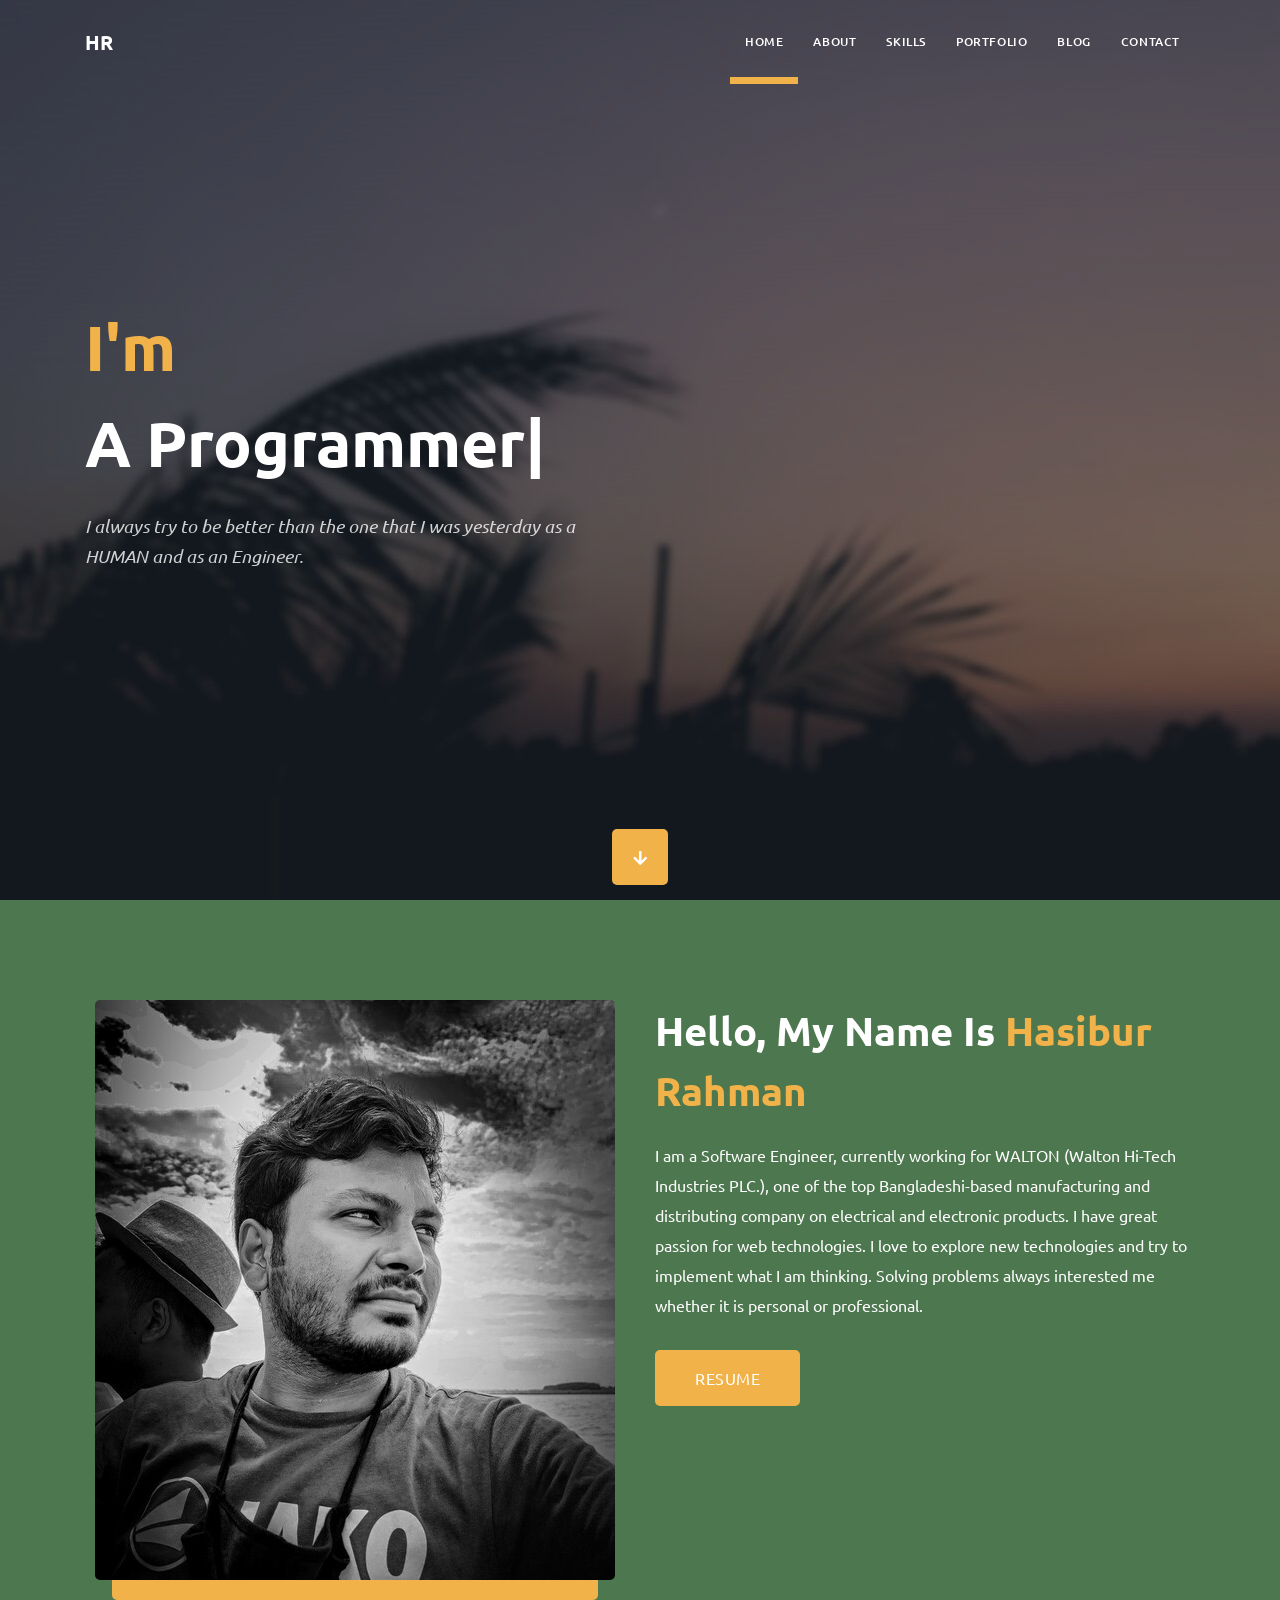
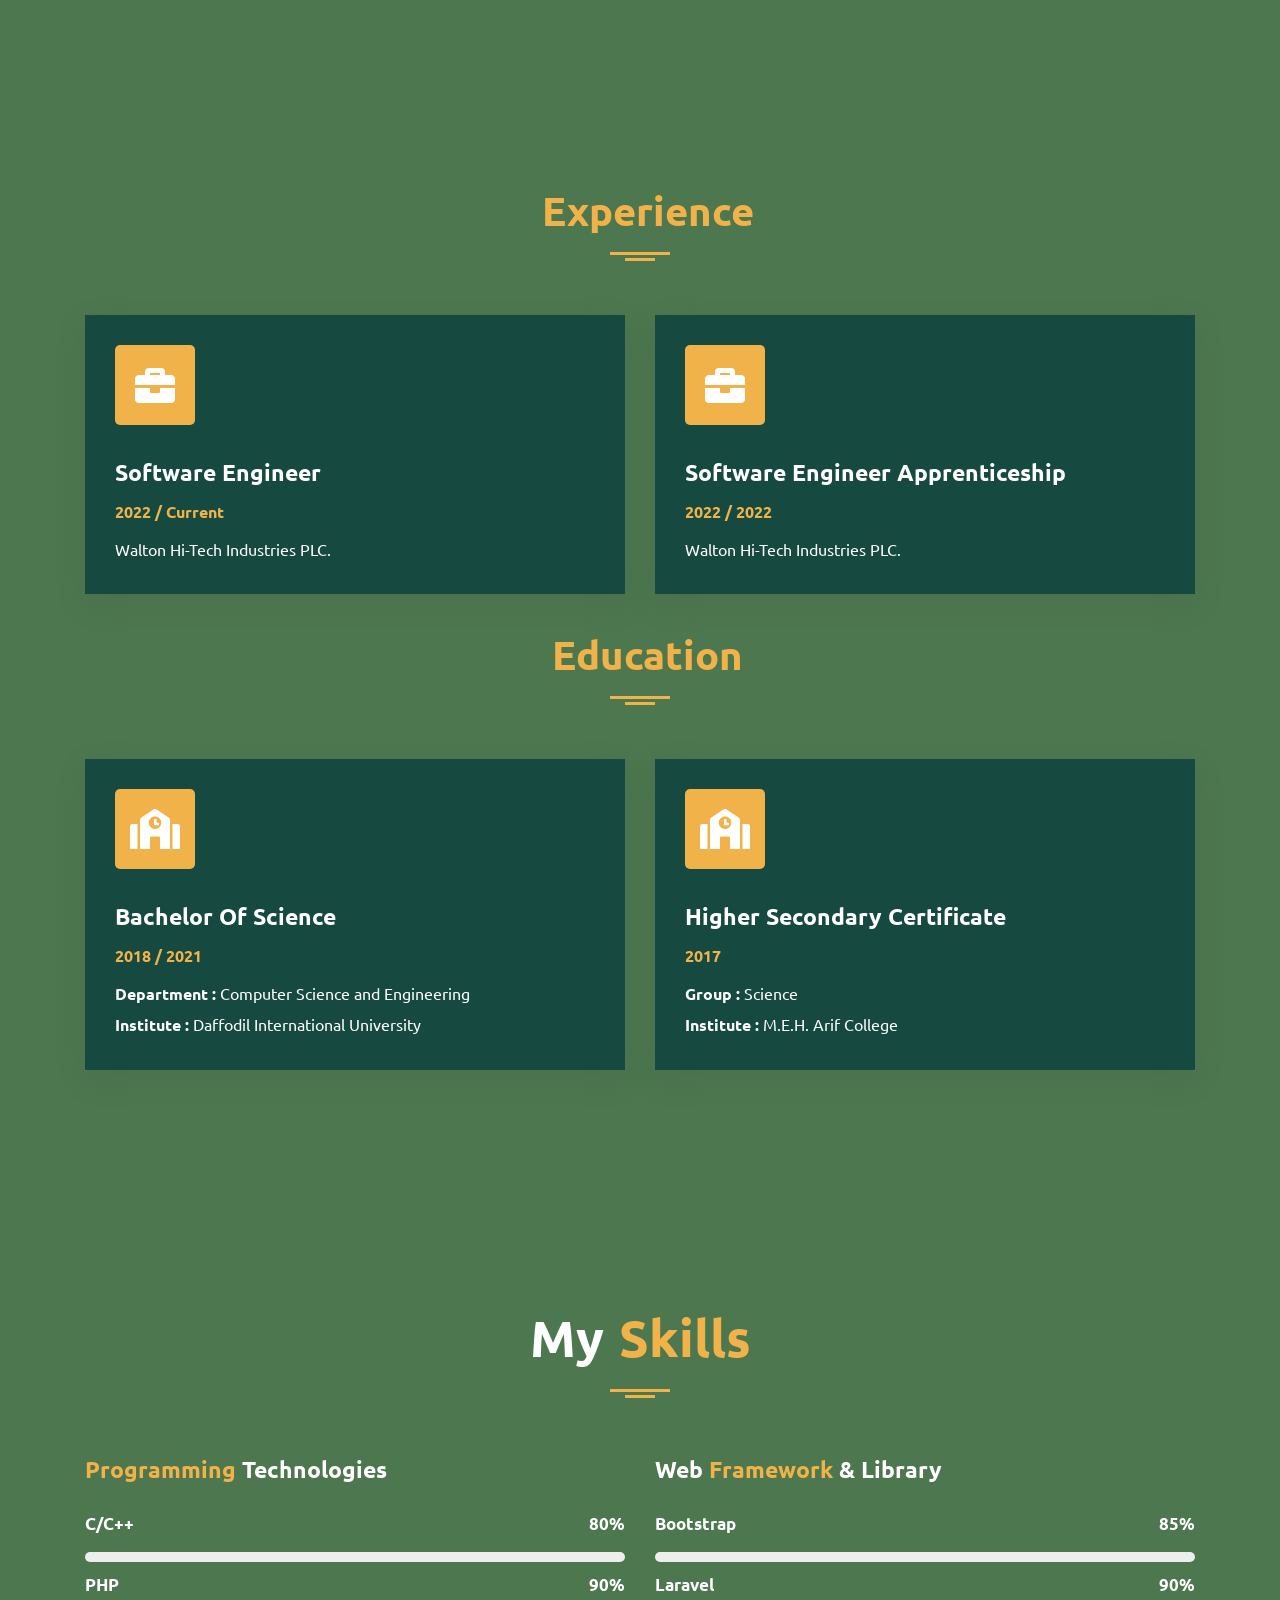
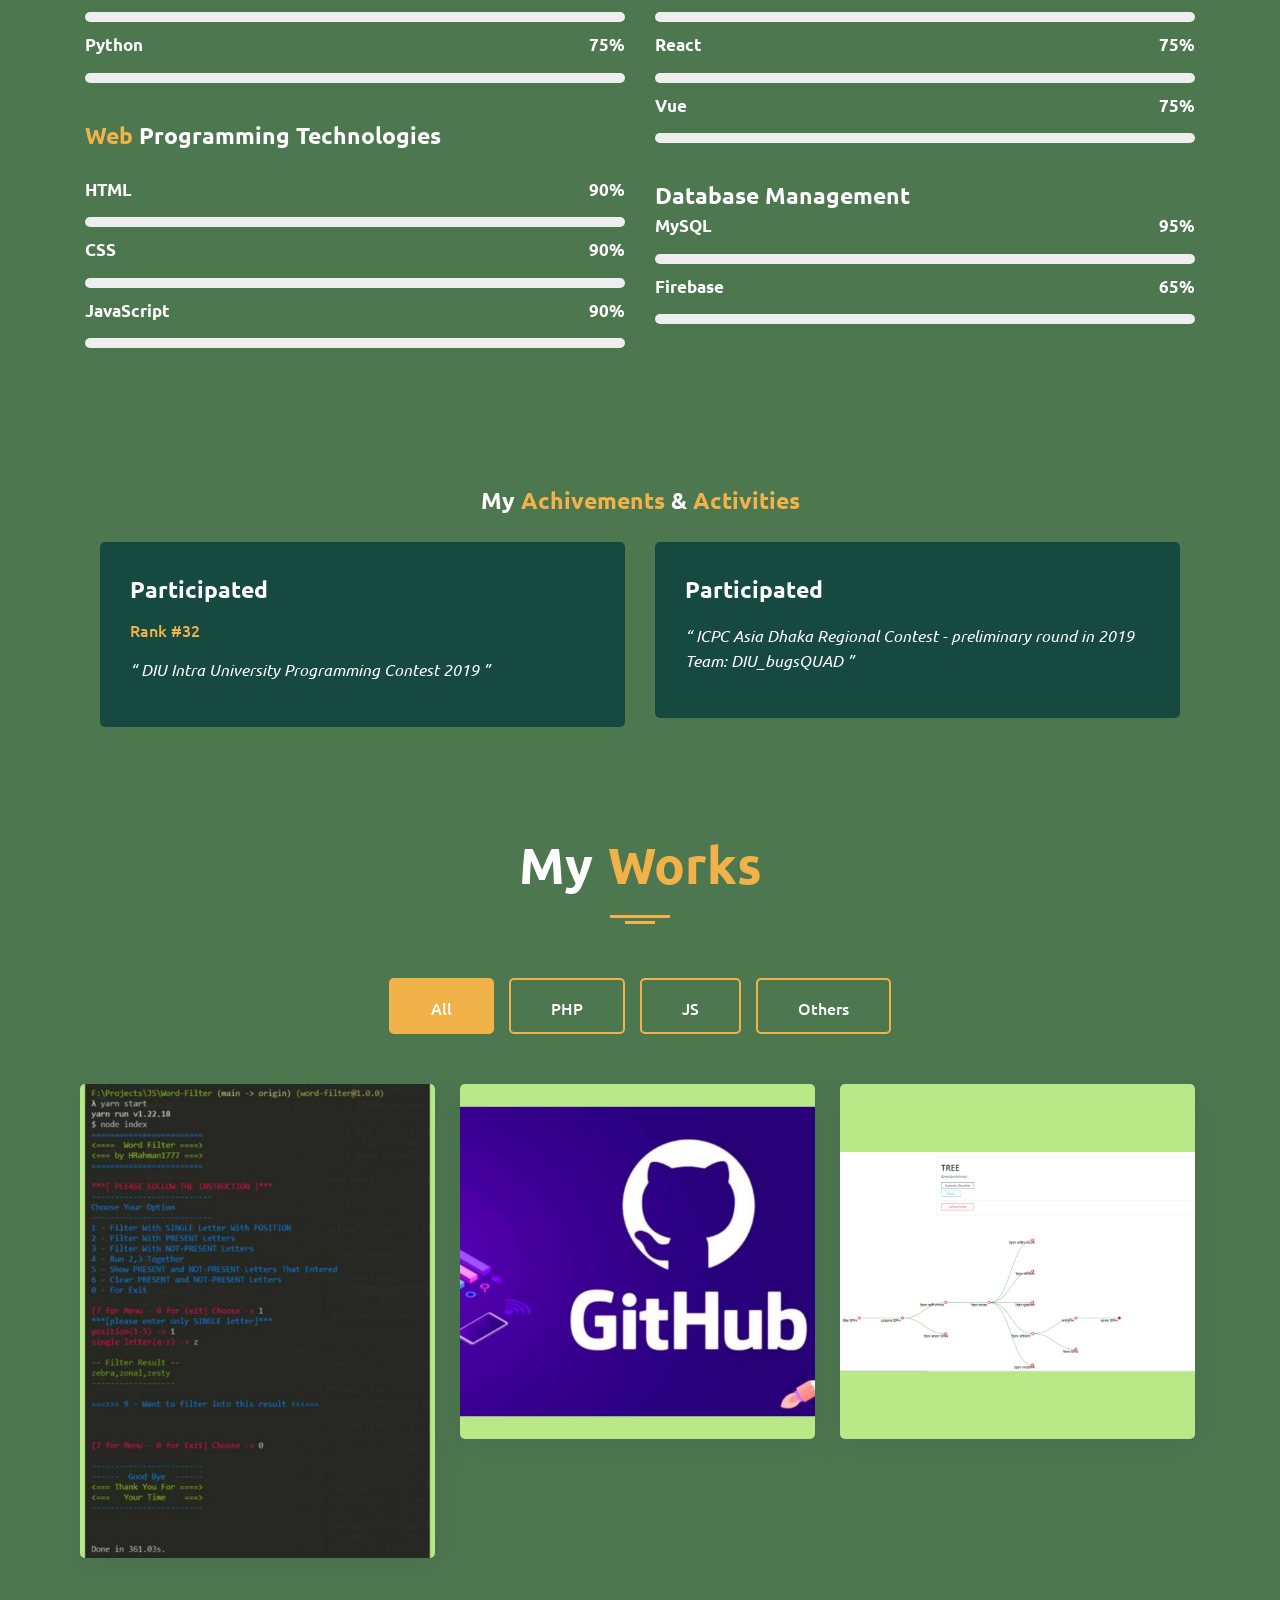
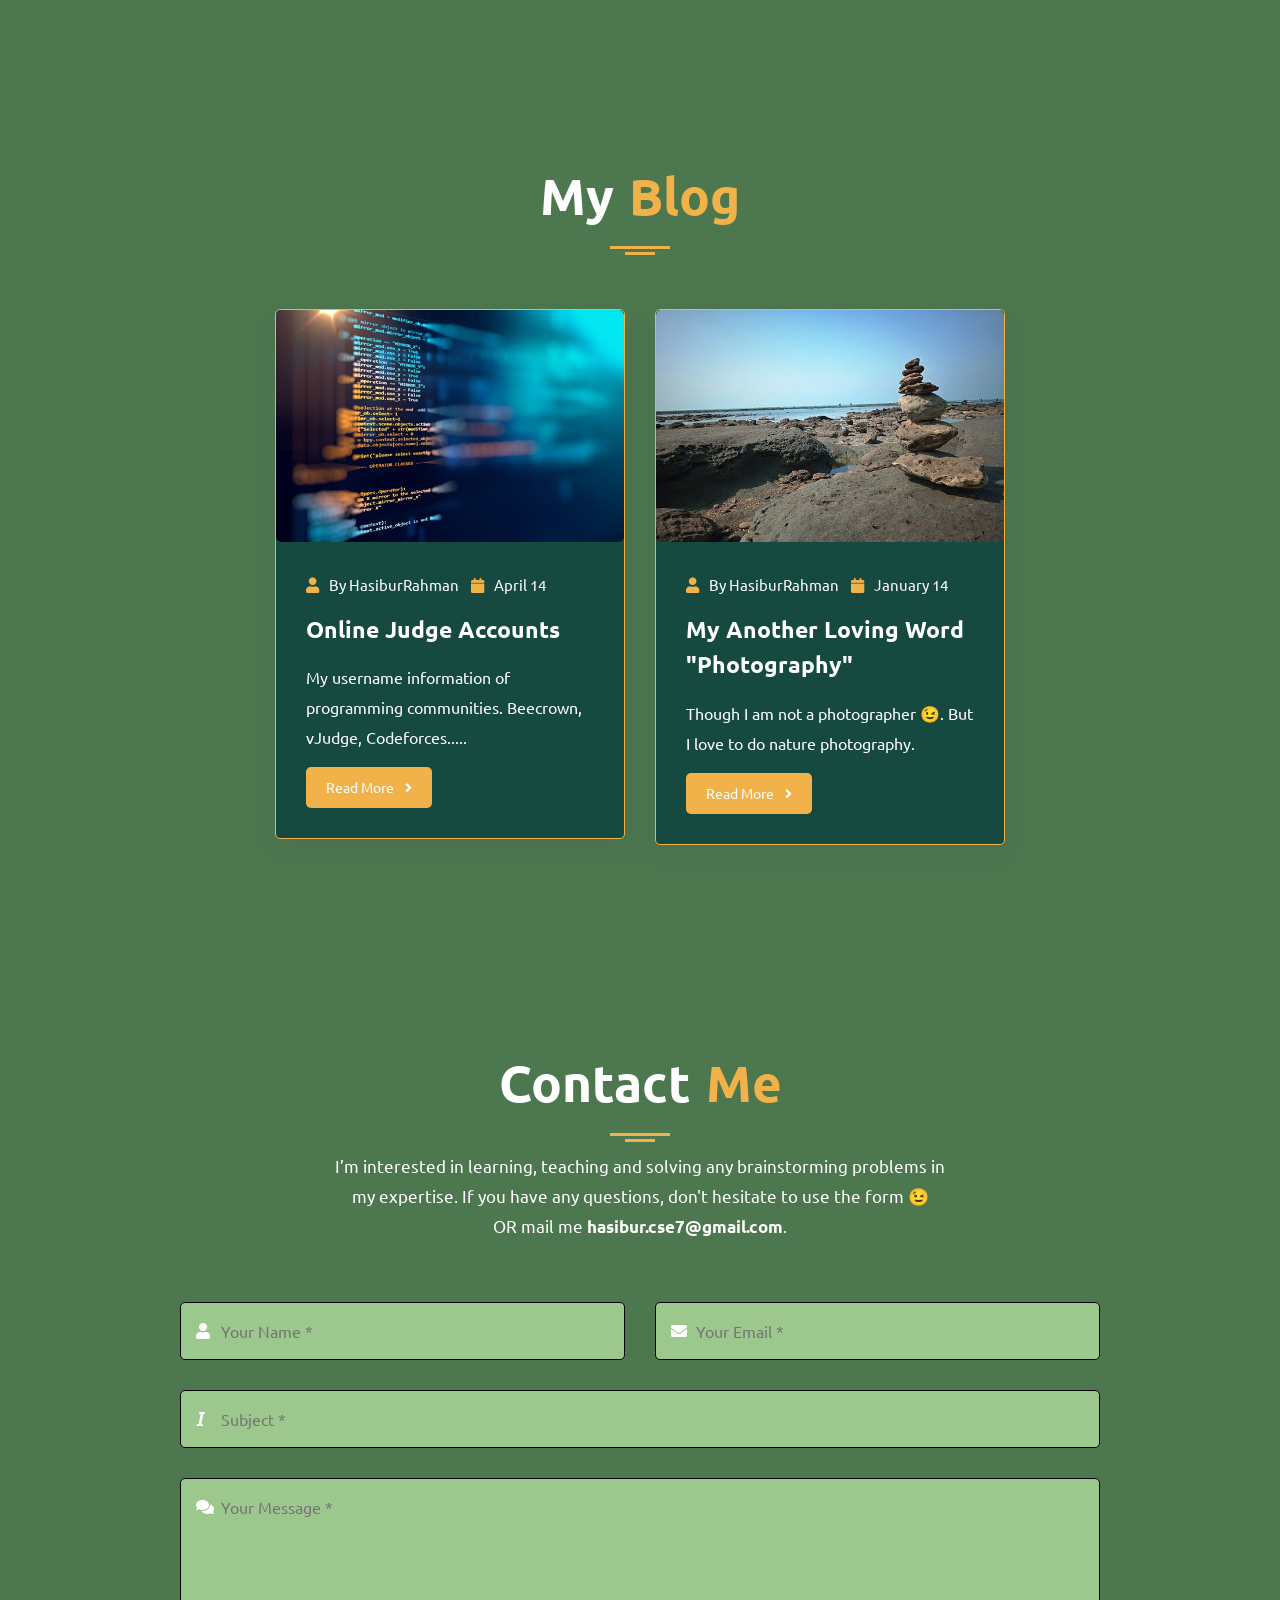
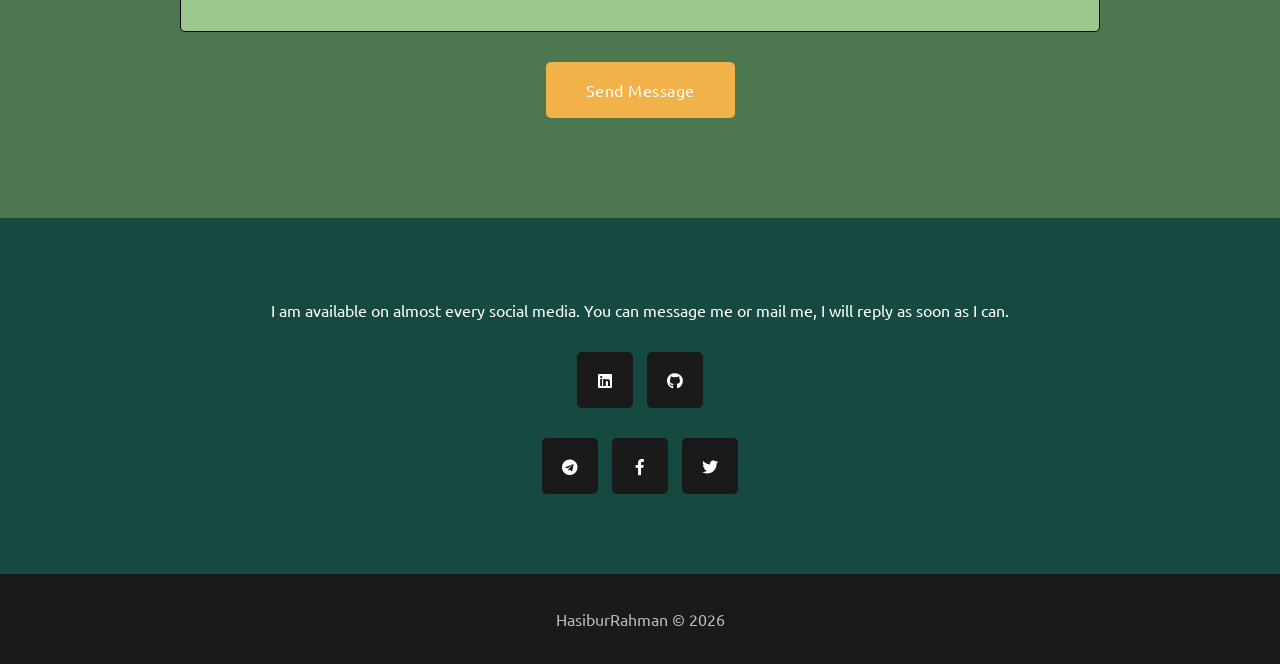
<file: index.html>
<!DOCTYPE html>
<html lang="en">
  <head>
    <!--// META TAGS //-->
    <meta charset="UTF-8" />
    <meta name="viewport" content="width=device-width, initial-scale=1.0" />
    <meta http-equiv="X-UA-Compatible" content="IE=edge" />
    <title>HasiburRahman</title>
    <!--// ICONS //-->
    <link rel="stylesheet" href="fonts/flat_icons/flaticon.css" />
    <link rel="stylesheet" href="fonts/font_awesome/css/all.css" />

    <!--// GOOGLE FONTS //-->
    <link
      href="https://fonts.googleapis.com/css2?family=Chakra+Petch:ital,wght@0,300;0,400;0,500;0,600;0,700;1,300;1,400;1,500;1,600;1,700&family=Ubuntu:ital,wght@0,300;0,400;0,500;0,700;1,300;1,400;1,500;1,700&display=swap"
      rel="stylesheet"
    />

    <!--// STYLESHEETS //-->
    <link rel="stylesheet" href="css/mixed.css" />
    <!--// THEME MAIN JS //-->
    <link rel="stylesheet" href="css/style.css" />
  </head>

  <body data-spy="scroll" data-target="#fixedNavbar">
    <!--// Page Wrapper Start //-->
    <div class="page-wrapper">
      <!--// Header Start //-->
      <header class="header fixed-top">
        <div class="container">
          <nav class="navbar navbar-expand-lg p-0">
            <a class="navbar-brand" href="/"> <b>HR</b> </a>
            <button
              class="navbar-toggler"
              type="button"
              data-toggle="collapse"
              data-target="#fixedNavbar"
              aria-controls="fixedNavbar"
              aria-expanded="false"
              aria-label="Toggle navigation"
            >
              <span class="togler-icon-inner">
                <span class="line-1"></span>
                <span class="line-2"></span>
                <span class="line-3"></span>
              </span>
            </button>
            <div
              class="collapse navbar-collapse main-menu justify-content-end"
              id="fixedNavbar"
            >
              <ul class="navbar-nav">
                <li class="nav-item">
                  <a class="nav-link menu-link" href="#" data-scroll-nav="1"
                    >Home</a
                  >
                </li>
                <li class="nav-item">
                  <a class="nav-link menu-link" href="#" data-scroll-nav="2"
                    >About</a
                  >
                </li>
                <li class="nav-item">
                  <a class="nav-link menu-link" href="#" data-scroll-nav="3"
                    >Skills</a
                  >
                </li>
                <li class="nav-item">
                  <a class="nav-link menu-link" href="#" data-scroll-nav="4"
                    >Portfolio</a
                  >
                </li>
                <li class="nav-item">
                  <a class="nav-link menu-link" href="#" data-scroll-nav="6"
                    >Blog</a
                  >
                </li>
                <li class="nav-item">
                  <a class="nav-link menu-link" href="#" data-scroll-nav="7"
                    >Contact</a
                  >
                </li>
              </ul>
            </div>
          </nav>
        </div>
      </header>
      <!--// Header End //-->

      <!--// Main Start //-->
      <main class="site-main" id="mainWrapper">
        <!--// Hero Section Start //-->
        <section
          class="hero-section bg-jarallax-overlay hero-ripless-banner flex-box-center"
          style="background-image: url('img/bg/bg01.jpg')"
          data-scroll-index="1"
        >
          <div class="container">
            <div class="row hero-row align-items-center">
              <div class="col-lg-7 col-xl-6">
                <div
                  class="hero-section-inner wow fadeInUp"
                  data-wow-delay="0.1s"
                >
                  <h1 class="hero-title">
                    I'm <br /><span id="typed-text"></span>
                  </h1>
                  <p class="hero-text">
                    I always try to be better than the one that I was yesterday
                    as a HUMAN and as an Engineer.
                  </p>
                </div>
              </div>
            </div>
            <!--// .row //-->
          </div>
          <!--// .container //-->
          <a href="#" data-scroll-nav="2" class="down-scroll wow zoomIn">
            <i class="fa fa-arrow-down"></i>
          </a>
        </section>
        <!--// Hero Section End //-->

        <!--// About Me Start //-->
        <section class="about section" data-scroll-index="2">
          <div class="container">
            <div class="row">
              <div class="col-md-12 col-lg-6">
                <div class="about-image-pattern text-center">
                  <img
                    src="img/bg/propic.jpg"
                    alt="About Image"
                    class="img-fluid round-item"
                  />
                </div>
              </div>
              <div class="col-md-12 col-lg-6">
                <div class="about-inner">
                  <h4 class="about-title">
                    Hello, My Name Is <b>Hasibur Rahman</b><br />
                  </h4>
                  <p class="about-text">
                    I am a Software Engineer, currently working for WALTON
                    (Walton Hi-Tech Industries PLC.), one of the top
                    Bangladeshi-based manufacturing and distributing company on
                    electrical and electronic products. I have great passion for
                    web technologies. I love to explore new technologies and try
                    to implement what I am thinking. Solving problems always
                    interested me whether it is personal or professional.
                  </p>
                  <a href="https://my.indeed.com/p/hasiburr-m8zzqtw" target="_blank" class="default-button">RESUME</a>
                </div>
              </div>
            </div>
            <!--// .row //-->
          </div>
          <!--// .container //-->
        </section>
        <!--// About Me End //-->

        <!--// Experience Start //-->
        <section class="experience section">
          <div class="container">

            <!--// .row //-->
            <div class="row align-items-center justify-content-center">
              <div class="col-lg-8 col-xl-7">
                <div class="section-heading">
                  <h4 class="section-title">
                    <span>Experience</span>
                  </h4>
                </div>
              </div>
            </div>

            <div class="resume-tab-content-wrap">
              <div class="resume-tab-content">
                <div class="row justify-content-between">
                  <div class="col-md-6 experience-item">
                    <div class="experience-item-inner">
                      <div class="experience-item-header">
                        <i class="fas fa-briefcase"></i>
                      </div>
                      <div class="experience-item-body">
                        <h5>Software Engineer</h5>
                        <span class="experience-date">2022 / Current</span>
                        <p>
                          Walton Hi-Tech Industries PLC.
                        </p>
                      </div>
                    </div>
                  </div>
                  <div class="col-md-6 experience-item">
                    <div class="experience-item-inner">
                      <div class="experience-item-header">
                        <!-- <i class="fab fa-dribbble dribbble-icon"></i> -->
                        <i class="fas fa-briefcase"></i>
                      </div>
                      <div class="experience-item-body">
                        <h5>Software Engineer Apprenticeship</h5>
                        <span class="experience-date">2022 / 2022</span>
                        <p>
                          Walton Hi-Tech Industries PLC.
                        </p>
                      </div>
                    </div>
                  </div>
                </div>
                <!--// .row //-->

                <!--// .row //-->
                <div class="row align-items-center justify-content-center">
                  <div class="col-lg-8 col-xl-7">
                    <div class="section-heading">
                      <h4 class="section-title">
                        <span>Education</span>
                      </h4>
                    </div>
                  </div>
                </div>

                <div class="resume-tab-content-wrap">
                  <div class="resume-tab-content">
                    <div class="row justify-content-between">
                      <div class="col-md-6 experience-item">
                        <div class="experience-item-inner">
                          <div class="experience-item-header">
                            <i class="fas fa-school"></i>
                          </div>
                          <div class="experience-item-body">
                            <h5>Bachelor of Science</h5>
                            <span class="experience-date">2018 / 2021</span>
                            <p>
                              <b>Department : </b>  Computer Science and Engineering
                              <br>
                              <b>Institute : </b>  Daffodil International University
                            </p>
                          </div>
                        </div>
                      </div>
                      <div class="col-md-6 experience-item">
                        <div class="experience-item-inner">
                          <div class="experience-item-header">
                            <!-- <i class="fab fa-dribbble dribbble-icon"></i> -->
                            <i class="fas fa-school"></i>
                          </div>
                          <div class="experience-item-body">
                            <h5>Higher Secondary Certificate</h5>
                            <span class="experience-date">2017</span>
                            <p>
                              <b>Group : </b>  Science
                              <br>
                              <b>Institute : </b>  M.E.H. Arif College
                            </p>
                          </div>
                        </div>
                      </div>
                    </div>
                    <!--// .row //-->

              </div>
            </div>
          </div>
          <!--// .container //-->
        </section>
        <!--// Experience End //-->

        <!--// Skills Start //-->
        <section class="section skills-section" data-scroll-index="3">
          <div class="container">
            <div class="row justify-content-center">
              <div class="col-lg-8 col-xl-7">
                <div class="section-heading">
                  <h2 class="section-title">My<span>Skills</span></h2>
                  <p class="section-sub-title">
                  </p>
                </div>
              </div>
            </div>
            <div class="row">
              <div class="col-md-12 col-lg-6" data-wow-delay="0.5s">
                <div class="skills-inner">

                  <h5 class="skills-title">
                   <b>Programming</b> Technologies
                  </h5>
                  <p class="skills-text">
                  </p>

                  <div class="skills-progress-wrap">

                    <div class="skills-item clearfix">
                      <div class="skills-item-text">
                        <h6>C/C++<span class="skill-percent"></span></h6>
                      </div>
                      <div class="skills-progress-bar">
                        <div
                          class="skills-progress-value slideInLeft wow"
                          data-percent="80"
                          data-wow-delay="0.5s"
                        ></div>
                      </div>
                    </div>

                    <div class="skills-item clearfix">
                      <div class="skills-item-text">
                        <h6>PHP<span class="skill-percent"></span></h6>
                      </div>
                      <div class="skills-progress-bar">
                        <div
                          class="skills-progress-value slideInLeft wow"
                          data-percent="90"
                          data-wow-delay="0.5s"
                        ></div>
                      </div>
                    </div>

                    <div class="skills-item clearfix">
                      <div class="skills-item-text">
                        <h6>Python<span class="skill-percent"></span></h6>
                      </div>
                      <div class="skills-progress-bar">
                        <div
                          class="skills-progress-value slideInLeft wow"
                          data-percent="75"
                          data-wow-delay="0.5s"
                        ></div>
                      </div>
                    </div>
                  </div>


                  <h5 class="skills-title">
                    <b>Web</b> Programming Technologies
                   </h5>
                   <p class="skills-text">
                   </p>
 
                   <div class="skills-progress-wrap">
 
                     <div class="skills-item clearfix">
                       <div class="skills-item-text">
                         <h6>HTML<span class="skill-percent">90</span></h6>
                       </div>
                       <div class="skills-progress-bar">
                         <div
                           class="skills-progress-value slideInLeft wow"
                           data-percent="90"
                           data-wow-delay="0.5s"
                         ></div>
                       </div>
                     </div>
 
                     <div class="skills-item clearfix">
                       <div class="skills-item-text">
                         <h6>CSS<span class="skill-percent">90</span></h6>
                       </div>
                       <div class="skills-progress-bar">
                         <div
                           class="skills-progress-value slideInLeft wow"
                           data-percent="90"
                           data-wow-delay="0.5s"
                         ></div>
                       </div>
                     </div>
 
                     <div class="skills-item clearfix">
                       <div class="skills-item-text">
                         <h6>JavaScript<span class="skill-percent">90</span></h6>
                       </div>
                       <div class="skills-progress-bar">
                         <div
                           class="skills-progress-value slideInLeft wow"
                           data-percent="90"
                           data-wow-delay="0.5s"
                         ></div>
                       </div>
                     </div>
                   </div>

                </div>
              </div>
              <!-- // DIVIDER -->
              <div class="col-md-12 col-lg-6" data-wow-delay="0.3s">
                
                <div class="skills-inner">
                  
                  <h5 class="skills-title">
                    Web <b>Framework</b> & Library
                  </h5>
                  <p class="skills-text">
                  </p>

                  <div class="skills-progress-wrap">

                    <div class="skills-item clearfix">
                      <div class="skills-item-text">
                        <h6>Bootstrap<span class="skill-percent">85</span></h6>
                      </div>
                      <div class="skills-progress-bar">
                        <div
                          class="skills-progress-value slideInLeft wow"
                          data-percent="85"
                          data-wow-delay="0.5s"
                        ></div>
                      </div>
                    </div>

                    <div class="skills-item clearfix">
                      <div class="skills-item-text">
                        <h6>Laravel<span class="skill-percent">90</span></h6>
                      </div>
                      <div class="skills-progress-bar">
                        <div
                          class="skills-progress-value slideInLeft wow"
                          data-percent="90"
                          data-wow-delay="0.5s"
                        ></div>
                      </div>
                    </div>

                    <div class="skills-item clearfix">
                      <div class="skills-item-text">
                        <h6>React<span class="skill-percent">75</span></h6>
                      </div>
                      <div class="skills-progress-bar">
                        <div
                          class="skills-progress-value slideInLeft wow"
                          data-percent="75"
                          data-wow-delay="0.5s"
                        ></div>
                      </div>
                    </div>

                    <div class="skills-item clearfix">
                      <div class="skills-item-text">
                        <h6>Vue<span class="skill-percent">75</span></h6>
                      </div>
                      <div class="skills-progress-bar">
                        <div
                          class="skills-progress-value slideInLeft wow"
                          data-percent="75"
                          data-wow-delay="0.5s"
                        ></div>
                      </div>
                    </div>

                    </div>
                  </div>

                  <h5 class="skills-title">
                    <b> Database </b> Management
                  </h5>
                  <p class="skills-text">
                  </p>

                  <div class="skills-progress-wrap">

                    <div class="skills-item clearfix">
                      <div class="skills-item-text">
                        <h6>MySQL<span class="skill-percent">95</span></h6>
                      </div>
                      <div class="skills-progress-bar">
                        <div
                          class="skills-progress-value slideInLeft wow"
                          data-percent="95"
                          data-wow-delay="0.5s"
                        ></div>
                      </div>
                    </div>

                    <div class="skills-item clearfix">
                      <div class="skills-item-text">
                        <h6>Firebase<span class="skill-percent">65</span></h6>
                      </div>
                      <div class="skills-progress-bar">
                        <div
                          class="skills-progress-value slideInLeft wow"
                          data-percent="65"
                          data-wow-delay="0.5s"
                        ></div>
                      </div>
                    </div>

                    </div>
                  </div>


                </div>
              </div>
            </div>
            <!--// .row //-->

            <div class="col-md-12 col-lg-12" data-wow-delay="0.3s">
              <div class="skills-inner container">
                  
                <h5 class="skills-title text-center">
                  My <b>Achivements</b> & <b>Activities</b>
                </h5>
                <p class="skills-text">
                </p>

                    <section class=" testimonials">
                      <div class="container">
                        <!--// .row //-->
                        <div class="testimonials-carousel owl-carousel owl-theme">
                          <div class="item">
                            <div class="testimonial-item">
                              <div class="testimonial-item-body">
                                <div class="testimonial-details">
                                  <h5>Participated</h5>
                                  <span>Rank #28</span>
                                </div>
                                <blockquote class="testimonial-text">
                                  <q>
                                    DIU Takeoff Programming Contest Spring 2018 (PC)
                                  </q>
                                </blockquote>
                              </div>
                            </div>
                          </div>
                          <div class="item">
                            <div class="testimonial-item">
                              <div class="testimonial-item-body">
                                <div class="testimonial-details">
                                  <h5>Participated</h5>
                                  <span>Rank #22</span>
                                </div>
                                <blockquote class="testimonial-text">
                                  <q>
                                    DIU Takeoff Programming Contest Summer 2018 (PC)
                                  </q>
                                </blockquote>
                              </div>
                            </div>
                          </div>
                          <div class="item">
                            <div class="testimonial-item">
                              <div class="testimonial-item-body">
                                <div class="testimonial-details">
                                  <h5>Participated</h5>
                                  <span>Rank #32</span>
                                </div>
                                <blockquote class="testimonial-text">
                                  <q>
                                    DIU Intra University Programming Contest 2019
                                  </q>
                                </blockquote>
                              </div>
                            </div>
                          </div>
                          <div class="item">
                            <div class="testimonial-item">
                              <div class="testimonial-item-body">
                                <div class="testimonial-details">
                                  <h5>Participated</h5>
                                  <span></span>
                                </div>
                                <blockquote class="testimonial-text">
                                  <q>
                                    ICPC Asia Dhaka Regional Contest - preliminary round in 2019
                                    Team: DIU_bugsQUAD
                                  </q>
                                </blockquote>
                              </div>
                            </div>
                          </div>
                          <div class="item">
                            <div class="testimonial-item">
                              <div class="testimonial-item-body">
                                <div class="testimonial-details">
                                  <h5>Participated</h5>
                                  <span></span>
                                </div>
                                <blockquote class="testimonial-text">
                                  <q>
                                    ICPC Asia Dhaka Regional Contest - preliminary round in 2020
                                    Team: DIU_bugsQUAD
                                  </q>
                                </blockquote>
                              </div>
                            </div>
                          </div>
                        </div>
                      </div>
                      <!--// .container //-->
                    </section>
                    <!--// Testimonials End //-->


              </div>
            </div>


          </div>
          <!--// .container //-->
        </section>
        <!--// Skills End //-->

        <!--// Portfolio Start //-->
        <section
          class="section portfolio-section pb-minus-70"
          data-scroll-index="4"
        >
          <div class="container">
            <div class="row align-items-center justify-content-center">
              <div class="col-md-7">
                <div class="section-heading">
                  <h2 class="section-title">My<span>Works</span></h2>
                  <p class="section-sub-title">
                  </p>
                </div>
              </div>
            </div>
            <!--// .row //-->
            <div class="portfolio-filter-wrap">
              <div
                class="portfolio-filter d-flex align-items-center justify-content-center"
              >
                <a href="#0" data-gallery-filter="*" class="current">All</a>
                <a href="#0" data-gallery-filter=".php">PHP</a>
                <a href="#0" data-gallery-filter=".js">JS</a>
                <a href="#0" data-gallery-filter=".others">Others</a>
              </div>
            </div>
            <!--// .row //-->
            <div class="portfolio-gallery portfolio-grid row">


              <div class="col-md-6 col-lg-4 glry-item col-sm-12 js">
                <div class="portfolio-inner">
                  <div class="portfolio-back">
                    <div class="portfolio-buttons">
                      <a>
                        <i class="fas fa-search"></i>
                      </a>
                      <a
                        href="https://github.com/HRahman1777/Word-Filter.git"
                        class="portfolio-details-link"
                        target="_blank"
                      >
                        <i class="fas fa-arrow-right"></i>
                      </a>
                    </div>
                  </div>
                  <img
                    src="img/portfolio/Word-Filter.jpg"
                    alt="Portfolio Img"
                    class="img-fluid portfolio-img"
                  />
                  <h6 class="project-title">Word-Filter <br> [Node.js]</h6>
                </div>
              </div>

              <div class="col-md-6 col-lg-4 glry-item col-sm-12 php">
                <div class="portfolio-inner">
                  <div class="portfolio-back">
                    <div class="portfolio-buttons">
                      <a
                       
                      >
                        <i class="fas fa-search"></i>
                      </a>
                      <a
                        href="https://github.com/HRahman1777/Footsteps.git"
                        class="portfolio-details-link"
                        target="_blank"
                      >
                        <i class="fas fa-arrow-right"></i>
                      </a>
                    </div>
                  </div>
                  <img
                    src="img/portfolio/miss.jpg"
                    alt="Portfolio Img"
                    class="img-fluid portfolio-img"
                  />
                  <h6 class="project-title">Footsteps <br> [php, laravel, mysql]</h6>
                </div>
              </div>

              <div class="col-md-6 col-lg-4 glry-item col-sm-12 others">
                <div class="portfolio-inner">
                  <div class="portfolio-back">
                    <div class="portfolio-buttons">
                      <a
                       
                      >
                        <i class="fas fa-search"></i>
                      </a>
                      <a
                        href="https://hrahman1777.github.io/family-tree/"
                        class="portfolio-details-link"
                        target="_blank"
                      >
                        <i class="fas fa-arrow-right"></i>
                      </a>
                    </div>
                  </div>
                  <img
                    src="img/portfolio/tree.jpg"
                    alt="Portfolio Img"
                    class="img-fluid portfolio-img"
                  />
                  <h6 class="project-title">TREE <br> [Family Tree]</h6>
                </div>
              </div>
              
            </div>
            <!--// .row //-->
          </div>
          <!--// .container //-->
        </section>
        <!--// Portfolio End //-->

        <!--// Latest Blog Start //-->
        <section class="section blog" data-scroll-index="6">
          <div class="container">
            <div class="row align-items-center justify-content-center">
              <div class="col-lg-7">
                <div class="section-heading">
                  <h2 class="section-title">My<span>Blog</span></h2>
                  <p class="section-sub-title">
                  </p>
                </div>
              </div>
            </div>
            <!--// .row //-->
            <div class="row justify-content-center">
              <div class="col-md-6 col-lg-4 latest-blog-resp">
                <div class="blog-item">
                  <div class="blog-img">
                      <img
                        src="img/blog/blog-600x400.jpg"
                        alt="Blog image"
                        class="img-fluid round-item"
                      />
                  </div>
                  <div class="blog-inner">
                    <div class="blog-meta">
                      <span class="mr-2"
                        ><i class="fas fa-user"></i>By
                        HasiburRahman</span
                      >
                      <span
                        ><i class="fas fa-calendar"></i>April 14</span
                      >
                    </div>
                    <h5 class="blog-title">
                      <a href="blog.html"
                        >Online Judge Accounts</a
                      >
                    </h5>
                    <p class="blog-desc">
                      My username information of programming communities.
                      Beecrown, vJudge, Codeforces.....
                    </p>
                    <a href="blog.html" class="blog-more-link"
                      >Read More <i class="fa fa-angle-right ml-2"></i
                    ></a>
                  </div>
                </div>
              </div>
              <div class="col-md-6 col-lg-4 latest-blog-resp">
                <div class="blog-item">
                  <div class="blog-img">
                      <img
                        src="img/blog/blog2-600x400.jpg"
                        alt="Blog image"
                        class="img-fluid round-item"
                      />
                  </div>
                  <div class="blog-inner">
                    <div class="blog-meta">
                      <span class="mr-2"
                        ><i class="fas fa-user"></i>By
                        HasiburRahman</span
                      >
                      <span
                        ><i class="fas fa-calendar"></i>January 14</span
                      >
                    </div>
                    <h5 class="blog-title">
                      <a href="https://www.flickr.com/photos/193085542@N07" target="_blank"
                        >My Another Loving Word "Photography" </a
                      >
                    </h5>
                    <p class="blog-desc">
                      Though I am not a photographer 😉. But I love to do nature photography.
                    </p>
                    <a href="https://www.flickr.com/photos/193085542@N07" target="_blank" class="blog-more-link"
                      >Read More <i class="fa fa-angle-right ml-2"></i
                    ></a>
                  </div>
                </div>
              </div>
            </div>
            <!--// .row //-->
          </div>
          <!--// .container //-->
        </section>
        <!--// Latest Blog End //-->

<!-- <a data-flickr-embed="true" data-header="true" data-footer="true" href="https://www.flickr.com/photos/193085542@N07" title=""><img src="https://live.staticflickr.com/65535/51926242000_1f0004eb21.jpg" width="640" height="480" alt=""></a><script async src="//embedr.flickr.com/assets/client-code.js" charset="utf-8"></script> -->
      

        <!--// Contact Me Start //-->
        <section class="contact section" data-scroll-index="7">
          <div class="container">
            <div class="row align-items-center justify-content-center">
              <div class="col-lg-7">
                <div class="section-heading">
                  <h2 class="section-title">Contact<span>Me</span></h2>
                  <p class="section-sub-title">
                    I’m interested in learning, teaching and solving any brainstorming problems in my expertise. 
                    If you have any questions, don't hesitate to use the form 😉 <br> OR 
                    mail me <b>hasibur.cse7@gmail.com</b>.
                  </p>
                </div>
              </div>
            </div>
            <!--// .row //-->
            <div class="row justify-content-center">
              <div class="col-md-10">
                <form id="contactForm">
                  <div class="empty-form text-center" style="display: none">
                    <span>Please Fill Required Fields</span>
                  </div>
                  <div class="email-invalid text-center" style="display: none">
                    <span>Email is invalid</span>
                  </div>
                  <div class="success-form text-center"></div>
                  <div class="row">
                    <div class="col-lg-6">
                      <div class="form-group">
                        <input
                          type="text"
                          class="form-input"
                          name="contact_name"
                          id="contactName"
                          placeholder="Your Name *"
                        />
                        <span class=""><i class="fas fa-user"></i></span>
                      </div>
                    </div>
                    <div class="col-lg-6">
                      <div class="form-group">
                        <input
                          type="email"
                          class="form-input"
                          name="contact_email"
                          id="contactEmail"
                          placeholder="Your Email *"
                        />
                        <span class=""><i class="fas fa-envelope"></i></span>
                      </div>
                    </div>
                    <div class="col-lg-12">
                      <div class="form-group">
                        <input
                          type="text"
                          class="form-input"
                          name="contact_subject"
                          id="contactSubject"
                          placeholder="Subject *"
                        />
                        <span class=""><i class="fas fa-italic"></i></span>
                      </div>
                    </div>
                    <div class="col-lg-12">
                      <div class="form-group">
                        <textarea
                          name="contact_message"
                          id="contactMessage"
                          class="form-input"
                          placeholder="Your Message *"
                          cols="20"
                          rows="5"
                        ></textarea>
                        <span class=""><i class="fas fa-comments"></i></span>
                      </div>
                    </div>
                    <div class="col-lg-12 text-center">
                      <div class="contact-btn-wrap">
                        <button
                          type="submit"
                          id="contactBtn"
                          class="default-button contact-btn"
                        >
                          Send Message
                        </button>
                      </div>
                    </div>
                  </div>
                  <!--// .row //-->
                </form>
              </div>
            </div>
            <!--// .row //-->
          </div>
          <!--// .container //-->
        </section>
        <!--// Contact Me End //-->
      </main>
      <!--// Main Area End //-->

      <!--// Footer Start //-->
      <footer class="footer">
        <div class="footer-top">
          <div class="container">
            <div class="row justify-content-center">
              <div class="col-md-12">
                <div class="footer-widget-box text-center">
                  I am available on almost every social media. You can message me or mail me, I will reply as soon as I can.
                  <ul class="footer-social">
                    <li>
                      <a href="https://www.linkedin.com/in/hasibur1777/" target="_blank" class="footer-social-link">
                        <i class="fab fa-linkedin"></i>
                      </a>
                    </li>
                    <li>
                      <a href="https://github.com/HRahman1777"  target="_blank" class="footer-social-link">
                        <i class="fab fa-github"></i>
                      </a>
                    </li>
                  </ul>
                  <ul class="footer-social">
                    <li>
                      <a href="https://t.me/HRahman1777" target="_blank" class="footer-social-link">
                        <i class="fab fa-telegram"></i>
                      </a>
                    </li>
                    <li>
                      <a href="https://www.facebook.com/hr5h4nt0/" target="_blank" class="footer-social-link">
                        <i class="fab fa-facebook-f"></i>
                      </a>
                    </li>
                    <li>
                      <a href="https://twitter.com/HRahman2015" target="_blank" class="footer-social-link">
                        <i class="fab fa-twitter"></i>
                      </a>
                    </li>
                  </ul>
                </div>
              </div>
            </div>
            <!--// .row //-->
          </div>
          <!--// .container //-->
        </div>
        <!--// .footer-top //-->
        <div class="copyright">
          <div class="container">
            <p class="copyright-text">
              HasiburRahman © <span id="fullYearCopyright"></span>
            </p>
          </div>
          <!--// .container //-->
        </div>
        <!--// .copyright //-->
      </footer>
      <!--// Footer End //-->

      <a href="#" class="scroll-top-btn" data-scroll-goto="1">
        <span class="fa fa-arrow-up"></span>
      </a>
      <!--// Back To Top //-->

      <div class="preloader-wrap">
        <div class="preloader-inner">
          <div id="loader"></div>
        </div>
      </div>
      <!--// Preloader  //-->
    </div>
    <!--// Page Wrapper End -->

    <!--// Scripts //-->
    <script src="js/jquery.js"></script>
    <script src="js/typed.js"></script>
    <script src="js/plugins.js"></script>
    <!--// Theme Main Js // -->
    <script src="js/main.js"></script>

    <!--// Typed Text Js // -->
    <script>
      var options = {
        strings:  ["A Programmer", "A Learner", "An Explorer"],
        typeSpeed: 40,
        backSpeed: 40,
        loop: true,
      };
      var typed = new Typed("#typed-text", options);
    </script>
  </body>
</html>
</file>
<file: fonts/flat_icons/flaticon.css>
/*
  	Flaticon icon font: Flaticon
  	Creation date: 04/07/2018 08:54
  	*/

@font-face {
  font-family: "Flaticon";
  src: url("Flaticon_iconset_01.eot");
  src: url("Flaticon_iconset_01d41d.html?#iefix") format("embedded-opentype"),
       url("Flaticon_iconset_01.woff") format("woff"),
       url("Flaticon_iconset_01.ttf") format("truetype"),
       url("Flaticon_iconset_01#Flaticon") format("svg");
  font-weight: normal;
  font-style: normal;
}

@media screen and (-webkit-min-device-pixel-ratio:0) {
  @font-face {
    font-family: "Flaticon";
    src: url("Flaticon_iconset_01#Flaticon") format("svg");
  }
}

[class^="flaticon-"]:before, [class*=" flaticon-"]:before,
[class^="flaticon-"]:after, [class*=" flaticon-"]:after {   
  font-family: Flaticon;
        font-size: 20px;
font-style: normal;
margin-left: 20px;
}

.flaticon-001-workflow:before { content: "\f100"; }
.flaticon-002-web:before { content: "\f101"; }
.flaticon-003-vision:before { content: "\f102"; }
.flaticon-004-handshake:before { content: "\f103"; }
.flaticon-005-trophy:before { content: "\f104"; }
.flaticon-006-work:before { content: "\f105"; }
.flaticon-007-thinking:before { content: "\f106"; }
.flaticon-008-teamwork:before { content: "\f107"; }
.flaticon-009-target:before { content: "\f108"; }
.flaticon-010-success:before { content: "\f109"; }
.flaticon-011-strategy:before { content: "\f10a"; }
.flaticon-012-startup:before { content: "\f10b"; }
.flaticon-013-research:before { content: "\f10c"; }
.flaticon-014-profit:before { content: "\f10d"; }
.flaticon-015-partnership:before { content: "\f10e"; }
.flaticon-016-money:before { content: "\f10f"; }
.flaticon-017-money-bag:before { content: "\f110"; }
.flaticon-018-online-shop:before { content: "\f111"; }
.flaticon-019-mission:before { content: "\f112"; }
.flaticon-020-meeting:before { content: "\f113"; }
.flaticon-021-marketing:before { content: "\f114"; }
.flaticon-022-learning:before { content: "\f115"; }
.flaticon-023-investment:before { content: "\f116"; }
.flaticon-024-idea:before { content: "\f117"; }
.flaticon-025-human-resources:before { content: "\f118"; }
.flaticon-026-growth:before { content: "\f119"; }
.flaticon-027-piggy-bank:before { content: "\f11a"; }
.flaticon-028-design:before { content: "\f11b"; }
.flaticon-029-decision:before { content: "\f11c"; }
.flaticon-030-deal:before { content: "\f11d"; }
.flaticon-031-data:before { content: "\f11e"; }
.flaticon-032-coffee-cup:before { content: "\f11f"; }
.flaticon-033-jigsaw:before { content: "\f120"; }
.flaticon-034-business:before { content: "\f121"; }
.flaticon-035-budget:before { content: "\f122"; }
.flaticon-036-identity:before { content: "\f123"; }
</file>
<file: css/style.css>
/* -------------------------------------------------------------------
   Base                               
   ------------------------ /
 * 01.Base
 * 02.Typography
 * 03.Helper Class
   ------------------------ /
   Components                               
   ------------------------ /
 * 04.Buttons  
 * 05.Animations 
 * 06.Form(Input, Comment)
 * 07.Pagination 
 * 08.Preloader
   ------------------------ /
   Layout                               
   ------------------------ /
 * 09.Header
 * 10.Hero
 * 11.About
 * 12.Experience
 * 13.Skills
 * 14.Counter
 * 15.Services
 * 16.Portfolio
 * 17.Testimonial
 * 18.Team
 * 19.Pricing
 * 20.Banner
 * 21.Latest Blog 
 * 22.Footer
 * 23.BreadCrumb 
   ------------------------ /
   Pages                               
   ------------------------ /
 * 24.Portfolio Single  
 * 25.Portfolio Full Width
 * 26.Blog Single 
 * 27.Blog Sidebar 
 * 28.Blog Grid
 * 29.Services
   ------------------------ /
   Home Layout                              
   ------------------------ /
 * 30.Home Slider
 * 31.Home Particles
 * 32.Home Page Youtube Video
 * 33.Home Glitch Img
 * 34.Intro
------------------------------------------------------------------- */

/* ---------------------------------------------------------------- */
/* 01.Base                               
/* ---------------------------------------------------------------- */
body,
html {
  /*font-family: "Chakra Petch", sans-serif;*/
  font-family: "Ubuntu", sans-serif;
  background-color: #4d774e;
  color: #ffffff;
  margin: 0;
  padding: 0;
}

::-moz-selection {
  background: #9dc88d;
  color: #000;
}

::selection {
  background: #9dc88d;
  color: #000;
}

a:link,
a:hover,
a:active,
a:visited {
  text-decoration: none;
}

ul,
ol {
  list-style-type: none;
  padding: 0;
  margin: 0;
}

textarea,
textarea:focus,
input,
input:focus,
button,
button:focus {
  outline: none;
  resize: inherit;
}

.contact-btn {
  border: none !important;
}

/* ---------------------------------------------------------------- */
/* 02.Typography                               
/* ---------------------------------------------------------------- */
h1,
h2,
h3,
h4,
h5,
h6 {
  font-weight: 700;
  color: white;
  text-transform: capitalize;
  margin: 0;
  line-height: 1.5;
}

h1,
.h1 {
  font-size: 4rem;
}

h2,
.h2 {
  font-size: 3.2rem;
}

h3,
.h3 {
  font-size: 2.9rem;
}

h4,
.h4 {
  font-size: 2.5rem;
}

h5,
.h5 {
  font-size: 1.467rem;
}

h6,
.h6 {
  font-size: 1.2rem;
}

p {
  line-height: 30px;
  margin: 0;
}

/* ---------------------------------------------------------------- */
/* 03.Helper Class                              
/* ---------------------------------------------------------------- */
.page-wrapper {
  overflow: hidden;
  position: relative;
}

.section {
  padding: 100px 0;
  overflow: hidden;
}

.section .section-heading {
  text-align: center;
  margin-bottom: 60px;
}

.section .section-heading .section-title {
  text-align: center;
  position: relative;
  padding: 0 0 15px;
  margin-bottom: 15px;
}

.section .section-heading .section-title:after,
.section .section-heading .section-title:before {
  position: absolute;
  content: "";
  left: 50%;
  height: 3px;
  background: #f1b24a;
  -webkit-transform: translateX(-50%);
  transform: translateX(-50%);
}

.section .section-heading .section-title:before {
  bottom: 0;
  width: 60px;
}

.section .section-heading .section-title:after {
  bottom: -6px;
  width: 30px;
}

.section .section-heading .section-title span {
  color: #f1b24a;
  margin-left: 15px;
}

.section .section-heading .section-sub-title {
  text-align: center;
  font-size: 17px;
}

.inner-header-title {
  margin-bottom: 25px !important;
  position: relative;
  padding-bottom: 20px;
  display: block;
}

.inner-header-title:after,
.inner-header-title:before {
  content: "";
  bottom: 0;
  left: 0;
  height: 2px;
  position: absolute;
  border-radius: 5px;
}

.inner-header-title:after {
  width: 100%;
  background: rgba(224, 224, 224, 0.5);
}

.inner-header-title:before {
  width: 60px;
  z-index: 36;
  background: #f1b24a;
}

.flex-box-center {
  display: -webkit-box;
  display: -ms-flexbox;
  display: flex;
  -webkit-box-pack: center;
  -ms-flex-pack: center;
  justify-content: center;
  -webkit-box-align: center;
  -ms-flex-align: center;
  align-items: center;
}

.round-item {
  border-radius: 5px;
}

.pb-minus-70 {
  padding-bottom: 70px;
}

.bg-light-grey {
  background: #f2f4fb;
}

.bg-jarallax-overlay::before {
  content: "";
  position: absolute;
  top: 0;
  left: 0;
  width: 100%;
  height: 100%;
  background: #1f2833;
  opacity: 0.6;
}

.image-animate {
  -webkit-transition: -webkit-transform 0.3s linear;
  transition: -webkit-transform 0.3s linear;
  transition: transform 0.3s linear;
  transition: transform 0.3s linear, -webkit-transform 0.3s linear;
  -webkit-transform-origin: 100% 0;
  transform-origin: 100% 0;
  -webkit-transform: perspective(2000px) rotateY(90deg);
  transform: perspective(2000px) rotateY(90deg);
  -webkit-animation: doorEffect 0.65s ease-in-out forwards;
  animation: doorEffect 0.65s ease-in-out forwards;
}

/* ---------------------------------------------------------------- */
/* Responsive Media Query
 * Extra small devices (portrait phones, less than 576px)
/* ---------------------------------------------------------------- */
@media only screen and (max-width: 575.98px) {
  .section .section-heading .section-title {
    font-size: 2.7rem;
  }
}

/* ---------------------------------------------------------------- */
/* 04.Buttons                                                     
/* ---------------------------------------------------------------- */
.default-button,
.outline-button {
  padding: 16px 40px;
  border-radius: 5px;
  letter-spacing: 0.5px;
  display: inline-block;
  text-transform: capitalize;
  -webkit-transition: all 0.25s linear;
  transition: all 0.25s linear;
}

.default-button {
  background: #f1b24a;
  color: #fff;
}

.default-button:hover {
  background: #e64d00;
  color: #fff;
  -webkit-animation: pulseOrange 1s 1 linear;
  animation: pulseOrange 1s 1 linear;
  -webkit-transform: translateY(-5px);
  transform: translateY(-5px);
}

.outline-button {
  color: #f1b24a;
  border: 2px solid transparent;
  padding: 14px 40px;
  background: #fff;
}

.outline-button:hover {
  border-color: #fff;
  background: transparent;
  color: #fff;
  -webkit-animation: pulseWhite 1s 1 linear forwards;
  animation: pulseWhite 1s 1 linear forwards;
  -webkit-transform: translateY(-5px);
  transform: translateY(-5px);
}

.scroll-top-btn {
  position: fixed;
  right: 10px;
  bottom: 0;
  z-index: 100;
  width: 56px;
  height: 56px;
  line-height: 56px;
  border-radius: 5px;
  text-align: center;
  opacity: 0;
  visibility: hidden;
  background: #f1b24a;
  -webkit-transition: all 0.25s ease;
  transition: all 0.25s ease;
  color: #fff !important;
  -webkit-box-shadow: 0 0 0 0 #f1b24a;
  box-shadow: 0 0 0 0 #f1b24a;
  -webkit-animation: scrollPulse 2s infinite forwards;
  animation: scrollPulse 2s infinite forwards;
}

.scroll-top-btn.active {
  opacity: 1;
  bottom: 20px;
  visibility: visible;
}

.scroll-top-btn:hover {
  -webkit-animation: none;
  animation: none;
}

.down-scroll {
  font-size: 16px;
  border-radius: 5px;
  bottom: 15px;
  left: 50%;
  z-index: 15;
  width: 56px;
  height: 56px;
  line-height: 56px;
  -webkit-transform: translateX(-50%);
  transform: translateX(-50%);
  cursor: pointer;
  color: #fff !important;
  background: #f1b24a;
  position: absolute;
  text-align: center;
}

/* ---------------------------------------------------------------- */
/* 05.Animations                                                     
/* ---------------------------------------------------------------- */
@-webkit-keyframes stickyMenu {
  0% {
    margin-top: -120px;
    opacity: 0;
  }
  50% {
    margin-top: -64px;
    opacity: 0;
  }
  100% {
    margin-top: 0;
    opacity: 1;
  }
}
@keyframes stickyMenu {
  0% {
    margin-top: -120px;
    opacity: 0;
  }
  50% {
    margin-top: -64px;
    opacity: 0;
  }
  100% {
    margin-top: 0;
    opacity: 1;
  }
}

@-webkit-keyframes pulseOrange {
  0% {
    -webkit-box-shadow: 0 0 0 0 rgba(255, 85, 0, 0.4);
    box-shadow: 0 0 0 0 rgba(255, 85, 0, 0.4);
  }
  70% {
    -webkit-box-shadow: 0 0 0 20px rgba(255, 85, 0, 0);
    box-shadow: 0 0 0 20px rgba(255, 85, 0, 0);
  }
  100% {
    -webkit-box-shadow: 0 0 0 0 rgba(255, 85, 0, 0);
    box-shadow: 0 0 0 0 rgba(255, 85, 0, 0);
  }
}

@keyframes pulseOrange {
  0% {
    -webkit-box-shadow: 0 0 0 0 rgba(255, 85, 0, 0.4);
    box-shadow: 0 0 0 0 rgba(255, 85, 0, 0.4);
  }
  70% {
    -webkit-box-shadow: 0 0 0 20px rgba(255, 85, 0, 0);
    box-shadow: 0 0 0 20px rgba(255, 85, 0, 0);
  }
  100% {
    -webkit-box-shadow: 0 0 0 0 rgba(255, 85, 0, 0);
    box-shadow: 0 0 0 0 rgba(255, 85, 0, 0);
  }
}

@-webkit-keyframes pulseWhite {
  0% {
    -webkit-box-shadow: 0 0 0 0 rgba(255, 255, 255, 0.4);
    box-shadow: 0 0 0 0 rgba(255, 255, 255, 0.4);
  }
  70% {
    -webkit-box-shadow: 0 0 0 20px rgba(255, 255, 255, 0);
    box-shadow: 0 0 0 20px rgba(255, 255, 255, 0);
  }
  100% {
    -webkit-box-shadow: 0 0 0 0 rgba(255, 255, 255, 0);
    box-shadow: 0 0 0 0 rgba(255, 255, 255, 0);
  }
}

@keyframes pulseWhite {
  0% {
    -webkit-box-shadow: 0 0 0 0 rgba(255, 255, 255, 0.4);
    box-shadow: 0 0 0 0 rgba(255, 255, 255, 0.4);
  }
  70% {
    -webkit-box-shadow: 0 0 0 20px rgba(255, 255, 255, 0);
    box-shadow: 0 0 0 20px rgba(255, 255, 255, 0);
  }
  100% {
    -webkit-box-shadow: 0 0 0 0 rgba(255, 255, 255, 0);
    box-shadow: 0 0 0 0 rgba(255, 255, 255, 0);
  }
}

@-webkit-keyframes scrollPulse {
  0% {
    -webkit-box-shadow: 0 0 0 0 rgba(255, 85, 0, 0.4);
    box-shadow: 0 0 0 0 rgba(255, 85, 0, 0.4);
  }
  70% {
    -webkit-box-shadow: 0 0 0 10px rgba(255, 85, 0, 0);
    box-shadow: 0 0 0 10px rgba(255, 85, 0, 0);
  }
  100% {
    -webkit-box-shadow: 0 0 0 0 rgba(255, 85, 0, 0);
    box-shadow: 0 0 0 0 rgba(255, 85, 0, 0);
  }
}

@keyframes scrollPulse {
  0% {
    -webkit-box-shadow: 0 0 0 0 rgba(255, 85, 0, 0.4);
    box-shadow: 0 0 0 0 rgba(255, 85, 0, 0.4);
  }
  70% {
    -webkit-box-shadow: 0 0 0 10px rgba(255, 85, 0, 0);
    box-shadow: 0 0 0 10px rgba(255, 85, 0, 0);
  }
  100% {
    -webkit-box-shadow: 0 0 0 0 rgba(255, 85, 0, 0);
    box-shadow: 0 0 0 0 rgba(255, 85, 0, 0);
  }
}

@-webkit-keyframes preLoader {
  0% {
    border-width: 10px;
  }
  25% {
    border-width: 3px;
  }
  50% {
    border-width: 10px;
    -webkit-transform: rotate(115deg);
    transform: rotate(115deg);
  }
  75% {
    border-width: 3px;
  }
  100% {
    border-width: 10px;
  }
}

@keyframes preLoader {
  0% {
    border-width: 10px;
  }
  25% {
    border-width: 3px;
  }
  50% {
    border-width: 10px;
    -webkit-transform: rotate(115deg);
    transform: rotate(115deg);
  }
  75% {
    border-width: 3px;
  }
  100% {
    border-width: 10px;
  }
}

/* ---------------------------------------------------------------- */
/* 06.Form(Input, Comment)                             
/* ---------------------------------------------------------------- */
.comments-wrap .comments-item {
  background: #fff;
  margin-top: 30px;
}

.comments-wrap .comments-item .comments-title {
  margin-bottom: 10px;
}

.comments-wrap .comments-item .comment-text {
  margin-bottom: 10px;
}

.comments-wrap .comments-item .comments-reply-btn {
  color: #f1b24a;
  text-transform: capitalize;
  display: inline-block;
  font-weight: 500;
}

.comment-block-mt {
  margin-top: 30px;
}

.comment-form-group {
  position: relative;
}

.comment-form-group .comment-form-control {
  width: 100%;
  display: block;
  border-radius: 5px;
  margin-bottom: 30px;
  padding: 16px 20px;
  border: 1px solid #e0e0e0;
  -webkit-transition: all 0.25s ease;
  transition: all 0.25s ease;
}

.comment-form-group .comment-form-control:focus {
  border-color: #000;
}

.comment-form-group button {
  outline: none;
  border: none;
}

.form-group {
  position: relative;
}

.form-group .form-input {
  width: 100%;
  display: block;
  border-radius: 5px;
  margin-bottom: 30px;
  background: #9dc88d;
  color: #fff;
  padding: 16px 16px 16px 40px;
  border: 1px solid #000;
  -webkit-transition: all 0.25s ease;
  transition: all 0.25s ease;
}

.form-group .form-input:focus {
  border: 2px solid #f1b24a;
  background-color: #164a41;
}

.form-group span {
  position: absolute;
  top: 16px;
  left: 16px;
}

.empty-form span {
  background: #f8d7da;
  color: #721c24;
  display: block;
  padding: 20px;
  margin-bottom: 10px;
}

.success-form span {
  background: #e8eafd;
  color: #0033cc;
  display: block;
  padding: 20px;
  margin-bottom: 10px;
}

.email-invalid span {
  background: #f8e2e4;
  color: #721c24;
  display: block;
  padding: 20px;
  margin-bottom: 10px;
}

/* ---------------------------------------------------------------- */
/* 07.Pagination                              
/* ---------------------------------------------------------------- */
.pagination-wrap {
  margin-top: 50px;
}

.pagination-wrap .pagination-link {
  width: 42px;
  height: 42px;
  color: #000;
  line-height: 42px;
  margin-right: 3px;
  border-radius: 5px;
  text-align: center;
  display: inline-block;
  -webkit-transition: all 0.25s ease;
  transition: all 0.25s ease;
  border: 1px solid rgba(224, 224, 224, 0.5);
  background: #fff;
}

.pagination-wrap .pagination-link:hover,
.pagination-wrap .pagination-link.active {
  background: #f1b24a;
  color: #fff !important;
  border-color: transparent;
}

.pagination-wrap .pagination-link:last-child {
  margin-right: 0;
}

/* ---------------------------------------------------------------- */
/* 08.Preloader                            
/* ---------------------------------------------------------------- */
.preloader-wrap {
  top: 0;
  left: 0;
  width: 100%;
  height: 100%;
  z-index: 4444;
  position: fixed;
  display: -webkit-box;
  display: -ms-flexbox;
  display: flex;
  -webkit-box-pack: center;
  -ms-flex-pack: center;
  justify-content: center;
  -webkit-box-align: center;
  -ms-flex-align: center;
  align-items: center;
  background: #fff;
  -webkit-box-orient: vertical;
  -webkit-box-direction: normal;
  -ms-flex-direction: column;
  flex-direction: column;
}

.preloader-wrap .preloader-inner {
  width: 70px;
  height: 35px;
  overflow: hidden;
  position: absolute;
  top: calc(50% - 17px);
  left: calc(50% - 35px);
}

.preloader-wrap .preloader-inner #loader {
  width: 70px;
  height: 70px;
  border-radius: 50%;
  border-style: solid;
  border-top-color: #f1b24a;
  border-right-color: #f1b24a;
  border-left-color: transparent;
  border-bottom-color: transparent;
  -webkit-box-sizing: border-box;
  box-sizing: border-box;
  -webkit-animation: preLoader 3s ease-in-out infinite;
  animation: preLoader 3s ease-in-out infinite;
  -webkit-transform: rotate(-200deg);
  transform: rotate(-200deg);
}

/* ---------------------------------------------------------------- */
/* 09.Header                                                   
/* ---------------------------------------------------------------- */
.header {
  /* Navbar Hamburger */
}

.header .navbar-brand {
  padding: 0;
  color: #fff;
  margin-right: 0;
  text-transform: capitalize;
}

.header .navbar-brand img {
  display: none;
}

.header .navbar-brand img.logo-transparent {
  display: block;
}

.header .nav-item {
  /* Dropdown */
}

.header .nav-item .nav-link {
  color: #fff;
  font-size: 12px;
  font-weight: 500;
  padding: 28px 15px;
  text-transform: uppercase;
  letter-spacing: 0.6px;
  display: block;
  position: relative;
  line-height: 28px;
}

.header .nav-item .nav-link:after {
  content: "";
  position: absolute;
  left: 0;
  bottom: 0;
  width: 100%;
  height: 7px;
  background: #f1b24a;
}

.header .nav-item .nav-link:not(.active):after {
  left: 0;
  bottom: 0;
  width: 100%;
  height: 7px;
  z-index: 7;
  content: "";
  position: absolute;
  -webkit-transform: scaleX(0);
  transform: scaleX(0);
  -webkit-transform-origin: 100% 0;
  transform-origin: 100% 0;
  background: #f1b24a;
  -webkit-transition: -webkit-transform 0.4s ease;
  transition: -webkit-transform 0.4s ease;
  transition: transform 0.4s ease;
  transition: transform 0.4s ease, -webkit-transform 0.4s ease;
}

.header .nav-item .nav-link:not(.active):hover:after {
  -webkit-transform: scaleX(1);
  transform: scaleX(1);
  -webkit-transform-origin: 0 0;
  transform-origin: 0 0;
}

.header .nav-item:hover > a {
  color: #f1b24a;
}

.header .nav-item.dropdown:hover .nav-link:after {
  -webkit-transform: scaleX(1);
  transform: scaleX(1);
  -webkit-transform-origin: 0 0;
  transform-origin: 0 0;
}

.header .nav-item.dropdown .dropdown-menu {
  border: 0;
  padding: 0;
  margin: 0;
  border-radius: 0;
  background-color: #fff;
  -webkit-box-shadow: 0 6px 20px 0 rgba(61, 82, 96, 0.15);
  box-shadow: 0 6px 20px 0 rgba(61, 82, 96, 0.15);
}

.header .nav-item.dropdown .dropdown-menu .dropdown-item {
  width: 100%;
  color: #000;
  font-size: 14px;
  display: block;
  font-weight: 400;
  padding: 12px 26px;
  position: relative;
  text-decoration: none;
  border-bottom: 1px solid rgba(0, 0, 0, 0.05);
  -webkit-transition: all 0.25s ease;
  transition: all 0.25s ease;
}

.header .nav-item.dropdown .dropdown-menu .dropdown-item:hover {
  color: #fff;
  background: #f1b24a;
  border-bottom-color: #f1b24a;
}

.header .nav-item.dropdown .dropdown-menu .dropdown-item:last-child {
  border-bottom: 0;
}

.header .nav-item.dropdown .dropdown-toggle {
  padding-right: 25px !important;
}

.header .nav-item.dropdown .dropdown-toggle:after {
  display: inline-block;
  margin-left: 0;
  vertical-align: initial;
  content: "";
  border: none;
}

.header .nav-item.dropdown .dropdown-toggle:before {
  content: "\f078";
  top: 50%;
  right: 0;
  position: absolute;
  font-weight: 700;
  font-family: "Font Awesome 5 Free";
  font-size: 12px;
  -webkit-transition: all 0.25s ease;
  transition: all 0.25s ease;
  -webkit-transform: translateY(-50%);
  transform: translateY(-50%);
}

.header .nav-item.dropdown .dropdown-toggle[aria-expanded="true"]:before {
  top: 28px;
  -webkit-transform: rotate(180deg);
  transform: rotate(180deg);
}

.header .navbar-toggler {
  outline: none;
  border: none;
  border-radius: 0;
  padding: 0 10px 0 0;
}

.header .navbar-toggler .togler-icon-inner span {
  height: 3px;
  margin: 5px;
  width: 30px;
  display: block;
  background: #fff;
  -webkit-transition: all 0.3s ease;
  transition: all 0.3s ease;
}

.header .navbar-toggler .togler-icon-inner span:nth-child(2) {
  width: 20px !important;
  margin-left: auto;
}

.header .navbar-toggler .togler-icon-inner span:last-child {
  margin-bottom: 0;
}

.header
  .navbar-toggler[aria-expanded="true"]
  .togler-icon-inner
  span:nth-child(1) {
  -webkit-transform: rotate(-45deg) translate(-5px, 6px);
  transform: rotate(-45deg) translate(-5px, 6px);
}

.header
  .navbar-toggler[aria-expanded="true"]
  .togler-icon-inner
  span:nth-child(2) {
  opacity: 0;
}

.header
  .navbar-toggler[aria-expanded="true"]
  .togler-icon-inner
  span:nth-child(3) {
  -webkit-transform: rotate(45deg) translate(-5px, -6px);
  transform: rotate(45deg) translate(-5px, -6px);
}

/* Header Shrink */
.header-shrink {
  border-bottom: none;
  padding: 0;
  background: #164a41;
  -webkit-box-shadow: 0px 13px 35px -12px rgba(43, 50, 54, 0.2);
  box-shadow: 0px 13px 35px -12px rgba(43, 50, 54, 0.2);
  -webkit-animation: stickyMenu 0.7s ease-in-out;
  animation: stickyMenu 0.7s ease-in-out;
  -webkit-box-shadow: 0 5px 25px 0 rgba(20, 20, 20, 0.15);
  box-shadow: 0 5px 25px 0 rgba(20, 20, 20, 0.15);
  /* Navbar Hamburger */
}

.header-shrink .nav-item:hover .nav-link {
  color: #f1b24a;
}

.header-shrink .nav-item .nav-link {
  color: white;
}

.header-shrink .nav-item .nav-link.active,
.header-shrink .nav-item .nav-link:hover {
  color: #f1b24a;
}

.header-shrink .nav-item .nav-link:after {
  background: #f1b24a;
}

.header-shrink .nav-item .nav-link:not(.active):after {
  background: #f1b24a;
}

.header-shrink .navbar-toggler .togler-icon-inner span {
  background-color: #000;
}

/* ---------------------------------------------------------------- */
/* Responsive Media Query
 * Medium devices (tablets, less than 992px)
/* ---------------------------------------------------------------- */
@media only screen and (max-width: 991.98px) {
  .header {
    padding: 0;
  }
  .header #top-bar {
    display: none;
  }
  .header .container {
    max-width: 100%;
    padding: 0;
  }
  .header .navbar-brand {
    padding: 10px 0 10px 15px;
  }
  .header .main-menu {
    background: #fff;
  }
  .header .main-menu .navbar-nav {
    max-height: 400px;
    overflow: hidden;
    overflow-y: auto;
  }
  .header .main-menu .navbar-nav .nav-item:last-child .nav-link {
    border-bottom: 0;
  }
  .header .main-menu .navbar-nav .nav-link {
    color: #000;
    padding: 10px 15px !important;
    -webkit-transition: all 0.25s ease;
    transition: all 0.25s ease;
    border-bottom: 1px solid #eee;
  }
  .header .main-menu .navbar-nav .nav-link:after {
    display: none;
  }
  .header .main-menu .navbar-nav .nav-link.active {
    background: #f1b24a;
    color: #fff !important;
    border-color: #f1b24a;
  }
  .header .main-menu .navbar-nav .nav-link:not(.active):hover {
    background: #f1b24a;
    color: #fff !important;
    border-color: #f1b24a;
  }
  .header .main-menu .nav-item .dropdown-menu {
    -webkit-box-shadow: none;
    box-shadow: none;
    background: #ffede5;
  }
  .header .main-menu .nav-item .dropdown-menu .dropdown-item:hover {
    background: #f1b24a;
  }
  .header .dropdown-toggle:before {
    top: 27px !important;
    right: 20px !important;
  }
  .header .dropdown-toggle[aria-expanded="true"]:before {
    top: 11px !important;
    -webkit-transform: rotate(180deg) !important;
    transform: rotate(180deg) !important;
  }
  .header.header-shrink .login-btn-mobile {
    color: #000;
  }
  .header.header-shrink .search-btn-mobile {
    color: #000;
  }
  /* Header Shrink */
  .header-shrink .nav-item:hover .nav-link {
    color: #f1b24a;
  }
  .header-shrink .nav-item .nav-link {
    color: #000;
  }
  .header-shrink .nav-item .nav-link.active,
  .header-shrink .nav-item .nav-link:hover {
    color: #f1b24a;
  }
  .header-shrink .nav-item .nav-link:after {
    background: #f1b24a;
  }
  .header-shrink .nav-item .nav-link:not(.active):after {
    background: #f1b24a;
  }
  .header-shrink .togler-icon-inner span {
    background-color: #000;
  }
}

/* ---------------------------------------------------------------- */
/* Responsive Media Query
 * Large devices (desktop, less than min-width: 992px)
/* ---------------------------------------------------------------- */
@media screen and (min-width: 991.98px) {
  .dropdown-menu {
    border: 0;
    top: 100%;
    left: 0;
    -webkit-transform-origin: top;
    transform-origin: top;
    -webkit-transform: rotateX(90deg);
    transform: rotateX(90deg);
    color: #000;
    z-index: 15;
    opacity: 0;
    visibility: hidden;
    display: initial;
    min-width: 250px;
    border-radius: 0;
    position: absolute;
  }
  .dropdown-menu.show {
    opacity: 1;
    top: 100%;
    -webkit-transform: rotateY(0deg);
    transform: rotateY(0deg);
    visibility: visible;
    -webkit-transition: all 0.2s ease;
    transition: all 0.2s ease;
  }
}

/* ---------------------------------------------------------------- */
/* 10.Hero                                                    
/* ---------------------------------------------------------------- */
.hero-section {
  position: relative;
  overflow: hidden;
  z-index: 35;
  height: 100vh;
}

.hero-section:after {
  content: "";
  position: absolute;
  top: 0;
  left: 0;
  width: 100%;
  height: 100%;
  z-index: -4;
  background: #141414;
  opacity: 0.5;
}

.hero-section .hero-section-inner .hero-title {
  margin-bottom: 20px;
  font-weight: 700;
  color: #f1b24a;
}

.hero-section .hero-section-inner .hero-title span {
  color: #fff;
}

.hero-section .hero-section-inner .hero-text {
  font-size: 1.1rem;
  font-style: italic;
  margin-bottom: 30px;
  color: #fff;
  opacity: 0.8;
}

/* ---------------------------------------------------------------- */
/* Responsive Media Query
 * Medium devices (tablets, less than 992px)
/* ---------------------------------------------------------------- */
@media only screen and (max-width: 991.98px) {
  .hero-section {
    background-position: left;
  }
  .hero-section .hero-row {
    -webkit-box-pack: center;
    -ms-flex-pack: center;
    justify-content: center;
  }
  .hero-section .hero-row .hero-section-inner {
    text-align: center;
  }
  .hero-section .hero-row .hero-section-inner .hero-title {
    font-size: 2.5rem;
    margin-bottom: 10px;
  }
}

/* ---------------------------------------------------------------- */
/* 11.About                             
/* ---------------------------------------------------------------- */
.about-inner .about-title {
  margin-bottom: 20px;
}

.about-inner .about-title b {
  color: #f1b24a;
}

.about-inner .about-text,
.about-inner .about-list {
  margin-bottom: 30px;
}

.about-inner .about-list > li {
  margin-bottom: 10px;
}

.about-inner .about-list > li > span {
  margin-left: 10px;
  text-align: left;
  -webkit-box-flex: 0;
  -ms-flex: 0 0 70%;
  flex: 0 0 70%;
}

.about-inner .about-list > li > span::before {
  content: ":";
  padding-right: 15px;
}

.about-inner .about-list > li > b {
  font-family: "Open Sans", sans-serif;
  font-size: 1rem;
  font-weight: 700;
  text-transform: capitalize;
  color: #000;
  -webkit-box-flex: 0;
  -ms-flex: 0 0 30%;
  flex: 0 0 30%;
}

.about-inner .about-video-btn {
  background: #f1b24a;
  height: 56px;
  width: 56px;
  line-height: 56px;
  border-radius: 5px;
  text-align: center;
  -webkit-transition: all 0.25s linear;
  transition: all 0.25s linear;
  color: #fff;
}

.about-inner .about-video-btn:hover {
  background: #e64d00;
  color: #fff;
  -webkit-animation: pulseOrange 1s 1 linear;
  animation: pulseOrange 1s 1 linear;
  -webkit-transform: translateY(-5px);
  transform: translateY(-5px);
}

.about-image-pattern {
  position: relative;
}

.about-image-pattern img {
  position: relative;
  z-index: 20;
}

.about-image-pattern:before {
  content: "";
  left: 50%;
  width: 90%;
  height: 60px;
  bottom: -20px;
  position: absolute;
  border-radius: 5px;
  background: #f1b24a;
  -webkit-transform: translateX(-50%);
  transform: translateX(-50%);
}

/* ---------------------------------------------------------------- */
/* Responsive Media Query
 * Medium devices (tablets, less than 992px)
/* ---------------------------------------------------------------- */
@media only screen and (max-width: 991.98px) {
  .about-image-pattern {
    display: none;
  }
}

/* ---------------------------------------------------------------- */
/* Responsive Media Query
 * Extra small devices (portrait phones, less than 576px)
/* ---------------------------------------------------------------- */
@media only screen and (max-width: 575.98px) {
  .about-inner .about-list li > span {
    -webkit-box-flex: 0;
    -ms-flex: 0 0 75%;
    flex: 0 0 75%;
  }
  .about-inner .about-list li > b {
    -webkit-box-flex: 0;
    -ms-flex: 0 0 25%;
    flex: 0 0 25%;
  }
}

/* ---------------------------------------------------------------- */
/* 12.Experience                            
/* ---------------------------------------------------------------- */
.resume-tab-content .experience-item {
  margin-bottom: 30px;
}

.resume-tab-content .experience-item .experience-item-inner {
  padding: 30px;
  position: relative;
  background: #164a41;
  -webkit-transition: all 0.25s linear;
  transition: all 0.25s linear;
  -webkit-box-shadow: 0 10px 28px 0 rgba(61, 82, 96, 0.15);
  box-shadow: 0 10px 28px 0 rgba(61, 82, 96, 0.15);
}

.resume-tab-content .experience-item .experience-item-inner:hover {
  -webkit-box-shadow: 0 23px 49px 0 rgba(61, 82, 96, 0.15);
  box-shadow: 0 23px 49px 0 rgba(61, 82, 96, 0.15);
}

.resume-tab-content
  .experience-item
  .experience-item-inner
  .experience-item-header
  i {
  display: inline-block;
  height: 80px;
  width: 80px;
  text-align: center;
  font-size: 40px;
  line-height: 80px;
  border-radius: 5px;
  background: #f1b24a;
  color: #fff;
  margin-bottom: 30px;
}

.resume-tab-content
  .experience-item
  .experience-item-inner
  .experience-item-body
  h5 {
  margin-bottom: 10px;
}

.resume-tab-content
  .experience-item
  .experience-item-inner
  .experience-item-body
  .experience-date {
  color: #f1b24a;
  display: block;
  font-weight: 700;
  margin-bottom: 10px;
}

.resume-tab-content .experience-item:nth-child(5) {
  margin-bottom: 0;
}

.resume-tab-content .experience-item:nth-child(6) {
  margin-bottom: 0;
}

.resume-tab-content.active {
  display: block;
}

.experience-line-border {
  height: 100%;
  position: relative;
}

.experience-line-border:after {
  content: "";
  height: 100%;
  top: 0;
  left: 50%;
  width: 3px;
  background: #f1b24a;
  position: absolute;
  -webkit-transform: translateX(-50%);
  transform: translateX(-50%);
}

.experience-line-border .experience-year-top,
.experience-line-border .experience-year-bottom {
  left: 50%;
  background: #f1b24a;
  color: #fff;
  position: absolute;
  border-radius: 5px;
  -webkit-transform: translateX(-50%);
  transform: translateX(-50%);
}

.experience-line-border .experience-year-top i,
.experience-line-border .experience-year-bottom i {
  width: 50px;
  height: 50px;
  line-height: 50px;
  text-align: center;
  display: block;
  font-size: 20px;
}

.experience-line-border .experience-year-top {
  top: 0;
  z-index: 36;
}

.experience-line-border .experience-year-bottom {
  bottom: 0;
  z-index: 37;
}

/* ---------------------------------------------------------------- */
/* Responsive Media Query
/* Small devices (landscape phones, less than 768px)
/* ---------------------------------------------------------------- */
@media only screen and (max-width: 767.98px) {
  .resume-tab-content .experience-item:nth-child(5) {
    margin-bottom: 30px;
  }
}

/* ---------------------------------------------------------------- */
/* Responsive Media Query
 * Extra small devices (portrait phones, less than 576px)
/* ---------------------------------------------------------------- */
@media only screen and (max-width: 575.98px) {
  .resume-tab-link-wrap .resume-tab-link-item {
    text-align: center;
    max-width: 50%;
  }
  .resume-tab-link-wrap .resume-tab-link-item a {
    height: 50px;
    line-height: 50px;
  }
}

/* ------------------------------------------------------------------- */
/* 13.Skills                                                   
/* ------------------------------------------------------------------- */
.skills-inner .skills-title {
  margin-bottom: 15px;
}

.skills-inner .skills-title b {
  color: #f1b24a;
}

.skills-inner .skills-text {
  margin-bottom: 24px;
}

.skills-progress-wrap {
  margin-bottom: 35px;
}

.skills-progress-wrap .skills-item {
  position: relative;
  overflow: hidden;
  margin-bottom: 10px;
}

.skills-progress-wrap .skills-item:last-child {
  margin-bottom: 0;
}

.skills-progress-wrap .skills-item .skills-progress-bar {
  height: 10px;
  position: relative;
  background: #eee;
  border-radius: 100px;
  margin-top: 15px;
}

.skills-progress-wrap .skills-item .skills-progress-bar .skills-progress-value {
  position: absolute;
  height: 100%;
  background: #f1b24a;
  border-radius: 100px;
}

.skills-progress-wrap .skills-item .skills-item-text h6 {
  font-size: 1.06rem;
}

.skills-progress-wrap .skills-item .skills-item-text h6 .skill-percent {
  float: right;
}

.skills-image .skills-image-pattern {
  position: relative;
}

.skills-image .skills-image-pattern:before {
  content: "";
  left: 50%;
  width: 90%;
  height: 60px;
  bottom: -20px;
  position: absolute;
  border-radius: 5px;
  background: #f1b24a;
  -webkit-transform: translateX(-50%);
  transform: translateX(-50%);
}

.skills-image .skills-image-pattern img {
  position: relative;
  z-index: 20;
}

/* ---------------------------------------------------------------- */
/* Responsive Media Query
 * Medium devices (tablets, less than 992px)
/* ---------------------------------------------------------------- */
@media only screen and (max-width: 991.98px) {
  .skills-image {
    display: none;
  }
}

/* ---------------------------------------------------------------- */
/* 14.Counters                            
/* ---------------------------------------------------------------- */
.counters-wrap {
  background: #fff;
}

.counters-wrap .counter-item {
  text-align: center;
}

.counters-wrap .counter-item .counter-body {
  padding: 40px 30px;
  border-radius: 5px;
  background: #fff;
  -webkit-transition: all 0.25s linear;
  transition: all 0.25s linear;
  -webkit-box-shadow: 0 10px 28px 0 rgba(61, 82, 96, 0.15);
  box-shadow: 0 10px 28px 0 rgba(61, 82, 96, 0.15);
}

.counters-wrap .counter-item .counter-body:hover {
  -webkit-box-shadow: 0 23px 49px 0 rgba(61, 82, 96, 0.15);
  box-shadow: 0 23px 49px 0 rgba(61, 82, 96, 0.15);
}

.counters-wrap .counter-item .counter-body i {
  display: inline-block;
  height: 80px;
  width: 80px;
  text-align: center;
  font-size: 40px;
  line-height: 80px;
  border-radius: 5px;
  background: #f1b24a;
  color: #fff;
  margin-bottom: 20px;
}

.counters-wrap .counter-item .counter-body h5 {
  font-size: 1rem;
  font-weight: 600;
}

.counters-wrap .counter-item .counter-body span {
  color: #000;
  display: block;
  line-height: 1.2;
  margin-bottom: 8px;
  font-size: 3rem;
  font-family: "Open Sans", sans-serif;
  font-weight: 700;
}

/* ---------------------------------------------------------------- */
/* Responsive Media Query
 * Medium devices (tablets, less than 992px)
/* ---------------------------------------------------------------- */
@media only screen and (max-width: 991.98px) {
  .counter-item:nth-child(3) {
    margin-top: 30px;
  }
  .counter-item:nth-child(4) {
    margin-top: 30px;
  }
}

/* ---------------------------------------------------------------- */
/* Responsive Media Query
 * Extra small devices (portrait phones, less than 576px)
/* ---------------------------------------------------------------- */
@media only screen and (max-width: 575.98px) {
  .counter-item {
    margin-top: 30px;
  }
  .counter-item:nth-child(1) {
    margin-top: 0;
  }
}

/* ---------------------------------------------------------------- */
/* 15.Services                                                    
/* ---------------------------------------------------------------- */
.services-box {
  border-radius: 5px;
  padding: 30px;
  -webkit-transition: all 0.25s linear;
  transition: all 0.25s linear;
  -webkit-box-shadow: 0 10px 28px 0 rgba(61, 82, 96, 0.15);
  box-shadow: 0 10px 28px 0 rgba(61, 82, 96, 0.15);
}

.services-box:hover {
  -webkit-box-shadow: 0 23px 49px 0 rgba(61, 82, 96, 0.15);
  box-shadow: 0 23px 49px 0 rgba(61, 82, 96, 0.15);
}

.services-box .services-box-body > i {
  display: inline-block;
  height: 80px;
  width: 80px;
  text-align: center;
  font-size: 40px;
  line-height: 80px;
  border-radius: 5px;
  background: #f1b24a;
  color: #fff;
  margin-bottom: 20px;
}

.services-box .services-box-body h5 {
  margin-bottom: 15px;
}

.services-box .services-box-body .services-more-link {
  border-radius: 5px;
  font-size: 14px;
  margin-top: 15px;
  padding: 10px 20px;
  display: inline-block;
  text-transform: capitalize;
  -webkit-transition: all 0.25s linear;
  transition: all 0.25s linear;
  color: #fff;
  background: #f1b24a;
}

.services-box .services-box-body .services-more-link:hover {
  background: #e64d00;
  color: #fff;
  -webkit-animation: pulseOrange 1s 1 linear;
  animation: pulseOrange 1s 1 linear;
  -webkit-transform: translateY(-5px);
  transform: translateY(-5px);
}

/* ---------------------------------------------------------------- */
/* Responsive Media Query
 * Large devices (desktops, 992px and up)
/* ---------------------------------------------------------------- */
@media only screen and (min-width: 991.98px) {
  .services-item-resp:nth-child(1),
  .services-item-resp:nth-child(3),
  .services-item-resp:nth-child(2) {
    margin-bottom: 30px;
  }
}

/* ---------------------------------------------------------------- */
/* Responsive Media Query
 * Medium devices (tablets, less than 992px)
/* ---------------------------------------------------------------- */
@media only screen and (max-width: 991.98px) {
  .services-item-resp {
    margin-top: 30px;
  }
  .services-item-resp:nth-child(1),
  .services-item-resp:nth-child(2) {
    margin-top: 0;
  }
}

/* ---------------------------------------------------------------- */
/* Responsive Media Query
 * Small devices (landscape phones, less than 768px)
/* ---------------------------------------------------------------- */
@media only screen and (max-width: 767.98px) {
  .services-item-resp {
    margin-top: 30px !important;
  }
  .services-item-resp:first-child {
    margin-top: 0 !important;
  }
}

/* ---------------------------------------------------------------- */
/* Responsive Media Query
 * Extra small devices (portrait phones, less than 576px)
/* ---------------------------------------------------------------- */
@media only screen and (max-width: 575.98px) {
  .services-box .services-box-detail a {
    width: 50px;
    height: 50px;
    line-height: 50px;
  }
}

/* ---------------------------------------------------------------- */
/* 16.Portfolio                                                     
/* ---------------------------------------------------------------- */
.portfolio-filter-wrap {
  text-align: center;
}

.portfolio-filter-wrap .portfolio-filter {
  margin-bottom: 50px;
}

.portfolio-filter-wrap .portfolio-filter a {
  color: white;
  height: 56px;
  padding: 0 40px;
  font-weight: 500;
  line-height: 56px;
  border-radius: 5px;
  position: relative;
  margin-right: 15px;
  text-align: center;
  border: 2px solid #f1b24a;
  -webkit-transition: all 0.25s ease;
  transition: all 0.25s ease;
}

.portfolio-filter-wrap .portfolio-filter a:after {
  content: "";
  left: 0;
  bottom: 0;
  width: 100%;
  height: 100%;
  z-index: -4;
  position: absolute;
  background-color: #f1b24a;
  -webkit-transition: -webkit-transform 0.4s ease;
  transition: -webkit-transform 0.4s ease;
  transition: transform 0.4s ease;
  transition: transform 0.4s ease, -webkit-transform 0.4s ease;
  -webkit-transform-origin: 100% 0;
  transform-origin: 100% 0;
  -webkit-transform: scaleX(0);
  transform: scaleX(0);
}

.portfolio-filter-wrap .portfolio-filter a:last-child {
  margin-right: 0;
}

.portfolio-filter-wrap .portfolio-filter a:hover {
  color: #fff;
  -webkit-transform: scaleX(1);
  transform: scaleX(1);
  -webkit-transform-origin: 0 0;
  transform-origin: 0 0;
}

.portfolio-filter-wrap .portfolio-filter a:hover:after {
  -webkit-transform: scaleX(1);
  transform: scaleX(1);
  -webkit-transform-origin: 0 0;
  transform-origin: 0 0;
}

.portfolio-filter-wrap .portfolio-filter a.current {
  color: #fff;
  background: #f1b24a;
  position: relative;
}

.portfolio-filter-wrap .portfolio-filter a.current:after {
  content: "";
  left: 0;
  bottom: 0;
  width: 100%;
  height: 100%;
  position: absolute;
  background-color: #f1b24a;
}

.glry-item {
  margin: 0px 0px 30px 0px;
  padding-left: 10px;
  border-radius: 5px;
}

.glry-item:hover .portfolio-back .portfolio-buttons {
  opacity: 1;
  display: block;
  visibility: visible;
  -webkit-transition-delay: 0.3s;
  transition-delay: 0.3s;
  -webkit-animation: fadeInUp 0.3s ease-in-out forwards;
  animation: fadeInUp 0.3s ease-in-out forwards;
}

.glry-item:hover .portfolio-back::after,
.glry-item:hover .portfolio-back::before {
  top: 0;
  -webkit-transition: all 0.5s;
  transition: all 0.5s;
}

.glry-item .portfolio-inner {
  overflow: hidden;
  position: relative;
  border-radius: 5px;
  -webkit-box-shadow: 0 10px 28px 0 rgba(61, 82, 96, 0.15);
  box-shadow: 0 10px 28px 0 rgba(61, 82, 96, 0.15);
}

.glry-item .portfolio-inner .project-title {
  width: 100%;
  bottom: -150px;
  padding: 30px;
  text-align: center;
  position: absolute;
  background: #164a41;
  -webkit-transition: all 0.5s ease;
  transition: all 0.5s ease;
  -webkit-transform-origin: 0 100%;
  transform-origin: 0 100%;
}

.glry-item .portfolio-inner .project-title span {
  color: #f1b24a;
  display: block;
  margin-top: 5px;
}

.glry-item:hover .project-title {
  bottom: 0;
}

.glry-item .portfolio-back {
  left: 0;
  top: 0;
  width: 100%;
  height: 100%;
  position: absolute;
  text-align: center;
  border-radius: 5px;
  display: -webkit-box;
  display: -ms-flexbox;
  display: flex;
  -webkit-box-pack: center;
  -ms-flex-pack: center;
  justify-content: center;
  -webkit-box-align: center;
  -ms-flex-align: center;
  align-items: center;
  -webkit-box-orient: vertical;
  -webkit-box-direction: normal;
  -ms-flex-direction: column;
  flex-direction: column;
  -webkit-transition: all 0.4s;
  transition: all 0.4s;
}

.glry-item .portfolio-back:after,
.glry-item .portfolio-back:before {
  content: "";
  width: 50%;
  height: 100%;
  opacity: 0.6;
  position: absolute;
  background: #141414;
  -webkit-transition: all 0.5s;
  transition: all 0.5s;
  -webkit-transition-delay: 0.25s;
  transition-delay: 0.25s;
}

.glry-item .portfolio-back:after {
  left: 0;
  top: -100%;
}

.glry-item .portfolio-back:before {
  right: 0;
  top: 100%;
}

.glry-item .portfolio-back .portfolio-buttons {
  z-index: 73;
  -webkit-animation: fadeOutDown 0.3s ease-in-out forwards;
  animation: fadeOutDown 0.3s ease-in-out forwards;
}

.glry-item .portfolio-back .portfolio-buttons a {
  height: 56px;
  width: 56px;
  line-height: 56px;
  border-radius: 5px;
  text-align: center;
  margin-right: 10px;
  display: inline-block;
  background: #fff;
  color: #f1b24a;
  border: 2px solid transparent;
  -webkit-transition: all 0.25s ease;
  transition: all 0.25s ease;
}

.glry-item .portfolio-back .portfolio-buttons a:hover {
  color: #fff;
  background: transparent;
  border-color: #fff;
  -webkit-animation: pulseWhite 1s 1 linear forwards;
  animation: pulseWhite 1s 1 linear forwards;
  -webkit-transform: translateY(-5px);
  transform: translateY(-5px);
}

.glry-item .portfolio-back .portfolio-buttons a:last-child {
  margin-right: 0;
}

/* ---------------------------------------------------------------- */
/* Responsive Media Query
 * Extra small devices (portrait phones, less than 576px)
/* ---------------------------------------------------------------- */
@media only screen and (max-width: 575.98px) {
  .portfolio-filter-wrap .portfolio-filter {
    -webkit-box-orient: vertical;
    -webkit-box-direction: normal;
    -ms-flex-direction: column;
    flex-direction: column;
  }
  .portfolio-filter-wrap .portfolio-filter a {
    margin-right: 0;
    margin-bottom: 15px;
  }
  .portfolio-filter-wrap .portfolio-filter a:last-child {
    margin-bottom: 0;
  }
}

/* ------------------------------------------------------------------- */
/* 17.Testimonial                                                     
/* ------------------------------------------------------------------- */
.testimonial-item {
  border-radius: 5px;
  padding: 30px;
  background: #164a41;
}

.testimonial-item .testimonial-item-body .testimonial-text {
  margin: 0 0 15px 0;
}

.testimonial-item .testimonial-item-body .testimonial-text > q {
  font-style: italic;
}

.testimonial-item .testimonial-item-body .testimonial-details {
  margin-bottom: 15px;
}

.testimonial-item .testimonial-item-body .testimonial-details > h5 {
  display: block;
  text-transform: capitalize;
  margin-bottom: 10px;
}

.testimonial-item .testimonial-item-body .testimonial-details > span {
  color: #f1b24a;
  font-weight: 500;
}

.testimonial-item .testimonial-item-body .testimonial-rating i {
  color: #f1b24a;
  margin-right: 3px;
}

.testimonial-item .testimonial-item-body .testimonial-rating i:last-child {
  margin-right: 0;
}

/* ---------------------------------------------------------------- */
/* 18.Team                                                    
/* ---------------------------------------------------------------- */
.team-card {
  border-radius: 5px;
  text-align: center;
  -webkit-transition: all 0.25s linear;
  transition: all 0.25s linear;
}

.team-card img {
  border-radius: 5px;
  margin-bottom: 30px;
  -webkit-box-shadow: 0 23px 49px 0 rgba(61, 82, 96, 0.15);
  box-shadow: 0 23px 49px 0 rgba(61, 82, 96, 0.15);
}

.team-card .team-body h5 {
  margin-bottom: 10px;
}

.team-card .team-body span {
  color: #f1b24a;
  font-weight: 500;
}

.team-card .team-body .team-social {
  margin-top: 20px;
}

.team-card .team-body .team-social a {
  display: inline-block;
  height: 40px;
  width: 40px;
  line-height: 40px;
  text-align: center;
  background: #f1b24a;
  color: #fff;
  border-radius: 5px;
  margin-right: 5px;
  -webkit-transition: all 0.25s linear;
  transition: all 0.25s linear;
}

.team-card .team-body .team-social a:hover {
  background: #e64d00;
  color: #fff;
  -webkit-animation: pulseOrange 1s 1 linear;
  animation: pulseOrange 1s 1 linear;
  -webkit-transform: translateY(-5px);
  transform: translateY(-5px);
}

.team-card .team-body .team-social a:last-child {
  margin-right: 0;
}

/* ---------------------------------------------------------------- */
/* Responsive Media Query
 * Medium devices (tablets, less than 992px)
/* ---------------------------------------------------------------- */
@media only screen and (max-width: 991.98px) {
  .team-card-resp:nth-child(1),
  .team-card-resp:nth-child(2) {
    margin-bottom: 50px;
  }
}

/* ---------------------------------------------------------------- */
/* Responsive Media Query
 * Extra small devices (portrait phones, less than 576px)
/* ---------------------------------------------------------------- */
@media only screen and (max-width: 575.98px) {
  .team-card-resp {
    margin-bottom: 50px;
  }
  .team-card-resp:last-child {
    margin-bottom: 0;
  }
}

/* ---------------------------------------------------------------- */
/* 19.Pricing                           
/* ---------------------------------------------------------------- */
.price-table {
  border-radius: 5px;
  text-align: center;
  padding: 30px;
  -webkit-transition: all 0.25s linear;
  transition: all 0.25s linear;
  -webkit-box-shadow: 0 10px 20px 0 rgba(61, 82, 96, 0.15);
  box-shadow: 0 10px 20px 0 rgba(61, 82, 96, 0.15);
}

.price-table:hover {
  -webkit-box-shadow: 0 15px 30px 0 rgba(61, 82, 96, 0.2);
  box-shadow: 0 15px 30px 0 rgba(61, 82, 96, 0.2);
}

.price-table h5 {
  border-radius: 5px;
  font-size: 1rem;
  font-weight: 400;
  padding: 10px 20px;
  display: inline-block;
  -webkit-transition: all 0.25s linear;
  transition: all 0.25s linear;
  color: #fff;
  background: #f1b24a;
}

.price-table .price-value {
  margin: 30px 0;
}

.price-table .price-value span {
  font-size: 1rem;
}

.price-table .price-value b {
  font-size: 3.2rem;
  font-weight: 700;
  font-family: "Open Sans", sans-serif;
  color: #000;
}

.price-table .price-list li {
  margin-top: 15px;
}

.price-table .price-list li:first-child {
  margin-top: 0;
}

.price-table .price-footer {
  margin-top: 30px;
}

.price-table .price-footer a {
  display: block;
}

/* ---------------------------------------------------------------- */
/* Responsive Media Query
 * Medium devices (tablets, less than 992px)
/* ---------------------------------------------------------------- */
@media only screen and (max-width: 991.98px) {
  .price-table-resp:nth-child(3) {
    margin-top: 30px;
  }
}

/* ---------------------------------------------------------------- */
/* Responsive Media Query
 * Small devices (landscape phones, less than 768px)
/* ---------------------------------------------------------------- */
@media only screen and (max-width: 767.98px) {
  .price-table-resp {
    margin-top: 30px;
  }
  .price-table-resp:first-child {
    margin-top: 0;
  }
}

/* ---------------------------------------------------------------- */
/* 20.Banner                            
/* ---------------------------------------------------------------- */
.banner-wrap {
  background: #f1b24a;
}

.banner-wrap .banner-inner .banner-title {
  display: block;
  color: #fff;
}

/* ---------------------------------------------------------------- */
/* Responsive Media Query
/* Medium devices (tablets, less than 992px)
/* ---------------------------------------------------------------- */
@media only screen and (max-width: 991.98px) {
  .banner-wrap {
    text-align: center;
  }
  .banner-wrap .banner-inner {
    text-align: center;
  }
  .banner-wrap .banner-inner .banner-title {
    margin-bottom: 30px;
  }
  .banner-wrap .banner-right {
    text-align: center !important;
  }
}

/* ---------------------------------------------------------------- */
/* 21.Latest Blog                              
/* ---------------------------------------------------------------- */
.blog-item {
  border: 1px solid #f1b24a;
  background-color: #164a41;
  border-radius: 5px;
  -webkit-transition: all 0.25s linear;
  transition: all 0.25s linear;
  -webkit-box-shadow: 0 10px 28px 0 rgba(61, 82, 96, 0.15);
  box-shadow: 0 10px 28px 0 rgba(61, 82, 96, 0.15);
}

.blog-item:hover {
  -webkit-box-shadow: 0 23px 49px 0 rgba(61, 82, 96, 0.15);
  box-shadow: 0 23px 49px 0 rgba(61, 82, 96, 0.15);
}

.blog-item .blog-inner {
  padding: 30px;
}

.blog-item .blog-inner .blog-title {
  margin-bottom: 15px;
}

.blog-item .blog-inner .blog-title > a {
  color: #fff;
}

.blog-item .blog-inner .blog-title > a:hover {
  color: #f1b24a;
}

.blog-item .blog-inner > .blog-meta {
  margin-bottom: 15px;
}

.blog-item .blog-inner > .blog-meta span {
  font-size: 0.95rem;
  color: #fff;
}

.blog-item .blog-inner > .blog-meta span i {
  color: #f1b24a;
  margin-right: 10px;
  text-align: center;
  display: inline-block;
  font-size: 0.95rem;
}

.blog-item .blog-inner > .blog-desc {
  margin-bottom: 15px;
}

.blog-item .blog-inner .blog-more-link {
  border-radius: 5px;
  font-size: 14px;
  padding: 10px 20px;
  display: inline-block;
  text-transform: capitalize;
  -webkit-transition: all 0.25s linear;
  transition: all 0.25s linear;
  color: #fff;
  background: #f1b24a;
}

.blog-item .blog-inner .blog-more-link:hover {
  background: #e64d00;
  color: #fff;
  -webkit-animation: pulseOrange 1s 1 linear;
  animation: pulseOrange 1s 1 linear;
  -webkit-transform: translateY(-5px);
  transform: translateY(-5px);
}

.blog-item .blog-img {
  position: relative;
  overflow: hidden;
  border-radius: 5px;
}

.blog-item .blog-img img {
  -webkit-transition: all 0.5s linear;
  transition: all 0.5s linear;
}

.blog-item .blog-img img:hover {
  -webkit-transform: scale(1.1);
  transform: scale(1.1);
}

/* ---------------------------------------------------------------- */
/* Responsive Media Query
 * Medium devices (tablets, less than 992px)
/* ---------------------------------------------------------------- */
@media only screen and (max-width: 991.98px) {
  .latest-blog-resp:nth-child(3) {
    margin-top: 30px;
  }
}

/* ---------------------------------------------------------------- */
/* Responsive Media Query
 * Small devices (landscape phones, less than 768px)
/* ---------------------------------------------------------------- */
@media only screen and (max-width: 767.98px) {
  .latest-blog-resp {
    margin-top: 30px;
  }
  .latest-blog-resp:first-child {
    margin-top: 0;
  }
}

/* ---------------------------------------------------------------- */
/* 22.Footer                            
/* ---------------------------------------------------------------- */
.footer {
  background: #164a41;
}

.footer .footer-top {
  padding: 80px 0;
}

.footer .footer-top .footer-social {
  margin-top: 30px;
}

.footer .footer-top .footer-social li {
  display: inline-block;
  margin-right: 10px;
}

.footer .footer-top .footer-social li:last-child {
  margin-right: 0;
}

.footer .footer-top .footer-social li .footer-social-link {
  height: 56px;
  width: 56px;
  color: #fff;
  line-height: 56px;
  border-radius: 5px;
  text-align: center;
  display: inline-block;
  background: #1a1a1a;
  -webkit-transition: all 0.25s linear;
  transition: all 0.25s linear;
}

.footer .footer-top .footer-social li .footer-social-link:hover {
  background: #f1b24a;
  -webkit-animation: pulseOrange 1s 1 linear;
  animation: pulseOrange 1s 1 linear;
  -webkit-transform: translateY(-5px);
  transform: translateY(-5px);
}

.footer .footer-top .footer-about-text {
  color: #fff;
  opacity: 0.7;
  margin-top: 30px;
  margin-bottom: 30px;
}

.footer .copyright {
  background: #1a1a1a;
  padding: 30px 0;
}

.footer .copyright .copyright-text {
  color: #fff;
  text-align: center;
  opacity: 0.7;
}

/* ---------------------------------------------------------------- */
/* 23.BreadCrumb                           
/* ---------------------------------------------------------------- */
.breadcrumb-section {
  padding: 150px 0;
  z-index: 25;
  overflow: hidden;
  position: relative;
  background-position: center center;
  background-size: cover;
  background-repeat: no-repeat;
}

.breadcrumb-section:after {
  content: "";
  position: absolute;
  left: 0;
  top: 0;
  width: 100%;
  height: 100%;
  opacity: 0.7;
  z-index: -25;
  background: #141414;
}

.breadcrumb-section .breadcrumb-inner h1 {
  font-size: 2.5rem;
  color: #fff;
  margin-bottom: 15px;
}

.breadcrumb-section .breadcrumb-inner .breadcrumb-links li {
  color: #fff;
  display: inline-block;
}

.breadcrumb-section .breadcrumb-inner .breadcrumb-links li:first-child::after {
  content: "/";
  margin: 0 5px;
  color: #fff;
  display: inline-block;
}

.breadcrumb-section .breadcrumb-inner .breadcrumb-links li a {
  color: #fff;
}

/* ---------------------------------------------------------------- */
/* 24.Portfolio Single                              
/* ---------------------------------------------------------------- */
.portfolio-single-section .portfolio-carousel {
  margin-bottom: 30px;
}

.portfolio-single-section .portfolio-carousel .owl-nav .owl-prev,
.portfolio-single-section .portfolio-carousel .owl-nav .owl-next {
  margin: 0;
  top: 50%;
  color: #fff;
  height: 56px;
  width: 56px;
  position: absolute;
  text-align: center;
  line-height: 56px;
  background: #f1b24a;
  -webkit-transform: translateY(-50%);
  transform: translateY(-50%);
}

.portfolio-single-section .portfolio-carousel .owl-nav .owl-prev {
  left: 15px;
}

.portfolio-single-section .portfolio-carousel .owl-nav .owl-next {
  right: 15px;
}

.portolio-single-inner .portfolio-inner-title {
  margin-bottom: 15px;
  font-size: 1.5rem;
}

.portolio-single-inner .portfolio-inner-text {
  margin-bottom: 10px;
}

.portolio-single-inner .portfolio-inner-text:last-of-type {
  margin-bottom: 0;
}

.portolio-single-inner .project-details .project-info {
  margin-bottom: 30px;
}

.portolio-single-inner .project-details .project-info > li {
  margin-bottom: 10px;
}

.portolio-single-inner .project-details .project-info > li > span {
  text-align: left;
  -webkit-box-flex: 0;
  -ms-flex: 0 0 50%;
  flex: 0 0 50%;
}

.portolio-single-inner .project-details .project-info > li > span::before {
  content: ":";
  padding-right: 15px;
}

.portolio-single-inner .project-details .project-info > li > b {
  font-family: "Open Sans", sans-serif;
  font-size: 1rem;
  font-weight: 700;
  text-transform: capitalize;
  color: #000;
  -webkit-box-flex: 0;
  -ms-flex: 0 0 50%;
  flex: 0 0 50%;
}

.portolio-single-inner .project-details .project-meta .project-meta-box {
  text-align: left;
  -webkit-box-flex: 0;
  -ms-flex: 0 0 50%;
  flex: 0 0 50%;
}

.portolio-single-inner .project-details .project-meta .project-meta-box h6 {
  margin-bottom: 15px;
}

.portolio-single-inner .project-details .project-meta .project-meta-box h4 {
  border-radius: 5px;
  padding: 0 21px;
  height: 40px;
  line-height: 40px;
  background: #f1b24a;
  color: #fff;
  position: relative;
  display: inline-block;
  font-size: 1rem;
  font-weight: 600;
}

.portolio-single-inner
  .project-details
  .project-meta
  .project-meta-box
  h4:after {
  content: "";
  position: absolute;
  left: -18px;
  top: 50%;
  border: 10px solid;
  border-color: transparent #f1b24a transparent transparent;
  -webkit-transform: translateY(-50%);
  transform: translateY(-50%);
}

.portolio-single-inner
  .project-details
  .project-meta
  .project-meta-box
  h4
  span {
  display: inline-block;
  margin-right: 5px;
}

/* ---------------------------------------------------------------- */
/* Responsive Media Query
/* Small devices (landscape phones, less than 768px)
/* ---------------------------------------------------------------- */
@media only screen and (max-width: 767.98px) {
  .portfolio-single-section .project-details {
    margin-top: 30px;
  }
}

/* ---------------------------------------------------------------- */
/* 25.Portfolio Full Width                             
/* ---------------------------------------------------------------- */
.portfolio-full-width-item {
  padding: 0 !important;
  margin: 0;
}

.portfolio-full-width-item .portfolio-back,
.portfolio-full-width-item .portfolio-inner {
  border-radius: 0 !important;
}

/* ---------------------------------------------------------------- */
/* 26.Blog Single                              
/* ---------------------------------------------------------------- */
.blog-single-inner .blog-single-img {
  margin-bottom: 30px;
}

.blog-single-inner .blog-single-title {
  font-size: 2rem;
  margin-bottom: 20px;
}

.blog-single-inner .blog-links {
  margin-bottom: 20px;
}

.blog-single-inner .blog-links a {
  margin-right: 10px;
  color: #000;
  font-weight: 500;
}

.blog-single-inner .blog-links a:last-child {
  margin-right: 0;
}

.blog-single-inner .blog-links a i {
  color: #f1b24a;
  margin-right: 10px;
}

.blog-single-inner .blog-inner-text {
  margin-bottom: 10px;
}

.blog-single-inner .blog-inner-text:last-of-type {
  margin-bottom: 0;
}

.blog-single-inner .blog-post-quote blockquote {
  padding: 30px;
  margin: 30px 0;
  border-radius: 5px;
  border-left: 5px solid #f1b24a;
  -webkit-box-shadow: 0 10px 20px 0 rgba(61, 82, 96, 0.15);
  box-shadow: 0 10px 20px 0 rgba(61, 82, 96, 0.15);
}

.blog-single-inner .blog-post-quote blockquote p {
  position: relative;
  font-size: 1.2rem;
  font-style: italic;
  color: #000;
}

.blog-single-inner .blog-post-quote blockquote p:after {
  content: "\f10d";
  top: 0;
  left: 0;
  color: #f1b24a;
  font-family: "Font Awesome 5 Free";
  font-weight: 600;
  font-size: 3rem;
  position: absolute;
  opacity: 0.1;
  z-index: -16;
}

.blog-single-inner .blog-post-quote blockquote p strong {
  margin-top: 10px;
  display: block;
  color: #000;
}

/* Blog Sidebar */
.blog-sidebar .blog-widgets {
  margin-bottom: 30px;
}

.blog-sidebar .blog-widgets .blog-search-btn {
  top: 0;
  right: 0;
  border: none;
  width: 60px;
  outline: none;
  height: 100%;
  position: absolute;
  background: #f1b24a;
  color: #fff;
  border-radius: 0 5px 5px 0;
}

.blog-sidebar .blog-widgets .blog-search-bar {
  width: 100%;
}

.blog-sidebar .blog-widgets .blog-search-bar .search-form-control {
  width: 100%;
  display: block;
  border-radius: 5px;
  margin-bottom: 30px;
  padding: 16px 20px;
  border: 1px solid #e0e0e0;
  -webkit-transition: all 0.25s ease;
  transition: all 0.25s ease;
}

.blog-sidebar .blog-widgets .blog-search-bar .search-form-control:focus {
  border-color: #000;
}

.blog-sidebar .recent-post-item {
  margin-bottom: 14px;
  display: -webkit-box;
  display: -ms-flexbox;
  display: flex;
}

.blog-sidebar .recent-post-item .recent-post-img {
  -webkit-box-flex: 0;
  -ms-flex: 0 0 100px;
  flex: 0 0 100px;
}

.blog-sidebar .recent-post-item .recent-post-title {
  margin-bottom: 10px;
  line-height: 1.5;
}

.blog-sidebar .recent-post-item .recent-post-title:hover {
  color: #f1b24a;
}

.blog-sidebar .recent-post-item .recent-post-date {
  font-size: 15px;
}

.blog-sidebar .recent-post-item .recent-post-date i {
  margin-right: 8px;
  color: #f1b24a;
}

.blog-sidebar .blog-category-list li {
  padding: 12px 0;
  border-bottom: 1px solid #e0e0e0;
}

.blog-sidebar .blog-category-list li a {
  color: #000;
}

.blog-sidebar .blog-category-list li a:hover {
  color: #f1b24a;
  text-decoration: underline;
}

.blog-sidebar .blog-category-list li a .category-count {
  float: right;
}

.blog-sidebar .blog-tags li {
  float: left;
}

.blog-sidebar .blog-tags li a {
  margin: 3px;
  font-size: 14px;
  display: inline-block;
  color: #000;
  padding: 10px 15px;
  border-radius: 5px;
  -webkit-transition: all 0.25s linear;
  transition: all 0.25s linear;
  -webkit-box-shadow: 0 10px 20px 0 rgba(61, 82, 96, 0.15);
  box-shadow: 0 10px 20px 0 rgba(61, 82, 96, 0.15);
}

.blog-sidebar .blog-tags li a:hover,
.blog-sidebar .blog-tags li a.active {
  background: #f1b24a;
  color: #fff;
}

/* ---------------------------------------------------------------- */
/* Responsive Media Query
 * Medium devices (tablets, less than 992px)
/* ---------------------------------------------------------------- */
@media only screen and (max-width: 991.98px) {
  .blog-single-inner .blog-sidebar {
    margin-top: 30px;
  }
}

/* ---------------------------------------------------------------- */
/* 27.Blog Sidebar                              
/* ---------------------------------------------------------------- */
.blog-sidebar-item {
  margin-bottom: 30px;
}

.blog-sidebar-item:last-child {
  margin-bottom: 0;
}

.blog-sidebar-item .blog-large-img-wrap {
  overflow: hidden;
}

.blog-sidebar-item .blog-large-img-wrap img {
  -webkit-transition: all 0.5s linear;
  transition: all 0.5s linear;
}

.blog-sidebar-item .blog-large-img-wrap:hover .blog-large-img {
  -webkit-transform: scale(1.03);
  transform: scale(1.03);
}

.blog-sidebar-item .blog-sidebar-item-body {
  padding: 30px;
  border-radius: 5px;
  -webkit-transition: all 0.25s linear;
  transition: all 0.25s linear;
  -webkit-box-shadow: 0 10px 20px 0 rgba(61, 82, 96, 0.15);
  box-shadow: 0 10px 20px 0 rgba(61, 82, 96, 0.15);
}

.blog-sidebar-item .blog-sidebar-item-body:hover {
  -webkit-box-shadow: 0 15px 30px 0 rgba(61, 82, 96, 0.2);
  box-shadow: 0 15px 30px 0 rgba(61, 82, 96, 0.2);
}

.blog-sidebar-item .blog-sidebar-item-body .blog-single-title a {
  color: #000;
}

.blog-sidebar-item .blog-sidebar-item-body .blog-single-title a:hover {
  color: #f1b24a;
}

.blog-sidebar-item .blog-sidebar-item-body .blog-inner-text {
  margin-bottom: 20px !important;
}

/* ---------------------------------------------------------------- */
/* 28.Blog Grid                              
/* ---------------------------------------------------------------- */
.blog-grid-section {
  padding-top: 70px;
}

.blog-grid-item {
  margin-bottom: 0;
  margin-top: 30px;
}

/* ---------------------------------------------------------------- */
/* 29.Services                               
/* ---------------------------------------------------------------- */
.why-choose-me-inner .why-choose-me-title {
  margin-bottom: 12px;
}

.why-choose-me-inner .why-choose-me-text {
  margin-bottom: 14px;
}

.why-choose-me-inner .why-choose-me-box:nth-child(1),
.why-choose-me-inner .why-choose-me-box:nth-child(2) {
  margin-bottom: 20px;
}

.why-choose-me-inner .why-choose-me-box .why-choose-me-item {
  padding: 20px;
  display: -webkit-box;
  display: -ms-flexbox;
  display: flex;
  -webkit-box-align: center;
  -ms-flex-align: center;
  align-items: center;
  border-radius: 5px;
  -webkit-transition: all 0.25s linear;
  transition: all 0.25s linear;
  -webkit-box-shadow: 0 10px 20px 0 rgba(61, 82, 96, 0.15);
  box-shadow: 0 10px 20px 0 rgba(61, 82, 96, 0.15);
}

.why-choose-me-inner .why-choose-me-box .why-choose-me-item:hover {
  -webkit-box-shadow: 0 15px 30px 0 rgba(61, 82, 96, 0.2);
  box-shadow: 0 15px 30px 0 rgba(61, 82, 96, 0.2);
}

.why-choose-me-inner
  .why-choose-me-box
  .why-choose-me-item
  .why-choose-me-icon
  i {
  float: left;
  margin-right: 20px;
  text-align: center;
  border-radius: 5px;
  width: 48px;
  height: 48px;
  background: #f1b24a;
  line-height: 48px;
  color: #fff;
  font-family: "Font Awesome 5 Free";
  font-weight: 600;
}

.why-choose-me-inner .why-choose-me-box .why-choose-me-item h6 {
  font-size: 1rem;
  line-height: 1.5;
}

.partners {
  padding: 60px 0;
}

.partners .client-box img {
  width: auto;
}

/* ---------------------------------------------------------------- */
/* Responsive Media Query
 * Medium devices (tablets, less than 992px)
/* ---------------------------------------------------------------- */
@media only screen and (max-width: 991.98px) {
  .why-choose-me-inner {
    margin-top: 20px;
  }
}

/* ---------------------------------------------------------------- */
/* Responsive Media Query
/* Small devices (landscape phones, less than 768px)
/* ---------------------------------------------------------------- */
@media only screen and (max-width: 767.98px) {
  .why-choose-me-inner .why-choose-me-box {
    margin-bottom: 20px;
  }
  .why-choose-me-inner .why-choose-me-box:last-child {
    margin-bottom: 0;
  }
}

/* ---------------------------------------------------------------- */
/* 30.Home Slider                            
/* ---------------------------------------------------------------- */
.hero-slider-wrap .vegas-overlay {
  background: #141414;
  opacity: 0.6;
}

/* ---------------------------------------------------------------- */
/* 31.Home Particles                            
/* ---------------------------------------------------------------- */
#heroparticles {
  position: absolute;
  width: 100%;
  height: 100%;
  background-color: transparent;
  background-repeat: no-repeat;
  background-size: cover;
  background-position: 50% 50%;
}

/* ---------------------------------------------------------------- */
/* 32.Home Page Youtube Video                               
/* ---------------------------------------------------------------- */
.hero_video {
  width: 100%;
  position: relative;
  overflow: hidden;
  -webkit-object-fit: scale-down;
  -o-object-fit: scale-down;
  object-fit: scale-down;
}

.hero_video:after {
  display: none;
}

.hero_video .hero-overlay {
  height: 100%;
  width: 100%;
  position: absolute;
  top: 0;
  left: 0;
  z-index: 15;
  opacity: 0.6;
  background: #141414;
}

.hero_video .video-content {
  z-index: 27;
  position: relative;
}

/* ---------------------------------------------------------------- */
/* 33.Home Glitch Img                            
/* ---------------------------------------------------------------- */
.glitch-img-banner .overlay-glitch {
  content: "";
  position: absolute;
  top: 0;
  left: 0;
  width: 100%;
  height: 100%;
  opacity: 0.6;
  background: #141414;
  z-index: 45;
}

.glitch-img-banner .glitch-img {
  position: absolute;
  width: 100%;
  height: 100%;
  background-repeat: no-repeat;
  top: 0;
  left: 0;
  background-position: center center;
  background-size: cover;
}

.glitch-img-banner .container {
  position: relative;
  z-index: 56;
}

.glitch-img-banner .down-scroll {
  z-index: 58;
}

/* ---------------------------------------------------------------- */
/* 404 Page                              
/* ---------------------------------------------------------------- */
.page-404 {
  padding: 100px 0;
  overflow: hidden;
}

.page-404 .error-text {
  font-size: 15rem;
  text-align: center;
  font-weight: 700;
  display: block;
  margin: 0 auto 40px auto;
}

.page-404-body .error-title {
  margin-top: 10px;
  margin-bottom: 15px;
  font-size: 32px;
}

.page-404-body .error-subline {
  font-size: 16px;
  margin-bottom: 30px;
}

.page-404-body .page-error-form-control {
  display: block;
  width: 100%;
  border: none;
  outline: none;
  padding: 15px 20px;
  margin-bottom: 50px;
  border-radius: 4px;
  border: 1px solid rgba(0, 0, 0, 0.2);
}

.page-404-body .page-error-search-btn {
  border: none;
  outline: none;
  position: absolute;
  top: 0;
  right: 0;
  padding: 15px 20px;
  background-color: transparent;
}

/* ---------------------------------------------------------------- */
/* Responsive Media Query
 * Extra small devices (portrait phones, less than 576px)
/* ---------------------------------------------------------------- */
@media only screen and (max-width: 575.98px) {
  .page-404 .error-text {
    font-size: 6rem;
  }
}
</file>
<file: css/mixed.css>
/*
  01) Bootstrap
	03) Animate Css
	05) Owl Carousel
	06) Owl Carousel Default
*/

/*------------------------------------------------------------------*/
/*	01) Bootstrap
/*------------------------------------------------------------------*/
/*!
 * Bootstrap v4.3.1 (https://getbootstrap.com/)
 * Copyright 2011-2019 The Bootstrap Authors
 * Copyright 2011-2019 Twitter, Inc.
 * Licensed under MIT (https://github.com/twbs/bootstrap/blob/master/LICENSE)

 */
:root {
  --blue: #007bff;
  --indigo: #6610f2;
  --purple: #6f42c1;
  --pink: #e83e8c;
  --red: #dc3545;
  --orange: #fd7e14;
  --yellow: #ffc107;
  --green: #28a745;
  --teal: #20c997;
  --cyan: #17a2b8;
  --white: #fff;
  --gray: #6c757d;
  --gray-dark: #343a40;
  --primary: #007bff;
  --secondary: #6c757d;
  --success: #28a745;
  --info: #17a2b8;
  --warning: #ffc107;
  --danger: #dc3545;
  --light: #f8f9fa;
  --dark: #343a40;
  --breakpoint-xs: 0;
  --breakpoint-sm: 576px;
  --breakpoint-md: 768px;
  --breakpoint-lg: 992px;
  --breakpoint-xl: 1200px;
  --font-family-sans-serif: -apple-system, BlinkMacSystemFont, "Segoe UI",
    Roboto, "Helvetica Neue", Arial, "Noto Sans", sans-serif,
    "Apple Color Emoji", "Segoe UI Emoji", "Segoe UI Symbol", "Noto Color Emoji";
  --font-family-monospace: SFMono-Regular, Menlo, Monaco, Consolas,
    "Liberation Mono", "Courier New", monospace;
}
*,
::after,
::before {
  box-sizing: border-box;
}
html {
  font-family: sans-serif;
  line-height: 1.15;
  -webkit-text-size-adjust: 100%;
  -webkit-tap-highlight-color: transparent;
}
article,
aside,
figcaption,
figure,
footer,
header,
hgroup,
main,
nav,
section {
  display: block;
}
body {
  margin: 0;
  font-family: -apple-system, BlinkMacSystemFont, "Segoe UI", Roboto,
    "Helvetica Neue", Arial, "Noto Sans", sans-serif, "Apple Color Emoji",
    "Segoe UI Emoji", "Segoe UI Symbol", "Noto Color Emoji";
  font-size: 1rem;
  font-weight: 400;
  line-height: 1.5;
  color: #212529;
  text-align: left;
  background-color: #fff;
}
[tabindex="-1"]:focus {
  outline: 0 !important;
}
hr {
  box-sizing: content-box;
  height: 0;
  overflow: visible;
}
h1,
h2,
h3,
h4,
h5,
h6 {
  margin-top: 0;
  margin-bottom: 0.5rem;
}
p {
  margin-top: 0;
  margin-bottom: 1rem;
}
abbr[data-original-title],
abbr[title] {
  text-decoration: underline;
  -webkit-text-decoration: underline dotted;
  text-decoration: underline dotted;
  cursor: help;
  border-bottom: 0;
  -webkit-text-decoration-skip-ink: none;
  text-decoration-skip-ink: none;
}
address {
  margin-bottom: 1rem;
  font-style: normal;
  line-height: inherit;
}
dl,
ol,
ul {
  margin-top: 0;
  margin-bottom: 1rem;
}
ol ol,
ol ul,
ul ol,
ul ul {
  margin-bottom: 0;
}
dt {
  font-weight: 700;
}
dd {
  margin-bottom: 0.5rem;
  margin-left: 0;
}
blockquote {
  margin: 0 0 1rem;
}
b,
strong {
  font-weight: bolder;
}
small {
  font-size: 80%;
}
sub,
sup {
  position: relative;
  font-size: 75%;
  line-height: 0;
  vertical-align: baseline;
}
sub {
  bottom: -0.25em;
}
sup {
  top: -0.5em;
}
a {
  color: #007bff;
  text-decoration: none;
  background-color: transparent;
}
a:hover {
  color: #0056b3;
  text-decoration: underline;
}
a:not([href]):not([tabindex]) {
  color: inherit;
  text-decoration: none;
}
a:not([href]):not([tabindex]):focus,
a:not([href]):not([tabindex]):hover {
  color: inherit;
  text-decoration: none;
}
a:not([href]):not([tabindex]):focus {
  outline: 0;
}
code,
kbd,
pre,
samp {
  font-family: SFMono-Regular, Menlo, Monaco, Consolas, "Liberation Mono",
    "Courier New", monospace;
  font-size: 1em;
}
pre {
  margin-top: 0;
  margin-bottom: 1rem;
  overflow: auto;
}
figure {
  margin: 0 0 1rem;
}
img {
  vertical-align: middle;
  border-style: none;
}
svg {
  overflow: hidden;
  vertical-align: middle;
}
table {
  border-collapse: collapse;
}
caption {
  padding-top: 0.75rem;
  padding-bottom: 0.75rem;
  color: #6c757d;
  text-align: left;
  caption-side: bottom;
}
th {
  text-align: inherit;
}
label {
  display: inline-block;
  margin-bottom: 0.5rem;
}
button {
  border-radius: 0;
}
button:focus {
  outline: 1px dotted;
  outline: 5px auto -webkit-focus-ring-color;
}
button,
input,
optgroup,
select,
textarea {
  margin: 0;
  font-family: inherit;
  font-size: inherit;
  line-height: inherit;
}
button,
input {
  overflow: visible;
}
button,
select {
  text-transform: none;
}
select {
  word-wrap: normal;
}
[type="button"],
[type="reset"],
[type="submit"],
button {
  -webkit-appearance: button;
}
[type="button"]:not(:disabled),
[type="reset"]:not(:disabled),
[type="submit"]:not(:disabled),
button:not(:disabled) {
  cursor: pointer;
}
[type="button"]::-moz-focus-inner,
[type="reset"]::-moz-focus-inner,
[type="submit"]::-moz-focus-inner,
button::-moz-focus-inner {
  padding: 0;
  border-style: none;
}
input[type="checkbox"],
input[type="radio"] {
  box-sizing: border-box;
  padding: 0;
}
input[type="date"],
input[type="datetime-local"],
input[type="month"],
input[type="time"] {
  -webkit-appearance: listbox;
}
textarea {
  overflow: auto;
  resize: vertical;
}
fieldset {
  min-width: 0;
  padding: 0;
  margin: 0;
  border: 0;
}
legend {
  display: block;
  width: 100%;
  max-width: 100%;
  padding: 0;
  margin-bottom: 0.5rem;
  font-size: 1.5rem;
  line-height: inherit;
  color: inherit;
  white-space: normal;
}
progress {
  vertical-align: baseline;
}
[type="number"]::-webkit-inner-spin-button,
[type="number"]::-webkit-outer-spin-button {
  height: auto;
}
[type="search"] {
  outline-offset: -2px;
  -webkit-appearance: none;
}
[type="search"]::-webkit-search-decoration {
  -webkit-appearance: none;
}
::-webkit-file-upload-button {
  font: inherit;
  -webkit-appearance: button;
}
output {
  display: inline-block;
}
summary {
  display: list-item;
  cursor: pointer;
}
template {
  display: none;
}
[hidden] {
  display: none !important;
}
.h1,
.h2,
.h3,
.h4,
.h5,
.h6,
h1,
h2,
h3,
h4,
h5,
h6 {
  margin-bottom: 0.5rem;
  font-weight: 500;
  line-height: 1.2;
}
.h1,
h1 {
  font-size: 2.5rem;
}
.h2,
h2 {
  font-size: 2rem;
}
.h3,
h3 {
  font-size: 1.75rem;
}
.h4,
h4 {
  font-size: 1.5rem;
}
.h5,
h5 {
  font-size: 1.25rem;
}
.h6,
h6 {
  font-size: 1rem;
}
.lead {
  font-size: 1.25rem;
  font-weight: 300;
}
.display-1 {
  font-size: 6rem;
  font-weight: 300;
  line-height: 1.2;
}
.display-2 {
  font-size: 5.5rem;
  font-weight: 300;
  line-height: 1.2;
}
.display-3 {
  font-size: 4.5rem;
  font-weight: 300;
  line-height: 1.2;
}
.display-4 {
  font-size: 3.5rem;
  font-weight: 300;
  line-height: 1.2;
}
hr {
  margin-top: 1rem;
  margin-bottom: 1rem;
  border: 0;
  border-top: 1px solid rgba(0, 0, 0, 0.1);
}
.small,
small {
  font-size: 80%;
  font-weight: 400;
}
.mark,
mark {
  padding: 0.2em;
  background-color: #fcf8e3;
}
.list-unstyled {
  padding-left: 0;
  list-style: none;
}
.list-inline {
  padding-left: 0;
  list-style: none;
}
.list-inline-item {
  display: inline-block;
}
.list-inline-item:not(:last-child) {
  margin-right: 0.5rem;
}
.initialism {
  font-size: 90%;
  text-transform: uppercase;
}
.blockquote {
  margin-bottom: 1rem;
  font-size: 1.25rem;
}
.blockquote-footer {
  display: block;
  font-size: 80%;
  color: #6c757d;
}
.blockquote-footer::before {
  content: "\2014\00A0";
}
.img-fluid {
  max-width: 100%;
  height: auto;
}
.img-thumbnail {
  padding: 0.25rem;
  background-color: #fff;
  border: 1px solid #dee2e6;
  border-radius: 0.25rem;
  max-width: 100%;
  height: auto;
}
.figure {
  display: inline-block;
}
.figure-img {
  margin-bottom: 0.5rem;
  line-height: 1;
}
.figure-caption {
  font-size: 90%;
  color: #6c757d;
}
code {
  font-size: 87.5%;
  color: #e83e8c;
  word-break: break-word;
}
a > code {
  color: inherit;
}
kbd {
  padding: 0.2rem 0.4rem;
  font-size: 87.5%;
  color: #fff;
  background-color: #212529;
  border-radius: 0.2rem;
}
kbd kbd {
  padding: 0;
  font-size: 100%;
  font-weight: 700;
}
pre {
  display: block;
  font-size: 87.5%;
  color: #212529;
}
pre code {
  font-size: inherit;
  color: inherit;
  word-break: normal;
}
.pre-scrollable {
  max-height: 340px;
  overflow-y: scroll;
}
.container {
  width: 100%;
  padding-right: 15px;
  padding-left: 15px;
  margin-right: auto;
  margin-left: auto;
}
@media (min-width: 576px) {
  .container {
    max-width: 540px;
  }
}
@media (min-width: 768px) {
  .container {
    max-width: 720px;
  }
}
@media (min-width: 992px) {
  .container {
    max-width: 960px;
  }
}
@media (min-width: 1200px) {
  .container {
    max-width: 1140px;
  }
}
.container-fluid {
  width: 100%;
  padding-right: 15px;
  padding-left: 15px;
  margin-right: auto;
  margin-left: auto;
}
.row {
  display: -ms-flexbox;
  display: flex;
  -ms-flex-wrap: wrap;
  flex-wrap: wrap;
  margin-right: -15px;
  margin-left: -15px;
}
.no-gutters {
  margin-right: 0;
  margin-left: 0;
}
.no-gutters > .col,
.no-gutters > [class*="col-"] {
  padding-right: 0;
  padding-left: 0;
}
.col,
.col-1,
.col-10,
.col-11,
.col-12,
.col-2,
.col-3,
.col-4,
.col-5,
.col-6,
.col-7,
.col-8,
.col-9,
.col-auto,
.col-lg,
.col-lg-1,
.col-lg-10,
.col-lg-11,
.col-lg-12,
.col-lg-2,
.col-lg-3,
.col-lg-4,
.col-lg-5,
.col-lg-6,
.col-lg-7,
.col-lg-8,
.col-lg-9,
.col-lg-auto,
.col-md,
.col-md-1,
.col-md-10,
.col-md-11,
.col-md-12,
.col-md-2,
.col-md-3,
.col-md-4,
.col-md-5,
.col-md-6,
.col-md-7,
.col-md-8,
.col-md-9,
.col-md-auto,
.col-sm,
.col-sm-1,
.col-sm-10,
.col-sm-11,
.col-sm-12,
.col-sm-2,
.col-sm-3,
.col-sm-4,
.col-sm-5,
.col-sm-6,
.col-sm-7,
.col-sm-8,
.col-sm-9,
.col-sm-auto,
.col-xl,
.col-xl-1,
.col-xl-10,
.col-xl-11,
.col-xl-12,
.col-xl-2,
.col-xl-3,
.col-xl-4,
.col-xl-5,
.col-xl-6,
.col-xl-7,
.col-xl-8,
.col-xl-9,
.col-xl-auto {
  position: relative;
  width: 100%;
  padding-right: 15px;
  padding-left: 15px;
}
.col {
  -ms-flex-preferred-size: 0;
  flex-basis: 0;
  -ms-flex-positive: 1;
  flex-grow: 1;
  max-width: 100%;
}
.col-auto {
  -ms-flex: 0 0 auto;
  flex: 0 0 auto;
  width: auto;
  max-width: 100%;
}
.col-1 {
  -ms-flex: 0 0 8.333333%;
  flex: 0 0 8.333333%;
  max-width: 8.333333%;
}
.col-2 {
  -ms-flex: 0 0 16.666667%;
  flex: 0 0 16.666667%;
  max-width: 16.666667%;
}
.col-3 {
  -ms-flex: 0 0 25%;
  flex: 0 0 25%;
  max-width: 25%;
}
.col-4 {
  -ms-flex: 0 0 33.333333%;
  flex: 0 0 33.333333%;
  max-width: 33.333333%;
}
.col-5 {
  -ms-flex: 0 0 41.666667%;
  flex: 0 0 41.666667%;
  max-width: 41.666667%;
}
.col-6 {
  -ms-flex: 0 0 50%;
  flex: 0 0 50%;
  max-width: 50%;
}
.col-7 {
  -ms-flex: 0 0 58.333333%;
  flex: 0 0 58.333333%;
  max-width: 58.333333%;
}
.col-8 {
  -ms-flex: 0 0 66.666667%;
  flex: 0 0 66.666667%;
  max-width: 66.666667%;
}
.col-9 {
  -ms-flex: 0 0 75%;
  flex: 0 0 75%;
  max-width: 75%;
}
.col-10 {
  -ms-flex: 0 0 83.333333%;
  flex: 0 0 83.333333%;
  max-width: 83.333333%;
}
.col-11 {
  -ms-flex: 0 0 91.666667%;
  flex: 0 0 91.666667%;
  max-width: 91.666667%;
}
.col-12 {
  -ms-flex: 0 0 100%;
  flex: 0 0 100%;
  max-width: 100%;
}
.order-first {
  -ms-flex-order: -1;
  order: -1;
}
.order-last {
  -ms-flex-order: 13;
  order: 13;
}
.order-0 {
  -ms-flex-order: 0;
  order: 0;
}
.order-1 {
  -ms-flex-order: 1;
  order: 1;
}
.order-2 {
  -ms-flex-order: 2;
  order: 2;
}
.order-3 {
  -ms-flex-order: 3;
  order: 3;
}
.order-4 {
  -ms-flex-order: 4;
  order: 4;
}
.order-5 {
  -ms-flex-order: 5;
  order: 5;
}
.order-6 {
  -ms-flex-order: 6;
  order: 6;
}
.order-7 {
  -ms-flex-order: 7;
  order: 7;
}
.order-8 {
  -ms-flex-order: 8;
  order: 8;
}
.order-9 {
  -ms-flex-order: 9;
  order: 9;
}
.order-10 {
  -ms-flex-order: 10;
  order: 10;
}
.order-11 {
  -ms-flex-order: 11;
  order: 11;
}
.order-12 {
  -ms-flex-order: 12;
  order: 12;
}
.offset-1 {
  margin-left: 8.333333%;
}
.offset-2 {
  margin-left: 16.666667%;
}
.offset-3 {
  margin-left: 25%;
}
.offset-4 {
  margin-left: 33.333333%;
}
.offset-5 {
  margin-left: 41.666667%;
}
.offset-6 {
  margin-left: 50%;
}
.offset-7 {
  margin-left: 58.333333%;
}
.offset-8 {
  margin-left: 66.666667%;
}
.offset-9 {
  margin-left: 75%;
}
.offset-10 {
  margin-left: 83.333333%;
}
.offset-11 {
  margin-left: 91.666667%;
}
@media (min-width: 576px) {
  .col-sm {
    -ms-flex-preferred-size: 0;
    flex-basis: 0;
    -ms-flex-positive: 1;
    flex-grow: 1;
    max-width: 100%;
  }
  .col-sm-auto {
    -ms-flex: 0 0 auto;
    flex: 0 0 auto;
    width: auto;
    max-width: 100%;
  }
  .col-sm-1 {
    -ms-flex: 0 0 8.333333%;
    flex: 0 0 8.333333%;
    max-width: 8.333333%;
  }
  .col-sm-2 {
    -ms-flex: 0 0 16.666667%;
    flex: 0 0 16.666667%;
    max-width: 16.666667%;
  }
  .col-sm-3 {
    -ms-flex: 0 0 25%;
    flex: 0 0 25%;
    max-width: 25%;
  }
  .col-sm-4 {
    -ms-flex: 0 0 33.333333%;
    flex: 0 0 33.333333%;
    max-width: 33.333333%;
  }
  .col-sm-5 {
    -ms-flex: 0 0 41.666667%;
    flex: 0 0 41.666667%;
    max-width: 41.666667%;
  }
  .col-sm-6 {
    -ms-flex: 0 0 50%;
    flex: 0 0 50%;
    max-width: 50%;
  }
  .col-sm-7 {
    -ms-flex: 0 0 58.333333%;
    flex: 0 0 58.333333%;
    max-width: 58.333333%;
  }
  .col-sm-8 {
    -ms-flex: 0 0 66.666667%;
    flex: 0 0 66.666667%;
    max-width: 66.666667%;
  }
  .col-sm-9 {
    -ms-flex: 0 0 75%;
    flex: 0 0 75%;
    max-width: 75%;
  }
  .col-sm-10 {
    -ms-flex: 0 0 83.333333%;
    flex: 0 0 83.333333%;
    max-width: 83.333333%;
  }
  .col-sm-11 {
    -ms-flex: 0 0 91.666667%;
    flex: 0 0 91.666667%;
    max-width: 91.666667%;
  }
  .col-sm-12 {
    -ms-flex: 0 0 100%;
    flex: 0 0 100%;
    max-width: 100%;
  }
  .order-sm-first {
    -ms-flex-order: -1;
    order: -1;
  }
  .order-sm-last {
    -ms-flex-order: 13;
    order: 13;
  }
  .order-sm-0 {
    -ms-flex-order: 0;
    order: 0;
  }
  .order-sm-1 {
    -ms-flex-order: 1;
    order: 1;
  }
  .order-sm-2 {
    -ms-flex-order: 2;
    order: 2;
  }
  .order-sm-3 {
    -ms-flex-order: 3;
    order: 3;
  }
  .order-sm-4 {
    -ms-flex-order: 4;
    order: 4;
  }
  .order-sm-5 {
    -ms-flex-order: 5;
    order: 5;
  }
  .order-sm-6 {
    -ms-flex-order: 6;
    order: 6;
  }
  .order-sm-7 {
    -ms-flex-order: 7;
    order: 7;
  }
  .order-sm-8 {
    -ms-flex-order: 8;
    order: 8;
  }
  .order-sm-9 {
    -ms-flex-order: 9;
    order: 9;
  }
  .order-sm-10 {
    -ms-flex-order: 10;
    order: 10;
  }
  .order-sm-11 {
    -ms-flex-order: 11;
    order: 11;
  }
  .order-sm-12 {
    -ms-flex-order: 12;
    order: 12;
  }
  .offset-sm-0 {
    margin-left: 0;
  }
  .offset-sm-1 {
    margin-left: 8.333333%;
  }
  .offset-sm-2 {
    margin-left: 16.666667%;
  }
  .offset-sm-3 {
    margin-left: 25%;
  }
  .offset-sm-4 {
    margin-left: 33.333333%;
  }
  .offset-sm-5 {
    margin-left: 41.666667%;
  }
  .offset-sm-6 {
    margin-left: 50%;
  }
  .offset-sm-7 {
    margin-left: 58.333333%;
  }
  .offset-sm-8 {
    margin-left: 66.666667%;
  }
  .offset-sm-9 {
    margin-left: 75%;
  }
  .offset-sm-10 {
    margin-left: 83.333333%;
  }
  .offset-sm-11 {
    margin-left: 91.666667%;
  }
}
@media (min-width: 768px) {
  .col-md {
    -ms-flex-preferred-size: 0;
    flex-basis: 0;
    -ms-flex-positive: 1;
    flex-grow: 1;
    max-width: 100%;
  }
  .col-md-auto {
    -ms-flex: 0 0 auto;
    flex: 0 0 auto;
    width: auto;
    max-width: 100%;
  }
  .col-md-1 {
    -ms-flex: 0 0 8.333333%;
    flex: 0 0 8.333333%;
    max-width: 8.333333%;
  }
  .col-md-2 {
    -ms-flex: 0 0 16.666667%;
    flex: 0 0 16.666667%;
    max-width: 16.666667%;
  }
  .col-md-3 {
    -ms-flex: 0 0 25%;
    flex: 0 0 25%;
    max-width: 25%;
  }
  .col-md-4 {
    -ms-flex: 0 0 33.333333%;
    flex: 0 0 33.333333%;
    max-width: 33.333333%;
  }
  .col-md-5 {
    -ms-flex: 0 0 41.666667%;
    flex: 0 0 41.666667%;
    max-width: 41.666667%;
  }
  .col-md-6 {
    -ms-flex: 0 0 50%;
    flex: 0 0 50%;
    max-width: 50%;
  }
  .col-md-7 {
    -ms-flex: 0 0 58.333333%;
    flex: 0 0 58.333333%;
    max-width: 58.333333%;
  }
  .col-md-8 {
    -ms-flex: 0 0 66.666667%;
    flex: 0 0 66.666667%;
    max-width: 66.666667%;
  }
  .col-md-9 {
    -ms-flex: 0 0 75%;
    flex: 0 0 75%;
    max-width: 75%;
  }
  .col-md-10 {
    -ms-flex: 0 0 83.333333%;
    flex: 0 0 83.333333%;
    max-width: 83.333333%;
  }
  .col-md-11 {
    -ms-flex: 0 0 91.666667%;
    flex: 0 0 91.666667%;
    max-width: 91.666667%;
  }
  .col-md-12 {
    -ms-flex: 0 0 100%;
    flex: 0 0 100%;
    max-width: 100%;
  }
  .order-md-first {
    -ms-flex-order: -1;
    order: -1;
  }
  .order-md-last {
    -ms-flex-order: 13;
    order: 13;
  }
  .order-md-0 {
    -ms-flex-order: 0;
    order: 0;
  }
  .order-md-1 {
    -ms-flex-order: 1;
    order: 1;
  }
  .order-md-2 {
    -ms-flex-order: 2;
    order: 2;
  }
  .order-md-3 {
    -ms-flex-order: 3;
    order: 3;
  }
  .order-md-4 {
    -ms-flex-order: 4;
    order: 4;
  }
  .order-md-5 {
    -ms-flex-order: 5;
    order: 5;
  }
  .order-md-6 {
    -ms-flex-order: 6;
    order: 6;
  }
  .order-md-7 {
    -ms-flex-order: 7;
    order: 7;
  }
  .order-md-8 {
    -ms-flex-order: 8;
    order: 8;
  }
  .order-md-9 {
    -ms-flex-order: 9;
    order: 9;
  }
  .order-md-10 {
    -ms-flex-order: 10;
    order: 10;
  }
  .order-md-11 {
    -ms-flex-order: 11;
    order: 11;
  }
  .order-md-12 {
    -ms-flex-order: 12;
    order: 12;
  }
  .offset-md-0 {
    margin-left: 0;
  }
  .offset-md-1 {
    margin-left: 8.333333%;
  }
  .offset-md-2 {
    margin-left: 16.666667%;
  }
  .offset-md-3 {
    margin-left: 25%;
  }
  .offset-md-4 {
    margin-left: 33.333333%;
  }
  .offset-md-5 {
    margin-left: 41.666667%;
  }
  .offset-md-6 {
    margin-left: 50%;
  }
  .offset-md-7 {
    margin-left: 58.333333%;
  }
  .offset-md-8 {
    margin-left: 66.666667%;
  }
  .offset-md-9 {
    margin-left: 75%;
  }
  .offset-md-10 {
    margin-left: 83.333333%;
  }
  .offset-md-11 {
    margin-left: 91.666667%;
  }
}
@media (min-width: 992px) {
  .col-lg {
    -ms-flex-preferred-size: 0;
    flex-basis: 0;
    -ms-flex-positive: 1;
    flex-grow: 1;
    max-width: 100%;
  }
  .col-lg-auto {
    -ms-flex: 0 0 auto;
    flex: 0 0 auto;
    width: auto;
    max-width: 100%;
  }
  .col-lg-1 {
    -ms-flex: 0 0 8.333333%;
    flex: 0 0 8.333333%;
    max-width: 8.333333%;
  }
  .col-lg-2 {
    -ms-flex: 0 0 16.666667%;
    flex: 0 0 16.666667%;
    max-width: 16.666667%;
  }
  .col-lg-3 {
    -ms-flex: 0 0 25%;
    flex: 0 0 25%;
    max-width: 25%;
  }
  .col-lg-4 {
    -ms-flex: 0 0 33.333333%;
    flex: 0 0 33.333333%;
    max-width: 33.333333%;
  }
  .col-lg-5 {
    -ms-flex: 0 0 41.666667%;
    flex: 0 0 41.666667%;
    max-width: 41.666667%;
  }
  .col-lg-6 {
    -ms-flex: 0 0 50%;
    flex: 0 0 50%;
    max-width: 50%;
  }
  .col-lg-7 {
    -ms-flex: 0 0 58.333333%;
    flex: 0 0 58.333333%;
    max-width: 58.333333%;
  }
  .col-lg-8 {
    -ms-flex: 0 0 66.666667%;
    flex: 0 0 66.666667%;
    max-width: 66.666667%;
  }
  .col-lg-9 {
    -ms-flex: 0 0 75%;
    flex: 0 0 75%;
    max-width: 75%;
  }
  .col-lg-10 {
    -ms-flex: 0 0 83.333333%;
    flex: 0 0 83.333333%;
    max-width: 83.333333%;
  }
  .col-lg-11 {
    -ms-flex: 0 0 91.666667%;
    flex: 0 0 91.666667%;
    max-width: 91.666667%;
  }
  .col-lg-12 {
    -ms-flex: 0 0 100%;
    flex: 0 0 100%;
    max-width: 100%;
  }
  .order-lg-first {
    -ms-flex-order: -1;
    order: -1;
  }
  .order-lg-last {
    -ms-flex-order: 13;
    order: 13;
  }
  .order-lg-0 {
    -ms-flex-order: 0;
    order: 0;
  }
  .order-lg-1 {
    -ms-flex-order: 1;
    order: 1;
  }
  .order-lg-2 {
    -ms-flex-order: 2;
    order: 2;
  }
  .order-lg-3 {
    -ms-flex-order: 3;
    order: 3;
  }
  .order-lg-4 {
    -ms-flex-order: 4;
    order: 4;
  }
  .order-lg-5 {
    -ms-flex-order: 5;
    order: 5;
  }
  .order-lg-6 {
    -ms-flex-order: 6;
    order: 6;
  }
  .order-lg-7 {
    -ms-flex-order: 7;
    order: 7;
  }
  .order-lg-8 {
    -ms-flex-order: 8;
    order: 8;
  }
  .order-lg-9 {
    -ms-flex-order: 9;
    order: 9;
  }
  .order-lg-10 {
    -ms-flex-order: 10;
    order: 10;
  }
  .order-lg-11 {
    -ms-flex-order: 11;
    order: 11;
  }
  .order-lg-12 {
    -ms-flex-order: 12;
    order: 12;
  }
  .offset-lg-0 {
    margin-left: 0;
  }
  .offset-lg-1 {
    margin-left: 8.333333%;
  }
  .offset-lg-2 {
    margin-left: 16.666667%;
  }
  .offset-lg-3 {
    margin-left: 25%;
  }
  .offset-lg-4 {
    margin-left: 33.333333%;
  }
  .offset-lg-5 {
    margin-left: 41.666667%;
  }
  .offset-lg-6 {
    margin-left: 50%;
  }
  .offset-lg-7 {
    margin-left: 58.333333%;
  }
  .offset-lg-8 {
    margin-left: 66.666667%;
  }
  .offset-lg-9 {
    margin-left: 75%;
  }
  .offset-lg-10 {
    margin-left: 83.333333%;
  }
  .offset-lg-11 {
    margin-left: 91.666667%;
  }
}
@media (min-width: 1200px) {
  .col-xl {
    -ms-flex-preferred-size: 0;
    flex-basis: 0;
    -ms-flex-positive: 1;
    flex-grow: 1;
    max-width: 100%;
  }
  .col-xl-auto {
    -ms-flex: 0 0 auto;
    flex: 0 0 auto;
    width: auto;
    max-width: 100%;
  }
  .col-xl-1 {
    -ms-flex: 0 0 8.333333%;
    flex: 0 0 8.333333%;
    max-width: 8.333333%;
  }
  .col-xl-2 {
    -ms-flex: 0 0 16.666667%;
    flex: 0 0 16.666667%;
    max-width: 16.666667%;
  }
  .col-xl-3 {
    -ms-flex: 0 0 25%;
    flex: 0 0 25%;
    max-width: 25%;
  }
  .col-xl-4 {
    -ms-flex: 0 0 33.333333%;
    flex: 0 0 33.333333%;
    max-width: 33.333333%;
  }
  .col-xl-5 {
    -ms-flex: 0 0 41.666667%;
    flex: 0 0 41.666667%;
    max-width: 41.666667%;
  }
  .col-xl-6 {
    -ms-flex: 0 0 50%;
    flex: 0 0 50%;
    max-width: 50%;
  }
  .col-xl-7 {
    -ms-flex: 0 0 58.333333%;
    flex: 0 0 58.333333%;
    max-width: 58.333333%;
  }
  .col-xl-8 {
    -ms-flex: 0 0 66.666667%;
    flex: 0 0 66.666667%;
    max-width: 66.666667%;
  }
  .col-xl-9 {
    -ms-flex: 0 0 75%;
    flex: 0 0 75%;
    max-width: 75%;
  }
  .col-xl-10 {
    -ms-flex: 0 0 83.333333%;
    flex: 0 0 83.333333%;
    max-width: 83.333333%;
  }
  .col-xl-11 {
    -ms-flex: 0 0 91.666667%;
    flex: 0 0 91.666667%;
    max-width: 91.666667%;
  }
  .col-xl-12 {
    -ms-flex: 0 0 100%;
    flex: 0 0 100%;
    max-width: 100%;
  }
  .order-xl-first {
    -ms-flex-order: -1;
    order: -1;
  }
  .order-xl-last {
    -ms-flex-order: 13;
    order: 13;
  }
  .order-xl-0 {
    -ms-flex-order: 0;
    order: 0;
  }
  .order-xl-1 {
    -ms-flex-order: 1;
    order: 1;
  }
  .order-xl-2 {
    -ms-flex-order: 2;
    order: 2;
  }
  .order-xl-3 {
    -ms-flex-order: 3;
    order: 3;
  }
  .order-xl-4 {
    -ms-flex-order: 4;
    order: 4;
  }
  .order-xl-5 {
    -ms-flex-order: 5;
    order: 5;
  }
  .order-xl-6 {
    -ms-flex-order: 6;
    order: 6;
  }
  .order-xl-7 {
    -ms-flex-order: 7;
    order: 7;
  }
  .order-xl-8 {
    -ms-flex-order: 8;
    order: 8;
  }
  .order-xl-9 {
    -ms-flex-order: 9;
    order: 9;
  }
  .order-xl-10 {
    -ms-flex-order: 10;
    order: 10;
  }
  .order-xl-11 {
    -ms-flex-order: 11;
    order: 11;
  }
  .order-xl-12 {
    -ms-flex-order: 12;
    order: 12;
  }
  .offset-xl-0 {
    margin-left: 0;
  }
  .offset-xl-1 {
    margin-left: 8.333333%;
  }
  .offset-xl-2 {
    margin-left: 16.666667%;
  }
  .offset-xl-3 {
    margin-left: 25%;
  }
  .offset-xl-4 {
    margin-left: 33.333333%;
  }
  .offset-xl-5 {
    margin-left: 41.666667%;
  }
  .offset-xl-6 {
    margin-left: 50%;
  }
  .offset-xl-7 {
    margin-left: 58.333333%;
  }
  .offset-xl-8 {
    margin-left: 66.666667%;
  }
  .offset-xl-9 {
    margin-left: 75%;
  }
  .offset-xl-10 {
    margin-left: 83.333333%;
  }
  .offset-xl-11 {
    margin-left: 91.666667%;
  }
}
.table {
  width: 100%;
  margin-bottom: 1rem;
  color: #212529;
}
.table td,
.table th {
  padding: 0.75rem;
  vertical-align: top;
  border-top: 1px solid #dee2e6;
}
.table thead th {
  vertical-align: bottom;
  border-bottom: 2px solid #dee2e6;
}
.table tbody + tbody {
  border-top: 2px solid #dee2e6;
}
.table-sm td,
.table-sm th {
  padding: 0.3rem;
}
.table-bordered {
  border: 1px solid #dee2e6;
}
.table-bordered td,
.table-bordered th {
  border: 1px solid #dee2e6;
}
.table-bordered thead td,
.table-bordered thead th {
  border-bottom-width: 2px;
}
.table-borderless tbody + tbody,
.table-borderless td,
.table-borderless th,
.table-borderless thead th {
  border: 0;
}
.table-striped tbody tr:nth-of-type(odd) {
  background-color: rgba(0, 0, 0, 0.05);
}
.table-hover tbody tr:hover {
  color: #212529;
  background-color: rgba(0, 0, 0, 0.075);
}
.table-primary,
.table-primary > td,
.table-primary > th {
  background-color: #b8daff;
}
.table-primary tbody + tbody,
.table-primary td,
.table-primary th,
.table-primary thead th {
  border-color: #7abaff;
}
.table-hover .table-primary:hover {
  background-color: #9fcdff;
}
.table-hover .table-primary:hover > td,
.table-hover .table-primary:hover > th {
  background-color: #9fcdff;
}
.table-secondary,
.table-secondary > td,
.table-secondary > th {
  background-color: #d6d8db;
}
.table-secondary tbody + tbody,
.table-secondary td,
.table-secondary th,
.table-secondary thead th {
  border-color: #b3b7bb;
}
.table-hover .table-secondary:hover {
  background-color: #c8cbcf;
}
.table-hover .table-secondary:hover > td,
.table-hover .table-secondary:hover > th {
  background-color: #c8cbcf;
}
.table-success,
.table-success > td,
.table-success > th {
  background-color: #c3e6cb;
}
.table-success tbody + tbody,
.table-success td,
.table-success th,
.table-success thead th {
  border-color: #8fd19e;
}
.table-hover .table-success:hover {
  background-color: #b1dfbb;
}
.table-hover .table-success:hover > td,
.table-hover .table-success:hover > th {
  background-color: #b1dfbb;
}
.table-info,
.table-info > td,
.table-info > th {
  background-color: #bee5eb;
}
.table-info tbody + tbody,
.table-info td,
.table-info th,
.table-info thead th {
  border-color: #86cfda;
}
.table-hover .table-info:hover {
  background-color: #abdde5;
}
.table-hover .table-info:hover > td,
.table-hover .table-info:hover > th {
  background-color: #abdde5;
}
.table-warning,
.table-warning > td,
.table-warning > th {
  background-color: #ffeeba;
}
.table-warning tbody + tbody,
.table-warning td,
.table-warning th,
.table-warning thead th {
  border-color: #ffdf7e;
}
.table-hover .table-warning:hover {
  background-color: #ffe8a1;
}
.table-hover .table-warning:hover > td,
.table-hover .table-warning:hover > th {
  background-color: #ffe8a1;
}
.table-danger,
.table-danger > td,
.table-danger > th {
  background-color: #f5c6cb;
}
.table-danger tbody + tbody,
.table-danger td,
.table-danger th,
.table-danger thead th {
  border-color: #ed969e;
}
.table-hover .table-danger:hover {
  background-color: #f1b0b7;
}
.table-hover .table-danger:hover > td,
.table-hover .table-danger:hover > th {
  background-color: #f1b0b7;
}
.table-light,
.table-light > td,
.table-light > th {
  background-color: #fdfdfe;
}
.table-light tbody + tbody,
.table-light td,
.table-light th,
.table-light thead th {
  border-color: #fbfcfc;
}
.table-hover .table-light:hover {
  background-color: #ececf6;
}
.table-hover .table-light:hover > td,
.table-hover .table-light:hover > th {
  background-color: #ececf6;
}
.table-dark,
.table-dark > td,
.table-dark > th {
  background-color: #c6c8ca;
}
.table-dark tbody + tbody,
.table-dark td,
.table-dark th,
.table-dark thead th {
  border-color: #95999c;
}
.table-hover .table-dark:hover {
  background-color: #b9bbbe;
}
.table-hover .table-dark:hover > td,
.table-hover .table-dark:hover > th {
  background-color: #b9bbbe;
}
.table-active,
.table-active > td,
.table-active > th {
  background-color: rgba(0, 0, 0, 0.075);
}
.table-hover .table-active:hover {
  background-color: rgba(0, 0, 0, 0.075);
}
.table-hover .table-active:hover > td,
.table-hover .table-active:hover > th {
  background-color: rgba(0, 0, 0, 0.075);
}
.table .thead-dark th {
  color: #fff;
  background-color: #343a40;
  border-color: #454d55;
}
.table .thead-light th {
  color: #495057;
  background-color: #e9ecef;
  border-color: #dee2e6;
}
.table-dark {
  color: #fff;
  background-color: #343a40;
}
.table-dark td,
.table-dark th,
.table-dark thead th {
  border-color: #454d55;
}
.table-dark.table-bordered {
  border: 0;
}
.table-dark.table-striped tbody tr:nth-of-type(odd) {
  background-color: rgba(255, 255, 255, 0.05);
}
.table-dark.table-hover tbody tr:hover {
  color: #fff;
  background-color: rgba(255, 255, 255, 0.075);
}
@media (max-width: 575.98px) {
  .table-responsive-sm {
    display: block;
    width: 100%;
    overflow-x: auto;
    -webkit-overflow-scrolling: touch;
  }
  .table-responsive-sm > .table-bordered {
    border: 0;
  }
}
@media (max-width: 767.98px) {
  .table-responsive-md {
    display: block;
    width: 100%;
    overflow-x: auto;
    -webkit-overflow-scrolling: touch;
  }
  .table-responsive-md > .table-bordered {
    border: 0;
  }
}
@media (max-width: 991.98px) {
  .table-responsive-lg {
    display: block;
    width: 100%;
    overflow-x: auto;
    -webkit-overflow-scrolling: touch;
  }
  .table-responsive-lg > .table-bordered {
    border: 0;
  }
}
@media (max-width: 1199.98px) {
  .table-responsive-xl {
    display: block;
    width: 100%;
    overflow-x: auto;
    -webkit-overflow-scrolling: touch;
  }
  .table-responsive-xl > .table-bordered {
    border: 0;
  }
}
.table-responsive {
  display: block;
  width: 100%;
  overflow-x: auto;
  -webkit-overflow-scrolling: touch;
}
.table-responsive > .table-bordered {
  border: 0;
}
.form-control {
  display: block;
  width: 100%;
  height: calc(1.5em + 0.75rem + 2px);
  padding: 0.375rem 0.75rem;
  font-size: 1rem;
  font-weight: 400;
  line-height: 1.5;
  color: #495057;
  background-color: #fff;
  background-clip: padding-box;
  border: 1px solid #ced4da;
  border-radius: 0.25rem;
  transition: border-color 0.15s ease-in-out, box-shadow 0.15s ease-in-out;
}
@media (prefers-reduced-motion: reduce) {
  .form-control {
    transition: none;
  }
}
.form-control::-ms-expand {
  background-color: transparent;
  border: 0;
}
.form-control:focus {
  color: #495057;
  background-color: #fff;
  border-color: #80bdff;
  outline: 0;
  box-shadow: 0 0 0 0.2rem rgba(0, 123, 255, 0.25);
}
.form-control::-webkit-input-placeholder {
  color: #6c757d;
  opacity: 1;
}
.form-control::-moz-placeholder {
  color: #6c757d;
  opacity: 1;
}
.form-control:-ms-input-placeholder {
  color: #6c757d;
  opacity: 1;
}
.form-control::-ms-input-placeholder {
  color: #6c757d;
  opacity: 1;
}
.form-control::placeholder {
  color: #6c757d;
  opacity: 1;
}
.form-control:disabled,
.form-control[readonly] {
  background-color: #e9ecef;
  opacity: 1;
}
select.form-control:focus::-ms-value {
  color: #495057;
  background-color: #fff;
}
.form-control-file,
.form-control-range {
  display: block;
  width: 100%;
}
.col-form-label {
  padding-top: calc(0.375rem + 1px);
  padding-bottom: calc(0.375rem + 1px);
  margin-bottom: 0;
  font-size: inherit;
  line-height: 1.5;
}
.col-form-label-lg {
  padding-top: calc(0.5rem + 1px);
  padding-bottom: calc(0.5rem + 1px);
  font-size: 1.25rem;
  line-height: 1.5;
}
.col-form-label-sm {
  padding-top: calc(0.25rem + 1px);
  padding-bottom: calc(0.25rem + 1px);
  font-size: 0.875rem;
  line-height: 1.5;
}
.form-control-plaintext {
  display: block;
  width: 100%;
  padding-top: 0.375rem;
  padding-bottom: 0.375rem;
  margin-bottom: 0;
  line-height: 1.5;
  color: #212529;
  background-color: transparent;
  border: solid transparent;
  border-width: 1px 0;
}
.form-control-plaintext.form-control-lg,
.form-control-plaintext.form-control-sm {
  padding-right: 0;
  padding-left: 0;
}
.form-control-sm {
  height: calc(1.5em + 0.5rem + 2px);
  padding: 0.25rem 0.5rem;
  font-size: 0.875rem;
  line-height: 1.5;
  border-radius: 0.2rem;
}
.form-control-lg {
  height: calc(1.5em + 1rem + 2px);
  padding: 0.5rem 1rem;
  font-size: 1.25rem;
  line-height: 1.5;
  border-radius: 0.3rem;
}
select.form-control[multiple],
select.form-control[size] {
  height: auto;
}
textarea.form-control {
  height: auto;
}
.form-group {
  margin-bottom: 1rem;
}
.form-text {
  display: block;
  margin-top: 0.25rem;
}
.form-row {
  display: -ms-flexbox;
  display: flex;
  -ms-flex-wrap: wrap;
  flex-wrap: wrap;
  margin-right: -5px;
  margin-left: -5px;
}
.form-row > .col,
.form-row > [class*="col-"] {
  padding-right: 5px;
  padding-left: 5px;
}
.form-check {
  position: relative;
  display: block;
  padding-left: 1.25rem;
}
.form-check-input {
  position: absolute;
  margin-top: 0.3rem;
  margin-left: -1.25rem;
}
.form-check-input:disabled ~ .form-check-label {
  color: #6c757d;
}
.form-check-label {
  margin-bottom: 0;
}
.form-check-inline {
  display: -ms-inline-flexbox;
  display: inline-flex;
  -ms-flex-align: center;
  align-items: center;
  padding-left: 0;
  margin-right: 0.75rem;
}
.form-check-inline .form-check-input {
  position: static;
  margin-top: 0;
  margin-right: 0.3125rem;
  margin-left: 0;
}
.valid-feedback {
  display: none;
  width: 100%;
  margin-top: 0.25rem;
  font-size: 80%;
  color: #28a745;
}
.valid-tooltip {
  position: absolute;
  top: 100%;
  z-index: 5;
  display: none;
  max-width: 100%;
  padding: 0.25rem 0.5rem;
  margin-top: 0.1rem;
  font-size: 0.875rem;
  line-height: 1.5;
  color: #fff;
  background-color: rgba(40, 167, 69, 0.9);
  border-radius: 0.25rem;
}
.form-control.is-valid,
.was-validated .form-control:valid {
  border-color: #28a745;
  padding-right: calc(1.5em + 0.75rem);
  background-image: url("data:image/svg+xml,%3csvg xmlns='http://www.w3.org/2000/svg' viewBox='0 0 8 8'%3e%3cpath fill='%2328a745' d='M2.3 6.73L.6 4.53c-.4-1.04.46-1.4 1.1-.8l1.1 1.4 3.4-3.8c.6-.63 1.6-.27 1.2.7l-4 4.6c-.43.5-.8.4-1.1.1z'/%3e%3c/svg%3e");
  background-repeat: no-repeat;
  background-position: center right calc(0.375em + 0.1875rem);
  background-size: calc(0.75em + 0.375rem) calc(0.75em + 0.375rem);
}
.form-control.is-valid:focus,
.was-validated .form-control:valid:focus {
  border-color: #28a745;
  box-shadow: 0 0 0 0.2rem rgba(40, 167, 69, 0.25);
}
.form-control.is-valid ~ .valid-feedback,
.form-control.is-valid ~ .valid-tooltip,
.was-validated .form-control:valid ~ .valid-feedback,
.was-validated .form-control:valid ~ .valid-tooltip {
  display: block;
}
.was-validated textarea.form-control:valid,
textarea.form-control.is-valid {
  padding-right: calc(1.5em + 0.75rem);
  background-position: top calc(0.375em + 0.1875rem) right
    calc(0.375em + 0.1875rem);
}
.custom-select.is-valid,
.was-validated .custom-select:valid {
  border-color: #28a745;
  padding-right: calc((1em + 0.75rem) * 3 / 4 + 1.75rem);
  background: url("data:image/svg+xml,%3csvg xmlns='http://www.w3.org/2000/svg' viewBox='0 0 4 5'%3e%3cpath fill='%23343a40' d='M2 0L0 2h4zm0 5L0 3h4z'/%3e%3c/svg%3e")
      no-repeat right 0.75rem center/8px 10px,
    url("data:image/svg+xml,%3csvg xmlns='http://www.w3.org/2000/svg' viewBox='0 0 8 8'%3e%3cpath fill='%2328a745' d='M2.3 6.73L.6 4.53c-.4-1.04.46-1.4 1.1-.8l1.1 1.4 3.4-3.8c.6-.63 1.6-.27 1.2.7l-4 4.6c-.43.5-.8.4-1.1.1z'/%3e%3c/svg%3e")
      #fff no-repeat center right 1.75rem / calc(0.75em + 0.375rem)
      calc(0.75em + 0.375rem);
}
.custom-select.is-valid:focus,
.was-validated .custom-select:valid:focus {
  border-color: #28a745;
  box-shadow: 0 0 0 0.2rem rgba(40, 167, 69, 0.25);
}
.custom-select.is-valid ~ .valid-feedback,
.custom-select.is-valid ~ .valid-tooltip,
.was-validated .custom-select:valid ~ .valid-feedback,
.was-validated .custom-select:valid ~ .valid-tooltip {
  display: block;
}
.form-control-file.is-valid ~ .valid-feedback,
.form-control-file.is-valid ~ .valid-tooltip,
.was-validated .form-control-file:valid ~ .valid-feedback,
.was-validated .form-control-file:valid ~ .valid-tooltip {
  display: block;
}
.form-check-input.is-valid ~ .form-check-label,
.was-validated .form-check-input:valid ~ .form-check-label {
  color: #28a745;
}
.form-check-input.is-valid ~ .valid-feedback,
.form-check-input.is-valid ~ .valid-tooltip,
.was-validated .form-check-input:valid ~ .valid-feedback,
.was-validated .form-check-input:valid ~ .valid-tooltip {
  display: block;
}
.custom-control-input.is-valid ~ .custom-control-label,
.was-validated .custom-control-input:valid ~ .custom-control-label {
  color: #28a745;
}
.custom-control-input.is-valid ~ .custom-control-label::before,
.was-validated .custom-control-input:valid ~ .custom-control-label::before {
  border-color: #28a745;
}
.custom-control-input.is-valid ~ .valid-feedback,
.custom-control-input.is-valid ~ .valid-tooltip,
.was-validated .custom-control-input:valid ~ .valid-feedback,
.was-validated .custom-control-input:valid ~ .valid-tooltip {
  display: block;
}
.custom-control-input.is-valid:checked ~ .custom-control-label::before,
.was-validated
  .custom-control-input:valid:checked
  ~ .custom-control-label::before {
  border-color: #34ce57;
  background-color: #34ce57;
}
.custom-control-input.is-valid:focus ~ .custom-control-label::before,
.was-validated
  .custom-control-input:valid:focus
  ~ .custom-control-label::before {
  box-shadow: 0 0 0 0.2rem rgba(40, 167, 69, 0.25);
}
.custom-control-input.is-valid:focus:not(:checked)
  ~ .custom-control-label::before,
.was-validated
  .custom-control-input:valid:focus:not(:checked)
  ~ .custom-control-label::before {
  border-color: #28a745;
}
.custom-file-input.is-valid ~ .custom-file-label,
.was-validated .custom-file-input:valid ~ .custom-file-label {
  border-color: #28a745;
}
.custom-file-input.is-valid ~ .valid-feedback,
.custom-file-input.is-valid ~ .valid-tooltip,
.was-validated .custom-file-input:valid ~ .valid-feedback,
.was-validated .custom-file-input:valid ~ .valid-tooltip {
  display: block;
}
.custom-file-input.is-valid:focus ~ .custom-file-label,
.was-validated .custom-file-input:valid:focus ~ .custom-file-label {
  border-color: #28a745;
  box-shadow: 0 0 0 0.2rem rgba(40, 167, 69, 0.25);
}
.invalid-feedback {
  display: none;
  width: 100%;
  margin-top: 0.25rem;
  font-size: 80%;
  color: #dc3545;
}
.invalid-tooltip {
  position: absolute;
  top: 100%;
  z-index: 5;
  display: none;
  max-width: 100%;
  padding: 0.25rem 0.5rem;
  margin-top: 0.1rem;
  font-size: 0.875rem;
  line-height: 1.5;
  color: #fff;
  background-color: rgba(220, 53, 69, 0.9);
  border-radius: 0.25rem;
}
.form-control.is-invalid,
.was-validated .form-control:invalid {
  border-color: #dc3545;
  padding-right: calc(1.5em + 0.75rem);
  background-image: url("data:image/svg+xml,%3csvg xmlns='http://www.w3.org/2000/svg' fill='%23dc3545' viewBox='-2 -2 7 7'%3e%3cpath stroke='%23dc3545' d='M0 0l3 3m0-3L0 3'/%3e%3ccircle r='.5'/%3e%3ccircle cx='3' r='.5'/%3e%3ccircle cy='3' r='.5'/%3e%3ccircle cx='3' cy='3' r='.5'/%3e%3c/svg%3E");
  background-repeat: no-repeat;
  background-position: center right calc(0.375em + 0.1875rem);
  background-size: calc(0.75em + 0.375rem) calc(0.75em + 0.375rem);
}
.form-control.is-invalid:focus,
.was-validated .form-control:invalid:focus {
  border-color: #dc3545;
  box-shadow: 0 0 0 0.2rem rgba(220, 53, 69, 0.25);
}
.form-control.is-invalid ~ .invalid-feedback,
.form-control.is-invalid ~ .invalid-tooltip,
.was-validated .form-control:invalid ~ .invalid-feedback,
.was-validated .form-control:invalid ~ .invalid-tooltip {
  display: block;
}
.was-validated textarea.form-control:invalid,
textarea.form-control.is-invalid {
  padding-right: calc(1.5em + 0.75rem);
  background-position: top calc(0.375em + 0.1875rem) right
    calc(0.375em + 0.1875rem);
}
.custom-select.is-invalid,
.was-validated .custom-select:invalid {
  border-color: #dc3545;
  padding-right: calc((1em + 0.75rem) * 3 / 4 + 1.75rem);
  background: url("data:image/svg+xml,%3csvg xmlns='http://www.w3.org/2000/svg' viewBox='0 0 4 5'%3e%3cpath fill='%23343a40' d='M2 0L0 2h4zm0 5L0 3h4z'/%3e%3c/svg%3e")
      no-repeat right 0.75rem center/8px 10px,
    url("data:image/svg+xml,%3csvg xmlns='http://www.w3.org/2000/svg' fill='%23dc3545' viewBox='-2 -2 7 7'%3e%3cpath stroke='%23dc3545' d='M0 0l3 3m0-3L0 3'/%3e%3ccircle r='.5'/%3e%3ccircle cx='3' r='.5'/%3e%3ccircle cy='3' r='.5'/%3e%3ccircle cx='3' cy='3' r='.5'/%3e%3c/svg%3E")
      #fff no-repeat center right 1.75rem / calc(0.75em + 0.375rem)
      calc(0.75em + 0.375rem);
}
.custom-select.is-invalid:focus,
.was-validated .custom-select:invalid:focus {
  border-color: #dc3545;
  box-shadow: 0 0 0 0.2rem rgba(220, 53, 69, 0.25);
}
.custom-select.is-invalid ~ .invalid-feedback,
.custom-select.is-invalid ~ .invalid-tooltip,
.was-validated .custom-select:invalid ~ .invalid-feedback,
.was-validated .custom-select:invalid ~ .invalid-tooltip {
  display: block;
}
.form-control-file.is-invalid ~ .invalid-feedback,
.form-control-file.is-invalid ~ .invalid-tooltip,
.was-validated .form-control-file:invalid ~ .invalid-feedback,
.was-validated .form-control-file:invalid ~ .invalid-tooltip {
  display: block;
}
.form-check-input.is-invalid ~ .form-check-label,
.was-validated .form-check-input:invalid ~ .form-check-label {
  color: #dc3545;
}
.form-check-input.is-invalid ~ .invalid-feedback,
.form-check-input.is-invalid ~ .invalid-tooltip,
.was-validated .form-check-input:invalid ~ .invalid-feedback,
.was-validated .form-check-input:invalid ~ .invalid-tooltip {
  display: block;
}
.custom-control-input.is-invalid ~ .custom-control-label,
.was-validated .custom-control-input:invalid ~ .custom-control-label {
  color: #dc3545;
}
.custom-control-input.is-invalid ~ .custom-control-label::before,
.was-validated .custom-control-input:invalid ~ .custom-control-label::before {
  border-color: #dc3545;
}
.custom-control-input.is-invalid ~ .invalid-feedback,
.custom-control-input.is-invalid ~ .invalid-tooltip,
.was-validated .custom-control-input:invalid ~ .invalid-feedback,
.was-validated .custom-control-input:invalid ~ .invalid-tooltip {
  display: block;
}
.custom-control-input.is-invalid:checked ~ .custom-control-label::before,
.was-validated
  .custom-control-input:invalid:checked
  ~ .custom-control-label::before {
  border-color: #e4606d;
  background-color: #e4606d;
}
.custom-control-input.is-invalid:focus ~ .custom-control-label::before,
.was-validated
  .custom-control-input:invalid:focus
  ~ .custom-control-label::before {
  box-shadow: 0 0 0 0.2rem rgba(220, 53, 69, 0.25);
}
.custom-control-input.is-invalid:focus:not(:checked)
  ~ .custom-control-label::before,
.was-validated
  .custom-control-input:invalid:focus:not(:checked)
  ~ .custom-control-label::before {
  border-color: #dc3545;
}
.custom-file-input.is-invalid ~ .custom-file-label,
.was-validated .custom-file-input:invalid ~ .custom-file-label {
  border-color: #dc3545;
}
.custom-file-input.is-invalid ~ .invalid-feedback,
.custom-file-input.is-invalid ~ .invalid-tooltip,
.was-validated .custom-file-input:invalid ~ .invalid-feedback,
.was-validated .custom-file-input:invalid ~ .invalid-tooltip {
  display: block;
}
.custom-file-input.is-invalid:focus ~ .custom-file-label,
.was-validated .custom-file-input:invalid:focus ~ .custom-file-label {
  border-color: #dc3545;
  box-shadow: 0 0 0 0.2rem rgba(220, 53, 69, 0.25);
}
.form-inline {
  display: -ms-flexbox;
  display: flex;
  -ms-flex-flow: row wrap;
  flex-flow: row wrap;
  -ms-flex-align: center;
  align-items: center;
}
.form-inline .form-check {
  width: 100%;
}
@media (min-width: 576px) {
  .form-inline label {
    display: -ms-flexbox;
    display: flex;
    -ms-flex-align: center;
    align-items: center;
    -ms-flex-pack: center;
    justify-content: center;
    margin-bottom: 0;
  }
  .form-inline .form-group {
    display: -ms-flexbox;
    display: flex;
    -ms-flex: 0 0 auto;
    flex: 0 0 auto;
    -ms-flex-flow: row wrap;
    flex-flow: row wrap;
    -ms-flex-align: center;
    align-items: center;
    margin-bottom: 0;
  }
  .form-inline .form-control {
    display: inline-block;
    width: auto;
    vertical-align: middle;
  }
  .form-inline .form-control-plaintext {
    display: inline-block;
  }
  .form-inline .custom-select,
  .form-inline .input-group {
    width: auto;
  }
  .form-inline .form-check {
    display: -ms-flexbox;
    display: flex;
    -ms-flex-align: center;
    align-items: center;
    -ms-flex-pack: center;
    justify-content: center;
    width: auto;
    padding-left: 0;
  }
  .form-inline .form-check-input {
    position: relative;
    -ms-flex-negative: 0;
    flex-shrink: 0;
    margin-top: 0;
    margin-right: 0.25rem;
    margin-left: 0;
  }
  .form-inline .custom-control {
    -ms-flex-align: center;
    align-items: center;
    -ms-flex-pack: center;
    justify-content: center;
  }
  .form-inline .custom-control-label {
    margin-bottom: 0;
  }
}
.btn {
  display: inline-block;
  font-weight: 400;
  color: #212529;
  text-align: center;
  vertical-align: middle;
  -webkit-user-select: none;
  -moz-user-select: none;
  -ms-user-select: none;
  user-select: none;
  background-color: transparent;
  border: 1px solid transparent;
  padding: 0.375rem 0.75rem;
  font-size: 1rem;
  line-height: 1.5;
  border-radius: 0.25rem;
  transition: color 0.15s ease-in-out, background-color 0.15s ease-in-out,
    border-color 0.15s ease-in-out, box-shadow 0.15s ease-in-out;
}
@media (prefers-reduced-motion: reduce) {
  .btn {
    transition: none;
  }
}
.btn:hover {
  color: #212529;
  text-decoration: none;
}
.btn.focus,
.btn:focus {
  outline: 0;
  box-shadow: 0 0 0 0.2rem rgba(0, 123, 255, 0.25);
}
.btn.disabled,
.btn:disabled {
  opacity: 0.65;
}
a.btn.disabled,
fieldset:disabled a.btn {
  pointer-events: none;
}
.btn-primary {
  color: #fff;
  background-color: #007bff;
  border-color: #007bff;
}
.btn-primary:hover {
  color: #fff;
  background-color: #0069d9;
  border-color: #0062cc;
}
.btn-primary.focus,
.btn-primary:focus {
  box-shadow: 0 0 0 0.2rem rgba(38, 143, 255, 0.5);
}
.btn-primary.disabled,
.btn-primary:disabled {
  color: #fff;
  background-color: #007bff;
  border-color: #007bff;
}
.btn-primary:not(:disabled):not(.disabled).active,
.btn-primary:not(:disabled):not(.disabled):active,
.show > .btn-primary.dropdown-toggle {
  color: #fff;
  background-color: #0062cc;
  border-color: #005cbf;
}
.btn-primary:not(:disabled):not(.disabled).active:focus,
.btn-primary:not(:disabled):not(.disabled):active:focus,
.show > .btn-primary.dropdown-toggle:focus {
  box-shadow: 0 0 0 0.2rem rgba(38, 143, 255, 0.5);
}
.btn-secondary {
  color: #fff;
  background-color: #6c757d;
  border-color: #6c757d;
}
.btn-secondary:hover {
  color: #fff;
  background-color: #5a6268;
  border-color: #545b62;
}
.btn-secondary.focus,
.btn-secondary:focus {
  box-shadow: 0 0 0 0.2rem rgba(130, 138, 145, 0.5);
}
.btn-secondary.disabled,
.btn-secondary:disabled {
  color: #fff;
  background-color: #6c757d;
  border-color: #6c757d;
}
.btn-secondary:not(:disabled):not(.disabled).active,
.btn-secondary:not(:disabled):not(.disabled):active,
.show > .btn-secondary.dropdown-toggle {
  color: #fff;
  background-color: #545b62;
  border-color: #4e555b;
}
.btn-secondary:not(:disabled):not(.disabled).active:focus,
.btn-secondary:not(:disabled):not(.disabled):active:focus,
.show > .btn-secondary.dropdown-toggle:focus {
  box-shadow: 0 0 0 0.2rem rgba(130, 138, 145, 0.5);
}
.btn-success {
  color: #fff;
  background-color: #28a745;
  border-color: #28a745;
}
.btn-success:hover {
  color: #fff;
  background-color: #218838;
  border-color: #1e7e34;
}
.btn-success.focus,
.btn-success:focus {
  box-shadow: 0 0 0 0.2rem rgba(72, 180, 97, 0.5);
}
.btn-success.disabled,
.btn-success:disabled {
  color: #fff;
  background-color: #28a745;
  border-color: #28a745;
}
.btn-success:not(:disabled):not(.disabled).active,
.btn-success:not(:disabled):not(.disabled):active,
.show > .btn-success.dropdown-toggle {
  color: #fff;
  background-color: #1e7e34;
  border-color: #1c7430;
}
.btn-success:not(:disabled):not(.disabled).active:focus,
.btn-success:not(:disabled):not(.disabled):active:focus,
.show > .btn-success.dropdown-toggle:focus {
  box-shadow: 0 0 0 0.2rem rgba(72, 180, 97, 0.5);
}
.btn-info {
  color: #fff;
  background-color: #17a2b8;
  border-color: #17a2b8;
}
.btn-info:hover {
  color: #fff;
  background-color: #138496;
  border-color: #117a8b;
}
.btn-info.focus,
.btn-info:focus {
  box-shadow: 0 0 0 0.2rem rgba(58, 176, 195, 0.5);
}
.btn-info.disabled,
.btn-info:disabled {
  color: #fff;
  background-color: #17a2b8;
  border-color: #17a2b8;
}
.btn-info:not(:disabled):not(.disabled).active,
.btn-info:not(:disabled):not(.disabled):active,
.show > .btn-info.dropdown-toggle {
  color: #fff;
  background-color: #117a8b;
  border-color: #10707f;
}
.btn-info:not(:disabled):not(.disabled).active:focus,
.btn-info:not(:disabled):not(.disabled):active:focus,
.show > .btn-info.dropdown-toggle:focus {
  box-shadow: 0 0 0 0.2rem rgba(58, 176, 195, 0.5);
}
.btn-warning {
  color: #212529;
  background-color: #ffc107;
  border-color: #ffc107;
}
.btn-warning:hover {
  color: #212529;
  background-color: #e0a800;
  border-color: #d39e00;
}
.btn-warning.focus,
.btn-warning:focus {
  box-shadow: 0 0 0 0.2rem rgba(222, 170, 12, 0.5);
}
.btn-warning.disabled,
.btn-warning:disabled {
  color: #212529;
  background-color: #ffc107;
  border-color: #ffc107;
}
.btn-warning:not(:disabled):not(.disabled).active,
.btn-warning:not(:disabled):not(.disabled):active,
.show > .btn-warning.dropdown-toggle {
  color: #212529;
  background-color: #d39e00;
  border-color: #c69500;
}
.btn-warning:not(:disabled):not(.disabled).active:focus,
.btn-warning:not(:disabled):not(.disabled):active:focus,
.show > .btn-warning.dropdown-toggle:focus {
  box-shadow: 0 0 0 0.2rem rgba(222, 170, 12, 0.5);
}
.btn-danger {
  color: #fff;
  background-color: #dc3545;
  border-color: #dc3545;
}
.btn-danger:hover {
  color: #fff;
  background-color: #c82333;
  border-color: #bd2130;
}
.btn-danger.focus,
.btn-danger:focus {
  box-shadow: 0 0 0 0.2rem rgba(225, 83, 97, 0.5);
}
.btn-danger.disabled,
.btn-danger:disabled {
  color: #fff;
  background-color: #dc3545;
  border-color: #dc3545;
}
.btn-danger:not(:disabled):not(.disabled).active,
.btn-danger:not(:disabled):not(.disabled):active,
.show > .btn-danger.dropdown-toggle {
  color: #fff;
  background-color: #bd2130;
  border-color: #b21f2d;
}
.btn-danger:not(:disabled):not(.disabled).active:focus,
.btn-danger:not(:disabled):not(.disabled):active:focus,
.show > .btn-danger.dropdown-toggle:focus {
  box-shadow: 0 0 0 0.2rem rgba(225, 83, 97, 0.5);
}
.btn-light {
  color: #212529;
  background-color: #f8f9fa;
  border-color: #f8f9fa;
}
.btn-light:hover {
  color: #212529;
  background-color: #e2e6ea;
  border-color: #dae0e5;
}
.btn-light.focus,
.btn-light:focus {
  box-shadow: 0 0 0 0.2rem rgba(216, 217, 219, 0.5);
}
.btn-light.disabled,
.btn-light:disabled {
  color: #212529;
  background-color: #f8f9fa;
  border-color: #f8f9fa;
}
.btn-light:not(:disabled):not(.disabled).active,
.btn-light:not(:disabled):not(.disabled):active,
.show > .btn-light.dropdown-toggle {
  color: #212529;
  background-color: #dae0e5;
  border-color: #d3d9df;
}
.btn-light:not(:disabled):not(.disabled).active:focus,
.btn-light:not(:disabled):not(.disabled):active:focus,
.show > .btn-light.dropdown-toggle:focus {
  box-shadow: 0 0 0 0.2rem rgba(216, 217, 219, 0.5);
}
.btn-dark {
  color: #fff;
  background-color: #343a40;
  border-color: #343a40;
}
.btn-dark:hover {
  color: #fff;
  background-color: #23272b;
  border-color: #1d2124;
}
.btn-dark.focus,
.btn-dark:focus {
  box-shadow: 0 0 0 0.2rem rgba(82, 88, 93, 0.5);
}
.btn-dark.disabled,
.btn-dark:disabled {
  color: #fff;
  background-color: #343a40;
  border-color: #343a40;
}
.btn-dark:not(:disabled):not(.disabled).active,
.btn-dark:not(:disabled):not(.disabled):active,
.show > .btn-dark.dropdown-toggle {
  color: #fff;
  background-color: #1d2124;
  border-color: #171a1d;
}
.btn-dark:not(:disabled):not(.disabled).active:focus,
.btn-dark:not(:disabled):not(.disabled):active:focus,
.show > .btn-dark.dropdown-toggle:focus {
  box-shadow: 0 0 0 0.2rem rgba(82, 88, 93, 0.5);
}
.btn-outline-primary {
  color: #007bff;
  border-color: #007bff;
}
.btn-outline-primary:hover {
  color: #fff;
  background-color: #007bff;
  border-color: #007bff;
}
.btn-outline-primary.focus,
.btn-outline-primary:focus {
  box-shadow: 0 0 0 0.2rem rgba(0, 123, 255, 0.5);
}
.btn-outline-primary.disabled,
.btn-outline-primary:disabled {
  color: #007bff;
  background-color: transparent;
}
.btn-outline-primary:not(:disabled):not(.disabled).active,
.btn-outline-primary:not(:disabled):not(.disabled):active,
.show > .btn-outline-primary.dropdown-toggle {
  color: #fff;
  background-color: #007bff;
  border-color: #007bff;
}
.btn-outline-primary:not(:disabled):not(.disabled).active:focus,
.btn-outline-primary:not(:disabled):not(.disabled):active:focus,
.show > .btn-outline-primary.dropdown-toggle:focus {
  box-shadow: 0 0 0 0.2rem rgba(0, 123, 255, 0.5);
}
.btn-outline-secondary {
  color: #6c757d;
  border-color: #6c757d;
}
.btn-outline-secondary:hover {
  color: #fff;
  background-color: #6c757d;
  border-color: #6c757d;
}
.btn-outline-secondary.focus,
.btn-outline-secondary:focus {
  box-shadow: 0 0 0 0.2rem rgba(108, 117, 125, 0.5);
}
.btn-outline-secondary.disabled,
.btn-outline-secondary:disabled {
  color: #6c757d;
  background-color: transparent;
}
.btn-outline-secondary:not(:disabled):not(.disabled).active,
.btn-outline-secondary:not(:disabled):not(.disabled):active,
.show > .btn-outline-secondary.dropdown-toggle {
  color: #fff;
  background-color: #6c757d;
  border-color: #6c757d;
}
.btn-outline-secondary:not(:disabled):not(.disabled).active:focus,
.btn-outline-secondary:not(:disabled):not(.disabled):active:focus,
.show > .btn-outline-secondary.dropdown-toggle:focus {
  box-shadow: 0 0 0 0.2rem rgba(108, 117, 125, 0.5);
}
.btn-outline-success {
  color: #28a745;
  border-color: #28a745;
}
.btn-outline-success:hover {
  color: #fff;
  background-color: #28a745;
  border-color: #28a745;
}
.btn-outline-success.focus,
.btn-outline-success:focus {
  box-shadow: 0 0 0 0.2rem rgba(40, 167, 69, 0.5);
}
.btn-outline-success.disabled,
.btn-outline-success:disabled {
  color: #28a745;
  background-color: transparent;
}
.btn-outline-success:not(:disabled):not(.disabled).active,
.btn-outline-success:not(:disabled):not(.disabled):active,
.show > .btn-outline-success.dropdown-toggle {
  color: #fff;
  background-color: #28a745;
  border-color: #28a745;
}
.btn-outline-success:not(:disabled):not(.disabled).active:focus,
.btn-outline-success:not(:disabled):not(.disabled):active:focus,
.show > .btn-outline-success.dropdown-toggle:focus {
  box-shadow: 0 0 0 0.2rem rgba(40, 167, 69, 0.5);
}
.btn-outline-info {
  color: #17a2b8;
  border-color: #17a2b8;
}
.btn-outline-info:hover {
  color: #fff;
  background-color: #17a2b8;
  border-color: #17a2b8;
}
.btn-outline-info.focus,
.btn-outline-info:focus {
  box-shadow: 0 0 0 0.2rem rgba(23, 162, 184, 0.5);
}
.btn-outline-info.disabled,
.btn-outline-info:disabled {
  color: #17a2b8;
  background-color: transparent;
}
.btn-outline-info:not(:disabled):not(.disabled).active,
.btn-outline-info:not(:disabled):not(.disabled):active,
.show > .btn-outline-info.dropdown-toggle {
  color: #fff;
  background-color: #17a2b8;
  border-color: #17a2b8;
}
.btn-outline-info:not(:disabled):not(.disabled).active:focus,
.btn-outline-info:not(:disabled):not(.disabled):active:focus,
.show > .btn-outline-info.dropdown-toggle:focus {
  box-shadow: 0 0 0 0.2rem rgba(23, 162, 184, 0.5);
}
.btn-outline-warning {
  color: #ffc107;
  border-color: #ffc107;
}
.btn-outline-warning:hover {
  color: #212529;
  background-color: #ffc107;
  border-color: #ffc107;
}
.btn-outline-warning.focus,
.btn-outline-warning:focus {
  box-shadow: 0 0 0 0.2rem rgba(255, 193, 7, 0.5);
}
.btn-outline-warning.disabled,
.btn-outline-warning:disabled {
  color: #ffc107;
  background-color: transparent;
}
.btn-outline-warning:not(:disabled):not(.disabled).active,
.btn-outline-warning:not(:disabled):not(.disabled):active,
.show > .btn-outline-warning.dropdown-toggle {
  color: #212529;
  background-color: #ffc107;
  border-color: #ffc107;
}
.btn-outline-warning:not(:disabled):not(.disabled).active:focus,
.btn-outline-warning:not(:disabled):not(.disabled):active:focus,
.show > .btn-outline-warning.dropdown-toggle:focus {
  box-shadow: 0 0 0 0.2rem rgba(255, 193, 7, 0.5);
}
.btn-outline-danger {
  color: #dc3545;
  border-color: #dc3545;
}
.btn-outline-danger:hover {
  color: #fff;
  background-color: #dc3545;
  border-color: #dc3545;
}
.btn-outline-danger.focus,
.btn-outline-danger:focus {
  box-shadow: 0 0 0 0.2rem rgba(220, 53, 69, 0.5);
}
.btn-outline-danger.disabled,
.btn-outline-danger:disabled {
  color: #dc3545;
  background-color: transparent;
}
.btn-outline-danger:not(:disabled):not(.disabled).active,
.btn-outline-danger:not(:disabled):not(.disabled):active,
.show > .btn-outline-danger.dropdown-toggle {
  color: #fff;
  background-color: #dc3545;
  border-color: #dc3545;
}
.btn-outline-danger:not(:disabled):not(.disabled).active:focus,
.btn-outline-danger:not(:disabled):not(.disabled):active:focus,
.show > .btn-outline-danger.dropdown-toggle:focus {
  box-shadow: 0 0 0 0.2rem rgba(220, 53, 69, 0.5);
}
.btn-outline-light {
  color: #f8f9fa;
  border-color: #f8f9fa;
}
.btn-outline-light:hover {
  color: #212529;
  background-color: #f8f9fa;
  border-color: #f8f9fa;
}
.btn-outline-light.focus,
.btn-outline-light:focus {
  box-shadow: 0 0 0 0.2rem rgba(248, 249, 250, 0.5);
}
.btn-outline-light.disabled,
.btn-outline-light:disabled {
  color: #f8f9fa;
  background-color: transparent;
}
.btn-outline-light:not(:disabled):not(.disabled).active,
.btn-outline-light:not(:disabled):not(.disabled):active,
.show > .btn-outline-light.dropdown-toggle {
  color: #212529;
  background-color: #f8f9fa;
  border-color: #f8f9fa;
}
.btn-outline-light:not(:disabled):not(.disabled).active:focus,
.btn-outline-light:not(:disabled):not(.disabled):active:focus,
.show > .btn-outline-light.dropdown-toggle:focus {
  box-shadow: 0 0 0 0.2rem rgba(248, 249, 250, 0.5);
}
.btn-outline-dark {
  color: #343a40;
  border-color: #343a40;
}
.btn-outline-dark:hover {
  color: #fff;
  background-color: #343a40;
  border-color: #343a40;
}
.btn-outline-dark.focus,
.btn-outline-dark:focus {
  box-shadow: 0 0 0 0.2rem rgba(52, 58, 64, 0.5);
}
.btn-outline-dark.disabled,
.btn-outline-dark:disabled {
  color: #343a40;
  background-color: transparent;
}
.btn-outline-dark:not(:disabled):not(.disabled).active,
.btn-outline-dark:not(:disabled):not(.disabled):active,
.show > .btn-outline-dark.dropdown-toggle {
  color: #fff;
  background-color: #343a40;
  border-color: #343a40;
}
.btn-outline-dark:not(:disabled):not(.disabled).active:focus,
.btn-outline-dark:not(:disabled):not(.disabled):active:focus,
.show > .btn-outline-dark.dropdown-toggle:focus {
  box-shadow: 0 0 0 0.2rem rgba(52, 58, 64, 0.5);
}
.btn-link {
  font-weight: 400;
  color: #007bff;
  text-decoration: none;
}
.btn-link:hover {
  color: #0056b3;
  text-decoration: underline;
}
.btn-link.focus,
.btn-link:focus {
  text-decoration: underline;
  box-shadow: none;
}
.btn-link.disabled,
.btn-link:disabled {
  color: #6c757d;
  pointer-events: none;
}
.btn-group-lg > .btn,
.btn-lg {
  padding: 0.5rem 1rem;
  font-size: 1.25rem;
  line-height: 1.5;
  border-radius: 0.3rem;
}
.btn-group-sm > .btn,
.btn-sm {
  padding: 0.25rem 0.5rem;
  font-size: 0.875rem;
  line-height: 1.5;
  border-radius: 0.2rem;
}
.btn-block {
  display: block;
  width: 100%;
}
.btn-block + .btn-block {
  margin-top: 0.5rem;
}
input[type="button"].btn-block,
input[type="reset"].btn-block,
input[type="submit"].btn-block {
  width: 100%;
}
.fade {
  transition: opacity 0.15s linear;
}
@media (prefers-reduced-motion: reduce) {
  .fade {
    transition: none;
  }
}
.fade:not(.show) {
  opacity: 0;
}
.collapse:not(.show) {
  display: none;
}
.collapsing {
  position: relative;
  height: 0;
  overflow: hidden;
  transition: height 0.35s ease;
}
@media (prefers-reduced-motion: reduce) {
  .collapsing {
    transition: none;
  }
}
.dropdown,
.dropleft,
.dropright,
.dropup {
  position: relative;
}
.dropdown-toggle {
  white-space: nowrap;
}
.dropdown-toggle::after {
  display: inline-block;
  margin-left: 0.255em;
  vertical-align: 0.255em;
  content: "";
  border-top: 0.3em solid;
  border-right: 0.3em solid transparent;
  border-bottom: 0;
  border-left: 0.3em solid transparent;
}
.dropdown-toggle:empty::after {
  margin-left: 0;
}
.dropdown-menu {
  position: absolute;
  top: 100%;
  left: 0;
  z-index: 1000;
  display: none;
  float: left;
  min-width: 10rem;
  padding: 0.5rem 0;
  margin: 0.125rem 0 0;
  font-size: 1rem;
  color: #212529;
  text-align: left;
  list-style: none;
  background-color: #fff;
  background-clip: padding-box;
  border: 1px solid rgba(0, 0, 0, 0.15);
  border-radius: 0.25rem;
}
.dropdown-menu-left {
  right: auto;
  left: 0;
}
.dropdown-menu-right {
  right: 0;
  left: auto;
}
@media (min-width: 576px) {
  .dropdown-menu-sm-left {
    right: auto;
    left: 0;
  }
  .dropdown-menu-sm-right {
    right: 0;
    left: auto;
  }
}
@media (min-width: 768px) {
  .dropdown-menu-md-left {
    right: auto;
    left: 0;
  }
  .dropdown-menu-md-right {
    right: 0;
    left: auto;
  }
}
@media (min-width: 992px) {
  .dropdown-menu-lg-left {
    right: auto;
    left: 0;
  }
  .dropdown-menu-lg-right {
    right: 0;
    left: auto;
  }
}
@media (min-width: 1200px) {
  .dropdown-menu-xl-left {
    right: auto;
    left: 0;
  }
  .dropdown-menu-xl-right {
    right: 0;
    left: auto;
  }
}
.dropup .dropdown-menu {
  top: auto;
  bottom: 100%;
  margin-top: 0;
  margin-bottom: 0.125rem;
}
.dropup .dropdown-toggle::after {
  display: inline-block;
  margin-left: 0.255em;
  vertical-align: 0.255em;
  content: "";
  border-top: 0;
  border-right: 0.3em solid transparent;
  border-bottom: 0.3em solid;
  border-left: 0.3em solid transparent;
}
.dropup .dropdown-toggle:empty::after {
  margin-left: 0;
}
.dropright .dropdown-menu {
  top: 0;
  right: auto;
  left: 100%;
  margin-top: 0;
  margin-left: 0.125rem;
}
.dropright .dropdown-toggle::after {
  display: inline-block;
  margin-left: 0.255em;
  vertical-align: 0.255em;
  content: "";
  border-top: 0.3em solid transparent;
  border-right: 0;
  border-bottom: 0.3em solid transparent;
  border-left: 0.3em solid;
}
.dropright .dropdown-toggle:empty::after {
  margin-left: 0;
}
.dropright .dropdown-toggle::after {
  vertical-align: 0;
}
.dropleft .dropdown-menu {
  top: 0;
  right: 100%;
  left: auto;
  margin-top: 0;
  margin-right: 0.125rem;
}
.dropleft .dropdown-toggle::after {
  display: inline-block;
  margin-left: 0.255em;
  vertical-align: 0.255em;
  content: "";
}
.dropleft .dropdown-toggle::after {
  display: none;
}
.dropleft .dropdown-toggle::before {
  display: inline-block;
  margin-right: 0.255em;
  vertical-align: 0.255em;
  content: "";
  border-top: 0.3em solid transparent;
  border-right: 0.3em solid;
  border-bottom: 0.3em solid transparent;
}
.dropleft .dropdown-toggle:empty::after {
  margin-left: 0;
}
.dropleft .dropdown-toggle::before {
  vertical-align: 0;
}
.dropdown-menu[x-placement^="bottom"],
.dropdown-menu[x-placement^="left"],
.dropdown-menu[x-placement^="right"],
.dropdown-menu[x-placement^="top"] {
  right: auto;
  bottom: auto;
}
.dropdown-divider {
  height: 0;
  margin: 0.5rem 0;
  overflow: hidden;
  border-top: 1px solid #e9ecef;
}
.dropdown-item {
  display: block;
  width: 100%;
  padding: 0.25rem 1.5rem;
  clear: both;
  font-weight: 400;
  color: #212529;
  text-align: inherit;
  white-space: nowrap;
  background-color: transparent;
  border: 0;
}
.dropdown-item:focus,
.dropdown-item:hover {
  color: #16181b;
  text-decoration: none;
  background-color: #f8f9fa;
}
.dropdown-item.active,
.dropdown-item:active {
  color: #fff;
  text-decoration: none;
  background-color: #007bff;
}
.dropdown-item.disabled,
.dropdown-item:disabled {
  color: #6c757d;
  pointer-events: none;
  background-color: transparent;
}
.dropdown-menu.show {
  display: block;
}
.dropdown-header {
  display: block;
  padding: 0.5rem 1.5rem;
  margin-bottom: 0;
  font-size: 0.875rem;
  color: #6c757d;
  white-space: nowrap;
}
.dropdown-item-text {
  display: block;
  padding: 0.25rem 1.5rem;
  color: #212529;
}
.btn-group,
.btn-group-vertical {
  position: relative;
  display: -ms-inline-flexbox;
  display: inline-flex;
  vertical-align: middle;
}
.btn-group-vertical > .btn,
.btn-group > .btn {
  position: relative;
  -ms-flex: 1 1 auto;
  flex: 1 1 auto;
}
.btn-group-vertical > .btn:hover,
.btn-group > .btn:hover {
  z-index: 1;
}
.btn-group-vertical > .btn.active,
.btn-group-vertical > .btn:active,
.btn-group-vertical > .btn:focus,
.btn-group > .btn.active,
.btn-group > .btn:active,
.btn-group > .btn:focus {
  z-index: 1;
}
.btn-toolbar {
  display: -ms-flexbox;
  display: flex;
  -ms-flex-wrap: wrap;
  flex-wrap: wrap;
  -ms-flex-pack: start;
  justify-content: flex-start;
}
.btn-toolbar .input-group {
  width: auto;
}
.btn-group > .btn-group:not(:first-child),
.btn-group > .btn:not(:first-child) {
  margin-left: -1px;
}
.btn-group > .btn-group:not(:last-child) > .btn,
.btn-group > .btn:not(:last-child):not(.dropdown-toggle) {
  border-top-right-radius: 0;
  border-bottom-right-radius: 0;
}
.btn-group > .btn-group:not(:first-child) > .btn,
.btn-group > .btn:not(:first-child) {
  border-top-left-radius: 0;
  border-bottom-left-radius: 0;
}
.dropdown-toggle-split {
  padding-right: 0.5625rem;
  padding-left: 0.5625rem;
}
.dropdown-toggle-split::after,
.dropright .dropdown-toggle-split::after,
.dropup .dropdown-toggle-split::after {
  margin-left: 0;
}
.dropleft .dropdown-toggle-split::before {
  margin-right: 0;
}
.btn-group-sm > .btn + .dropdown-toggle-split,
.btn-sm + .dropdown-toggle-split {
  padding-right: 0.375rem;
  padding-left: 0.375rem;
}
.btn-group-lg > .btn + .dropdown-toggle-split,
.btn-lg + .dropdown-toggle-split {
  padding-right: 0.75rem;
  padding-left: 0.75rem;
}
.btn-group-vertical {
  -ms-flex-direction: column;
  flex-direction: column;
  -ms-flex-align: start;
  align-items: flex-start;
  -ms-flex-pack: center;
  justify-content: center;
}
.btn-group-vertical > .btn,
.btn-group-vertical > .btn-group {
  width: 100%;
}
.btn-group-vertical > .btn-group:not(:first-child),
.btn-group-vertical > .btn:not(:first-child) {
  margin-top: -1px;
}
.btn-group-vertical > .btn-group:not(:last-child) > .btn,
.btn-group-vertical > .btn:not(:last-child):not(.dropdown-toggle) {
  border-bottom-right-radius: 0;
  border-bottom-left-radius: 0;
}
.btn-group-vertical > .btn-group:not(:first-child) > .btn,
.btn-group-vertical > .btn:not(:first-child) {
  border-top-left-radius: 0;
  border-top-right-radius: 0;
}
.btn-group-toggle > .btn,
.btn-group-toggle > .btn-group > .btn {
  margin-bottom: 0;
}
.btn-group-toggle > .btn input[type="checkbox"],
.btn-group-toggle > .btn input[type="radio"],
.btn-group-toggle > .btn-group > .btn input[type="checkbox"],
.btn-group-toggle > .btn-group > .btn input[type="radio"] {
  position: absolute;
  clip: rect(0, 0, 0, 0);
  pointer-events: none;
}
.input-group {
  position: relative;
  display: -ms-flexbox;
  display: flex;
  -ms-flex-wrap: wrap;
  flex-wrap: wrap;
  -ms-flex-align: stretch;
  align-items: stretch;
  width: 100%;
}
.input-group > .custom-file,
.input-group > .custom-select,
.input-group > .form-control,
.input-group > .form-control-plaintext {
  position: relative;
  -ms-flex: 1 1 auto;
  flex: 1 1 auto;
  width: 1%;
  margin-bottom: 0;
}
.input-group > .custom-file + .custom-file,
.input-group > .custom-file + .custom-select,
.input-group > .custom-file + .form-control,
.input-group > .custom-select + .custom-file,
.input-group > .custom-select + .custom-select,
.input-group > .custom-select + .form-control,
.input-group > .form-control + .custom-file,
.input-group > .form-control + .custom-select,
.input-group > .form-control + .form-control,
.input-group > .form-control-plaintext + .custom-file,
.input-group > .form-control-plaintext + .custom-select,
.input-group > .form-control-plaintext + .form-control {
  margin-left: -1px;
}
.input-group > .custom-file .custom-file-input:focus ~ .custom-file-label,
.input-group > .custom-select:focus,
.input-group > .form-control:focus {
  z-index: 3;
}
.input-group > .custom-file .custom-file-input:focus {
  z-index: 4;
}
.input-group > .custom-select:not(:last-child),
.input-group > .form-control:not(:last-child) {
  border-top-right-radius: 0;
  border-bottom-right-radius: 0;
}
.input-group > .custom-select:not(:first-child),
.input-group > .form-control:not(:first-child) {
  border-top-left-radius: 0;
  border-bottom-left-radius: 0;
}
.input-group > .custom-file {
  display: -ms-flexbox;
  display: flex;
  -ms-flex-align: center;
  align-items: center;
}
.input-group > .custom-file:not(:last-child) .custom-file-label,
.input-group > .custom-file:not(:last-child) .custom-file-label::after {
  border-top-right-radius: 0;
  border-bottom-right-radius: 0;
}
.input-group > .custom-file:not(:first-child) .custom-file-label {
  border-top-left-radius: 0;
  border-bottom-left-radius: 0;
}
.input-group-append,
.input-group-prepend {
  display: -ms-flexbox;
  display: flex;
}
.input-group-append .btn,
.input-group-prepend .btn {
  position: relative;
  z-index: 2;
}
.input-group-append .btn:focus,
.input-group-prepend .btn:focus {
  z-index: 3;
}
.input-group-append .btn + .btn,
.input-group-append .btn + .input-group-text,
.input-group-append .input-group-text + .btn,
.input-group-append .input-group-text + .input-group-text,
.input-group-prepend .btn + .btn,
.input-group-prepend .btn + .input-group-text,
.input-group-prepend .input-group-text + .btn,
.input-group-prepend .input-group-text + .input-group-text {
  margin-left: -1px;
}
.input-group-prepend {
  margin-right: -1px;
}
.input-group-append {
  margin-left: -1px;
}
.input-group-text {
  display: -ms-flexbox;
  display: flex;
  -ms-flex-align: center;
  align-items: center;
  padding: 0.375rem 0.75rem;
  margin-bottom: 0;
  font-size: 1rem;
  font-weight: 400;
  line-height: 1.5;
  color: #495057;
  text-align: center;
  white-space: nowrap;
  background-color: #e9ecef;
  border: 1px solid #ced4da;
  border-radius: 0.25rem;
}
.input-group-text input[type="checkbox"],
.input-group-text input[type="radio"] {
  margin-top: 0;
}
.input-group-lg > .custom-select,
.input-group-lg > .form-control:not(textarea) {
  height: calc(1.5em + 1rem + 2px);
}
.input-group-lg > .custom-select,
.input-group-lg > .form-control,
.input-group-lg > .input-group-append > .btn,
.input-group-lg > .input-group-append > .input-group-text,
.input-group-lg > .input-group-prepend > .btn,
.input-group-lg > .input-group-prepend > .input-group-text {
  padding: 0.5rem 1rem;
  font-size: 1.25rem;
  line-height: 1.5;
  border-radius: 0.3rem;
}
.input-group-sm > .custom-select,
.input-group-sm > .form-control:not(textarea) {
  height: calc(1.5em + 0.5rem + 2px);
}
.input-group-sm > .custom-select,
.input-group-sm > .form-control,
.input-group-sm > .input-group-append > .btn,
.input-group-sm > .input-group-append > .input-group-text,
.input-group-sm > .input-group-prepend > .btn,
.input-group-sm > .input-group-prepend > .input-group-text {
  padding: 0.25rem 0.5rem;
  font-size: 0.875rem;
  line-height: 1.5;
  border-radius: 0.2rem;
}
.input-group-lg > .custom-select,
.input-group-sm > .custom-select {
  padding-right: 1.75rem;
}
.input-group
  > .input-group-append:last-child
  > .btn:not(:last-child):not(.dropdown-toggle),
.input-group
  > .input-group-append:last-child
  > .input-group-text:not(:last-child),
.input-group > .input-group-append:not(:last-child) > .btn,
.input-group > .input-group-append:not(:last-child) > .input-group-text,
.input-group > .input-group-prepend > .btn,
.input-group > .input-group-prepend > .input-group-text {
  border-top-right-radius: 0;
  border-bottom-right-radius: 0;
}
.input-group > .input-group-append > .btn,
.input-group > .input-group-append > .input-group-text,
.input-group > .input-group-prepend:first-child > .btn:not(:first-child),
.input-group
  > .input-group-prepend:first-child
  > .input-group-text:not(:first-child),
.input-group > .input-group-prepend:not(:first-child) > .btn,
.input-group > .input-group-prepend:not(:first-child) > .input-group-text {
  border-top-left-radius: 0;
  border-bottom-left-radius: 0;
}
.custom-control {
  position: relative;
  display: block;
  min-height: 1.5rem;
  padding-left: 1.5rem;
}
.custom-control-inline {
  display: -ms-inline-flexbox;
  display: inline-flex;
  margin-right: 1rem;
}
.custom-control-input {
  position: absolute;
  z-index: -1;
  opacity: 0;
}
.custom-control-input:checked ~ .custom-control-label::before {
  color: #fff;
  border-color: #007bff;
  background-color: #007bff;
}
.custom-control-input:focus ~ .custom-control-label::before {
  box-shadow: 0 0 0 0.2rem rgba(0, 123, 255, 0.25);
}
.custom-control-input:focus:not(:checked) ~ .custom-control-label::before {
  border-color: #80bdff;
}
.custom-control-input:not(:disabled):active ~ .custom-control-label::before {
  color: #fff;
  background-color: #b3d7ff;
  border-color: #b3d7ff;
}
.custom-control-input:disabled ~ .custom-control-label {
  color: #6c757d;
}
.custom-control-input:disabled ~ .custom-control-label::before {
  background-color: #e9ecef;
}
.custom-control-label {
  position: relative;
  margin-bottom: 0;
  vertical-align: top;
}
.custom-control-label::before {
  position: absolute;
  top: 0.25rem;
  left: -1.5rem;
  display: block;
  width: 1rem;
  height: 1rem;
  pointer-events: none;
  content: "";
  background-color: #fff;
  border: #adb5bd solid 1px;
}
.custom-control-label::after {
  position: absolute;
  top: 0.25rem;
  left: -1.5rem;
  display: block;
  width: 1rem;
  height: 1rem;
  content: "";
  background: no-repeat 50%/50% 50%;
}
.custom-checkbox .custom-control-label::before {
  border-radius: 0.25rem;
}
.custom-checkbox .custom-control-input:checked ~ .custom-control-label::after {
  background-image: url("data:image/svg+xml,%3csvg xmlns='http://www.w3.org/2000/svg' viewBox='0 0 8 8'%3e%3cpath fill='%23fff' d='M6.564.75l-3.59 3.612-1.538-1.55L0 4.26 2.974 7.25 8 2.193z'/%3e%3c/svg%3e");
}
.custom-checkbox
  .custom-control-input:indeterminate
  ~ .custom-control-label::before {
  border-color: #007bff;
  background-color: #007bff;
}
.custom-checkbox
  .custom-control-input:indeterminate
  ~ .custom-control-label::after {
  background-image: url("data:image/svg+xml,%3csvg xmlns='http://www.w3.org/2000/svg' viewBox='0 0 4 4'%3e%3cpath stroke='%23fff' d='M0 2h4'/%3e%3c/svg%3e");
}
.custom-checkbox
  .custom-control-input:disabled:checked
  ~ .custom-control-label::before {
  background-color: rgba(0, 123, 255, 0.5);
}
.custom-checkbox
  .custom-control-input:disabled:indeterminate
  ~ .custom-control-label::before {
  background-color: rgba(0, 123, 255, 0.5);
}
.custom-radio .custom-control-label::before {
  border-radius: 50%;
}
.custom-radio .custom-control-input:checked ~ .custom-control-label::after {
  background-image: url("data:image/svg+xml,%3csvg xmlns='http://www.w3.org/2000/svg' viewBox='-4 -4 8 8'%3e%3ccircle r='3' fill='%23fff'/%3e%3c/svg%3e");
}
.custom-radio
  .custom-control-input:disabled:checked
  ~ .custom-control-label::before {
  background-color: rgba(0, 123, 255, 0.5);
}
.custom-switch {
  padding-left: 2.25rem;
}
.custom-switch .custom-control-label::before {
  left: -2.25rem;
  width: 1.75rem;
  pointer-events: all;
  border-radius: 0.5rem;
}
.custom-switch .custom-control-label::after {
  top: calc(0.25rem + 2px);
  left: calc(-2.25rem + 2px);
  width: calc(1rem - 4px);
  height: calc(1rem - 4px);
  background-color: #adb5bd;
  border-radius: 0.5rem;
  transition: background-color 0.15s ease-in-out, border-color 0.15s ease-in-out,
    box-shadow 0.15s ease-in-out, -webkit-transform 0.15s ease-in-out;
  transition: transform 0.15s ease-in-out, background-color 0.15s ease-in-out,
    border-color 0.15s ease-in-out, box-shadow 0.15s ease-in-out;
  transition: transform 0.15s ease-in-out, background-color 0.15s ease-in-out,
    border-color 0.15s ease-in-out, box-shadow 0.15s ease-in-out,
    -webkit-transform 0.15s ease-in-out;
}
@media (prefers-reduced-motion: reduce) {
  .custom-switch .custom-control-label::after {
    transition: none;
  }
}
.custom-switch .custom-control-input:checked ~ .custom-control-label::after {
  background-color: #fff;
  -webkit-transform: translateX(0.75rem);
  transform: translateX(0.75rem);
}
.custom-switch
  .custom-control-input:disabled:checked
  ~ .custom-control-label::before {
  background-color: rgba(0, 123, 255, 0.5);
}
.custom-select {
  display: inline-block;
  width: 100%;
  height: calc(1.5em + 0.75rem + 2px);
  padding: 0.375rem 1.75rem 0.375rem 0.75rem;
  font-size: 1rem;
  font-weight: 400;
  line-height: 1.5;
  color: #495057;
  vertical-align: middle;
  background: url("data:image/svg+xml,%3csvg xmlns='http://www.w3.org/2000/svg' viewBox='0 0 4 5'%3e%3cpath fill='%23343a40' d='M2 0L0 2h4zm0 5L0 3h4z'/%3e%3c/svg%3e")
    no-repeat right 0.75rem center/8px 10px;
  background-color: #fff;
  border: 1px solid #ced4da;
  border-radius: 0.25rem;
  -webkit-appearance: none;
  -moz-appearance: none;
  appearance: none;
}
.custom-select:focus {
  border-color: #80bdff;
  outline: 0;
  box-shadow: 0 0 0 0.2rem rgba(0, 123, 255, 0.25);
}
.custom-select:focus::-ms-value {
  color: #495057;
  background-color: #fff;
}
.custom-select[multiple],
.custom-select[size]:not([size="1"]) {
  height: auto;
  padding-right: 0.75rem;
  background-image: none;
}
.custom-select:disabled {
  color: #6c757d;
  background-color: #e9ecef;
}
.custom-select::-ms-expand {
  display: none;
}
.custom-select-sm {
  height: calc(1.5em + 0.5rem + 2px);
  padding-top: 0.25rem;
  padding-bottom: 0.25rem;
  padding-left: 0.5rem;
  font-size: 0.875rem;
}
.custom-select-lg {
  height: calc(1.5em + 1rem + 2px);
  padding-top: 0.5rem;
  padding-bottom: 0.5rem;
  padding-left: 1rem;
  font-size: 1.25rem;
}
.custom-file {
  position: relative;
  display: inline-block;
  width: 100%;
  height: calc(1.5em + 0.75rem + 2px);
  margin-bottom: 0;
}
.custom-file-input {
  position: relative;
  z-index: 2;
  width: 100%;
  height: calc(1.5em + 0.75rem + 2px);
  margin: 0;
  opacity: 0;
}
.custom-file-input:focus ~ .custom-file-label {
  border-color: #80bdff;
  box-shadow: 0 0 0 0.2rem rgba(0, 123, 255, 0.25);
}
.custom-file-input:disabled ~ .custom-file-label {
  background-color: #e9ecef;
}
.custom-file-input:lang(en) ~ .custom-file-label::after {
  content: "Browse";
}
.custom-file-input ~ .custom-file-label[data-browse]::after {
  content: attr(data-browse);
}
.custom-file-label {
  position: absolute;
  top: 0;
  right: 0;
  left: 0;
  z-index: 1;
  height: calc(1.5em + 0.75rem + 2px);
  padding: 0.375rem 0.75rem;
  font-weight: 400;
  line-height: 1.5;
  color: #495057;
  background-color: #fff;
  border: 1px solid #ced4da;
  border-radius: 0.25rem;
}
.custom-file-label::after {
  position: absolute;
  top: 0;
  right: 0;
  bottom: 0;
  z-index: 3;
  display: block;
  height: calc(1.5em + 0.75rem);
  padding: 0.375rem 0.75rem;
  line-height: 1.5;
  color: #495057;
  content: "Browse";
  background-color: #e9ecef;
  border-left: inherit;
  border-radius: 0 0.25rem 0.25rem 0;
}
.custom-range {
  width: 100%;
  height: calc(1rem + 0.4rem);
  padding: 0;
  background-color: transparent;
  -webkit-appearance: none;
  -moz-appearance: none;
  appearance: none;
}
.custom-range:focus {
  outline: 0;
}
.custom-range:focus::-webkit-slider-thumb {
  box-shadow: 0 0 0 1px #fff, 0 0 0 0.2rem rgba(0, 123, 255, 0.25);
}
.custom-range:focus::-moz-range-thumb {
  box-shadow: 0 0 0 1px #fff, 0 0 0 0.2rem rgba(0, 123, 255, 0.25);
}
.custom-range:focus::-ms-thumb {
  box-shadow: 0 0 0 1px #fff, 0 0 0 0.2rem rgba(0, 123, 255, 0.25);
}
.custom-range::-moz-focus-outer {
  border: 0;
}
.custom-range::-webkit-slider-thumb {
  width: 1rem;
  height: 1rem;
  margin-top: -0.25rem;
  background-color: #007bff;
  border: 0;
  border-radius: 1rem;
  transition: background-color 0.15s ease-in-out, border-color 0.15s ease-in-out,
    box-shadow 0.15s ease-in-out;
  -webkit-appearance: none;
  appearance: none;
}
@media (prefers-reduced-motion: reduce) {
  .custom-range::-webkit-slider-thumb {
    transition: none;
  }
}
.custom-range::-webkit-slider-thumb:active {
  background-color: #b3d7ff;
}
.custom-range::-webkit-slider-runnable-track {
  width: 100%;
  height: 0.5rem;
  color: transparent;
  cursor: pointer;
  background-color: #dee2e6;
  border-color: transparent;
  border-radius: 1rem;
}
.custom-range::-moz-range-thumb {
  width: 1rem;
  height: 1rem;
  background-color: #007bff;
  border: 0;
  border-radius: 1rem;
  transition: background-color 0.15s ease-in-out, border-color 0.15s ease-in-out,
    box-shadow 0.15s ease-in-out;
  -moz-appearance: none;
  appearance: none;
}
@media (prefers-reduced-motion: reduce) {
  .custom-range::-moz-range-thumb {
    transition: none;
  }
}
.custom-range::-moz-range-thumb:active {
  background-color: #b3d7ff;
}
.custom-range::-moz-range-track {
  width: 100%;
  height: 0.5rem;
  color: transparent;
  cursor: pointer;
  background-color: #dee2e6;
  border-color: transparent;
  border-radius: 1rem;
}
.custom-range::-ms-thumb {
  width: 1rem;
  height: 1rem;
  margin-top: 0;
  margin-right: 0.2rem;
  margin-left: 0.2rem;
  background-color: #007bff;
  border: 0;
  border-radius: 1rem;
  transition: background-color 0.15s ease-in-out, border-color 0.15s ease-in-out,
    box-shadow 0.15s ease-in-out;
  appearance: none;
}
@media (prefers-reduced-motion: reduce) {
  .custom-range::-ms-thumb {
    transition: none;
  }
}
.custom-range::-ms-thumb:active {
  background-color: #b3d7ff;
}
.custom-range::-ms-track {
  width: 100%;
  height: 0.5rem;
  color: transparent;
  cursor: pointer;
  background-color: transparent;
  border-color: transparent;
  border-width: 0.5rem;
}
.custom-range::-ms-fill-lower {
  background-color: #dee2e6;
  border-radius: 1rem;
}
.custom-range::-ms-fill-upper {
  margin-right: 15px;
  background-color: #dee2e6;
  border-radius: 1rem;
}
.custom-range:disabled::-webkit-slider-thumb {
  background-color: #adb5bd;
}
.custom-range:disabled::-webkit-slider-runnable-track {
  cursor: default;
}
.custom-range:disabled::-moz-range-thumb {
  background-color: #adb5bd;
}
.custom-range:disabled::-moz-range-track {
  cursor: default;
}
.custom-range:disabled::-ms-thumb {
  background-color: #adb5bd;
}
.custom-control-label::before,
.custom-file-label,
.custom-select {
  transition: background-color 0.15s ease-in-out, border-color 0.15s ease-in-out,
    box-shadow 0.15s ease-in-out;
}
@media (prefers-reduced-motion: reduce) {
  .custom-control-label::before,
  .custom-file-label,
  .custom-select {
    transition: none;
  }
}
.nav {
  display: -ms-flexbox;
  display: flex;
  -ms-flex-wrap: wrap;
  flex-wrap: wrap;
  padding-left: 0;
  margin-bottom: 0;
  list-style: none;
}
.nav-link {
  display: block;
  padding: 0.5rem 1rem;
}
.nav-link:focus,
.nav-link:hover {
  text-decoration: none;
}
.nav-link.disabled {
  color: #6c757d;
  pointer-events: none;
  cursor: default;
}
.nav-tabs {
  border-bottom: 1px solid #dee2e6;
}
.nav-tabs .nav-item {
  margin-bottom: -1px;
}
.nav-tabs .nav-link {
  border: 1px solid transparent;
  border-top-left-radius: 0.25rem;
  border-top-right-radius: 0.25rem;
}
.nav-tabs .nav-link:focus,
.nav-tabs .nav-link:hover {
  border-color: #e9ecef #e9ecef #dee2e6;
}
.nav-tabs .nav-link.disabled {
  color: #6c757d;
  background-color: transparent;
  border-color: transparent;
}
.nav-tabs .nav-item.show .nav-link,
.nav-tabs .nav-link.active {
  color: #495057;
  background-color: #fff;
  border-color: #dee2e6 #dee2e6 #fff;
}
.nav-tabs .dropdown-menu {
  margin-top: -1px;
  border-top-left-radius: 0;
  border-top-right-radius: 0;
}
.nav-pills .nav-link {
  border-radius: 0.25rem;
}
.nav-pills .nav-link.active,
.nav-pills .show > .nav-link {
  color: #fff;
  background-color: #007bff;
}
.nav-fill .nav-item {
  -ms-flex: 1 1 auto;
  flex: 1 1 auto;
  text-align: center;
}
.nav-justified .nav-item {
  -ms-flex-preferred-size: 0;
  flex-basis: 0;
  -ms-flex-positive: 1;
  flex-grow: 1;
  text-align: center;
}
.tab-content > .tab-pane {
  display: none;
}
.tab-content > .active {
  display: block;
}
.navbar {
  position: relative;
  display: -ms-flexbox;
  display: flex;
  -ms-flex-wrap: wrap;
  flex-wrap: wrap;
  -ms-flex-align: center;
  align-items: center;
  -ms-flex-pack: justify;
  justify-content: space-between;
  padding: 0.5rem 1rem;
}
.navbar > .container,
.navbar > .container-fluid {
  display: -ms-flexbox;
  display: flex;
  -ms-flex-wrap: wrap;
  flex-wrap: wrap;
  -ms-flex-align: center;
  align-items: center;
  -ms-flex-pack: justify;
  justify-content: space-between;
}
.navbar-brand {
  display: inline-block;
  padding-top: 0.3125rem;
  padding-bottom: 0.3125rem;
  margin-right: 1rem;
  font-size: 1.25rem;
  line-height: inherit;
  white-space: nowrap;
}
.navbar-brand:focus,
.navbar-brand:hover {
  text-decoration: none;
}
.navbar-nav {
  display: -ms-flexbox;
  display: flex;
  -ms-flex-direction: column;
  flex-direction: column;
  padding-left: 0;
  margin-bottom: 0;
  list-style: none;
}
.navbar-nav .nav-link {
  padding-right: 0;
  padding-left: 0;
}
.navbar-nav .dropdown-menu {
  position: static;
  float: none;
}
.navbar-text {
  display: inline-block;
  padding-top: 0.5rem;
  padding-bottom: 0.5rem;
}
.navbar-collapse {
  -ms-flex-preferred-size: 100%;
  flex-basis: 100%;
  -ms-flex-positive: 1;
  flex-grow: 1;
  -ms-flex-align: center;
  align-items: center;
}
.navbar-toggler {
  padding: 0.25rem 0.75rem;
  font-size: 1.25rem;
  line-height: 1;
  background-color: transparent;
  border: 1px solid transparent;
  border-radius: 0.25rem;
}
.navbar-toggler:focus,
.navbar-toggler:hover {
  text-decoration: none;
}
.navbar-toggler-icon {
  display: inline-block;
  width: 1.5em;
  height: 1.5em;
  vertical-align: middle;
  content: "";
  background: no-repeat center center;
  background-size: 100% 100%;
}
@media (max-width: 575.98px) {
  .navbar-expand-sm > .container,
  .navbar-expand-sm > .container-fluid {
    padding-right: 0;
    padding-left: 0;
  }
}
@media (min-width: 576px) {
  .navbar-expand-sm {
    -ms-flex-flow: row nowrap;
    flex-flow: row nowrap;
    -ms-flex-pack: start;
    justify-content: flex-start;
  }
  .navbar-expand-sm .navbar-nav {
    -ms-flex-direction: row;
    flex-direction: row;
  }
  .navbar-expand-sm .navbar-nav .dropdown-menu {
    position: absolute;
  }
  .navbar-expand-sm .navbar-nav .nav-link {
    padding-right: 0.5rem;
    padding-left: 0.5rem;
  }
  .navbar-expand-sm > .container,
  .navbar-expand-sm > .container-fluid {
    -ms-flex-wrap: nowrap;
    flex-wrap: nowrap;
  }
  .navbar-expand-sm .navbar-collapse {
    display: -ms-flexbox !important;
    display: flex !important;
    -ms-flex-preferred-size: auto;
    flex-basis: auto;
  }
  .navbar-expand-sm .navbar-toggler {
    display: none;
  }
}
@media (max-width: 767.98px) {
  .navbar-expand-md > .container,
  .navbar-expand-md > .container-fluid {
    padding-right: 0;
    padding-left: 0;
  }
}
@media (min-width: 768px) {
  .navbar-expand-md {
    -ms-flex-flow: row nowrap;
    flex-flow: row nowrap;
    -ms-flex-pack: start;
    justify-content: flex-start;
  }
  .navbar-expand-md .navbar-nav {
    -ms-flex-direction: row;
    flex-direction: row;
  }
  .navbar-expand-md .navbar-nav .dropdown-menu {
    position: absolute;
  }
  .navbar-expand-md .navbar-nav .nav-link {
    padding-right: 0.5rem;
    padding-left: 0.5rem;
  }
  .navbar-expand-md > .container,
  .navbar-expand-md > .container-fluid {
    -ms-flex-wrap: nowrap;
    flex-wrap: nowrap;
  }
  .navbar-expand-md .navbar-collapse {
    display: -ms-flexbox !important;
    display: flex !important;
    -ms-flex-preferred-size: auto;
    flex-basis: auto;
  }
  .navbar-expand-md .navbar-toggler {
    display: none;
  }
}
@media (max-width: 991.98px) {
  .navbar-expand-lg > .container,
  .navbar-expand-lg > .container-fluid {
    padding-right: 0;
    padding-left: 0;
  }
}
@media (min-width: 992px) {
  .navbar-expand-lg {
    -ms-flex-flow: row nowrap;
    flex-flow: row nowrap;
    -ms-flex-pack: start;
    justify-content: flex-start;
  }
  .navbar-expand-lg .navbar-nav {
    -ms-flex-direction: row;
    flex-direction: row;
  }
  .navbar-expand-lg .navbar-nav .dropdown-menu {
    position: absolute;
  }
  .navbar-expand-lg .navbar-nav .nav-link {
    padding-right: 0.5rem;
    padding-left: 0.5rem;
  }
  .navbar-expand-lg > .container,
  .navbar-expand-lg > .container-fluid {
    -ms-flex-wrap: nowrap;
    flex-wrap: nowrap;
  }
  .navbar-expand-lg .navbar-collapse {
    display: -ms-flexbox !important;
    display: flex !important;
    -ms-flex-preferred-size: auto;
    flex-basis: auto;
  }
  .navbar-expand-lg .navbar-toggler {
    display: none;
  }
}
@media (max-width: 1199.98px) {
  .navbar-expand-xl > .container,
  .navbar-expand-xl > .container-fluid {
    padding-right: 0;
    padding-left: 0;
  }
}
@media (min-width: 1200px) {
  .navbar-expand-xl {
    -ms-flex-flow: row nowrap;
    flex-flow: row nowrap;
    -ms-flex-pack: start;
    justify-content: flex-start;
  }
  .navbar-expand-xl .navbar-nav {
    -ms-flex-direction: row;
    flex-direction: row;
  }
  .navbar-expand-xl .navbar-nav .dropdown-menu {
    position: absolute;
  }
  .navbar-expand-xl .navbar-nav .nav-link {
    padding-right: 0.5rem;
    padding-left: 0.5rem;
  }
  .navbar-expand-xl > .container,
  .navbar-expand-xl > .container-fluid {
    -ms-flex-wrap: nowrap;
    flex-wrap: nowrap;
  }
  .navbar-expand-xl .navbar-collapse {
    display: -ms-flexbox !important;
    display: flex !important;
    -ms-flex-preferred-size: auto;
    flex-basis: auto;
  }
  .navbar-expand-xl .navbar-toggler {
    display: none;
  }
}
.navbar-expand {
  -ms-flex-flow: row nowrap;
  flex-flow: row nowrap;
  -ms-flex-pack: start;
  justify-content: flex-start;
}
.navbar-expand > .container,
.navbar-expand > .container-fluid {
  padding-right: 0;
  padding-left: 0;
}
.navbar-expand .navbar-nav {
  -ms-flex-direction: row;
  flex-direction: row;
}
.navbar-expand .navbar-nav .dropdown-menu {
  position: absolute;
}
.navbar-expand .navbar-nav .nav-link {
  padding-right: 0.5rem;
  padding-left: 0.5rem;
}
.navbar-expand > .container,
.navbar-expand > .container-fluid {
  -ms-flex-wrap: nowrap;
  flex-wrap: nowrap;
}
.navbar-expand .navbar-collapse {
  display: -ms-flexbox !important;
  display: flex !important;
  -ms-flex-preferred-size: auto;
  flex-basis: auto;
}
.navbar-expand .navbar-toggler {
  display: none;
}
.navbar-light .navbar-brand {
  color: rgba(0, 0, 0, 0.9);
}
.navbar-light .navbar-brand:focus,
.navbar-light .navbar-brand:hover {
  color: rgba(0, 0, 0, 0.9);
}
.navbar-light .navbar-nav .nav-link {
  color: rgba(0, 0, 0, 0.5);
}
.navbar-light .navbar-nav .nav-link:focus,
.navbar-light .navbar-nav .nav-link:hover {
  color: rgba(0, 0, 0, 0.7);
}
.navbar-light .navbar-nav .nav-link.disabled {
  color: rgba(0, 0, 0, 0.3);
}
.navbar-light .navbar-nav .active > .nav-link,
.navbar-light .navbar-nav .nav-link.active,
.navbar-light .navbar-nav .nav-link.show,
.navbar-light .navbar-nav .show > .nav-link {
  color: rgba(0, 0, 0, 0.9);
}
.navbar-light .navbar-toggler {
  color: rgba(0, 0, 0, 0.5);
  border-color: rgba(0, 0, 0, 0.1);
}
.navbar-light .navbar-toggler-icon {
  background-image: url("data:image/svg+xml,%3csvg viewBox='0 0 30 30' xmlns='http://www.w3.org/2000/svg'%3e%3cpath stroke='rgba(0, 0, 0, 0.5)' stroke-width='2' stroke-linecap='round' stroke-miterlimit='10' d='M4 7h22M4 15h22M4 23h22'/%3e%3c/svg%3e");
}
.navbar-light .navbar-text {
  color: rgba(0, 0, 0, 0.5);
}
.navbar-light .navbar-text a {
  color: rgba(0, 0, 0, 0.9);
}
.navbar-light .navbar-text a:focus,
.navbar-light .navbar-text a:hover {
  color: rgba(0, 0, 0, 0.9);
}
.navbar-dark .navbar-brand {
  color: #fff;
}
.navbar-dark .navbar-brand:focus,
.navbar-dark .navbar-brand:hover {
  color: #fff;
}
.navbar-dark .navbar-nav .nav-link {
  color: rgba(255, 255, 255, 0.5);
}
.navbar-dark .navbar-nav .nav-link:focus,
.navbar-dark .navbar-nav .nav-link:hover {
  color: rgba(255, 255, 255, 0.75);
}
.navbar-dark .navbar-nav .nav-link.disabled {
  color: rgba(255, 255, 255, 0.25);
}
.navbar-dark .navbar-nav .active > .nav-link,
.navbar-dark .navbar-nav .nav-link.active,
.navbar-dark .navbar-nav .nav-link.show,
.navbar-dark .navbar-nav .show > .nav-link {
  color: #fff;
}
.navbar-dark .navbar-toggler {
  color: rgba(255, 255, 255, 0.5);
  border-color: rgba(255, 255, 255, 0.1);
}
.navbar-dark .navbar-toggler-icon {
  background-image: url("data:image/svg+xml,%3csvg viewBox='0 0 30 30' xmlns='http://www.w3.org/2000/svg'%3e%3cpath stroke='rgba(255, 255, 255, 0.5)' stroke-width='2' stroke-linecap='round' stroke-miterlimit='10' d='M4 7h22M4 15h22M4 23h22'/%3e%3c/svg%3e");
}
.navbar-dark .navbar-text {
  color: rgba(255, 255, 255, 0.5);
}
.navbar-dark .navbar-text a {
  color: #fff;
}
.navbar-dark .navbar-text a:focus,
.navbar-dark .navbar-text a:hover {
  color: #fff;
}
.card {
  position: relative;
  display: -ms-flexbox;
  display: flex;
  -ms-flex-direction: column;
  flex-direction: column;
  min-width: 0;
  word-wrap: break-word;
  background-color: #fff;
  background-clip: border-box;
  border: 1px solid rgba(0, 0, 0, 0.125);
  border-radius: 0.25rem;
}
.card > hr {
  margin-right: 0;
  margin-left: 0;
}
.card > .list-group:first-child .list-group-item:first-child {
  border-top-left-radius: 0.25rem;
  border-top-right-radius: 0.25rem;
}
.card > .list-group:last-child .list-group-item:last-child {
  border-bottom-right-radius: 0.25rem;
  border-bottom-left-radius: 0.25rem;
}
.card-body {
  -ms-flex: 1 1 auto;
  flex: 1 1 auto;
  padding: 1.25rem;
}
.card-title {
  margin-bottom: 0.75rem;
}
.card-subtitle {
  margin-top: -0.375rem;
  margin-bottom: 0;
}
.card-text:last-child {
  margin-bottom: 0;
}
.card-link:hover {
  text-decoration: none;
}
.card-link + .card-link {
  margin-left: 1.25rem;
}
.card-header {
  padding: 0.75rem 1.25rem;
  margin-bottom: 0;
  background-color: rgba(0, 0, 0, 0.03);
  border-bottom: 1px solid rgba(0, 0, 0, 0.125);
}
.card-header:first-child {
  border-radius: calc(0.25rem - 1px) calc(0.25rem - 1px) 0 0;
}
.card-header + .list-group .list-group-item:first-child {
  border-top: 0;
}
.card-footer {
  padding: 0.75rem 1.25rem;
  background-color: rgba(0, 0, 0, 0.03);
  border-top: 1px solid rgba(0, 0, 0, 0.125);
}
.card-footer:last-child {
  border-radius: 0 0 calc(0.25rem - 1px) calc(0.25rem - 1px);
}
.card-header-tabs {
  margin-right: -0.625rem;
  margin-bottom: -0.75rem;
  margin-left: -0.625rem;
  border-bottom: 0;
}
.card-header-pills {
  margin-right: -0.625rem;
  margin-left: -0.625rem;
}
.card-img-overlay {
  position: absolute;
  top: 0;
  right: 0;
  bottom: 0;
  left: 0;
  padding: 1.25rem;
}
.card-img {
  width: 100%;
  border-radius: calc(0.25rem - 1px);
}
.card-img-top {
  width: 100%;
  border-top-left-radius: calc(0.25rem - 1px);
  border-top-right-radius: calc(0.25rem - 1px);
}
.card-img-bottom {
  width: 100%;
  border-bottom-right-radius: calc(0.25rem - 1px);
  border-bottom-left-radius: calc(0.25rem - 1px);
}
.card-deck {
  display: -ms-flexbox;
  display: flex;
  -ms-flex-direction: column;
  flex-direction: column;
}
.card-deck .card {
  margin-bottom: 15px;
}
@media (min-width: 576px) {
  .card-deck {
    -ms-flex-flow: row wrap;
    flex-flow: row wrap;
    margin-right: -15px;
    margin-left: -15px;
  }
  .card-deck .card {
    display: -ms-flexbox;
    display: flex;
    -ms-flex: 1 0 0%;
    flex: 1 0 0%;
    -ms-flex-direction: column;
    flex-direction: column;
    margin-right: 15px;
    margin-bottom: 0;
    margin-left: 15px;
  }
}
.card-group {
  display: -ms-flexbox;
  display: flex;
  -ms-flex-direction: column;
  flex-direction: column;
}
.card-group > .card {
  margin-bottom: 15px;
}
@media (min-width: 576px) {
  .card-group {
    -ms-flex-flow: row wrap;
    flex-flow: row wrap;
  }
  .card-group > .card {
    -ms-flex: 1 0 0%;
    flex: 1 0 0%;
    margin-bottom: 0;
  }
  .card-group > .card + .card {
    margin-left: 0;
    border-left: 0;
  }
  .card-group > .card:not(:last-child) {
    border-top-right-radius: 0;
    border-bottom-right-radius: 0;
  }
  .card-group > .card:not(:last-child) .card-header,
  .card-group > .card:not(:last-child) .card-img-top {
    border-top-right-radius: 0;
  }
  .card-group > .card:not(:last-child) .card-footer,
  .card-group > .card:not(:last-child) .card-img-bottom {
    border-bottom-right-radius: 0;
  }
  .card-group > .card:not(:first-child) {
    border-top-left-radius: 0;
    border-bottom-left-radius: 0;
  }
  .card-group > .card:not(:first-child) .card-header,
  .card-group > .card:not(:first-child) .card-img-top {
    border-top-left-radius: 0;
  }
  .card-group > .card:not(:first-child) .card-footer,
  .card-group > .card:not(:first-child) .card-img-bottom {
    border-bottom-left-radius: 0;
  }
}
.card-columns .card {
  margin-bottom: 0.75rem;
}
@media (min-width: 576px) {
  .card-columns {
    -webkit-column-count: 3;
    -moz-column-count: 3;
    column-count: 3;
    -webkit-column-gap: 1.25rem;
    -moz-column-gap: 1.25rem;
    column-gap: 1.25rem;
    orphans: 1;
    widows: 1;
  }
  .card-columns .card {
    display: inline-block;
    width: 100%;
  }
}
.accordion > .card {
  overflow: hidden;
}
.accordion > .card:not(:first-of-type) .card-header:first-child {
  border-radius: 0;
}
.accordion > .card:not(:first-of-type):not(:last-of-type) {
  border-bottom: 0;
  border-radius: 0;
}
.accordion > .card:first-of-type {
  border-bottom: 0;
  border-bottom-right-radius: 0;
  border-bottom-left-radius: 0;
}
.accordion > .card:last-of-type {
  border-top-left-radius: 0;
  border-top-right-radius: 0;
}
.accordion > .card .card-header {
  margin-bottom: -1px;
}
.breadcrumb {
  display: -ms-flexbox;
  display: flex;
  -ms-flex-wrap: wrap;
  flex-wrap: wrap;
  padding: 0.75rem 1rem;
  margin-bottom: 1rem;
  list-style: none;
  background-color: #e9ecef;
  border-radius: 0.25rem;
}
.breadcrumb-item + .breadcrumb-item {
  padding-left: 0.5rem;
}
.breadcrumb-item + .breadcrumb-item::before {
  display: inline-block;
  padding-right: 0.5rem;
  color: #6c757d;
  content: "/";
}
.breadcrumb-item + .breadcrumb-item:hover::before {
  text-decoration: underline;
}
.breadcrumb-item + .breadcrumb-item:hover::before {
  text-decoration: none;
}
.breadcrumb-item.active {
  color: #6c757d;
}
.pagination {
  display: -ms-flexbox;
  display: flex;
  padding-left: 0;
  list-style: none;
  border-radius: 0.25rem;
}
.page-link {
  position: relative;
  display: block;
  padding: 0.5rem 0.75rem;
  margin-left: -1px;
  line-height: 1.25;
  color: #007bff;
  background-color: #fff;
  border: 1px solid #dee2e6;
}
.page-link:hover {
  z-index: 2;
  color: #0056b3;
  text-decoration: none;
  background-color: #e9ecef;
  border-color: #dee2e6;
}
.page-link:focus {
  z-index: 2;
  outline: 0;
  box-shadow: 0 0 0 0.2rem rgba(0, 123, 255, 0.25);
}
.page-item:first-child .page-link {
  margin-left: 0;
  border-top-left-radius: 0.25rem;
  border-bottom-left-radius: 0.25rem;
}
.page-item:last-child .page-link {
  border-top-right-radius: 0.25rem;
  border-bottom-right-radius: 0.25rem;
}
.page-item.active .page-link {
  z-index: 1;
  color: #fff;
  background-color: #007bff;
  border-color: #007bff;
}
.page-item.disabled .page-link {
  color: #6c757d;
  pointer-events: none;
  cursor: auto;
  background-color: #fff;
  border-color: #dee2e6;
}
.pagination-lg .page-link {
  padding: 0.75rem 1.5rem;
  font-size: 1.25rem;
  line-height: 1.5;
}
.pagination-lg .page-item:first-child .page-link {
  border-top-left-radius: 0.3rem;
  border-bottom-left-radius: 0.3rem;
}
.pagination-lg .page-item:last-child .page-link {
  border-top-right-radius: 0.3rem;
  border-bottom-right-radius: 0.3rem;
}
.pagination-sm .page-link {
  padding: 0.25rem 0.5rem;
  font-size: 0.875rem;
  line-height: 1.5;
}
.pagination-sm .page-item:first-child .page-link {
  border-top-left-radius: 0.2rem;
  border-bottom-left-radius: 0.2rem;
}
.pagination-sm .page-item:last-child .page-link {
  border-top-right-radius: 0.2rem;
  border-bottom-right-radius: 0.2rem;
}
.badge {
  display: inline-block;
  padding: 0.25em 0.4em;
  font-size: 75%;
  font-weight: 700;
  line-height: 1;
  text-align: center;
  white-space: nowrap;
  vertical-align: baseline;
  border-radius: 0.25rem;
  transition: color 0.15s ease-in-out, background-color 0.15s ease-in-out,
    border-color 0.15s ease-in-out, box-shadow 0.15s ease-in-out;
}
@media (prefers-reduced-motion: reduce) {
  .badge {
    transition: none;
  }
}
a.badge:focus,
a.badge:hover {
  text-decoration: none;
}
.badge:empty {
  display: none;
}
.btn .badge {
  position: relative;
  top: -1px;
}
.badge-pill {
  padding-right: 0.6em;
  padding-left: 0.6em;
  border-radius: 10rem;
}
.badge-primary {
  color: #fff;
  background-color: #007bff;
}
a.badge-primary:focus,
a.badge-primary:hover {
  color: #fff;
  background-color: #0062cc;
}
a.badge-primary.focus,
a.badge-primary:focus {
  outline: 0;
  box-shadow: 0 0 0 0.2rem rgba(0, 123, 255, 0.5);
}
.badge-secondary {
  color: #fff;
  background-color: #6c757d;
}
a.badge-secondary:focus,
a.badge-secondary:hover {
  color: #fff;
  background-color: #545b62;
}
a.badge-secondary.focus,
a.badge-secondary:focus {
  outline: 0;
  box-shadow: 0 0 0 0.2rem rgba(108, 117, 125, 0.5);
}
.badge-success {
  color: #fff;
  background-color: #28a745;
}
a.badge-success:focus,
a.badge-success:hover {
  color: #fff;
  background-color: #1e7e34;
}
a.badge-success.focus,
a.badge-success:focus {
  outline: 0;
  box-shadow: 0 0 0 0.2rem rgba(40, 167, 69, 0.5);
}
.badge-info {
  color: #fff;
  background-color: #17a2b8;
}
a.badge-info:focus,
a.badge-info:hover {
  color: #fff;
  background-color: #117a8b;
}
a.badge-info.focus,
a.badge-info:focus {
  outline: 0;
  box-shadow: 0 0 0 0.2rem rgba(23, 162, 184, 0.5);
}
.badge-warning {
  color: #212529;
  background-color: #ffc107;
}
a.badge-warning:focus,
a.badge-warning:hover {
  color: #212529;
  background-color: #d39e00;
}
a.badge-warning.focus,
a.badge-warning:focus {
  outline: 0;
  box-shadow: 0 0 0 0.2rem rgba(255, 193, 7, 0.5);
}
.badge-danger {
  color: #fff;
  background-color: #dc3545;
}
a.badge-danger:focus,
a.badge-danger:hover {
  color: #fff;
  background-color: #bd2130;
}
a.badge-danger.focus,
a.badge-danger:focus {
  outline: 0;
  box-shadow: 0 0 0 0.2rem rgba(220, 53, 69, 0.5);
}
.badge-light {
  color: #212529;
  background-color: #f8f9fa;
}
a.badge-light:focus,
a.badge-light:hover {
  color: #212529;
  background-color: #dae0e5;
}
a.badge-light.focus,
a.badge-light:focus {
  outline: 0;
  box-shadow: 0 0 0 0.2rem rgba(248, 249, 250, 0.5);
}
.badge-dark {
  color: #fff;
  background-color: #343a40;
}
a.badge-dark:focus,
a.badge-dark:hover {
  color: #fff;
  background-color: #1d2124;
}
a.badge-dark.focus,
a.badge-dark:focus {
  outline: 0;
  box-shadow: 0 0 0 0.2rem rgba(52, 58, 64, 0.5);
}
.jumbotron {
  padding: 2rem 1rem;
  margin-bottom: 2rem;
  background-color: #e9ecef;
  border-radius: 0.3rem;
}
@media (min-width: 576px) {
  .jumbotron {
    padding: 4rem 2rem;
  }
}
.jumbotron-fluid {
  padding-right: 0;
  padding-left: 0;
  border-radius: 0;
}
.alert {
  position: relative;
  padding: 0.75rem 1.25rem;
  margin-bottom: 1rem;
  border: 1px solid transparent;
  border-radius: 0.25rem;
}
.alert-heading {
  color: inherit;
}
.alert-link {
  font-weight: 700;
}
.alert-dismissible {
  padding-right: 4rem;
}
.alert-dismissible .close {
  position: absolute;
  top: 0;
  right: 0;
  padding: 0.75rem 1.25rem;
  color: inherit;
}
.alert-primary {
  color: #004085;
  background-color: #cce5ff;
  border-color: #b8daff;
}
.alert-primary hr {
  border-top-color: #9fcdff;
}
.alert-primary .alert-link {
  color: #002752;
}
.alert-secondary {
  color: #383d41;
  background-color: #e2e3e5;
  border-color: #d6d8db;
}
.alert-secondary hr {
  border-top-color: #c8cbcf;
}
.alert-secondary .alert-link {
  color: #202326;
}
.alert-success {
  color: #155724;
  background-color: #d4edda;
  border-color: #c3e6cb;
}
.alert-success hr {
  border-top-color: #b1dfbb;
}
.alert-success .alert-link {
  color: #0b2e13;
}
.alert-info {
  color: #0c5460;
  background-color: #d1ecf1;
  border-color: #bee5eb;
}
.alert-info hr {
  border-top-color: #abdde5;
}
.alert-info .alert-link {
  color: #062c33;
}
.alert-warning {
  color: #856404;
  background-color: #fff3cd;
  border-color: #ffeeba;
}
.alert-warning hr {
  border-top-color: #ffe8a1;
}
.alert-warning .alert-link {
  color: #533f03;
}
.alert-danger {
  color: #721c24;
  background-color: #f8d7da;
  border-color: #f5c6cb;
}
.alert-danger hr {
  border-top-color: #f1b0b7;
}
.alert-danger .alert-link {
  color: #491217;
}
.alert-light {
  color: #818182;
  background-color: #fefefe;
  border-color: #fdfdfe;
}
.alert-light hr {
  border-top-color: #ececf6;
}
.alert-light .alert-link {
  color: #686868;
}
.alert-dark {
  color: #1b1e21;
  background-color: #d6d8d9;
  border-color: #c6c8ca;
}
.alert-dark hr {
  border-top-color: #b9bbbe;
}
.alert-dark .alert-link {
  color: #040505;
}
@-webkit-keyframes progress-bar-stripes {
  from {
    background-position: 1rem 0;
  }
  to {
    background-position: 0 0;
  }
}
@keyframes progress-bar-stripes {
  from {
    background-position: 1rem 0;
  }
  to {
    background-position: 0 0;
  }
}
.progress {
  display: -ms-flexbox;
  display: flex;
  height: 1rem;
  overflow: hidden;
  font-size: 0.75rem;
  background-color: #e9ecef;
  border-radius: 0.25rem;
}
.progress-bar {
  display: -ms-flexbox;
  display: flex;
  -ms-flex-direction: column;
  flex-direction: column;
  -ms-flex-pack: center;
  justify-content: center;
  color: #fff;
  text-align: center;
  white-space: nowrap;
  background-color: #007bff;
  transition: width 0.6s ease;
}
@media (prefers-reduced-motion: reduce) {
  .progress-bar {
    transition: none;
  }
}
.progress-bar-striped {
  background-image: linear-gradient(
    45deg,
    rgba(255, 255, 255, 0.15) 25%,
    transparent 25%,
    transparent 50%,
    rgba(255, 255, 255, 0.15) 50%,
    rgba(255, 255, 255, 0.15) 75%,
    transparent 75%,
    transparent
  );
  background-size: 1rem 1rem;
}
.progress-bar-animated {
  -webkit-animation: progress-bar-stripes 1s linear infinite;
  animation: progress-bar-stripes 1s linear infinite;
}
@media (prefers-reduced-motion: reduce) {
  .progress-bar-animated {
    -webkit-animation: none;
    animation: none;
  }
}
.media {
  display: -ms-flexbox;
  display: flex;
  -ms-flex-align: start;
  align-items: flex-start;
}
.media-body {
  -ms-flex: 1;
  flex: 1;
}
.list-group {
  display: -ms-flexbox;
  display: flex;
  -ms-flex-direction: column;
  flex-direction: column;
  padding-left: 0;
  margin-bottom: 0;
}
.list-group-item-action {
  width: 100%;
  color: #495057;
  text-align: inherit;
}
.list-group-item-action:focus,
.list-group-item-action:hover {
  z-index: 1;
  color: #495057;
  text-decoration: none;
  background-color: #f8f9fa;
}
.list-group-item-action:active {
  color: #212529;
  background-color: #e9ecef;
}
.list-group-item {
  position: relative;
  display: block;
  padding: 0.75rem 1.25rem;
  margin-bottom: -1px;
  background-color: #fff;
  border: 1px solid rgba(0, 0, 0, 0.125);
}
.list-group-item:first-child {
  border-top-left-radius: 0.25rem;
  border-top-right-radius: 0.25rem;
}
.list-group-item:last-child {
  margin-bottom: 0;
  border-bottom-right-radius: 0.25rem;
  border-bottom-left-radius: 0.25rem;
}
.list-group-item.disabled,
.list-group-item:disabled {
  color: #6c757d;
  pointer-events: none;
  background-color: #fff;
}
.list-group-item.active {
  z-index: 2;
  color: #fff;
  background-color: #007bff;
  border-color: #007bff;
}
.list-group-horizontal {
  -ms-flex-direction: row;
  flex-direction: row;
}
.list-group-horizontal .list-group-item {
  margin-right: -1px;
  margin-bottom: 0;
}
.list-group-horizontal .list-group-item:first-child {
  border-top-left-radius: 0.25rem;
  border-bottom-left-radius: 0.25rem;
  border-top-right-radius: 0;
}
.list-group-horizontal .list-group-item:last-child {
  margin-right: 0;
  border-top-right-radius: 0.25rem;
  border-bottom-right-radius: 0.25rem;
  border-bottom-left-radius: 0;
}
@media (min-width: 576px) {
  .list-group-horizontal-sm {
    -ms-flex-direction: row;
    flex-direction: row;
  }
  .list-group-horizontal-sm .list-group-item {
    margin-right: -1px;
    margin-bottom: 0;
  }
  .list-group-horizontal-sm .list-group-item:first-child {
    border-top-left-radius: 0.25rem;
    border-bottom-left-radius: 0.25rem;
    border-top-right-radius: 0;
  }
  .list-group-horizontal-sm .list-group-item:last-child {
    margin-right: 0;
    border-top-right-radius: 0.25rem;
    border-bottom-right-radius: 0.25rem;
    border-bottom-left-radius: 0;
  }
}
@media (min-width: 768px) {
  .list-group-horizontal-md {
    -ms-flex-direction: row;
    flex-direction: row;
  }
  .list-group-horizontal-md .list-group-item {
    margin-right: -1px;
    margin-bottom: 0;
  }
  .list-group-horizontal-md .list-group-item:first-child {
    border-top-left-radius: 0.25rem;
    border-bottom-left-radius: 0.25rem;
    border-top-right-radius: 0;
  }
  .list-group-horizontal-md .list-group-item:last-child {
    margin-right: 0;
    border-top-right-radius: 0.25rem;
    border-bottom-right-radius: 0.25rem;
    border-bottom-left-radius: 0;
  }
}
@media (min-width: 992px) {
  .list-group-horizontal-lg {
    -ms-flex-direction: row;
    flex-direction: row;
  }
  .list-group-horizontal-lg .list-group-item {
    margin-right: -1px;
    margin-bottom: 0;
  }
  .list-group-horizontal-lg .list-group-item:first-child {
    border-top-left-radius: 0.25rem;
    border-bottom-left-radius: 0.25rem;
    border-top-right-radius: 0;
  }
  .list-group-horizontal-lg .list-group-item:last-child {
    margin-right: 0;
    border-top-right-radius: 0.25rem;
    border-bottom-right-radius: 0.25rem;
    border-bottom-left-radius: 0;
  }
}
@media (min-width: 1200px) {
  .list-group-horizontal-xl {
    -ms-flex-direction: row;
    flex-direction: row;
  }
  .list-group-horizontal-xl .list-group-item {
    margin-right: -1px;
    margin-bottom: 0;
  }
  .list-group-horizontal-xl .list-group-item:first-child {
    border-top-left-radius: 0.25rem;
    border-bottom-left-radius: 0.25rem;
    border-top-right-radius: 0;
  }
  .list-group-horizontal-xl .list-group-item:last-child {
    margin-right: 0;
    border-top-right-radius: 0.25rem;
    border-bottom-right-radius: 0.25rem;
    border-bottom-left-radius: 0;
  }
}
.list-group-flush .list-group-item {
  border-right: 0;
  border-left: 0;
  border-radius: 0;
}
.list-group-flush .list-group-item:last-child {
  margin-bottom: -1px;
}
.list-group-flush:first-child .list-group-item:first-child {
  border-top: 0;
}
.list-group-flush:last-child .list-group-item:last-child {
  margin-bottom: 0;
  border-bottom: 0;
}
.list-group-item-primary {
  color: #004085;
  background-color: #b8daff;
}
.list-group-item-primary.list-group-item-action:focus,
.list-group-item-primary.list-group-item-action:hover {
  color: #004085;
  background-color: #9fcdff;
}
.list-group-item-primary.list-group-item-action.active {
  color: #fff;
  background-color: #004085;
  border-color: #004085;
}
.list-group-item-secondary {
  color: #383d41;
  background-color: #d6d8db;
}
.list-group-item-secondary.list-group-item-action:focus,
.list-group-item-secondary.list-group-item-action:hover {
  color: #383d41;
  background-color: #c8cbcf;
}
.list-group-item-secondary.list-group-item-action.active {
  color: #fff;
  background-color: #383d41;
  border-color: #383d41;
}
.list-group-item-success {
  color: #155724;
  background-color: #c3e6cb;
}
.list-group-item-success.list-group-item-action:focus,
.list-group-item-success.list-group-item-action:hover {
  color: #155724;
  background-color: #b1dfbb;
}
.list-group-item-success.list-group-item-action.active {
  color: #fff;
  background-color: #155724;
  border-color: #155724;
}
.list-group-item-info {
  color: #0c5460;
  background-color: #bee5eb;
}
.list-group-item-info.list-group-item-action:focus,
.list-group-item-info.list-group-item-action:hover {
  color: #0c5460;
  background-color: #abdde5;
}
.list-group-item-info.list-group-item-action.active {
  color: #fff;
  background-color: #0c5460;
  border-color: #0c5460;
}
.list-group-item-warning {
  color: #856404;
  background-color: #ffeeba;
}
.list-group-item-warning.list-group-item-action:focus,
.list-group-item-warning.list-group-item-action:hover {
  color: #856404;
  background-color: #ffe8a1;
}
.list-group-item-warning.list-group-item-action.active {
  color: #fff;
  background-color: #856404;
  border-color: #856404;
}
.list-group-item-danger {
  color: #721c24;
  background-color: #f5c6cb;
}
.list-group-item-danger.list-group-item-action:focus,
.list-group-item-danger.list-group-item-action:hover {
  color: #721c24;
  background-color: #f1b0b7;
}
.list-group-item-danger.list-group-item-action.active {
  color: #fff;
  background-color: #721c24;
  border-color: #721c24;
}
.list-group-item-light {
  color: #818182;
  background-color: #fdfdfe;
}
.list-group-item-light.list-group-item-action:focus,
.list-group-item-light.list-group-item-action:hover {
  color: #818182;
  background-color: #ececf6;
}
.list-group-item-light.list-group-item-action.active {
  color: #fff;
  background-color: #818182;
  border-color: #818182;
}
.list-group-item-dark {
  color: #1b1e21;
  background-color: #c6c8ca;
}
.list-group-item-dark.list-group-item-action:focus,
.list-group-item-dark.list-group-item-action:hover {
  color: #1b1e21;
  background-color: #b9bbbe;
}
.list-group-item-dark.list-group-item-action.active {
  color: #fff;
  background-color: #1b1e21;
  border-color: #1b1e21;
}
.close {
  float: right;
  font-size: 1.5rem;
  font-weight: 700;
  line-height: 1;
  color: #000;
  text-shadow: 0 1px 0 #fff;
  opacity: 0.5;
}
.close:hover {
  color: #000;
  text-decoration: none;
}
.close:not(:disabled):not(.disabled):focus,
.close:not(:disabled):not(.disabled):hover {
  opacity: 0.75;
}
button.close {
  padding: 0;
  background-color: transparent;
  border: 0;
  -webkit-appearance: none;
  -moz-appearance: none;
  appearance: none;
}
a.close.disabled {
  pointer-events: none;
}
.toast {
  max-width: 350px;
  overflow: hidden;
  font-size: 0.875rem;
  background-color: rgba(255, 255, 255, 0.85);
  background-clip: padding-box;
  border: 1px solid rgba(0, 0, 0, 0.1);
  box-shadow: 0 0.25rem 0.75rem rgba(0, 0, 0, 0.1);
  -webkit-backdrop-filter: blur(10px);
  backdrop-filter: blur(10px);
  opacity: 0;
  border-radius: 0.25rem;
}
.toast:not(:last-child) {
  margin-bottom: 0.75rem;
}
.toast.showing {
  opacity: 1;
}
.toast.show {
  display: block;
  opacity: 1;
}
.toast.hide {
  display: none;
}
.toast-header {
  display: -ms-flexbox;
  display: flex;
  -ms-flex-align: center;
  align-items: center;
  padding: 0.25rem 0.75rem;
  color: #6c757d;
  background-color: rgba(255, 255, 255, 0.85);
  background-clip: padding-box;
  border-bottom: 1px solid rgba(0, 0, 0, 0.05);
}
.toast-body {
  padding: 0.75rem;
}
.modal-open {
  overflow: hidden;
}
.modal-open .modal {
  overflow-x: hidden;
  overflow-y: auto;
}
.modal {
  position: fixed;
  top: 0;
  left: 0;
  z-index: 1050;
  display: none;
  width: 100%;
  height: 100%;
  overflow: hidden;
  outline: 0;
}
.modal-dialog {
  position: relative;
  width: auto;
  margin: 0.5rem;
  pointer-events: none;
}
.modal.fade .modal-dialog {
  transition: -webkit-transform 0.3s ease-out;
  transition: transform 0.3s ease-out;
  transition: transform 0.3s ease-out, -webkit-transform 0.3s ease-out;
  -webkit-transform: translate(0, -50px);
  transform: translate(0, -50px);
}
@media (prefers-reduced-motion: reduce) {
  .modal.fade .modal-dialog {
    transition: none;
  }
}
.modal.show .modal-dialog {
  -webkit-transform: none;
  transform: none;
}
.modal-dialog-scrollable {
  display: -ms-flexbox;
  display: flex;
  max-height: calc(100% - 1rem);
}
.modal-dialog-scrollable .modal-content {
  max-height: calc(100vh - 1rem);
  overflow: hidden;
}
.modal-dialog-scrollable .modal-footer,
.modal-dialog-scrollable .modal-header {
  -ms-flex-negative: 0;
  flex-shrink: 0;
}
.modal-dialog-scrollable .modal-body {
  overflow-y: auto;
}
.modal-dialog-centered {
  display: -ms-flexbox;
  display: flex;
  -ms-flex-align: center;
  align-items: center;
  min-height: calc(100% - 1rem);
}
.modal-dialog-centered::before {
  display: block;
  height: calc(100vh - 1rem);
  content: "";
}
.modal-dialog-centered.modal-dialog-scrollable {
  -ms-flex-direction: column;
  flex-direction: column;
  -ms-flex-pack: center;
  justify-content: center;
  height: 100%;
}
.modal-dialog-centered.modal-dialog-scrollable .modal-content {
  max-height: none;
}
.modal-dialog-centered.modal-dialog-scrollable::before {
  content: none;
}
.modal-content {
  position: relative;
  display: -ms-flexbox;
  display: flex;
  -ms-flex-direction: column;
  flex-direction: column;
  width: 100%;
  pointer-events: auto;
  background-color: #fff;
  background-clip: padding-box;
  border: 1px solid rgba(0, 0, 0, 0.2);
  border-radius: 0.3rem;
  outline: 0;
}
.modal-backdrop {
  position: fixed;
  top: 0;
  left: 0;
  z-index: 1040;
  width: 100vw;
  height: 100vh;
  background-color: #000;
}
.modal-backdrop.fade {
  opacity: 0;
}
.modal-backdrop.show {
  opacity: 0.5;
}
.modal-header {
  display: -ms-flexbox;
  display: flex;
  -ms-flex-align: start;
  align-items: flex-start;
  -ms-flex-pack: justify;
  justify-content: space-between;
  padding: 1rem 1rem;
  border-bottom: 1px solid #dee2e6;
  border-top-left-radius: 0.3rem;
  border-top-right-radius: 0.3rem;
}
.modal-header .close {
  padding: 1rem 1rem;
  margin: -1rem -1rem -1rem auto;
}
.modal-title {
  margin-bottom: 0;
  line-height: 1.5;
}
.modal-body {
  position: relative;
  -ms-flex: 1 1 auto;
  flex: 1 1 auto;
  padding: 1rem;
}
.modal-footer {
  display: -ms-flexbox;
  display: flex;
  -ms-flex-align: center;
  align-items: center;
  -ms-flex-pack: end;
  justify-content: flex-end;
  padding: 1rem;
  border-top: 1px solid #dee2e6;
  border-bottom-right-radius: 0.3rem;
  border-bottom-left-radius: 0.3rem;
}
.modal-footer > :not(:first-child) {
  margin-left: 0.25rem;
}
.modal-footer > :not(:last-child) {
  margin-right: 0.25rem;
}
.modal-scrollbar-measure {
  position: absolute;
  top: -9999px;
  width: 50px;
  height: 50px;
  overflow: scroll;
}
@media (min-width: 576px) {
  .modal-dialog {
    max-width: 500px;
    margin: 1.75rem auto;
  }
  .modal-dialog-scrollable {
    max-height: calc(100% - 3.5rem);
  }
  .modal-dialog-scrollable .modal-content {
    max-height: calc(100vh - 3.5rem);
  }
  .modal-dialog-centered {
    min-height: calc(100% - 3.5rem);
  }
  .modal-dialog-centered::before {
    height: calc(100vh - 3.5rem);
  }
  .modal-sm {
    max-width: 300px;
  }
}
@media (min-width: 992px) {
  .modal-lg,
  .modal-xl {
    max-width: 800px;
  }
}
@media (min-width: 1200px) {
  .modal-xl {
    max-width: 1140px;
  }
}
.tooltip {
  position: absolute;
  z-index: 1070;
  display: block;
  margin: 0;
  font-family: -apple-system, BlinkMacSystemFont, "Segoe UI", Roboto,
    "Helvetica Neue", Arial, "Noto Sans", sans-serif, "Apple Color Emoji",
    "Segoe UI Emoji", "Segoe UI Symbol", "Noto Color Emoji";
  font-style: normal;
  font-weight: 400;
  line-height: 1.5;
  text-align: left;
  text-align: start;
  text-decoration: none;
  text-shadow: none;
  text-transform: none;
  letter-spacing: normal;
  word-break: normal;
  word-spacing: normal;
  white-space: normal;
  line-break: auto;
  font-size: 0.875rem;
  word-wrap: break-word;
  opacity: 0;
}
.tooltip.show {
  opacity: 0.9;
}
.tooltip .arrow {
  position: absolute;
  display: block;
  width: 0.8rem;
  height: 0.4rem;
}
.tooltip .arrow::before {
  position: absolute;
  content: "";
  border-color: transparent;
  border-style: solid;
}
.bs-tooltip-auto[x-placement^="top"],
.bs-tooltip-top {
  padding: 0.4rem 0;
}
.bs-tooltip-auto[x-placement^="top"] .arrow,
.bs-tooltip-top .arrow {
  bottom: 0;
}
.bs-tooltip-auto[x-placement^="top"] .arrow::before,
.bs-tooltip-top .arrow::before {
  top: 0;
  border-width: 0.4rem 0.4rem 0;
  border-top-color: #000;
}
.bs-tooltip-auto[x-placement^="right"],
.bs-tooltip-right {
  padding: 0 0.4rem;
}
.bs-tooltip-auto[x-placement^="right"] .arrow,
.bs-tooltip-right .arrow {
  left: 0;
  width: 0.4rem;
  height: 0.8rem;
}
.bs-tooltip-auto[x-placement^="right"] .arrow::before,
.bs-tooltip-right .arrow::before {
  right: 0;
  border-width: 0.4rem 0.4rem 0.4rem 0;
  border-right-color: #000;
}
.bs-tooltip-auto[x-placement^="bottom"],
.bs-tooltip-bottom {
  padding: 0.4rem 0;
}
.bs-tooltip-auto[x-placement^="bottom"] .arrow,
.bs-tooltip-bottom .arrow {
  top: 0;
}
.bs-tooltip-auto[x-placement^="bottom"] .arrow::before,
.bs-tooltip-bottom .arrow::before {
  bottom: 0;
  border-width: 0 0.4rem 0.4rem;
  border-bottom-color: #000;
}
.bs-tooltip-auto[x-placement^="left"],
.bs-tooltip-left {
  padding: 0 0.4rem;
}
.bs-tooltip-auto[x-placement^="left"] .arrow,
.bs-tooltip-left .arrow {
  right: 0;
  width: 0.4rem;
  height: 0.8rem;
}
.bs-tooltip-auto[x-placement^="left"] .arrow::before,
.bs-tooltip-left .arrow::before {
  left: 0;
  border-width: 0.4rem 0 0.4rem 0.4rem;
  border-left-color: #000;
}
.tooltip-inner {
  max-width: 200px;
  padding: 0.25rem 0.5rem;
  color: #fff;
  text-align: center;
  background-color: #000;
  border-radius: 0.25rem;
}
.popover {
  position: absolute;
  top: 0;
  left: 0;
  z-index: 1060;
  display: block;
  max-width: 276px;
  font-family: -apple-system, BlinkMacSystemFont, "Segoe UI", Roboto,
    "Helvetica Neue", Arial, "Noto Sans", sans-serif, "Apple Color Emoji",
    "Segoe UI Emoji", "Segoe UI Symbol", "Noto Color Emoji";
  font-style: normal;
  font-weight: 400;
  line-height: 1.5;
  text-align: left;
  text-align: start;
  text-decoration: none;
  text-shadow: none;
  text-transform: none;
  letter-spacing: normal;
  word-break: normal;
  word-spacing: normal;
  white-space: normal;
  line-break: auto;
  font-size: 0.875rem;
  word-wrap: break-word;
  background-color: #fff;
  background-clip: padding-box;
  border: 1px solid rgba(0, 0, 0, 0.2);
  border-radius: 0.3rem;
}
.popover .arrow {
  position: absolute;
  display: block;
  width: 1rem;
  height: 0.5rem;
  margin: 0 0.3rem;
}
.popover .arrow::after,
.popover .arrow::before {
  position: absolute;
  display: block;
  content: "";
  border-color: transparent;
  border-style: solid;
}
.bs-popover-auto[x-placement^="top"],
.bs-popover-top {
  margin-bottom: 0.5rem;
}
.bs-popover-auto[x-placement^="top"] > .arrow,
.bs-popover-top > .arrow {
  bottom: calc((0.5rem + 1px) * -1);
}
.bs-popover-auto[x-placement^="top"] > .arrow::before,
.bs-popover-top > .arrow::before {
  bottom: 0;
  border-width: 0.5rem 0.5rem 0;
  border-top-color: rgba(0, 0, 0, 0.25);
}
.bs-popover-auto[x-placement^="top"] > .arrow::after,
.bs-popover-top > .arrow::after {
  bottom: 1px;
  border-width: 0.5rem 0.5rem 0;
  border-top-color: #fff;
}
.bs-popover-auto[x-placement^="right"],
.bs-popover-right {
  margin-left: 0.5rem;
}
.bs-popover-auto[x-placement^="right"] > .arrow,
.bs-popover-right > .arrow {
  left: calc((0.5rem + 1px) * -1);
  width: 0.5rem;
  height: 1rem;
  margin: 0.3rem 0;
}
.bs-popover-auto[x-placement^="right"] > .arrow::before,
.bs-popover-right > .arrow::before {
  left: 0;
  border-width: 0.5rem 0.5rem 0.5rem 0;
  border-right-color: rgba(0, 0, 0, 0.25);
}
.bs-popover-auto[x-placement^="right"] > .arrow::after,
.bs-popover-right > .arrow::after {
  left: 1px;
  border-width: 0.5rem 0.5rem 0.5rem 0;
  border-right-color: #fff;
}
.bs-popover-auto[x-placement^="bottom"],
.bs-popover-bottom {
  margin-top: 0.5rem;
}
.bs-popover-auto[x-placement^="bottom"] > .arrow,
.bs-popover-bottom > .arrow {
  top: calc((0.5rem + 1px) * -1);
}
.bs-popover-auto[x-placement^="bottom"] > .arrow::before,
.bs-popover-bottom > .arrow::before {
  top: 0;
  border-width: 0 0.5rem 0.5rem 0.5rem;
  border-bottom-color: rgba(0, 0, 0, 0.25);
}
.bs-popover-auto[x-placement^="bottom"] > .arrow::after,
.bs-popover-bottom > .arrow::after {
  top: 1px;
  border-width: 0 0.5rem 0.5rem 0.5rem;
  border-bottom-color: #fff;
}
.bs-popover-auto[x-placement^="bottom"] .popover-header::before,
.bs-popover-bottom .popover-header::before {
  position: absolute;
  top: 0;
  left: 50%;
  display: block;
  width: 1rem;
  margin-left: -0.5rem;
  content: "";
  border-bottom: 1px solid #f7f7f7;
}
.bs-popover-auto[x-placement^="left"],
.bs-popover-left {
  margin-right: 0.5rem;
}
.bs-popover-auto[x-placement^="left"] > .arrow,
.bs-popover-left > .arrow {
  right: calc((0.5rem + 1px) * -1);
  width: 0.5rem;
  height: 1rem;
  margin: 0.3rem 0;
}
.bs-popover-auto[x-placement^="left"] > .arrow::before,
.bs-popover-left > .arrow::before {
  right: 0;
  border-width: 0.5rem 0 0.5rem 0.5rem;
  border-left-color: rgba(0, 0, 0, 0.25);
}
.bs-popover-auto[x-placement^="left"] > .arrow::after,
.bs-popover-left > .arrow::after {
  right: 1px;
  border-width: 0.5rem 0 0.5rem 0.5rem;
  border-left-color: #fff;
}
.popover-header {
  padding: 0.5rem 0.75rem;
  margin-bottom: 0;
  font-size: 1rem;
  background-color: #f7f7f7;
  border-bottom: 1px solid #ebebeb;
  border-top-left-radius: calc(0.3rem - 1px);
  border-top-right-radius: calc(0.3rem - 1px);
}
.popover-header:empty {
  display: none;
}
.popover-body {
  padding: 0.5rem 0.75rem;
  color: #212529;
}
.carousel {
  position: relative;
}
.carousel.pointer-event {
  -ms-touch-action: pan-y;
  touch-action: pan-y;
}
.carousel-inner {
  position: relative;
  width: 100%;
  overflow: hidden;
}
.carousel-inner::after {
  display: block;
  clear: both;
  content: "";
}
.carousel-item {
  position: relative;
  display: none;
  float: left;
  width: 100%;
  margin-right: -100%;
  -webkit-backface-visibility: hidden;
  backface-visibility: hidden;
  transition: -webkit-transform 0.6s ease-in-out;
  transition: transform 0.6s ease-in-out;
  transition: transform 0.6s ease-in-out, -webkit-transform 0.6s ease-in-out;
}
@media (prefers-reduced-motion: reduce) {
  .carousel-item {
    transition: none;
  }
}
.carousel-item-next,
.carousel-item-prev,
.carousel-item.active {
  display: block;
}
.active.carousel-item-right,
.carousel-item-next:not(.carousel-item-left) {
  -webkit-transform: translateX(100%);
  transform: translateX(100%);
}
.active.carousel-item-left,
.carousel-item-prev:not(.carousel-item-right) {
  -webkit-transform: translateX(-100%);
  transform: translateX(-100%);
}
.carousel-fade .carousel-item {
  opacity: 0;
  transition-property: opacity;
  -webkit-transform: none;
  transform: none;
}
.carousel-fade .carousel-item-next.carousel-item-left,
.carousel-fade .carousel-item-prev.carousel-item-right,
.carousel-fade .carousel-item.active {
  z-index: 1;
  opacity: 1;
}
.carousel-fade .active.carousel-item-left,
.carousel-fade .active.carousel-item-right {
  z-index: 0;
  opacity: 0;
  transition: 0s 0.6s opacity;
}
@media (prefers-reduced-motion: reduce) {
  .carousel-fade .active.carousel-item-left,
  .carousel-fade .active.carousel-item-right {
    transition: none;
  }
}
.carousel-control-next,
.carousel-control-prev {
  position: absolute;
  top: 0;
  bottom: 0;
  z-index: 1;
  display: -ms-flexbox;
  display: flex;
  -ms-flex-align: center;
  align-items: center;
  -ms-flex-pack: center;
  justify-content: center;
  width: 15%;
  color: #fff;
  text-align: center;
  opacity: 0.5;
  transition: opacity 0.15s ease;
}
@media (prefers-reduced-motion: reduce) {
  .carousel-control-next,
  .carousel-control-prev {
    transition: none;
  }
}
.carousel-control-next:focus,
.carousel-control-next:hover,
.carousel-control-prev:focus,
.carousel-control-prev:hover {
  color: #fff;
  text-decoration: none;
  outline: 0;
  opacity: 0.9;
}
.carousel-control-prev {
  left: 0;
}
.carousel-control-next {
  right: 0;
}
.carousel-control-next-icon,
.carousel-control-prev-icon {
  display: inline-block;
  width: 20px;
  height: 20px;
  background: no-repeat 50%/100% 100%;
}
.carousel-control-prev-icon {
  background-image: url("data:image/svg+xml,%3csvg xmlns='http://www.w3.org/2000/svg' fill='%23fff' viewBox='0 0 8 8'%3e%3cpath d='M5.25 0l-4 4 4 4 1.5-1.5-2.5-2.5 2.5-2.5-1.5-1.5z'/%3e%3c/svg%3e");
}
.carousel-control-next-icon {
  background-image: url("data:image/svg+xml,%3csvg xmlns='http://www.w3.org/2000/svg' fill='%23fff' viewBox='0 0 8 8'%3e%3cpath d='M2.75 0l-1.5 1.5 2.5 2.5-2.5 2.5 1.5 1.5 4-4-4-4z'/%3e%3c/svg%3e");
}
.carousel-indicators {
  position: absolute;
  right: 0;
  bottom: 0;
  left: 0;
  z-index: 15;
  display: -ms-flexbox;
  display: flex;
  -ms-flex-pack: center;
  justify-content: center;
  padding-left: 0;
  margin-right: 15%;
  margin-left: 15%;
  list-style: none;
}
.carousel-indicators li {
  box-sizing: content-box;
  -ms-flex: 0 1 auto;
  flex: 0 1 auto;
  width: 30px;
  height: 3px;
  margin-right: 3px;
  margin-left: 3px;
  text-indent: -999px;
  cursor: pointer;
  background-color: #fff;
  background-clip: padding-box;
  border-top: 10px solid transparent;
  border-bottom: 10px solid transparent;
  opacity: 0.5;
  transition: opacity 0.6s ease;
}
@media (prefers-reduced-motion: reduce) {
  .carousel-indicators li {
    transition: none;
  }
}
.carousel-indicators .active {
  opacity: 1;
}
.carousel-caption {
  position: absolute;
  right: 15%;
  bottom: 20px;
  left: 15%;
  z-index: 10;
  padding-top: 20px;
  padding-bottom: 20px;
  color: #fff;
  text-align: center;
}
@-webkit-keyframes spinner-border {
  to {
    -webkit-transform: rotate(360deg);
    transform: rotate(360deg);
  }
}
@keyframes spinner-border {
  to {
    -webkit-transform: rotate(360deg);
    transform: rotate(360deg);
  }
}
.spinner-border {
  display: inline-block;
  width: 2rem;
  height: 2rem;
  vertical-align: text-bottom;
  border: 0.25em solid currentColor;
  border-right-color: transparent;
  border-radius: 50%;
  -webkit-animation: spinner-border 0.75s linear infinite;
  animation: spinner-border 0.75s linear infinite;
}
.spinner-border-sm {
  width: 1rem;
  height: 1rem;
  border-width: 0.2em;
}
@-webkit-keyframes spinner-grow {
  0% {
    -webkit-transform: scale(0);
    transform: scale(0);
  }
  50% {
    opacity: 1;
  }
}
@keyframes spinner-grow {
  0% {
    -webkit-transform: scale(0);
    transform: scale(0);
  }
  50% {
    opacity: 1;
  }
}
.spinner-grow {
  display: inline-block;
  width: 2rem;
  height: 2rem;
  vertical-align: text-bottom;
  background-color: currentColor;
  border-radius: 50%;
  opacity: 0;
  -webkit-animation: spinner-grow 0.75s linear infinite;
  animation: spinner-grow 0.75s linear infinite;
}
.spinner-grow-sm {
  width: 1rem;
  height: 1rem;
}
.align-baseline {
  vertical-align: baseline !important;
}
.align-top {
  vertical-align: top !important;
}
.align-middle {
  vertical-align: middle !important;
}
.align-bottom {
  vertical-align: bottom !important;
}
.align-text-bottom {
  vertical-align: text-bottom !important;
}
.align-text-top {
  vertical-align: text-top !important;
}
.bg-primary {
  background-color: #007bff !important;
}
a.bg-primary:focus,
a.bg-primary:hover,
button.bg-primary:focus,
button.bg-primary:hover {
  background-color: #0062cc !important;
}
.bg-secondary {
  background-color: #6c757d !important;
}
a.bg-secondary:focus,
a.bg-secondary:hover,
button.bg-secondary:focus,
button.bg-secondary:hover {
  background-color: #545b62 !important;
}
.bg-success {
  background-color: #28a745 !important;
}
a.bg-success:focus,
a.bg-success:hover,
button.bg-success:focus,
button.bg-success:hover {
  background-color: #1e7e34 !important;
}
.bg-info {
  background-color: #17a2b8 !important;
}
a.bg-info:focus,
a.bg-info:hover,
button.bg-info:focus,
button.bg-info:hover {
  background-color: #117a8b !important;
}
.bg-warning {
  background-color: #ffc107 !important;
}
a.bg-warning:focus,
a.bg-warning:hover,
button.bg-warning:focus,
button.bg-warning:hover {
  background-color: #d39e00 !important;
}
.bg-danger {
  background-color: #dc3545 !important;
}
a.bg-danger:focus,
a.bg-danger:hover,
button.bg-danger:focus,
button.bg-danger:hover {
  background-color: #bd2130 !important;
}
.bg-light {
  background-color: #f8f9fa !important;
}
a.bg-light:focus,
a.bg-light:hover,
button.bg-light:focus,
button.bg-light:hover {
  background-color: #dae0e5 !important;
}
.bg-dark {
  background-color: #343a40 !important;
}
a.bg-dark:focus,
a.bg-dark:hover,
button.bg-dark:focus,
button.bg-dark:hover {
  background-color: #1d2124 !important;
}
.bg-white {
  background-color: #fff !important;
}
.bg-transparent {
  background-color: transparent !important;
}
.border {
  border: 1px solid #dee2e6 !important;
}
.border-top {
  border-top: 1px solid #dee2e6 !important;
}
.border-right {
  border-right: 1px solid #dee2e6 !important;
}
.border-bottom {
  border-bottom: 1px solid #dee2e6 !important;
}
.border-left {
  border-left: 1px solid #dee2e6 !important;
}
.border-0 {
  border: 0 !important;
}
.border-top-0 {
  border-top: 0 !important;
}
.border-right-0 {
  border-right: 0 !important;
}
.border-bottom-0 {
  border-bottom: 0 !important;
}
.border-left-0 {
  border-left: 0 !important;
}
.border-primary {
  border-color: #007bff !important;
}
.border-secondary {
  border-color: #6c757d !important;
}
.border-success {
  border-color: #28a745 !important;
}
.border-info {
  border-color: #17a2b8 !important;
}
.border-warning {
  border-color: #ffc107 !important;
}
.border-danger {
  border-color: #dc3545 !important;
}
.border-light {
  border-color: #f8f9fa !important;
}
.border-dark {
  border-color: #343a40 !important;
}
.border-white {
  border-color: #fff !important;
}
.rounded-sm {
  border-radius: 0.2rem !important;
}
.rounded {
  border-radius: 0.25rem !important;
}
.rounded-top {
  border-top-left-radius: 0.25rem !important;
  border-top-right-radius: 0.25rem !important;
}
.rounded-right {
  border-top-right-radius: 0.25rem !important;
  border-bottom-right-radius: 0.25rem !important;
}
.rounded-bottom {
  border-bottom-right-radius: 0.25rem !important;
  border-bottom-left-radius: 0.25rem !important;
}
.rounded-left {
  border-top-left-radius: 0.25rem !important;
  border-bottom-left-radius: 0.25rem !important;
}
.rounded-lg {
  border-radius: 0.3rem !important;
}
.rounded-circle {
  border-radius: 50% !important;
}
.rounded-pill {
  border-radius: 50rem !important;
}
.rounded-0 {
  border-radius: 0 !important;
}
.clearfix::after {
  display: block;
  clear: both;
  content: "";
}
.d-none {
  display: none !important;
}
.d-inline {
  display: inline !important;
}
.d-inline-block {
  display: inline-block !important;
}
.d-block {
  display: block !important;
}
.d-table {
  display: table !important;
}
.d-table-row {
  display: table-row !important;
}
.d-table-cell {
  display: table-cell !important;
}
.d-flex {
  display: -ms-flexbox !important;
  display: flex !important;
}
.d-inline-flex {
  display: -ms-inline-flexbox !important;
  display: inline-flex !important;
}
@media (min-width: 576px) {
  .d-sm-none {
    display: none !important;
  }
  .d-sm-inline {
    display: inline !important;
  }
  .d-sm-inline-block {
    display: inline-block !important;
  }
  .d-sm-block {
    display: block !important;
  }
  .d-sm-table {
    display: table !important;
  }
  .d-sm-table-row {
    display: table-row !important;
  }
  .d-sm-table-cell {
    display: table-cell !important;
  }
  .d-sm-flex {
    display: -ms-flexbox !important;
    display: flex !important;
  }
  .d-sm-inline-flex {
    display: -ms-inline-flexbox !important;
    display: inline-flex !important;
  }
}
@media (min-width: 768px) {
  .d-md-none {
    display: none !important;
  }
  .d-md-inline {
    display: inline !important;
  }
  .d-md-inline-block {
    display: inline-block !important;
  }
  .d-md-block {
    display: block !important;
  }
  .d-md-table {
    display: table !important;
  }
  .d-md-table-row {
    display: table-row !important;
  }
  .d-md-table-cell {
    display: table-cell !important;
  }
  .d-md-flex {
    display: -ms-flexbox !important;
    display: flex !important;
  }
  .d-md-inline-flex {
    display: -ms-inline-flexbox !important;
    display: inline-flex !important;
  }
}
@media (min-width: 992px) {
  .d-lg-none {
    display: none !important;
  }
  .d-lg-inline {
    display: inline !important;
  }
  .d-lg-inline-block {
    display: inline-block !important;
  }
  .d-lg-block {
    display: block !important;
  }
  .d-lg-table {
    display: table !important;
  }
  .d-lg-table-row {
    display: table-row !important;
  }
  .d-lg-table-cell {
    display: table-cell !important;
  }
  .d-lg-flex {
    display: -ms-flexbox !important;
    display: flex !important;
  }
  .d-lg-inline-flex {
    display: -ms-inline-flexbox !important;
    display: inline-flex !important;
  }
}
@media (min-width: 1200px) {
  .d-xl-none {
    display: none !important;
  }
  .d-xl-inline {
    display: inline !important;
  }
  .d-xl-inline-block {
    display: inline-block !important;
  }
  .d-xl-block {
    display: block !important;
  }
  .d-xl-table {
    display: table !important;
  }
  .d-xl-table-row {
    display: table-row !important;
  }
  .d-xl-table-cell {
    display: table-cell !important;
  }
  .d-xl-flex {
    display: -ms-flexbox !important;
    display: flex !important;
  }
  .d-xl-inline-flex {
    display: -ms-inline-flexbox !important;
    display: inline-flex !important;
  }
}
@media print {
  .d-print-none {
    display: none !important;
  }
  .d-print-inline {
    display: inline !important;
  }
  .d-print-inline-block {
    display: inline-block !important;
  }
  .d-print-block {
    display: block !important;
  }
  .d-print-table {
    display: table !important;
  }
  .d-print-table-row {
    display: table-row !important;
  }
  .d-print-table-cell {
    display: table-cell !important;
  }
  .d-print-flex {
    display: -ms-flexbox !important;
    display: flex !important;
  }
  .d-print-inline-flex {
    display: -ms-inline-flexbox !important;
    display: inline-flex !important;
  }
}
.embed-responsive {
  position: relative;
  display: block;
  width: 100%;
  padding: 0;
  overflow: hidden;
}
.embed-responsive::before {
  display: block;
  content: "";
}
.embed-responsive .embed-responsive-item,
.embed-responsive embed,
.embed-responsive iframe,
.embed-responsive object,
.embed-responsive video {
  position: absolute;
  top: 0;
  bottom: 0;
  left: 0;
  width: 100%;
  height: 100%;
  border: 0;
}
.embed-responsive-21by9::before {
  padding-top: 42.857143%;
}
.embed-responsive-16by9::before {
  padding-top: 56.25%;
}
.embed-responsive-4by3::before {
  padding-top: 75%;
}
.embed-responsive-1by1::before {
  padding-top: 100%;
}
.flex-row {
  -ms-flex-direction: row !important;
  flex-direction: row !important;
}
.flex-column {
  -ms-flex-direction: column !important;
  flex-direction: column !important;
}
.flex-row-reverse {
  -ms-flex-direction: row-reverse !important;
  flex-direction: row-reverse !important;
}
.flex-column-reverse {
  -ms-flex-direction: column-reverse !important;
  flex-direction: column-reverse !important;
}
.flex-wrap {
  -ms-flex-wrap: wrap !important;
  flex-wrap: wrap !important;
}
.flex-nowrap {
  -ms-flex-wrap: nowrap !important;
  flex-wrap: nowrap !important;
}
.flex-wrap-reverse {
  -ms-flex-wrap: wrap-reverse !important;
  flex-wrap: wrap-reverse !important;
}
.flex-fill {
  -ms-flex: 1 1 auto !important;
  flex: 1 1 auto !important;
}
.flex-grow-0 {
  -ms-flex-positive: 0 !important;
  flex-grow: 0 !important;
}
.flex-grow-1 {
  -ms-flex-positive: 1 !important;
  flex-grow: 1 !important;
}
.flex-shrink-0 {
  -ms-flex-negative: 0 !important;
  flex-shrink: 0 !important;
}
.flex-shrink-1 {
  -ms-flex-negative: 1 !important;
  flex-shrink: 1 !important;
}
.justify-content-start {
  -ms-flex-pack: start !important;
  justify-content: flex-start !important;
}
.justify-content-end {
  -ms-flex-pack: end !important;
  justify-content: flex-end !important;
}
.justify-content-center {
  -ms-flex-pack: center !important;
  justify-content: center !important;
}
.justify-content-between {
  -ms-flex-pack: justify !important;
  justify-content: space-between !important;
}
.justify-content-around {
  -ms-flex-pack: distribute !important;
  justify-content: space-around !important;
}
.align-items-start {
  -ms-flex-align: start !important;
  align-items: flex-start !important;
}
.align-items-end {
  -ms-flex-align: end !important;
  align-items: flex-end !important;
}
.align-items-center {
  -ms-flex-align: center !important;
  align-items: center !important;
}
.align-items-baseline {
  -ms-flex-align: baseline !important;
  align-items: baseline !important;
}
.align-items-stretch {
  -ms-flex-align: stretch !important;
  align-items: stretch !important;
}
.align-content-start {
  -ms-flex-line-pack: start !important;
  align-content: flex-start !important;
}
.align-content-end {
  -ms-flex-line-pack: end !important;
  align-content: flex-end !important;
}
.align-content-center {
  -ms-flex-line-pack: center !important;
  align-content: center !important;
}
.align-content-between {
  -ms-flex-line-pack: justify !important;
  align-content: space-between !important;
}
.align-content-around {
  -ms-flex-line-pack: distribute !important;
  align-content: space-around !important;
}
.align-content-stretch {
  -ms-flex-line-pack: stretch !important;
  align-content: stretch !important;
}
.align-self-auto {
  -ms-flex-item-align: auto !important;
  align-self: auto !important;
}
.align-self-start {
  -ms-flex-item-align: start !important;
  align-self: flex-start !important;
}
.align-self-end {
  -ms-flex-item-align: end !important;
  align-self: flex-end !important;
}
.align-self-center {
  -ms-flex-item-align: center !important;
  align-self: center !important;
}
.align-self-baseline {
  -ms-flex-item-align: baseline !important;
  align-self: baseline !important;
}
.align-self-stretch {
  -ms-flex-item-align: stretch !important;
  align-self: stretch !important;
}
@media (min-width: 576px) {
  .flex-sm-row {
    -ms-flex-direction: row !important;
    flex-direction: row !important;
  }
  .flex-sm-column {
    -ms-flex-direction: column !important;
    flex-direction: column !important;
  }
  .flex-sm-row-reverse {
    -ms-flex-direction: row-reverse !important;
    flex-direction: row-reverse !important;
  }
  .flex-sm-column-reverse {
    -ms-flex-direction: column-reverse !important;
    flex-direction: column-reverse !important;
  }
  .flex-sm-wrap {
    -ms-flex-wrap: wrap !important;
    flex-wrap: wrap !important;
  }
  .flex-sm-nowrap {
    -ms-flex-wrap: nowrap !important;
    flex-wrap: nowrap !important;
  }
  .flex-sm-wrap-reverse {
    -ms-flex-wrap: wrap-reverse !important;
    flex-wrap: wrap-reverse !important;
  }
  .flex-sm-fill {
    -ms-flex: 1 1 auto !important;
    flex: 1 1 auto !important;
  }
  .flex-sm-grow-0 {
    -ms-flex-positive: 0 !important;
    flex-grow: 0 !important;
  }
  .flex-sm-grow-1 {
    -ms-flex-positive: 1 !important;
    flex-grow: 1 !important;
  }
  .flex-sm-shrink-0 {
    -ms-flex-negative: 0 !important;
    flex-shrink: 0 !important;
  }
  .flex-sm-shrink-1 {
    -ms-flex-negative: 1 !important;
    flex-shrink: 1 !important;
  }
  .justify-content-sm-start {
    -ms-flex-pack: start !important;
    justify-content: flex-start !important;
  }
  .justify-content-sm-end {
    -ms-flex-pack: end !important;
    justify-content: flex-end !important;
  }
  .justify-content-sm-center {
    -ms-flex-pack: center !important;
    justify-content: center !important;
  }
  .justify-content-sm-between {
    -ms-flex-pack: justify !important;
    justify-content: space-between !important;
  }
  .justify-content-sm-around {
    -ms-flex-pack: distribute !important;
    justify-content: space-around !important;
  }
  .align-items-sm-start {
    -ms-flex-align: start !important;
    align-items: flex-start !important;
  }
  .align-items-sm-end {
    -ms-flex-align: end !important;
    align-items: flex-end !important;
  }
  .align-items-sm-center {
    -ms-flex-align: center !important;
    align-items: center !important;
  }
  .align-items-sm-baseline {
    -ms-flex-align: baseline !important;
    align-items: baseline !important;
  }
  .align-items-sm-stretch {
    -ms-flex-align: stretch !important;
    align-items: stretch !important;
  }
  .align-content-sm-start {
    -ms-flex-line-pack: start !important;
    align-content: flex-start !important;
  }
  .align-content-sm-end {
    -ms-flex-line-pack: end !important;
    align-content: flex-end !important;
  }
  .align-content-sm-center {
    -ms-flex-line-pack: center !important;
    align-content: center !important;
  }
  .align-content-sm-between {
    -ms-flex-line-pack: justify !important;
    align-content: space-between !important;
  }
  .align-content-sm-around {
    -ms-flex-line-pack: distribute !important;
    align-content: space-around !important;
  }
  .align-content-sm-stretch {
    -ms-flex-line-pack: stretch !important;
    align-content: stretch !important;
  }
  .align-self-sm-auto {
    -ms-flex-item-align: auto !important;
    align-self: auto !important;
  }
  .align-self-sm-start {
    -ms-flex-item-align: start !important;
    align-self: flex-start !important;
  }
  .align-self-sm-end {
    -ms-flex-item-align: end !important;
    align-self: flex-end !important;
  }
  .align-self-sm-center {
    -ms-flex-item-align: center !important;
    align-self: center !important;
  }
  .align-self-sm-baseline {
    -ms-flex-item-align: baseline !important;
    align-self: baseline !important;
  }
  .align-self-sm-stretch {
    -ms-flex-item-align: stretch !important;
    align-self: stretch !important;
  }
}
@media (min-width: 768px) {
  .flex-md-row {
    -ms-flex-direction: row !important;
    flex-direction: row !important;
  }
  .flex-md-column {
    -ms-flex-direction: column !important;
    flex-direction: column !important;
  }
  .flex-md-row-reverse {
    -ms-flex-direction: row-reverse !important;
    flex-direction: row-reverse !important;
  }
  .flex-md-column-reverse {
    -ms-flex-direction: column-reverse !important;
    flex-direction: column-reverse !important;
  }
  .flex-md-wrap {
    -ms-flex-wrap: wrap !important;
    flex-wrap: wrap !important;
  }
  .flex-md-nowrap {
    -ms-flex-wrap: nowrap !important;
    flex-wrap: nowrap !important;
  }
  .flex-md-wrap-reverse {
    -ms-flex-wrap: wrap-reverse !important;
    flex-wrap: wrap-reverse !important;
  }
  .flex-md-fill {
    -ms-flex: 1 1 auto !important;
    flex: 1 1 auto !important;
  }
  .flex-md-grow-0 {
    -ms-flex-positive: 0 !important;
    flex-grow: 0 !important;
  }
  .flex-md-grow-1 {
    -ms-flex-positive: 1 !important;
    flex-grow: 1 !important;
  }
  .flex-md-shrink-0 {
    -ms-flex-negative: 0 !important;
    flex-shrink: 0 !important;
  }
  .flex-md-shrink-1 {
    -ms-flex-negative: 1 !important;
    flex-shrink: 1 !important;
  }
  .justify-content-md-start {
    -ms-flex-pack: start !important;
    justify-content: flex-start !important;
  }
  .justify-content-md-end {
    -ms-flex-pack: end !important;
    justify-content: flex-end !important;
  }
  .justify-content-md-center {
    -ms-flex-pack: center !important;
    justify-content: center !important;
  }
  .justify-content-md-between {
    -ms-flex-pack: justify !important;
    justify-content: space-between !important;
  }
  .justify-content-md-around {
    -ms-flex-pack: distribute !important;
    justify-content: space-around !important;
  }
  .align-items-md-start {
    -ms-flex-align: start !important;
    align-items: flex-start !important;
  }
  .align-items-md-end {
    -ms-flex-align: end !important;
    align-items: flex-end !important;
  }
  .align-items-md-center {
    -ms-flex-align: center !important;
    align-items: center !important;
  }
  .align-items-md-baseline {
    -ms-flex-align: baseline !important;
    align-items: baseline !important;
  }
  .align-items-md-stretch {
    -ms-flex-align: stretch !important;
    align-items: stretch !important;
  }
  .align-content-md-start {
    -ms-flex-line-pack: start !important;
    align-content: flex-start !important;
  }
  .align-content-md-end {
    -ms-flex-line-pack: end !important;
    align-content: flex-end !important;
  }
  .align-content-md-center {
    -ms-flex-line-pack: center !important;
    align-content: center !important;
  }
  .align-content-md-between {
    -ms-flex-line-pack: justify !important;
    align-content: space-between !important;
  }
  .align-content-md-around {
    -ms-flex-line-pack: distribute !important;
    align-content: space-around !important;
  }
  .align-content-md-stretch {
    -ms-flex-line-pack: stretch !important;
    align-content: stretch !important;
  }
  .align-self-md-auto {
    -ms-flex-item-align: auto !important;
    align-self: auto !important;
  }
  .align-self-md-start {
    -ms-flex-item-align: start !important;
    align-self: flex-start !important;
  }
  .align-self-md-end {
    -ms-flex-item-align: end !important;
    align-self: flex-end !important;
  }
  .align-self-md-center {
    -ms-flex-item-align: center !important;
    align-self: center !important;
  }
  .align-self-md-baseline {
    -ms-flex-item-align: baseline !important;
    align-self: baseline !important;
  }
  .align-self-md-stretch {
    -ms-flex-item-align: stretch !important;
    align-self: stretch !important;
  }
}
@media (min-width: 992px) {
  .flex-lg-row {
    -ms-flex-direction: row !important;
    flex-direction: row !important;
  }
  .flex-lg-column {
    -ms-flex-direction: column !important;
    flex-direction: column !important;
  }
  .flex-lg-row-reverse {
    -ms-flex-direction: row-reverse !important;
    flex-direction: row-reverse !important;
  }
  .flex-lg-column-reverse {
    -ms-flex-direction: column-reverse !important;
    flex-direction: column-reverse !important;
  }
  .flex-lg-wrap {
    -ms-flex-wrap: wrap !important;
    flex-wrap: wrap !important;
  }
  .flex-lg-nowrap {
    -ms-flex-wrap: nowrap !important;
    flex-wrap: nowrap !important;
  }
  .flex-lg-wrap-reverse {
    -ms-flex-wrap: wrap-reverse !important;
    flex-wrap: wrap-reverse !important;
  }
  .flex-lg-fill {
    -ms-flex: 1 1 auto !important;
    flex: 1 1 auto !important;
  }
  .flex-lg-grow-0 {
    -ms-flex-positive: 0 !important;
    flex-grow: 0 !important;
  }
  .flex-lg-grow-1 {
    -ms-flex-positive: 1 !important;
    flex-grow: 1 !important;
  }
  .flex-lg-shrink-0 {
    -ms-flex-negative: 0 !important;
    flex-shrink: 0 !important;
  }
  .flex-lg-shrink-1 {
    -ms-flex-negative: 1 !important;
    flex-shrink: 1 !important;
  }
  .justify-content-lg-start {
    -ms-flex-pack: start !important;
    justify-content: flex-start !important;
  }
  .justify-content-lg-end {
    -ms-flex-pack: end !important;
    justify-content: flex-end !important;
  }
  .justify-content-lg-center {
    -ms-flex-pack: center !important;
    justify-content: center !important;
  }
  .justify-content-lg-between {
    -ms-flex-pack: justify !important;
    justify-content: space-between !important;
  }
  .justify-content-lg-around {
    -ms-flex-pack: distribute !important;
    justify-content: space-around !important;
  }
  .align-items-lg-start {
    -ms-flex-align: start !important;
    align-items: flex-start !important;
  }
  .align-items-lg-end {
    -ms-flex-align: end !important;
    align-items: flex-end !important;
  }
  .align-items-lg-center {
    -ms-flex-align: center !important;
    align-items: center !important;
  }
  .align-items-lg-baseline {
    -ms-flex-align: baseline !important;
    align-items: baseline !important;
  }
  .align-items-lg-stretch {
    -ms-flex-align: stretch !important;
    align-items: stretch !important;
  }
  .align-content-lg-start {
    -ms-flex-line-pack: start !important;
    align-content: flex-start !important;
  }
  .align-content-lg-end {
    -ms-flex-line-pack: end !important;
    align-content: flex-end !important;
  }
  .align-content-lg-center {
    -ms-flex-line-pack: center !important;
    align-content: center !important;
  }
  .align-content-lg-between {
    -ms-flex-line-pack: justify !important;
    align-content: space-between !important;
  }
  .align-content-lg-around {
    -ms-flex-line-pack: distribute !important;
    align-content: space-around !important;
  }
  .align-content-lg-stretch {
    -ms-flex-line-pack: stretch !important;
    align-content: stretch !important;
  }
  .align-self-lg-auto {
    -ms-flex-item-align: auto !important;
    align-self: auto !important;
  }
  .align-self-lg-start {
    -ms-flex-item-align: start !important;
    align-self: flex-start !important;
  }
  .align-self-lg-end {
    -ms-flex-item-align: end !important;
    align-self: flex-end !important;
  }
  .align-self-lg-center {
    -ms-flex-item-align: center !important;
    align-self: center !important;
  }
  .align-self-lg-baseline {
    -ms-flex-item-align: baseline !important;
    align-self: baseline !important;
  }
  .align-self-lg-stretch {
    -ms-flex-item-align: stretch !important;
    align-self: stretch !important;
  }
}
@media (min-width: 1200px) {
  .flex-xl-row {
    -ms-flex-direction: row !important;
    flex-direction: row !important;
  }
  .flex-xl-column {
    -ms-flex-direction: column !important;
    flex-direction: column !important;
  }
  .flex-xl-row-reverse {
    -ms-flex-direction: row-reverse !important;
    flex-direction: row-reverse !important;
  }
  .flex-xl-column-reverse {
    -ms-flex-direction: column-reverse !important;
    flex-direction: column-reverse !important;
  }
  .flex-xl-wrap {
    -ms-flex-wrap: wrap !important;
    flex-wrap: wrap !important;
  }
  .flex-xl-nowrap {
    -ms-flex-wrap: nowrap !important;
    flex-wrap: nowrap !important;
  }
  .flex-xl-wrap-reverse {
    -ms-flex-wrap: wrap-reverse !important;
    flex-wrap: wrap-reverse !important;
  }
  .flex-xl-fill {
    -ms-flex: 1 1 auto !important;
    flex: 1 1 auto !important;
  }
  .flex-xl-grow-0 {
    -ms-flex-positive: 0 !important;
    flex-grow: 0 !important;
  }
  .flex-xl-grow-1 {
    -ms-flex-positive: 1 !important;
    flex-grow: 1 !important;
  }
  .flex-xl-shrink-0 {
    -ms-flex-negative: 0 !important;
    flex-shrink: 0 !important;
  }
  .flex-xl-shrink-1 {
    -ms-flex-negative: 1 !important;
    flex-shrink: 1 !important;
  }
  .justify-content-xl-start {
    -ms-flex-pack: start !important;
    justify-content: flex-start !important;
  }
  .justify-content-xl-end {
    -ms-flex-pack: end !important;
    justify-content: flex-end !important;
  }
  .justify-content-xl-center {
    -ms-flex-pack: center !important;
    justify-content: center !important;
  }
  .justify-content-xl-between {
    -ms-flex-pack: justify !important;
    justify-content: space-between !important;
  }
  .justify-content-xl-around {
    -ms-flex-pack: distribute !important;
    justify-content: space-around !important;
  }
  .align-items-xl-start {
    -ms-flex-align: start !important;
    align-items: flex-start !important;
  }
  .align-items-xl-end {
    -ms-flex-align: end !important;
    align-items: flex-end !important;
  }
  .align-items-xl-center {
    -ms-flex-align: center !important;
    align-items: center !important;
  }
  .align-items-xl-baseline {
    -ms-flex-align: baseline !important;
    align-items: baseline !important;
  }
  .align-items-xl-stretch {
    -ms-flex-align: stretch !important;
    align-items: stretch !important;
  }
  .align-content-xl-start {
    -ms-flex-line-pack: start !important;
    align-content: flex-start !important;
  }
  .align-content-xl-end {
    -ms-flex-line-pack: end !important;
    align-content: flex-end !important;
  }
  .align-content-xl-center {
    -ms-flex-line-pack: center !important;
    align-content: center !important;
  }
  .align-content-xl-between {
    -ms-flex-line-pack: justify !important;
    align-content: space-between !important;
  }
  .align-content-xl-around {
    -ms-flex-line-pack: distribute !important;
    align-content: space-around !important;
  }
  .align-content-xl-stretch {
    -ms-flex-line-pack: stretch !important;
    align-content: stretch !important;
  }
  .align-self-xl-auto {
    -ms-flex-item-align: auto !important;
    align-self: auto !important;
  }
  .align-self-xl-start {
    -ms-flex-item-align: start !important;
    align-self: flex-start !important;
  }
  .align-self-xl-end {
    -ms-flex-item-align: end !important;
    align-self: flex-end !important;
  }
  .align-self-xl-center {
    -ms-flex-item-align: center !important;
    align-self: center !important;
  }
  .align-self-xl-baseline {
    -ms-flex-item-align: baseline !important;
    align-self: baseline !important;
  }
  .align-self-xl-stretch {
    -ms-flex-item-align: stretch !important;
    align-self: stretch !important;
  }
}
.float-left {
  float: left !important;
}
.float-right {
  float: right !important;
}
.float-none {
  float: none !important;
}
@media (min-width: 576px) {
  .float-sm-left {
    float: left !important;
  }
  .float-sm-right {
    float: right !important;
  }
  .float-sm-none {
    float: none !important;
  }
}
@media (min-width: 768px) {
  .float-md-left {
    float: left !important;
  }
  .float-md-right {
    float: right !important;
  }
  .float-md-none {
    float: none !important;
  }
}
@media (min-width: 992px) {
  .float-lg-left {
    float: left !important;
  }
  .float-lg-right {
    float: right !important;
  }
  .float-lg-none {
    float: none !important;
  }
}
@media (min-width: 1200px) {
  .float-xl-left {
    float: left !important;
  }
  .float-xl-right {
    float: right !important;
  }
  .float-xl-none {
    float: none !important;
  }
}
.overflow-auto {
  overflow: auto !important;
}
.overflow-hidden {
  overflow: hidden !important;
}
.position-static {
  position: static !important;
}
.position-relative {
  position: relative !important;
}
.position-absolute {
  position: absolute !important;
}
.position-fixed {
  position: fixed !important;
}
.position-sticky {
  position: -webkit-sticky !important;
  position: sticky !important;
}
.fixed-top {
  position: fixed;
  top: 0;
  right: 0;
  left: 0;
  z-index: 1030;
}
.fixed-bottom {
  position: fixed;
  right: 0;
  bottom: 0;
  left: 0;
  z-index: 1030;
}
@supports ((position: -webkit-sticky) or (position: sticky)) {
  .sticky-top {
    position: -webkit-sticky;
    position: sticky;
    top: 0;
    z-index: 1020;
  }
}
.sr-only {
  position: absolute;
  width: 1px;
  height: 1px;
  padding: 0;
  overflow: hidden;
  clip: rect(0, 0, 0, 0);
  white-space: nowrap;
  border: 0;
}
.sr-only-focusable:active,
.sr-only-focusable:focus {
  position: static;
  width: auto;
  height: auto;
  overflow: visible;
  clip: auto;
  white-space: normal;
}
.shadow-sm {
  box-shadow: 0 0.125rem 0.25rem rgba(0, 0, 0, 0.075) !important;
}
.shadow {
  box-shadow: 0 0.5rem 1rem rgba(0, 0, 0, 0.15) !important;
}
.shadow-lg {
  box-shadow: 0 1rem 3rem rgba(0, 0, 0, 0.175) !important;
}
.shadow-none {
  box-shadow: none !important;
}
.w-25 {
  width: 25% !important;
}
.w-50 {
  width: 50% !important;
}
.w-75 {
  width: 75% !important;
}
.w-100 {
  width: 100% !important;
}
.w-auto {
  width: auto !important;
}
.h-25 {
  height: 25% !important;
}
.h-50 {
  height: 50% !important;
}
.h-75 {
  height: 75% !important;
}
.h-100 {
  height: 100% !important;
}
.h-auto {
  height: auto !important;
}
.mw-100 {
  max-width: 100% !important;
}
.mh-100 {
  max-height: 100% !important;
}
.min-vw-100 {
  min-width: 100vw !important;
}
.min-vh-100 {
  min-height: 100vh !important;
}
.vw-100 {
  width: 100vw !important;
}
.vh-100 {
  height: 100vh !important;
}
.stretched-link::after {
  position: absolute;
  top: 0;
  right: 0;
  bottom: 0;
  left: 0;
  z-index: 1;
  pointer-events: auto;
  content: "";
  background-color: rgba(0, 0, 0, 0);
}
.m-0 {
  margin: 0 !important;
}
.mt-0,
.my-0 {
  margin-top: 0 !important;
}
.mr-0,
.mx-0 {
  margin-right: 0 !important;
}
.mb-0,
.my-0 {
  margin-bottom: 0 !important;
}
.ml-0,
.mx-0 {
  margin-left: 0 !important;
}
.m-1 {
  margin: 0.25rem !important;
}
.mt-1,
.my-1 {
  margin-top: 0.25rem !important;
}
.mr-1,
.mx-1 {
  margin-right: 0.25rem !important;
}
.mb-1,
.my-1 {
  margin-bottom: 0.25rem !important;
}
.ml-1,
.mx-1 {
  margin-left: 0.25rem !important;
}
.m-2 {
  margin: 0.5rem !important;
}
.mt-2,
.my-2 {
  margin-top: 0.5rem !important;
}
.mr-2,
.mx-2 {
  margin-right: 0.5rem !important;
}
.mb-2,
.my-2 {
  margin-bottom: 0.5rem !important;
}
.ml-2,
.mx-2 {
  margin-left: 0.5rem !important;
}
.m-3 {
  margin: 1rem !important;
}
.mt-3,
.my-3 {
  margin-top: 1rem !important;
}
.mr-3,
.mx-3 {
  margin-right: 1rem !important;
}
.mb-3,
.my-3 {
  margin-bottom: 1rem !important;
}
.ml-3,
.mx-3 {
  margin-left: 1rem !important;
}
.m-4 {
  margin: 1.5rem !important;
}
.mt-4,
.my-4 {
  margin-top: 1.5rem !important;
}
.mr-4,
.mx-4 {
  margin-right: 1.5rem !important;
}
.mb-4,
.my-4 {
  margin-bottom: 1.5rem !important;
}
.ml-4,
.mx-4 {
  margin-left: 1.5rem !important;
}
.m-5 {
  margin: 3rem !important;
}
.mt-5,
.my-5 {
  margin-top: 3rem !important;
}
.mr-5,
.mx-5 {
  margin-right: 3rem !important;
}
.mb-5,
.my-5 {
  margin-bottom: 3rem !important;
}
.ml-5,
.mx-5 {
  margin-left: 3rem !important;
}
.p-0 {
  padding: 0 !important;
}
.pt-0,
.py-0 {
  padding-top: 0 !important;
}
.pr-0,
.px-0 {
  padding-right: 0 !important;
}
.pb-0,
.py-0 {
  padding-bottom: 0 !important;
}
.pl-0,
.px-0 {
  padding-left: 0 !important;
}
.p-1 {
  padding: 0.25rem !important;
}
.pt-1,
.py-1 {
  padding-top: 0.25rem !important;
}
.pr-1,
.px-1 {
  padding-right: 0.25rem !important;
}
.pb-1,
.py-1 {
  padding-bottom: 0.25rem !important;
}
.pl-1,
.px-1 {
  padding-left: 0.25rem !important;
}
.p-2 {
  padding: 0.5rem !important;
}
.pt-2,
.py-2 {
  padding-top: 0.5rem !important;
}
.pr-2,
.px-2 {
  padding-right: 0.5rem !important;
}
.pb-2,
.py-2 {
  padding-bottom: 0.5rem !important;
}
.pl-2,
.px-2 {
  padding-left: 0.5rem !important;
}
.p-3 {
  padding: 1rem !important;
}
.pt-3,
.py-3 {
  padding-top: 1rem !important;
}
.pr-3,
.px-3 {
  padding-right: 1rem !important;
}
.pb-3,
.py-3 {
  padding-bottom: 1rem !important;
}
.pl-3,
.px-3 {
  padding-left: 1rem !important;
}
.p-4 {
  padding: 1.5rem !important;
}
.pt-4,
.py-4 {
  padding-top: 1.5rem !important;
}
.pr-4,
.px-4 {
  padding-right: 1.5rem !important;
}
.pb-4,
.py-4 {
  padding-bottom: 1.5rem !important;
}
.pl-4,
.px-4 {
  padding-left: 1.5rem !important;
}
.p-5 {
  padding: 3rem !important;
}
.pt-5,
.py-5 {
  padding-top: 3rem !important;
}
.pr-5,
.px-5 {
  padding-right: 3rem !important;
}
.pb-5,
.py-5 {
  padding-bottom: 3rem !important;
}
.pl-5,
.px-5 {
  padding-left: 3rem !important;
}
.m-n1 {
  margin: -0.25rem !important;
}
.mt-n1,
.my-n1 {
  margin-top: -0.25rem !important;
}
.mr-n1,
.mx-n1 {
  margin-right: -0.25rem !important;
}
.mb-n1,
.my-n1 {
  margin-bottom: -0.25rem !important;
}
.ml-n1,
.mx-n1 {
  margin-left: -0.25rem !important;
}
.m-n2 {
  margin: -0.5rem !important;
}
.mt-n2,
.my-n2 {
  margin-top: -0.5rem !important;
}
.mr-n2,
.mx-n2 {
  margin-right: -0.5rem !important;
}
.mb-n2,
.my-n2 {
  margin-bottom: -0.5rem !important;
}
.ml-n2,
.mx-n2 {
  margin-left: -0.5rem !important;
}
.m-n3 {
  margin: -1rem !important;
}
.mt-n3,
.my-n3 {
  margin-top: -1rem !important;
}
.mr-n3,
.mx-n3 {
  margin-right: -1rem !important;
}
.mb-n3,
.my-n3 {
  margin-bottom: -1rem !important;
}
.ml-n3,
.mx-n3 {
  margin-left: -1rem !important;
}
.m-n4 {
  margin: -1.5rem !important;
}
.mt-n4,
.my-n4 {
  margin-top: -1.5rem !important;
}
.mr-n4,
.mx-n4 {
  margin-right: -1.5rem !important;
}
.mb-n4,
.my-n4 {
  margin-bottom: -1.5rem !important;
}
.ml-n4,
.mx-n4 {
  margin-left: -1.5rem !important;
}
.m-n5 {
  margin: -3rem !important;
}
.mt-n5,
.my-n5 {
  margin-top: -3rem !important;
}
.mr-n5,
.mx-n5 {
  margin-right: -3rem !important;
}
.mb-n5,
.my-n5 {
  margin-bottom: -3rem !important;
}
.ml-n5,
.mx-n5 {
  margin-left: -3rem !important;
}
.m-auto {
  margin: auto !important;
}
.mt-auto,
.my-auto {
  margin-top: auto !important;
}
.mr-auto,
.mx-auto {
  margin-right: auto !important;
}
.mb-auto,
.my-auto {
  margin-bottom: auto !important;
}
.ml-auto,
.mx-auto {
  margin-left: auto !important;
}
@media (min-width: 576px) {
  .m-sm-0 {
    margin: 0 !important;
  }
  .mt-sm-0,
  .my-sm-0 {
    margin-top: 0 !important;
  }
  .mr-sm-0,
  .mx-sm-0 {
    margin-right: 0 !important;
  }
  .mb-sm-0,
  .my-sm-0 {
    margin-bottom: 0 !important;
  }
  .ml-sm-0,
  .mx-sm-0 {
    margin-left: 0 !important;
  }
  .m-sm-1 {
    margin: 0.25rem !important;
  }
  .mt-sm-1,
  .my-sm-1 {
    margin-top: 0.25rem !important;
  }
  .mr-sm-1,
  .mx-sm-1 {
    margin-right: 0.25rem !important;
  }
  .mb-sm-1,
  .my-sm-1 {
    margin-bottom: 0.25rem !important;
  }
  .ml-sm-1,
  .mx-sm-1 {
    margin-left: 0.25rem !important;
  }
  .m-sm-2 {
    margin: 0.5rem !important;
  }
  .mt-sm-2,
  .my-sm-2 {
    margin-top: 0.5rem !important;
  }
  .mr-sm-2,
  .mx-sm-2 {
    margin-right: 0.5rem !important;
  }
  .mb-sm-2,
  .my-sm-2 {
    margin-bottom: 0.5rem !important;
  }
  .ml-sm-2,
  .mx-sm-2 {
    margin-left: 0.5rem !important;
  }
  .m-sm-3 {
    margin: 1rem !important;
  }
  .mt-sm-3,
  .my-sm-3 {
    margin-top: 1rem !important;
  }
  .mr-sm-3,
  .mx-sm-3 {
    margin-right: 1rem !important;
  }
  .mb-sm-3,
  .my-sm-3 {
    margin-bottom: 1rem !important;
  }
  .ml-sm-3,
  .mx-sm-3 {
    margin-left: 1rem !important;
  }
  .m-sm-4 {
    margin: 1.5rem !important;
  }
  .mt-sm-4,
  .my-sm-4 {
    margin-top: 1.5rem !important;
  }
  .mr-sm-4,
  .mx-sm-4 {
    margin-right: 1.5rem !important;
  }
  .mb-sm-4,
  .my-sm-4 {
    margin-bottom: 1.5rem !important;
  }
  .ml-sm-4,
  .mx-sm-4 {
    margin-left: 1.5rem !important;
  }
  .m-sm-5 {
    margin: 3rem !important;
  }
  .mt-sm-5,
  .my-sm-5 {
    margin-top: 3rem !important;
  }
  .mr-sm-5,
  .mx-sm-5 {
    margin-right: 3rem !important;
  }
  .mb-sm-5,
  .my-sm-5 {
    margin-bottom: 3rem !important;
  }
  .ml-sm-5,
  .mx-sm-5 {
    margin-left: 3rem !important;
  }
  .p-sm-0 {
    padding: 0 !important;
  }
  .pt-sm-0,
  .py-sm-0 {
    padding-top: 0 !important;
  }
  .pr-sm-0,
  .px-sm-0 {
    padding-right: 0 !important;
  }
  .pb-sm-0,
  .py-sm-0 {
    padding-bottom: 0 !important;
  }
  .pl-sm-0,
  .px-sm-0 {
    padding-left: 0 !important;
  }
  .p-sm-1 {
    padding: 0.25rem !important;
  }
  .pt-sm-1,
  .py-sm-1 {
    padding-top: 0.25rem !important;
  }
  .pr-sm-1,
  .px-sm-1 {
    padding-right: 0.25rem !important;
  }
  .pb-sm-1,
  .py-sm-1 {
    padding-bottom: 0.25rem !important;
  }
  .pl-sm-1,
  .px-sm-1 {
    padding-left: 0.25rem !important;
  }
  .p-sm-2 {
    padding: 0.5rem !important;
  }
  .pt-sm-2,
  .py-sm-2 {
    padding-top: 0.5rem !important;
  }
  .pr-sm-2,
  .px-sm-2 {
    padding-right: 0.5rem !important;
  }
  .pb-sm-2,
  .py-sm-2 {
    padding-bottom: 0.5rem !important;
  }
  .pl-sm-2,
  .px-sm-2 {
    padding-left: 0.5rem !important;
  }
  .p-sm-3 {
    padding: 1rem !important;
  }
  .pt-sm-3,
  .py-sm-3 {
    padding-top: 1rem !important;
  }
  .pr-sm-3,
  .px-sm-3 {
    padding-right: 1rem !important;
  }
  .pb-sm-3,
  .py-sm-3 {
    padding-bottom: 1rem !important;
  }
  .pl-sm-3,
  .px-sm-3 {
    padding-left: 1rem !important;
  }
  .p-sm-4 {
    padding: 1.5rem !important;
  }
  .pt-sm-4,
  .py-sm-4 {
    padding-top: 1.5rem !important;
  }
  .pr-sm-4,
  .px-sm-4 {
    padding-right: 1.5rem !important;
  }
  .pb-sm-4,
  .py-sm-4 {
    padding-bottom: 1.5rem !important;
  }
  .pl-sm-4,
  .px-sm-4 {
    padding-left: 1.5rem !important;
  }
  .p-sm-5 {
    padding: 3rem !important;
  }
  .pt-sm-5,
  .py-sm-5 {
    padding-top: 3rem !important;
  }
  .pr-sm-5,
  .px-sm-5 {
    padding-right: 3rem !important;
  }
  .pb-sm-5,
  .py-sm-5 {
    padding-bottom: 3rem !important;
  }
  .pl-sm-5,
  .px-sm-5 {
    padding-left: 3rem !important;
  }
  .m-sm-n1 {
    margin: -0.25rem !important;
  }
  .mt-sm-n1,
  .my-sm-n1 {
    margin-top: -0.25rem !important;
  }
  .mr-sm-n1,
  .mx-sm-n1 {
    margin-right: -0.25rem !important;
  }
  .mb-sm-n1,
  .my-sm-n1 {
    margin-bottom: -0.25rem !important;
  }
  .ml-sm-n1,
  .mx-sm-n1 {
    margin-left: -0.25rem !important;
  }
  .m-sm-n2 {
    margin: -0.5rem !important;
  }
  .mt-sm-n2,
  .my-sm-n2 {
    margin-top: -0.5rem !important;
  }
  .mr-sm-n2,
  .mx-sm-n2 {
    margin-right: -0.5rem !important;
  }
  .mb-sm-n2,
  .my-sm-n2 {
    margin-bottom: -0.5rem !important;
  }
  .ml-sm-n2,
  .mx-sm-n2 {
    margin-left: -0.5rem !important;
  }
  .m-sm-n3 {
    margin: -1rem !important;
  }
  .mt-sm-n3,
  .my-sm-n3 {
    margin-top: -1rem !important;
  }
  .mr-sm-n3,
  .mx-sm-n3 {
    margin-right: -1rem !important;
  }
  .mb-sm-n3,
  .my-sm-n3 {
    margin-bottom: -1rem !important;
  }
  .ml-sm-n3,
  .mx-sm-n3 {
    margin-left: -1rem !important;
  }
  .m-sm-n4 {
    margin: -1.5rem !important;
  }
  .mt-sm-n4,
  .my-sm-n4 {
    margin-top: -1.5rem !important;
  }
  .mr-sm-n4,
  .mx-sm-n4 {
    margin-right: -1.5rem !important;
  }
  .mb-sm-n4,
  .my-sm-n4 {
    margin-bottom: -1.5rem !important;
  }
  .ml-sm-n4,
  .mx-sm-n4 {
    margin-left: -1.5rem !important;
  }
  .m-sm-n5 {
    margin: -3rem !important;
  }
  .mt-sm-n5,
  .my-sm-n5 {
    margin-top: -3rem !important;
  }
  .mr-sm-n5,
  .mx-sm-n5 {
    margin-right: -3rem !important;
  }
  .mb-sm-n5,
  .my-sm-n5 {
    margin-bottom: -3rem !important;
  }
  .ml-sm-n5,
  .mx-sm-n5 {
    margin-left: -3rem !important;
  }
  .m-sm-auto {
    margin: auto !important;
  }
  .mt-sm-auto,
  .my-sm-auto {
    margin-top: auto !important;
  }
  .mr-sm-auto,
  .mx-sm-auto {
    margin-right: auto !important;
  }
  .mb-sm-auto,
  .my-sm-auto {
    margin-bottom: auto !important;
  }
  .ml-sm-auto,
  .mx-sm-auto {
    margin-left: auto !important;
  }
}
@media (min-width: 768px) {
  .m-md-0 {
    margin: 0 !important;
  }
  .mt-md-0,
  .my-md-0 {
    margin-top: 0 !important;
  }
  .mr-md-0,
  .mx-md-0 {
    margin-right: 0 !important;
  }
  .mb-md-0,
  .my-md-0 {
    margin-bottom: 0 !important;
  }
  .ml-md-0,
  .mx-md-0 {
    margin-left: 0 !important;
  }
  .m-md-1 {
    margin: 0.25rem !important;
  }
  .mt-md-1,
  .my-md-1 {
    margin-top: 0.25rem !important;
  }
  .mr-md-1,
  .mx-md-1 {
    margin-right: 0.25rem !important;
  }
  .mb-md-1,
  .my-md-1 {
    margin-bottom: 0.25rem !important;
  }
  .ml-md-1,
  .mx-md-1 {
    margin-left: 0.25rem !important;
  }
  .m-md-2 {
    margin: 0.5rem !important;
  }
  .mt-md-2,
  .my-md-2 {
    margin-top: 0.5rem !important;
  }
  .mr-md-2,
  .mx-md-2 {
    margin-right: 0.5rem !important;
  }
  .mb-md-2,
  .my-md-2 {
    margin-bottom: 0.5rem !important;
  }
  .ml-md-2,
  .mx-md-2 {
    margin-left: 0.5rem !important;
  }
  .m-md-3 {
    margin: 1rem !important;
  }
  .mt-md-3,
  .my-md-3 {
    margin-top: 1rem !important;
  }
  .mr-md-3,
  .mx-md-3 {
    margin-right: 1rem !important;
  }
  .mb-md-3,
  .my-md-3 {
    margin-bottom: 1rem !important;
  }
  .ml-md-3,
  .mx-md-3 {
    margin-left: 1rem !important;
  }
  .m-md-4 {
    margin: 1.5rem !important;
  }
  .mt-md-4,
  .my-md-4 {
    margin-top: 1.5rem !important;
  }
  .mr-md-4,
  .mx-md-4 {
    margin-right: 1.5rem !important;
  }
  .mb-md-4,
  .my-md-4 {
    margin-bottom: 1.5rem !important;
  }
  .ml-md-4,
  .mx-md-4 {
    margin-left: 1.5rem !important;
  }
  .m-md-5 {
    margin: 3rem !important;
  }
  .mt-md-5,
  .my-md-5 {
    margin-top: 3rem !important;
  }
  .mr-md-5,
  .mx-md-5 {
    margin-right: 3rem !important;
  }
  .mb-md-5,
  .my-md-5 {
    margin-bottom: 3rem !important;
  }
  .ml-md-5,
  .mx-md-5 {
    margin-left: 3rem !important;
  }
  .p-md-0 {
    padding: 0 !important;
  }
  .pt-md-0,
  .py-md-0 {
    padding-top: 0 !important;
  }
  .pr-md-0,
  .px-md-0 {
    padding-right: 0 !important;
  }
  .pb-md-0,
  .py-md-0 {
    padding-bottom: 0 !important;
  }
  .pl-md-0,
  .px-md-0 {
    padding-left: 0 !important;
  }
  .p-md-1 {
    padding: 0.25rem !important;
  }
  .pt-md-1,
  .py-md-1 {
    padding-top: 0.25rem !important;
  }
  .pr-md-1,
  .px-md-1 {
    padding-right: 0.25rem !important;
  }
  .pb-md-1,
  .py-md-1 {
    padding-bottom: 0.25rem !important;
  }
  .pl-md-1,
  .px-md-1 {
    padding-left: 0.25rem !important;
  }
  .p-md-2 {
    padding: 0.5rem !important;
  }
  .pt-md-2,
  .py-md-2 {
    padding-top: 0.5rem !important;
  }
  .pr-md-2,
  .px-md-2 {
    padding-right: 0.5rem !important;
  }
  .pb-md-2,
  .py-md-2 {
    padding-bottom: 0.5rem !important;
  }
  .pl-md-2,
  .px-md-2 {
    padding-left: 0.5rem !important;
  }
  .p-md-3 {
    padding: 1rem !important;
  }
  .pt-md-3,
  .py-md-3 {
    padding-top: 1rem !important;
  }
  .pr-md-3,
  .px-md-3 {
    padding-right: 1rem !important;
  }
  .pb-md-3,
  .py-md-3 {
    padding-bottom: 1rem !important;
  }
  .pl-md-3,
  .px-md-3 {
    padding-left: 1rem !important;
  }
  .p-md-4 {
    padding: 1.5rem !important;
  }
  .pt-md-4,
  .py-md-4 {
    padding-top: 1.5rem !important;
  }
  .pr-md-4,
  .px-md-4 {
    padding-right: 1.5rem !important;
  }
  .pb-md-4,
  .py-md-4 {
    padding-bottom: 1.5rem !important;
  }
  .pl-md-4,
  .px-md-4 {
    padding-left: 1.5rem !important;
  }
  .p-md-5 {
    padding: 3rem !important;
  }
  .pt-md-5,
  .py-md-5 {
    padding-top: 3rem !important;
  }
  .pr-md-5,
  .px-md-5 {
    padding-right: 3rem !important;
  }
  .pb-md-5,
  .py-md-5 {
    padding-bottom: 3rem !important;
  }
  .pl-md-5,
  .px-md-5 {
    padding-left: 3rem !important;
  }
  .m-md-n1 {
    margin: -0.25rem !important;
  }
  .mt-md-n1,
  .my-md-n1 {
    margin-top: -0.25rem !important;
  }
  .mr-md-n1,
  .mx-md-n1 {
    margin-right: -0.25rem !important;
  }
  .mb-md-n1,
  .my-md-n1 {
    margin-bottom: -0.25rem !important;
  }
  .ml-md-n1,
  .mx-md-n1 {
    margin-left: -0.25rem !important;
  }
  .m-md-n2 {
    margin: -0.5rem !important;
  }
  .mt-md-n2,
  .my-md-n2 {
    margin-top: -0.5rem !important;
  }
  .mr-md-n2,
  .mx-md-n2 {
    margin-right: -0.5rem !important;
  }
  .mb-md-n2,
  .my-md-n2 {
    margin-bottom: -0.5rem !important;
  }
  .ml-md-n2,
  .mx-md-n2 {
    margin-left: -0.5rem !important;
  }
  .m-md-n3 {
    margin: -1rem !important;
  }
  .mt-md-n3,
  .my-md-n3 {
    margin-top: -1rem !important;
  }
  .mr-md-n3,
  .mx-md-n3 {
    margin-right: -1rem !important;
  }
  .mb-md-n3,
  .my-md-n3 {
    margin-bottom: -1rem !important;
  }
  .ml-md-n3,
  .mx-md-n3 {
    margin-left: -1rem !important;
  }
  .m-md-n4 {
    margin: -1.5rem !important;
  }
  .mt-md-n4,
  .my-md-n4 {
    margin-top: -1.5rem !important;
  }
  .mr-md-n4,
  .mx-md-n4 {
    margin-right: -1.5rem !important;
  }
  .mb-md-n4,
  .my-md-n4 {
    margin-bottom: -1.5rem !important;
  }
  .ml-md-n4,
  .mx-md-n4 {
    margin-left: -1.5rem !important;
  }
  .m-md-n5 {
    margin: -3rem !important;
  }
  .mt-md-n5,
  .my-md-n5 {
    margin-top: -3rem !important;
  }
  .mr-md-n5,
  .mx-md-n5 {
    margin-right: -3rem !important;
  }
  .mb-md-n5,
  .my-md-n5 {
    margin-bottom: -3rem !important;
  }
  .ml-md-n5,
  .mx-md-n5 {
    margin-left: -3rem !important;
  }
  .m-md-auto {
    margin: auto !important;
  }
  .mt-md-auto,
  .my-md-auto {
    margin-top: auto !important;
  }
  .mr-md-auto,
  .mx-md-auto {
    margin-right: auto !important;
  }
  .mb-md-auto,
  .my-md-auto {
    margin-bottom: auto !important;
  }
  .ml-md-auto,
  .mx-md-auto {
    margin-left: auto !important;
  }
}
@media (min-width: 992px) {
  .m-lg-0 {
    margin: 0 !important;
  }
  .mt-lg-0,
  .my-lg-0 {
    margin-top: 0 !important;
  }
  .mr-lg-0,
  .mx-lg-0 {
    margin-right: 0 !important;
  }
  .mb-lg-0,
  .my-lg-0 {
    margin-bottom: 0 !important;
  }
  .ml-lg-0,
  .mx-lg-0 {
    margin-left: 0 !important;
  }
  .m-lg-1 {
    margin: 0.25rem !important;
  }
  .mt-lg-1,
  .my-lg-1 {
    margin-top: 0.25rem !important;
  }
  .mr-lg-1,
  .mx-lg-1 {
    margin-right: 0.25rem !important;
  }
  .mb-lg-1,
  .my-lg-1 {
    margin-bottom: 0.25rem !important;
  }
  .ml-lg-1,
  .mx-lg-1 {
    margin-left: 0.25rem !important;
  }
  .m-lg-2 {
    margin: 0.5rem !important;
  }
  .mt-lg-2,
  .my-lg-2 {
    margin-top: 0.5rem !important;
  }
  .mr-lg-2,
  .mx-lg-2 {
    margin-right: 0.5rem !important;
  }
  .mb-lg-2,
  .my-lg-2 {
    margin-bottom: 0.5rem !important;
  }
  .ml-lg-2,
  .mx-lg-2 {
    margin-left: 0.5rem !important;
  }
  .m-lg-3 {
    margin: 1rem !important;
  }
  .mt-lg-3,
  .my-lg-3 {
    margin-top: 1rem !important;
  }
  .mr-lg-3,
  .mx-lg-3 {
    margin-right: 1rem !important;
  }
  .mb-lg-3,
  .my-lg-3 {
    margin-bottom: 1rem !important;
  }
  .ml-lg-3,
  .mx-lg-3 {
    margin-left: 1rem !important;
  }
  .m-lg-4 {
    margin: 1.5rem !important;
  }
  .mt-lg-4,
  .my-lg-4 {
    margin-top: 1.5rem !important;
  }
  .mr-lg-4,
  .mx-lg-4 {
    margin-right: 1.5rem !important;
  }
  .mb-lg-4,
  .my-lg-4 {
    margin-bottom: 1.5rem !important;
  }
  .ml-lg-4,
  .mx-lg-4 {
    margin-left: 1.5rem !important;
  }
  .m-lg-5 {
    margin: 3rem !important;
  }
  .mt-lg-5,
  .my-lg-5 {
    margin-top: 3rem !important;
  }
  .mr-lg-5,
  .mx-lg-5 {
    margin-right: 3rem !important;
  }
  .mb-lg-5,
  .my-lg-5 {
    margin-bottom: 3rem !important;
  }
  .ml-lg-5,
  .mx-lg-5 {
    margin-left: 3rem !important;
  }
  .p-lg-0 {
    padding: 0 !important;
  }
  .pt-lg-0,
  .py-lg-0 {
    padding-top: 0 !important;
  }
  .pr-lg-0,
  .px-lg-0 {
    padding-right: 0 !important;
  }
  .pb-lg-0,
  .py-lg-0 {
    padding-bottom: 0 !important;
  }
  .pl-lg-0,
  .px-lg-0 {
    padding-left: 0 !important;
  }
  .p-lg-1 {
    padding: 0.25rem !important;
  }
  .pt-lg-1,
  .py-lg-1 {
    padding-top: 0.25rem !important;
  }
  .pr-lg-1,
  .px-lg-1 {
    padding-right: 0.25rem !important;
  }
  .pb-lg-1,
  .py-lg-1 {
    padding-bottom: 0.25rem !important;
  }
  .pl-lg-1,
  .px-lg-1 {
    padding-left: 0.25rem !important;
  }
  .p-lg-2 {
    padding: 0.5rem !important;
  }
  .pt-lg-2,
  .py-lg-2 {
    padding-top: 0.5rem !important;
  }
  .pr-lg-2,
  .px-lg-2 {
    padding-right: 0.5rem !important;
  }
  .pb-lg-2,
  .py-lg-2 {
    padding-bottom: 0.5rem !important;
  }
  .pl-lg-2,
  .px-lg-2 {
    padding-left: 0.5rem !important;
  }
  .p-lg-3 {
    padding: 1rem !important;
  }
  .pt-lg-3,
  .py-lg-3 {
    padding-top: 1rem !important;
  }
  .pr-lg-3,
  .px-lg-3 {
    padding-right: 1rem !important;
  }
  .pb-lg-3,
  .py-lg-3 {
    padding-bottom: 1rem !important;
  }
  .pl-lg-3,
  .px-lg-3 {
    padding-left: 1rem !important;
  }
  .p-lg-4 {
    padding: 1.5rem !important;
  }
  .pt-lg-4,
  .py-lg-4 {
    padding-top: 1.5rem !important;
  }
  .pr-lg-4,
  .px-lg-4 {
    padding-right: 1.5rem !important;
  }
  .pb-lg-4,
  .py-lg-4 {
    padding-bottom: 1.5rem !important;
  }
  .pl-lg-4,
  .px-lg-4 {
    padding-left: 1.5rem !important;
  }
  .p-lg-5 {
    padding: 3rem !important;
  }
  .pt-lg-5,
  .py-lg-5 {
    padding-top: 3rem !important;
  }
  .pr-lg-5,
  .px-lg-5 {
    padding-right: 3rem !important;
  }
  .pb-lg-5,
  .py-lg-5 {
    padding-bottom: 3rem !important;
  }
  .pl-lg-5,
  .px-lg-5 {
    padding-left: 3rem !important;
  }
  .m-lg-n1 {
    margin: -0.25rem !important;
  }
  .mt-lg-n1,
  .my-lg-n1 {
    margin-top: -0.25rem !important;
  }
  .mr-lg-n1,
  .mx-lg-n1 {
    margin-right: -0.25rem !important;
  }
  .mb-lg-n1,
  .my-lg-n1 {
    margin-bottom: -0.25rem !important;
  }
  .ml-lg-n1,
  .mx-lg-n1 {
    margin-left: -0.25rem !important;
  }
  .m-lg-n2 {
    margin: -0.5rem !important;
  }
  .mt-lg-n2,
  .my-lg-n2 {
    margin-top: -0.5rem !important;
  }
  .mr-lg-n2,
  .mx-lg-n2 {
    margin-right: -0.5rem !important;
  }
  .mb-lg-n2,
  .my-lg-n2 {
    margin-bottom: -0.5rem !important;
  }
  .ml-lg-n2,
  .mx-lg-n2 {
    margin-left: -0.5rem !important;
  }
  .m-lg-n3 {
    margin: -1rem !important;
  }
  .mt-lg-n3,
  .my-lg-n3 {
    margin-top: -1rem !important;
  }
  .mr-lg-n3,
  .mx-lg-n3 {
    margin-right: -1rem !important;
  }
  .mb-lg-n3,
  .my-lg-n3 {
    margin-bottom: -1rem !important;
  }
  .ml-lg-n3,
  .mx-lg-n3 {
    margin-left: -1rem !important;
  }
  .m-lg-n4 {
    margin: -1.5rem !important;
  }
  .mt-lg-n4,
  .my-lg-n4 {
    margin-top: -1.5rem !important;
  }
  .mr-lg-n4,
  .mx-lg-n4 {
    margin-right: -1.5rem !important;
  }
  .mb-lg-n4,
  .my-lg-n4 {
    margin-bottom: -1.5rem !important;
  }
  .ml-lg-n4,
  .mx-lg-n4 {
    margin-left: -1.5rem !important;
  }
  .m-lg-n5 {
    margin: -3rem !important;
  }
  .mt-lg-n5,
  .my-lg-n5 {
    margin-top: -3rem !important;
  }
  .mr-lg-n5,
  .mx-lg-n5 {
    margin-right: -3rem !important;
  }
  .mb-lg-n5,
  .my-lg-n5 {
    margin-bottom: -3rem !important;
  }
  .ml-lg-n5,
  .mx-lg-n5 {
    margin-left: -3rem !important;
  }
  .m-lg-auto {
    margin: auto !important;
  }
  .mt-lg-auto,
  .my-lg-auto {
    margin-top: auto !important;
  }
  .mr-lg-auto,
  .mx-lg-auto {
    margin-right: auto !important;
  }
  .mb-lg-auto,
  .my-lg-auto {
    margin-bottom: auto !important;
  }
  .ml-lg-auto,
  .mx-lg-auto {
    margin-left: auto !important;
  }
}
@media (min-width: 1200px) {
  .m-xl-0 {
    margin: 0 !important;
  }
  .mt-xl-0,
  .my-xl-0 {
    margin-top: 0 !important;
  }
  .mr-xl-0,
  .mx-xl-0 {
    margin-right: 0 !important;
  }
  .mb-xl-0,
  .my-xl-0 {
    margin-bottom: 0 !important;
  }
  .ml-xl-0,
  .mx-xl-0 {
    margin-left: 0 !important;
  }
  .m-xl-1 {
    margin: 0.25rem !important;
  }
  .mt-xl-1,
  .my-xl-1 {
    margin-top: 0.25rem !important;
  }
  .mr-xl-1,
  .mx-xl-1 {
    margin-right: 0.25rem !important;
  }
  .mb-xl-1,
  .my-xl-1 {
    margin-bottom: 0.25rem !important;
  }
  .ml-xl-1,
  .mx-xl-1 {
    margin-left: 0.25rem !important;
  }
  .m-xl-2 {
    margin: 0.5rem !important;
  }
  .mt-xl-2,
  .my-xl-2 {
    margin-top: 0.5rem !important;
  }
  .mr-xl-2,
  .mx-xl-2 {
    margin-right: 0.5rem !important;
  }
  .mb-xl-2,
  .my-xl-2 {
    margin-bottom: 0.5rem !important;
  }
  .ml-xl-2,
  .mx-xl-2 {
    margin-left: 0.5rem !important;
  }
  .m-xl-3 {
    margin: 1rem !important;
  }
  .mt-xl-3,
  .my-xl-3 {
    margin-top: 1rem !important;
  }
  .mr-xl-3,
  .mx-xl-3 {
    margin-right: 1rem !important;
  }
  .mb-xl-3,
  .my-xl-3 {
    margin-bottom: 1rem !important;
  }
  .ml-xl-3,
  .mx-xl-3 {
    margin-left: 1rem !important;
  }
  .m-xl-4 {
    margin: 1.5rem !important;
  }
  .mt-xl-4,
  .my-xl-4 {
    margin-top: 1.5rem !important;
  }
  .mr-xl-4,
  .mx-xl-4 {
    margin-right: 1.5rem !important;
  }
  .mb-xl-4,
  .my-xl-4 {
    margin-bottom: 1.5rem !important;
  }
  .ml-xl-4,
  .mx-xl-4 {
    margin-left: 1.5rem !important;
  }
  .m-xl-5 {
    margin: 3rem !important;
  }
  .mt-xl-5,
  .my-xl-5 {
    margin-top: 3rem !important;
  }
  .mr-xl-5,
  .mx-xl-5 {
    margin-right: 3rem !important;
  }
  .mb-xl-5,
  .my-xl-5 {
    margin-bottom: 3rem !important;
  }
  .ml-xl-5,
  .mx-xl-5 {
    margin-left: 3rem !important;
  }
  .p-xl-0 {
    padding: 0 !important;
  }
  .pt-xl-0,
  .py-xl-0 {
    padding-top: 0 !important;
  }
  .pr-xl-0,
  .px-xl-0 {
    padding-right: 0 !important;
  }
  .pb-xl-0,
  .py-xl-0 {
    padding-bottom: 0 !important;
  }
  .pl-xl-0,
  .px-xl-0 {
    padding-left: 0 !important;
  }
  .p-xl-1 {
    padding: 0.25rem !important;
  }
  .pt-xl-1,
  .py-xl-1 {
    padding-top: 0.25rem !important;
  }
  .pr-xl-1,
  .px-xl-1 {
    padding-right: 0.25rem !important;
  }
  .pb-xl-1,
  .py-xl-1 {
    padding-bottom: 0.25rem !important;
  }
  .pl-xl-1,
  .px-xl-1 {
    padding-left: 0.25rem !important;
  }
  .p-xl-2 {
    padding: 0.5rem !important;
  }
  .pt-xl-2,
  .py-xl-2 {
    padding-top: 0.5rem !important;
  }
  .pr-xl-2,
  .px-xl-2 {
    padding-right: 0.5rem !important;
  }
  .pb-xl-2,
  .py-xl-2 {
    padding-bottom: 0.5rem !important;
  }
  .pl-xl-2,
  .px-xl-2 {
    padding-left: 0.5rem !important;
  }
  .p-xl-3 {
    padding: 1rem !important;
  }
  .pt-xl-3,
  .py-xl-3 {
    padding-top: 1rem !important;
  }
  .pr-xl-3,
  .px-xl-3 {
    padding-right: 1rem !important;
  }
  .pb-xl-3,
  .py-xl-3 {
    padding-bottom: 1rem !important;
  }
  .pl-xl-3,
  .px-xl-3 {
    padding-left: 1rem !important;
  }
  .p-xl-4 {
    padding: 1.5rem !important;
  }
  .pt-xl-4,
  .py-xl-4 {
    padding-top: 1.5rem !important;
  }
  .pr-xl-4,
  .px-xl-4 {
    padding-right: 1.5rem !important;
  }
  .pb-xl-4,
  .py-xl-4 {
    padding-bottom: 1.5rem !important;
  }
  .pl-xl-4,
  .px-xl-4 {
    padding-left: 1.5rem !important;
  }
  .p-xl-5 {
    padding: 3rem !important;
  }
  .pt-xl-5,
  .py-xl-5 {
    padding-top: 3rem !important;
  }
  .pr-xl-5,
  .px-xl-5 {
    padding-right: 3rem !important;
  }
  .pb-xl-5,
  .py-xl-5 {
    padding-bottom: 3rem !important;
  }
  .pl-xl-5,
  .px-xl-5 {
    padding-left: 3rem !important;
  }
  .m-xl-n1 {
    margin: -0.25rem !important;
  }
  .mt-xl-n1,
  .my-xl-n1 {
    margin-top: -0.25rem !important;
  }
  .mr-xl-n1,
  .mx-xl-n1 {
    margin-right: -0.25rem !important;
  }
  .mb-xl-n1,
  .my-xl-n1 {
    margin-bottom: -0.25rem !important;
  }
  .ml-xl-n1,
  .mx-xl-n1 {
    margin-left: -0.25rem !important;
  }
  .m-xl-n2 {
    margin: -0.5rem !important;
  }
  .mt-xl-n2,
  .my-xl-n2 {
    margin-top: -0.5rem !important;
  }
  .mr-xl-n2,
  .mx-xl-n2 {
    margin-right: -0.5rem !important;
  }
  .mb-xl-n2,
  .my-xl-n2 {
    margin-bottom: -0.5rem !important;
  }
  .ml-xl-n2,
  .mx-xl-n2 {
    margin-left: -0.5rem !important;
  }
  .m-xl-n3 {
    margin: -1rem !important;
  }
  .mt-xl-n3,
  .my-xl-n3 {
    margin-top: -1rem !important;
  }
  .mr-xl-n3,
  .mx-xl-n3 {
    margin-right: -1rem !important;
  }
  .mb-xl-n3,
  .my-xl-n3 {
    margin-bottom: -1rem !important;
  }
  .ml-xl-n3,
  .mx-xl-n3 {
    margin-left: -1rem !important;
  }
  .m-xl-n4 {
    margin: -1.5rem !important;
  }
  .mt-xl-n4,
  .my-xl-n4 {
    margin-top: -1.5rem !important;
  }
  .mr-xl-n4,
  .mx-xl-n4 {
    margin-right: -1.5rem !important;
  }
  .mb-xl-n4,
  .my-xl-n4 {
    margin-bottom: -1.5rem !important;
  }
  .ml-xl-n4,
  .mx-xl-n4 {
    margin-left: -1.5rem !important;
  }
  .m-xl-n5 {
    margin: -3rem !important;
  }
  .mt-xl-n5,
  .my-xl-n5 {
    margin-top: -3rem !important;
  }
  .mr-xl-n5,
  .mx-xl-n5 {
    margin-right: -3rem !important;
  }
  .mb-xl-n5,
  .my-xl-n5 {
    margin-bottom: -3rem !important;
  }
  .ml-xl-n5,
  .mx-xl-n5 {
    margin-left: -3rem !important;
  }
  .m-xl-auto {
    margin: auto !important;
  }
  .mt-xl-auto,
  .my-xl-auto {
    margin-top: auto !important;
  }
  .mr-xl-auto,
  .mx-xl-auto {
    margin-right: auto !important;
  }
  .mb-xl-auto,
  .my-xl-auto {
    margin-bottom: auto !important;
  }
  .ml-xl-auto,
  .mx-xl-auto {
    margin-left: auto !important;
  }
}
.text-monospace {
  font-family: SFMono-Regular, Menlo, Monaco, Consolas, "Liberation Mono",
    "Courier New", monospace !important;
}
.text-justify {
  text-align: justify !important;
}
.text-wrap {
  white-space: normal !important;
}
.text-nowrap {
  white-space: nowrap !important;
}
.text-truncate {
  overflow: hidden;
  text-overflow: ellipsis;
  white-space: nowrap;
}
.text-left {
  text-align: left !important;
}
.text-right {
  text-align: right !important;
}
.text-center {
  text-align: center !important;
}
@media (min-width: 576px) {
  .text-sm-left {
    text-align: left !important;
  }
  .text-sm-right {
    text-align: right !important;
  }
  .text-sm-center {
    text-align: center !important;
  }
}
@media (min-width: 768px) {
  .text-md-left {
    text-align: left !important;
  }
  .text-md-right {
    text-align: right !important;
  }
  .text-md-center {
    text-align: center !important;
  }
}
@media (min-width: 992px) {
  .text-lg-left {
    text-align: left !important;
  }
  .text-lg-right {
    text-align: right !important;
  }
  .text-lg-center {
    text-align: center !important;
  }
}
@media (min-width: 1200px) {
  .text-xl-left {
    text-align: left !important;
  }
  .text-xl-right {
    text-align: right !important;
  }
  .text-xl-center {
    text-align: center !important;
  }
}
.text-lowercase {
  text-transform: lowercase !important;
}
.text-uppercase {
  text-transform: uppercase !important;
}
.text-capitalize {
  text-transform: capitalize !important;
}
.font-weight-light {
  font-weight: 300 !important;
}
.font-weight-lighter {
  font-weight: lighter !important;
}
.font-weight-normal {
  font-weight: 400 !important;
}
.font-weight-bold {
  font-weight: 700 !important;
}
.font-weight-bolder {
  font-weight: bolder !important;
}
.font-italic {
  font-style: italic !important;
}
.text-white {
  color: #fff !important;
}
.text-primary {
  color: #007bff !important;
}
a.text-primary:focus,
a.text-primary:hover {
  color: #0056b3 !important;
}
.text-secondary {
  color: #6c757d !important;
}
a.text-secondary:focus,
a.text-secondary:hover {
  color: #494f54 !important;
}
.text-success {
  color: #28a745 !important;
}
a.text-success:focus,
a.text-success:hover {
  color: #19692c !important;
}
.text-info {
  color: #17a2b8 !important;
}
a.text-info:focus,
a.text-info:hover {
  color: #0f6674 !important;
}
.text-warning {
  color: #ffc107 !important;
}
a.text-warning:focus,
a.text-warning:hover {
  color: #ba8b00 !important;
}
.text-danger {
  color: #dc3545 !important;
}
a.text-danger:focus,
a.text-danger:hover {
  color: #a71d2a !important;
}
.text-light {
  color: #f8f9fa !important;
}
a.text-light:focus,
a.text-light:hover {
  color: #cbd3da !important;
}
.text-dark {
  color: #343a40 !important;
}
a.text-dark:focus,
a.text-dark:hover {
  color: #121416 !important;
}
.text-body {
  color: #212529 !important;
}
.text-muted {
  color: #6c757d !important;
}
.text-black-50 {
  color: rgba(0, 0, 0, 0.5) !important;
}
.text-white-50 {
  color: rgba(255, 255, 255, 0.5) !important;
}
.text-hide {
  font: 0/0 a;
  color: transparent;
  text-shadow: none;
  background-color: transparent;
  border: 0;
}
.text-decoration-none {
  text-decoration: none !important;
}
.text-break {
  word-break: break-word !important;
  overflow-wrap: break-word !important;
}
.text-reset {
  color: inherit !important;
}
.visible {
  visibility: visible !important;
}
.invisible {
  visibility: hidden !important;
}
@media print {
  *,
  ::after,
  ::before {
    text-shadow: none !important;
    box-shadow: none !important;
  }
  a:not(.btn) {
    text-decoration: underline;
  }
  abbr[title]::after {
    content: " (" attr(title) ")";
  }
  pre {
    white-space: pre-wrap !important;
  }
  blockquote,
  pre {
    border: 1px solid #adb5bd;
    page-break-inside: avoid;
  }
  thead {
    display: table-header-group;
  }
  img,
  tr {
    page-break-inside: avoid;
  }
  h2,
  h3,
  p {
    orphans: 3;
    widows: 3;
  }
  h2,
  h3 {
    page-break-after: avoid;
  }
  @page {
    size: a3;
  }
  body {
    min-width: 992px !important;
  }
  .container {
    min-width: 992px !important;
  }
  .navbar {
    display: none;
  }
  .badge {
    border: 1px solid #000;
  }
  .table {
    border-collapse: collapse !important;
  }
  .table td,
  .table th {
    background-color: #fff !important;
  }
  .table-bordered td,
  .table-bordered th {
    border: 1px solid #dee2e6 !important;
  }
  .table-dark {
    color: inherit;
  }
  .table-dark tbody + tbody,
  .table-dark td,
  .table-dark th,
  .table-dark thead th {
    border-color: #dee2e6;
  }
  .table .thead-dark th {
    color: inherit;
    border-color: #dee2e6;
  }
}
/*# sourceMappingURL=bootstrap.min.css.map */

/*------------------------------------------------------------------*/
/*	03) Animate Css
/*------------------------------------------------------------------*/
/*!
Animate.css - http://daneden.me/animate
Licensed under the MIT license

Copyright (c) 2013 Daniel Eden
Permission is hereby granted, free of charge, to any person obtaining a copy of this software and associated documentation files (the "Software"), to deal in the Software without restriction, including without limitation the rights to use, copy, modify, merge, publish, distribute, sublicense, and/or sell copies of the Software, and to permit persons to whom the Software is furnished to do so, subject to the following conditions:
The above copyright notice and this permission notice shall be included in all copies or substantial portions of the Software.
THE SOFTWARE IS PROVIDED "AS IS", WITHOUT WARRANTY OF ANY KIND, EXPRESS OR IMPLIED, INCLUDING BUT NOT LIMITED TO THE WARRANTIES OF MERCHANTABILITY, FITNESS FOR A PARTICULAR PURPOSE AND NONINFRINGEMENT. IN NO EVENT SHALL THE AUTHORS OR COPYRIGHT HOLDERS BE LIABLE FOR ANY CLAIM, DAMAGES OR OTHER LIABILITY, WHETHER IN AN ACTION OF CONTRACT, TORT OR OTHERWISE, ARISING FROM, OUT OF OR IN CONNECTION WITH THE SOFTWARE OR THE USE OR OTHER DEALINGS IN THE SOFTWARE.
*/
.animated {
  -webkit-animation-duration: 1s;
  animation-duration: 1s;
  -webkit-animation-fill-mode: both;
  animation-fill-mode: both;
}
.animated.hinge {
  -webkit-animation-duration: 2s;
  animation-duration: 2s;
}
@-webkit-keyframes bounce {
  0%,
  100%,
  20%,
  50%,
  80% {
    -webkit-transform: translateY(0);
    transform: translateY(0);
  }
  40% {
    -webkit-transform: translateY(-30px);
    transform: translateY(-30px);
  }
  60% {
    -webkit-transform: translateY(-15px);
    transform: translateY(-15px);
  }
}
@keyframes bounce {
  0%,
  100%,
  20%,
  50%,
  80% {
    -webkit-transform: translateY(0);
    -ms-transform: translateY(0);
    transform: translateY(0);
  }
  40% {
    -webkit-transform: translateY(-30px);
    -ms-transform: translateY(-30px);
    transform: translateY(-30px);
  }
  60% {
    -webkit-transform: translateY(-15px);
    -ms-transform: translateY(-15px);
    transform: translateY(-15px);
  }
}
.bounce {
  -webkit-animation-name: bounce;
  animation-name: bounce;
}
@-webkit-keyframes flash {
  0%,
  100%,
  50% {
    opacity: 1;
  }
  25%,
  75% {
    opacity: 0;
  }
}
@keyframes flash {
  0%,
  100%,
  50% {
    opacity: 1;
  }
  25%,
  75% {
    opacity: 0;
  }
}
.flash {
  -webkit-animation-name: flash;
  animation-name: flash;
}
@-webkit-keyframes pulse {
  0% {
    -webkit-transform: scale(1);
    transform: scale(1);
  }
  50% {
    -webkit-transform: scale(1.1);
    transform: scale(1.1);
  }
  100% {
    -webkit-transform: scale(1);
    transform: scale(1);
  }
}
@keyframes pulse {
  0% {
    -webkit-transform: scale(1);
    -ms-transform: scale(1);
    transform: scale(1);
  }
  50% {
    -webkit-transform: scale(1.1);
    -ms-transform: scale(1.1);
    transform: scale(1.1);
  }
  100% {
    -webkit-transform: scale(1);
    -ms-transform: scale(1);
    transform: scale(1);
  }
}
.pulse {
  -webkit-animation-name: pulse;
  animation-name: pulse;
}
@-webkit-keyframes shake {
  0%,
  100% {
    -webkit-transform: translateX(0);
    transform: translateX(0);
  }
  10%,
  30%,
  50%,
  70%,
  90% {
    -webkit-transform: translateX(-10px);
    transform: translateX(-10px);
  }
  20%,
  40%,
  60%,
  80% {
    -webkit-transform: translateX(10px);
    transform: translateX(10px);
  }
}
@keyframes shake {
  0%,
  100% {
    -webkit-transform: translateX(0);
    -ms-transform: translateX(0);
    transform: translateX(0);
  }
  10%,
  30%,
  50%,
  70%,
  90% {
    -webkit-transform: translateX(-10px);
    -ms-transform: translateX(-10px);
    transform: translateX(-10px);
  }
  20%,
  40%,
  60%,
  80% {
    -webkit-transform: translateX(10px);
    -ms-transform: translateX(10px);
    transform: translateX(10px);
  }
}
.shake {
  -webkit-animation-name: shake;
  animation-name: shake;
}
@-webkit-keyframes swing {
  20% {
    -webkit-transform: rotate(15deg);
    transform: rotate(15deg);
  }
  40% {
    -webkit-transform: rotate(-10deg);
    transform: rotate(-10deg);
  }
  60% {
    -webkit-transform: rotate(5deg);
    transform: rotate(5deg);
  }
  80% {
    -webkit-transform: rotate(-5deg);
    transform: rotate(-5deg);
  }
  100% {
    -webkit-transform: rotate(0);
    transform: rotate(0);
  }
}
@keyframes swing {
  20% {
    -webkit-transform: rotate(15deg);
    -ms-transform: rotate(15deg);
    transform: rotate(15deg);
  }
  40% {
    -webkit-transform: rotate(-10deg);
    -ms-transform: rotate(-10deg);
    transform: rotate(-10deg);
  }
  60% {
    -webkit-transform: rotate(5deg);
    -ms-transform: rotate(5deg);
    transform: rotate(5deg);
  }
  80% {
    -webkit-transform: rotate(-5deg);
    -ms-transform: rotate(-5deg);
    transform: rotate(-5deg);
  }
  100% {
    -webkit-transform: rotate(0);
    -ms-transform: rotate(0);
    transform: rotate(0);
  }
}
.swing {
  -webkit-transform-origin: top center;
  -ms-transform-origin: top center;
  transform-origin: top center;
  -webkit-animation-name: swing;
  animation-name: swing;
}
@-webkit-keyframes tada {
  0% {
    -webkit-transform: scale(1);
    transform: scale(1);
  }
  10%,
  20% {
    -webkit-transform: scale(0.9) rotate(-3deg);
    transform: scale(0.9) rotate(-3deg);
  }
  30%,
  50%,
  70%,
  90% {
    -webkit-transform: scale(1.1) rotate(3deg);
    transform: scale(1.1) rotate(3deg);
  }
  40%,
  60%,
  80% {
    -webkit-transform: scale(1.1) rotate(-3deg);
    transform: scale(1.1) rotate(-3deg);
  }
  100% {
    -webkit-transform: scale(1) rotate(0);
    transform: scale(1) rotate(0);
  }
}
@keyframes tada {
  0% {
    -webkit-transform: scale(1);
    -ms-transform: scale(1);
    transform: scale(1);
  }
  10%,
  20% {
    -webkit-transform: scale(0.9) rotate(-3deg);
    -ms-transform: scale(0.9) rotate(-3deg);
    transform: scale(0.9) rotate(-3deg);
  }
  30%,
  50%,
  70%,
  90% {
    -webkit-transform: scale(1.1) rotate(3deg);
    -ms-transform: scale(1.1) rotate(3deg);
    transform: scale(1.1) rotate(3deg);
  }
  40%,
  60%,
  80% {
    -webkit-transform: scale(1.1) rotate(-3deg);
    -ms-transform: scale(1.1) rotate(-3deg);
    transform: scale(1.1) rotate(-3deg);
  }
  100% {
    -webkit-transform: scale(1) rotate(0);
    -ms-transform: scale(1) rotate(0);
    transform: scale(1) rotate(0);
  }
}
.tada {
  -webkit-animation-name: tada;
  animation-name: tada;
}
@-webkit-keyframes wobble {
  0% {
    -webkit-transform: translateX(0);
    transform: translateX(0);
  }
  15% {
    -webkit-transform: translateX(-25%) rotate(-5deg);
    transform: translateX(-25%) rotate(-5deg);
  }
  30% {
    -webkit-transform: translateX(20%) rotate(3deg);
    transform: translateX(20%) rotate(3deg);
  }
  45% {
    -webkit-transform: translateX(-15%) rotate(-3deg);
    transform: translateX(-15%) rotate(-3deg);
  }
  60% {
    -webkit-transform: translateX(10%) rotate(2deg);
    transform: translateX(10%) rotate(2deg);
  }
  75% {
    -webkit-transform: translateX(-5%) rotate(-1deg);
    transform: translateX(-5%) rotate(-1deg);
  }
  100% {
    -webkit-transform: translateX(0);
    transform: translateX(0);
  }
}
@keyframes wobble {
  0% {
    -webkit-transform: translateX(0);
    -ms-transform: translateX(0);
    transform: translateX(0);
  }
  15% {
    -webkit-transform: translateX(-25%) rotate(-5deg);
    -ms-transform: translateX(-25%) rotate(-5deg);
    transform: translateX(-25%) rotate(-5deg);
  }
  30% {
    -webkit-transform: translateX(20%) rotate(3deg);
    -ms-transform: translateX(20%) rotate(3deg);
    transform: translateX(20%) rotate(3deg);
  }
  45% {
    -webkit-transform: translateX(-15%) rotate(-3deg);
    -ms-transform: translateX(-15%) rotate(-3deg);
    transform: translateX(-15%) rotate(-3deg);
  }
  60% {
    -webkit-transform: translateX(10%) rotate(2deg);
    -ms-transform: translateX(10%) rotate(2deg);
    transform: translateX(10%) rotate(2deg);
  }
  75% {
    -webkit-transform: translateX(-5%) rotate(-1deg);
    -ms-transform: translateX(-5%) rotate(-1deg);
    transform: translateX(-5%) rotate(-1deg);
  }
  100% {
    -webkit-transform: translateX(0);
    -ms-transform: translateX(0);
    transform: translateX(0);
  }
}
.wobble {
  -webkit-animation-name: wobble;
  animation-name: wobble;
}
@-webkit-keyframes bounceIn {
  0% {
    opacity: 0;
    -webkit-transform: scale(0.3);
    transform: scale(0.3);
  }
  50% {
    opacity: 1;
    -webkit-transform: scale(1.05);
    transform: scale(1.05);
  }
  70% {
    -webkit-transform: scale(0.9);
    transform: scale(0.9);
  }
  100% {
    -webkit-transform: scale(1);
    transform: scale(1);
  }
}
@keyframes bounceIn {
  0% {
    opacity: 0;
    -webkit-transform: scale(0.3);
    -ms-transform: scale(0.3);
    transform: scale(0.3);
  }
  50% {
    opacity: 1;
    -webkit-transform: scale(1.05);
    -ms-transform: scale(1.05);
    transform: scale(1.05);
  }
  70% {
    -webkit-transform: scale(0.9);
    -ms-transform: scale(0.9);
    transform: scale(0.9);
  }
  100% {
    -webkit-transform: scale(1);
    -ms-transform: scale(1);
    transform: scale(1);
  }
}
.bounceIn {
  -webkit-animation-name: bounceIn;
  animation-name: bounceIn;
}
@-webkit-keyframes bounceInDown {
  0% {
    opacity: 0;
    -webkit-transform: translateY(-2000px);
    transform: translateY(-2000px);
  }
  60% {
    opacity: 1;
    -webkit-transform: translateY(30px);
    transform: translateY(30px);
  }
  80% {
    -webkit-transform: translateY(-10px);
    transform: translateY(-10px);
  }
  100% {
    -webkit-transform: translateY(0);
    transform: translateY(0);
  }
}
@keyframes bounceInDown {
  0% {
    opacity: 0;
    -webkit-transform: translateY(-2000px);
    -ms-transform: translateY(-2000px);
    transform: translateY(-2000px);
  }
  60% {
    opacity: 1;
    -webkit-transform: translateY(30px);
    -ms-transform: translateY(30px);
    transform: translateY(30px);
  }
  80% {
    -webkit-transform: translateY(-10px);
    -ms-transform: translateY(-10px);
    transform: translateY(-10px);
  }
  100% {
    -webkit-transform: translateY(0);
    -ms-transform: translateY(0);
    transform: translateY(0);
  }
}
.bounceInDown {
  -webkit-animation-name: bounceInDown;
  animation-name: bounceInDown;
}
@-webkit-keyframes bounceInLeft {
  0% {
    opacity: 0;
    -webkit-transform: translateX(-2000px);
    transform: translateX(-2000px);
  }
  60% {
    opacity: 1;
    -webkit-transform: translateX(30px);
    transform: translateX(30px);
  }
  80% {
    -webkit-transform: translateX(-10px);
    transform: translateX(-10px);
  }
  100% {
    -webkit-transform: translateX(0);
    transform: translateX(0);
  }
}
@keyframes bounceInLeft {
  0% {
    opacity: 0;
    -webkit-transform: translateX(-2000px);
    -ms-transform: translateX(-2000px);
    transform: translateX(-2000px);
  }
  60% {
    opacity: 1;
    -webkit-transform: translateX(30px);
    -ms-transform: translateX(30px);
    transform: translateX(30px);
  }
  80% {
    -webkit-transform: translateX(-10px);
    -ms-transform: translateX(-10px);
    transform: translateX(-10px);
  }
  100% {
    -webkit-transform: translateX(0);
    -ms-transform: translateX(0);
    transform: translateX(0);
  }
}
.bounceInLeft {
  -webkit-animation-name: bounceInLeft;
  animation-name: bounceInLeft;
}
@-webkit-keyframes bounceInRight {
  0% {
    opacity: 0;
    -webkit-transform: translateX(2000px);
    transform: translateX(2000px);
  }
  60% {
    opacity: 1;
    -webkit-transform: translateX(-30px);
    transform: translateX(-30px);
  }
  80% {
    -webkit-transform: translateX(10px);
    transform: translateX(10px);
  }
  100% {
    -webkit-transform: translateX(0);
    transform: translateX(0);
  }
}
@keyframes bounceInRight {
  0% {
    opacity: 0;
    -webkit-transform: translateX(2000px);
    -ms-transform: translateX(2000px);
    transform: translateX(2000px);
  }
  60% {
    opacity: 1;
    -webkit-transform: translateX(-30px);
    -ms-transform: translateX(-30px);
    transform: translateX(-30px);
  }
  80% {
    -webkit-transform: translateX(10px);
    -ms-transform: translateX(10px);
    transform: translateX(10px);
  }
  100% {
    -webkit-transform: translateX(0);
    -ms-transform: translateX(0);
    transform: translateX(0);
  }
}
.bounceInRight {
  -webkit-animation-name: bounceInRight;
  animation-name: bounceInRight;
}
@-webkit-keyframes bounceInUp {
  0% {
    opacity: 0;
    -webkit-transform: translateY(2000px);
    transform: translateY(2000px);
  }
  60% {
    opacity: 1;
    -webkit-transform: translateY(-30px);
    transform: translateY(-30px);
  }
  80% {
    -webkit-transform: translateY(10px);
    transform: translateY(10px);
  }
  100% {
    -webkit-transform: translateY(0);
    transform: translateY(0);
  }
}
@keyframes bounceInUp {
  0% {
    opacity: 0;
    -webkit-transform: translateY(2000px);
    -ms-transform: translateY(2000px);
    transform: translateY(2000px);
  }
  60% {
    opacity: 1;
    -webkit-transform: translateY(-30px);
    -ms-transform: translateY(-30px);
    transform: translateY(-30px);
  }
  80% {
    -webkit-transform: translateY(10px);
    -ms-transform: translateY(10px);
    transform: translateY(10px);
  }
  100% {
    -webkit-transform: translateY(0);
    -ms-transform: translateY(0);
    transform: translateY(0);
  }
}
.bounceInUp {
  -webkit-animation-name: bounceInUp;
  animation-name: bounceInUp;
}
@-webkit-keyframes bounceOut {
  0% {
    -webkit-transform: scale(1);
    transform: scale(1);
  }
  25% {
    -webkit-transform: scale(0.95);
    transform: scale(0.95);
  }
  50% {
    opacity: 1;
    -webkit-transform: scale(1.1);
    transform: scale(1.1);
  }
  100% {
    opacity: 0;
    -webkit-transform: scale(0.3);
    transform: scale(0.3);
  }
}
@keyframes bounceOut {
  0% {
    -webkit-transform: scale(1);
    -ms-transform: scale(1);
    transform: scale(1);
  }
  25% {
    -webkit-transform: scale(0.95);
    -ms-transform: scale(0.95);
    transform: scale(0.95);
  }
  50% {
    opacity: 1;
    -webkit-transform: scale(1.1);
    -ms-transform: scale(1.1);
    transform: scale(1.1);
  }
  100% {
    opacity: 0;
    -webkit-transform: scale(0.3);
    -ms-transform: scale(0.3);
    transform: scale(0.3);
  }
}
.bounceOut {
  -webkit-animation-name: bounceOut;
  animation-name: bounceOut;
}
@-webkit-keyframes bounceOutDown {
  0% {
    -webkit-transform: translateY(0);
    transform: translateY(0);
  }
  20% {
    opacity: 1;
    -webkit-transform: translateY(-20px);
    transform: translateY(-20px);
  }
  100% {
    opacity: 0;
    -webkit-transform: translateY(2000px);
    transform: translateY(2000px);
  }
}
@keyframes bounceOutDown {
  0% {
    -webkit-transform: translateY(0);
    -ms-transform: translateY(0);
    transform: translateY(0);
  }
  20% {
    opacity: 1;
    -webkit-transform: translateY(-20px);
    -ms-transform: translateY(-20px);
    transform: translateY(-20px);
  }
  100% {
    opacity: 0;
    -webkit-transform: translateY(2000px);
    -ms-transform: translateY(2000px);
    transform: translateY(2000px);
  }
}
.bounceOutDown {
  -webkit-animation-name: bounceOutDown;
  animation-name: bounceOutDown;
}
@-webkit-keyframes bounceOutLeft {
  0% {
    -webkit-transform: translateX(0);
    transform: translateX(0);
  }
  20% {
    opacity: 1;
    -webkit-transform: translateX(20px);
    transform: translateX(20px);
  }
  100% {
    opacity: 0;
    -webkit-transform: translateX(-2000px);
    transform: translateX(-2000px);
  }
}
@keyframes bounceOutLeft {
  0% {
    -webkit-transform: translateX(0);
    -ms-transform: translateX(0);
    transform: translateX(0);
  }
  20% {
    opacity: 1;
    -webkit-transform: translateX(20px);
    -ms-transform: translateX(20px);
    transform: translateX(20px);
  }
  100% {
    opacity: 0;
    -webkit-transform: translateX(-2000px);
    -ms-transform: translateX(-2000px);
    transform: translateX(-2000px);
  }
}
.bounceOutLeft {
  -webkit-animation-name: bounceOutLeft;
  animation-name: bounceOutLeft;
}
@-webkit-keyframes bounceOutRight {
  0% {
    -webkit-transform: translateX(0);
    transform: translateX(0);
  }
  20% {
    opacity: 1;
    -webkit-transform: translateX(-20px);
    transform: translateX(-20px);
  }
  100% {
    opacity: 0;
    -webkit-transform: translateX(2000px);
    transform: translateX(2000px);
  }
}
@keyframes bounceOutRight {
  0% {
    -webkit-transform: translateX(0);
    -ms-transform: translateX(0);
    transform: translateX(0);
  }
  20% {
    opacity: 1;
    -webkit-transform: translateX(-20px);
    -ms-transform: translateX(-20px);
    transform: translateX(-20px);
  }
  100% {
    opacity: 0;
    -webkit-transform: translateX(2000px);
    -ms-transform: translateX(2000px);
    transform: translateX(2000px);
  }
}
.bounceOutRight {
  -webkit-animation-name: bounceOutRight;
  animation-name: bounceOutRight;
}
@-webkit-keyframes bounceOutUp {
  0% {
    -webkit-transform: translateY(0);
    transform: translateY(0);
  }
  20% {
    opacity: 1;
    -webkit-transform: translateY(20px);
    transform: translateY(20px);
  }
  100% {
    opacity: 0;
    -webkit-transform: translateY(-2000px);
    transform: translateY(-2000px);
  }
}
@keyframes bounceOutUp {
  0% {
    -webkit-transform: translateY(0);
    -ms-transform: translateY(0);
    transform: translateY(0);
  }
  20% {
    opacity: 1;
    -webkit-transform: translateY(20px);
    -ms-transform: translateY(20px);
    transform: translateY(20px);
  }
  100% {
    opacity: 0;
    -webkit-transform: translateY(-2000px);
    -ms-transform: translateY(-2000px);
    transform: translateY(-2000px);
  }
}
.bounceOutUp {
  -webkit-animation-name: bounceOutUp;
  animation-name: bounceOutUp;
}
@-webkit-keyframes fadeIn {
  0% {
    opacity: 0;
  }
  100% {
    opacity: 1;
  }
}
@keyframes fadeIn {
  0% {
    opacity: 0;
  }
  100% {
    opacity: 1;
  }
}
.fadeIn {
  -webkit-animation-name: fadeIn;
  animation-name: fadeIn;
}
@-webkit-keyframes fadeInDown {
  0% {
    opacity: 0;
    -webkit-transform: translateY(-20px);
    transform: translateY(-20px);
  }
  100% {
    opacity: 1;
    -webkit-transform: translateY(0);
    transform: translateY(0);
  }
}
@keyframes fadeInDown {
  0% {
    opacity: 0;
    -webkit-transform: translateY(-20px);
    -ms-transform: translateY(-20px);
    transform: translateY(-20px);
  }
  100% {
    opacity: 1;
    -webkit-transform: translateY(0);
    -ms-transform: translateY(0);
    transform: translateY(0);
  }
}
.fadeInDown {
  -webkit-animation-name: fadeInDown;
  animation-name: fadeInDown;
}
@-webkit-keyframes fadeInDownBig {
  0% {
    opacity: 0;
    -webkit-transform: translateY(-2000px);
    transform: translateY(-2000px);
  }
  100% {
    opacity: 1;
    -webkit-transform: translateY(0);
    transform: translateY(0);
  }
}
@keyframes fadeInDownBig {
  0% {
    opacity: 0;
    -webkit-transform: translateY(-2000px);
    -ms-transform: translateY(-2000px);
    transform: translateY(-2000px);
  }
  100% {
    opacity: 1;
    -webkit-transform: translateY(0);
    -ms-transform: translateY(0);
    transform: translateY(0);
  }
}
.fadeInDownBig {
  -webkit-animation-name: fadeInDownBig;
  animation-name: fadeInDownBig;
}
@-webkit-keyframes fadeInLeft {
  0% {
    opacity: 0;
    -webkit-transform: translateX(-20px);
    transform: translateX(-20px);
  }
  100% {
    opacity: 1;
    -webkit-transform: translateX(0);
    transform: translateX(0);
  }
}
@keyframes fadeInLeft {
  0% {
    opacity: 0;
    -webkit-transform: translateX(-20px);
    -ms-transform: translateX(-20px);
    transform: translateX(-20px);
  }
  100% {
    opacity: 1;
    -webkit-transform: translateX(0);
    -ms-transform: translateX(0);
    transform: translateX(0);
  }
}
.fadeInLeft {
  -webkit-animation-name: fadeInLeft;
  animation-name: fadeInLeft;
}
@-webkit-keyframes fadeInLeftBig {
  0% {
    opacity: 0;
    -webkit-transform: translateX(-2000px);
    transform: translateX(-2000px);
  }
  100% {
    opacity: 1;
    -webkit-transform: translateX(0);
    transform: translateX(0);
  }
}
@keyframes fadeInLeftBig {
  0% {
    opacity: 0;
    -webkit-transform: translateX(-2000px);
    -ms-transform: translateX(-2000px);
    transform: translateX(-2000px);
  }
  100% {
    opacity: 1;
    -webkit-transform: translateX(0);
    -ms-transform: translateX(0);
    transform: translateX(0);
  }
}
.fadeInLeftBig {
  -webkit-animation-name: fadeInLeftBig;
  animation-name: fadeInLeftBig;
}
@-webkit-keyframes fadeInRight {
  0% {
    opacity: 0;
    -webkit-transform: translateX(20px);
    transform: translateX(20px);
  }
  100% {
    opacity: 1;
    -webkit-transform: translateX(0);
    transform: translateX(0);
  }
}
@keyframes fadeInRight {
  0% {
    opacity: 0;
    -webkit-transform: translateX(20px);
    -ms-transform: translateX(20px);
    transform: translateX(20px);
  }
  100% {
    opacity: 1;
    -webkit-transform: translateX(0);
    -ms-transform: translateX(0);
    transform: translateX(0);
  }
}
.fadeInRight {
  -webkit-animation-name: fadeInRight;
  animation-name: fadeInRight;
}
@-webkit-keyframes fadeInRightBig {
  0% {
    opacity: 0;
    -webkit-transform: translateX(2000px);
    transform: translateX(2000px);
  }
  100% {
    opacity: 1;
    -webkit-transform: translateX(0);
    transform: translateX(0);
  }
}
@keyframes fadeInRightBig {
  0% {
    opacity: 0;
    -webkit-transform: translateX(2000px);
    -ms-transform: translateX(2000px);
    transform: translateX(2000px);
  }
  100% {
    opacity: 1;
    -webkit-transform: translateX(0);
    -ms-transform: translateX(0);
    transform: translateX(0);
  }
}
.fadeInRightBig {
  -webkit-animation-name: fadeInRightBig;
  animation-name: fadeInRightBig;
}
@-webkit-keyframes fadeInUp {
  0% {
    opacity: 0;
    -webkit-transform: translateY(20px);
    transform: translateY(20px);
  }
  100% {
    opacity: 1;
    -webkit-transform: translateY(0);
    transform: translateY(0);
  }
}
@keyframes fadeInUp {
  0% {
    opacity: 0;
    -webkit-transform: translateY(20px);
    -ms-transform: translateY(20px);
    transform: translateY(20px);
  }
  100% {
    opacity: 1;
    -webkit-transform: translateY(0);
    -ms-transform: translateY(0);
    transform: translateY(0);
  }
}
.fadeInUp {
  -webkit-animation-name: fadeInUp;
  animation-name: fadeInUp;
}
@-webkit-keyframes fadeInUpBig {
  0% {
    opacity: 0;
    -webkit-transform: translateY(2000px);
    transform: translateY(2000px);
  }
  100% {
    opacity: 1;
    -webkit-transform: translateY(0);
    transform: translateY(0);
  }
}
@keyframes fadeInUpBig {
  0% {
    opacity: 0;
    -webkit-transform: translateY(2000px);
    -ms-transform: translateY(2000px);
    transform: translateY(2000px);
  }
  100% {
    opacity: 1;
    -webkit-transform: translateY(0);
    -ms-transform: translateY(0);
    transform: translateY(0);
  }
}
.fadeInUpBig {
  -webkit-animation-name: fadeInUpBig;
  animation-name: fadeInUpBig;
}
@-webkit-keyframes fadeOut {
  0% {
    opacity: 1;
  }
  100% {
    opacity: 0;
  }
}
@keyframes fadeOut {
  0% {
    opacity: 1;
  }
  100% {
    opacity: 0;
  }
}
.fadeOut {
  -webkit-animation-name: fadeOut;
  animation-name: fadeOut;
}
@-webkit-keyframes fadeOutDown {
  0% {
    opacity: 1;
    -webkit-transform: translateY(0);
    transform: translateY(0);
  }
  100% {
    opacity: 0;
    -webkit-transform: translateY(20px);
    transform: translateY(20px);
  }
}
@keyframes fadeOutDown {
  0% {
    opacity: 1;
    -webkit-transform: translateY(0);
    -ms-transform: translateY(0);
    transform: translateY(0);
  }
  100% {
    opacity: 0;
    -webkit-transform: translateY(20px);
    -ms-transform: translateY(20px);
    transform: translateY(20px);
  }
}
.fadeOutDown {
  -webkit-animation-name: fadeOutDown;
  animation-name: fadeOutDown;
}
@-webkit-keyframes fadeOutDownBig {
  0% {
    opacity: 1;
    -webkit-transform: translateY(0);
    transform: translateY(0);
  }
  100% {
    opacity: 0;
    -webkit-transform: translateY(2000px);
    transform: translateY(2000px);
  }
}
@keyframes fadeOutDownBig {
  0% {
    opacity: 1;
    -webkit-transform: translateY(0);
    -ms-transform: translateY(0);
    transform: translateY(0);
  }
  100% {
    opacity: 0;
    -webkit-transform: translateY(2000px);
    -ms-transform: translateY(2000px);
    transform: translateY(2000px);
  }
}
.fadeOutDownBig {
  -webkit-animation-name: fadeOutDownBig;
  animation-name: fadeOutDownBig;
}
@-webkit-keyframes fadeOutLeft {
  0% {
    opacity: 1;
    -webkit-transform: translateX(0);
    transform: translateX(0);
  }
  100% {
    opacity: 0;
    -webkit-transform: translateX(-20px);
    transform: translateX(-20px);
  }
}
@keyframes fadeOutLeft {
  0% {
    opacity: 1;
    -webkit-transform: translateX(0);
    -ms-transform: translateX(0);
    transform: translateX(0);
  }
  100% {
    opacity: 0;
    -webkit-transform: translateX(-20px);
    -ms-transform: translateX(-20px);
    transform: translateX(-20px);
  }
}
.fadeOutLeft {
  -webkit-animation-name: fadeOutLeft;
  animation-name: fadeOutLeft;
}
@-webkit-keyframes fadeOutLeftBig {
  0% {
    opacity: 1;
    -webkit-transform: translateX(0);
    transform: translateX(0);
  }
  100% {
    opacity: 0;
    -webkit-transform: translateX(-2000px);
    transform: translateX(-2000px);
  }
}
@keyframes fadeOutLeftBig {
  0% {
    opacity: 1;
    -webkit-transform: translateX(0);
    -ms-transform: translateX(0);
    transform: translateX(0);
  }
  100% {
    opacity: 0;
    -webkit-transform: translateX(-2000px);
    -ms-transform: translateX(-2000px);
    transform: translateX(-2000px);
  }
}
.fadeOutLeftBig {
  -webkit-animation-name: fadeOutLeftBig;
  animation-name: fadeOutLeftBig;
}
@-webkit-keyframes fadeOutRight {
  0% {
    opacity: 1;
    -webkit-transform: translateX(0);
    transform: translateX(0);
  }
  100% {
    opacity: 0;
    -webkit-transform: translateX(20px);
    transform: translateX(20px);
  }
}
@keyframes fadeOutRight {
  0% {
    opacity: 1;
    -webkit-transform: translateX(0);
    -ms-transform: translateX(0);
    transform: translateX(0);
  }
  100% {
    opacity: 0;
    -webkit-transform: translateX(20px);
    -ms-transform: translateX(20px);
    transform: translateX(20px);
  }
}
.fadeOutRight {
  -webkit-animation-name: fadeOutRight;
  animation-name: fadeOutRight;
}
@-webkit-keyframes fadeOutRightBig {
  0% {
    opacity: 1;
    -webkit-transform: translateX(0);
    transform: translateX(0);
  }
  100% {
    opacity: 0;
    -webkit-transform: translateX(2000px);
    transform: translateX(2000px);
  }
}
@keyframes fadeOutRightBig {
  0% {
    opacity: 1;
    -webkit-transform: translateX(0);
    -ms-transform: translateX(0);
    transform: translateX(0);
  }
  100% {
    opacity: 0;
    -webkit-transform: translateX(2000px);
    -ms-transform: translateX(2000px);
    transform: translateX(2000px);
  }
}
.fadeOutRightBig {
  -webkit-animation-name: fadeOutRightBig;
  animation-name: fadeOutRightBig;
}
@-webkit-keyframes fadeOutUp {
  0% {
    opacity: 1;
    -webkit-transform: translateY(0);
    transform: translateY(0);
  }
  100% {
    opacity: 0;
    -webkit-transform: translateY(-20px);
    transform: translateY(-20px);
  }
}
@keyframes fadeOutUp {
  0% {
    opacity: 1;
    -webkit-transform: translateY(0);
    -ms-transform: translateY(0);
    transform: translateY(0);
  }
  100% {
    opacity: 0;
    -webkit-transform: translateY(-20px);
    -ms-transform: translateY(-20px);
    transform: translateY(-20px);
  }
}
.fadeOutUp {
  -webkit-animation-name: fadeOutUp;
  animation-name: fadeOutUp;
}
@-webkit-keyframes fadeOutUpBig {
  0% {
    opacity: 1;
    -webkit-transform: translateY(0);
    transform: translateY(0);
  }
  100% {
    opacity: 0;
    -webkit-transform: translateY(-2000px);
    transform: translateY(-2000px);
  }
}
@keyframes fadeOutUpBig {
  0% {
    opacity: 1;
    -webkit-transform: translateY(0);
    -ms-transform: translateY(0);
    transform: translateY(0);
  }
  100% {
    opacity: 0;
    -webkit-transform: translateY(-2000px);
    -ms-transform: translateY(-2000px);
    transform: translateY(-2000px);
  }
}
.fadeOutUpBig {
  -webkit-animation-name: fadeOutUpBig;
  animation-name: fadeOutUpBig;
}
@-webkit-keyframes flip {
  0% {
    -webkit-transform: perspective(400px) translateZ(0) rotateY(0) scale(1);
    transform: perspective(400px) translateZ(0) rotateY(0) scale(1);
    -webkit-animation-timing-function: ease-out;
    animation-timing-function: ease-out;
  }
  40% {
    -webkit-transform: perspective(400px) translateZ(150px) rotateY(170deg)
      scale(1);
    transform: perspective(400px) translateZ(150px) rotateY(170deg) scale(1);
    -webkit-animation-timing-function: ease-out;
    animation-timing-function: ease-out;
  }
  50% {
    -webkit-transform: perspective(400px) translateZ(150px) rotateY(190deg)
      scale(1);
    transform: perspective(400px) translateZ(150px) rotateY(190deg) scale(1);
    -webkit-animation-timing-function: ease-in;
    animation-timing-function: ease-in;
  }
  80% {
    -webkit-transform: perspective(400px) translateZ(0) rotateY(360deg)
      scale(0.95);
    transform: perspective(400px) translateZ(0) rotateY(360deg) scale(0.95);
    -webkit-animation-timing-function: ease-in;
    animation-timing-function: ease-in;
  }
  100% {
    -webkit-transform: perspective(400px) translateZ(0) rotateY(360deg) scale(1);
    transform: perspective(400px) translateZ(0) rotateY(360deg) scale(1);
    -webkit-animation-timing-function: ease-in;
    animation-timing-function: ease-in;
  }
}
@keyframes flip {
  0% {
    -webkit-transform: perspective(400px) translateZ(0) rotateY(0) scale(1);
    -ms-transform: perspective(400px) translateZ(0) rotateY(0) scale(1);
    transform: perspective(400px) translateZ(0) rotateY(0) scale(1);
    -webkit-animation-timing-function: ease-out;
    animation-timing-function: ease-out;
  }
  40% {
    -webkit-transform: perspective(400px) translateZ(150px) rotateY(170deg)
      scale(1);
    -ms-transform: perspective(400px) translateZ(150px) rotateY(170deg) scale(1);
    transform: perspective(400px) translateZ(150px) rotateY(170deg) scale(1);
    -webkit-animation-timing-function: ease-out;
    animation-timing-function: ease-out;
  }
  50% {
    -webkit-transform: perspective(400px) translateZ(150px) rotateY(190deg)
      scale(1);
    -ms-transform: perspective(400px) translateZ(150px) rotateY(190deg) scale(1);
    transform: perspective(400px) translateZ(150px) rotateY(190deg) scale(1);
    -webkit-animation-timing-function: ease-in;
    animation-timing-function: ease-in;
  }
  80% {
    -webkit-transform: perspective(400px) translateZ(0) rotateY(360deg)
      scale(0.95);
    -ms-transform: perspective(400px) translateZ(0) rotateY(360deg) scale(0.95);
    transform: perspective(400px) translateZ(0) rotateY(360deg) scale(0.95);
    -webkit-animation-timing-function: ease-in;
    animation-timing-function: ease-in;
  }
  100% {
    -webkit-transform: perspective(400px) translateZ(0) rotateY(360deg) scale(1);
    -ms-transform: perspective(400px) translateZ(0) rotateY(360deg) scale(1);
    transform: perspective(400px) translateZ(0) rotateY(360deg) scale(1);
    -webkit-animation-timing-function: ease-in;
    animation-timing-function: ease-in;
  }
}
.animated.flip {
  -webkit-backface-visibility: visible;
  -ms-backface-visibility: visible;
  backface-visibility: visible;
  -webkit-animation-name: flip;
  animation-name: flip;
}
@-webkit-keyframes flipInX {
  0% {
    -webkit-transform: perspective(400px) rotateX(90deg);
    transform: perspective(400px) rotateX(90deg);
    opacity: 0;
  }
  40% {
    -webkit-transform: perspective(400px) rotateX(-10deg);
    transform: perspective(400px) rotateX(-10deg);
  }
  70% {
    -webkit-transform: perspective(400px) rotateX(10deg);
    transform: perspective(400px) rotateX(10deg);
  }
  100% {
    -webkit-transform: perspective(400px) rotateX(0);
    transform: perspective(400px) rotateX(0);
    opacity: 1;
  }
}
@keyframes flipInX {
  0% {
    -webkit-transform: perspective(400px) rotateX(90deg);
    -ms-transform: perspective(400px) rotateX(90deg);
    transform: perspective(400px) rotateX(90deg);
    opacity: 0;
  }
  40% {
    -webkit-transform: perspective(400px) rotateX(-10deg);
    -ms-transform: perspective(400px) rotateX(-10deg);
    transform: perspective(400px) rotateX(-10deg);
  }
  70% {
    -webkit-transform: perspective(400px) rotateX(10deg);
    -ms-transform: perspective(400px) rotateX(10deg);
    transform: perspective(400px) rotateX(10deg);
  }
  100% {
    -webkit-transform: perspective(400px) rotateX(0);
    -ms-transform: perspective(400px) rotateX(0);
    transform: perspective(400px) rotateX(0);
    opacity: 1;
  }
}
.flipInX {
  -webkit-backface-visibility: visible !important;
  -ms-backface-visibility: visible !important;
  backface-visibility: visible !important;
  -webkit-animation-name: flipInX;
  animation-name: flipInX;
}
@-webkit-keyframes flipInY {
  0% {
    -webkit-transform: perspective(400px) rotateY(90deg);
    transform: perspective(400px) rotateY(90deg);
    opacity: 0;
  }
  40% {
    -webkit-transform: perspective(400px) rotateY(-10deg);
    transform: perspective(400px) rotateY(-10deg);
  }
  70% {
    -webkit-transform: perspective(400px) rotateY(10deg);
    transform: perspective(400px) rotateY(10deg);
  }
  100% {
    -webkit-transform: perspective(400px) rotateY(0);
    transform: perspective(400px) rotateY(0);
    opacity: 1;
  }
}
@keyframes flipInY {
  0% {
    -webkit-transform: perspective(400px) rotateY(90deg);
    -ms-transform: perspective(400px) rotateY(90deg);
    transform: perspective(400px) rotateY(90deg);
    opacity: 0;
  }
  40% {
    -webkit-transform: perspective(400px) rotateY(-10deg);
    -ms-transform: perspective(400px) rotateY(-10deg);
    transform: perspective(400px) rotateY(-10deg);
  }
  70% {
    -webkit-transform: perspective(400px) rotateY(10deg);
    -ms-transform: perspective(400px) rotateY(10deg);
    transform: perspective(400px) rotateY(10deg);
  }
  100% {
    -webkit-transform: perspective(400px) rotateY(0);
    -ms-transform: perspective(400px) rotateY(0);
    transform: perspective(400px) rotateY(0);
    opacity: 1;
  }
}
.flipInY {
  -webkit-backface-visibility: visible !important;
  -ms-backface-visibility: visible !important;
  backface-visibility: visible !important;
  -webkit-animation-name: flipInY;
  animation-name: flipInY;
}
@-webkit-keyframes flipOutX {
  0% {
    -webkit-transform: perspective(400px) rotateX(0);
    transform: perspective(400px) rotateX(0);
    opacity: 1;
  }
  100% {
    -webkit-transform: perspective(400px) rotateX(90deg);
    transform: perspective(400px) rotateX(90deg);
    opacity: 0;
  }
}
@keyframes flipOutX {
  0% {
    -webkit-transform: perspective(400px) rotateX(0);
    -ms-transform: perspective(400px) rotateX(0);
    transform: perspective(400px) rotateX(0);
    opacity: 1;
  }
  100% {
    -webkit-transform: perspective(400px) rotateX(90deg);
    -ms-transform: perspective(400px) rotateX(90deg);
    transform: perspective(400px) rotateX(90deg);
    opacity: 0;
  }
}
.flipOutX {
  -webkit-animation-name: flipOutX;
  animation-name: flipOutX;
  -webkit-backface-visibility: visible !important;
  -ms-backface-visibility: visible !important;
  backface-visibility: visible !important;
}
@-webkit-keyframes flipOutY {
  0% {
    -webkit-transform: perspective(400px) rotateY(0);
    transform: perspective(400px) rotateY(0);
    opacity: 1;
  }
  100% {
    -webkit-transform: perspective(400px) rotateY(90deg);
    transform: perspective(400px) rotateY(90deg);
    opacity: 0;
  }
}
@keyframes flipOutY {
  0% {
    -webkit-transform: perspective(400px) rotateY(0);
    -ms-transform: perspective(400px) rotateY(0);
    transform: perspective(400px) rotateY(0);
    opacity: 1;
  }
  100% {
    -webkit-transform: perspective(400px) rotateY(90deg);
    -ms-transform: perspective(400px) rotateY(90deg);
    transform: perspective(400px) rotateY(90deg);
    opacity: 0;
  }
}
.flipOutY {
  -webkit-backface-visibility: visible !important;
  -ms-backface-visibility: visible !important;
  backface-visibility: visible !important;
  -webkit-animation-name: flipOutY;
  animation-name: flipOutY;
}
@-webkit-keyframes lightSpeedIn {
  0% {
    -webkit-transform: translateX(100%) skewX(-30deg);
    transform: translateX(100%) skewX(-30deg);
    opacity: 0;
  }
  60% {
    -webkit-transform: translateX(-20%) skewX(30deg);
    transform: translateX(-20%) skewX(30deg);
    opacity: 1;
  }
  80% {
    -webkit-transform: translateX(0) skewX(-15deg);
    transform: translateX(0) skewX(-15deg);
    opacity: 1;
  }
  100% {
    -webkit-transform: translateX(0) skewX(0);
    transform: translateX(0) skewX(0);
    opacity: 1;
  }
}
@keyframes lightSpeedIn {
  0% {
    -webkit-transform: translateX(100%) skewX(-30deg);
    -ms-transform: translateX(100%) skewX(-30deg);
    transform: translateX(100%) skewX(-30deg);
    opacity: 0;
  }
  60% {
    -webkit-transform: translateX(-20%) skewX(30deg);
    -ms-transform: translateX(-20%) skewX(30deg);
    transform: translateX(-20%) skewX(30deg);
    opacity: 1;
  }
  80% {
    -webkit-transform: translateX(0) skewX(-15deg);
    -ms-transform: translateX(0) skewX(-15deg);
    transform: translateX(0) skewX(-15deg);
    opacity: 1;
  }
  100% {
    -webkit-transform: translateX(0) skewX(0);
    -ms-transform: translateX(0) skewX(0);
    transform: translateX(0) skewX(0);
    opacity: 1;
  }
}
.lightSpeedIn {
  -webkit-animation-name: lightSpeedIn;
  animation-name: lightSpeedIn;
  -webkit-animation-timing-function: ease-out;
  animation-timing-function: ease-out;
}
@-webkit-keyframes lightSpeedOut {
  0% {
    -webkit-transform: translateX(0) skewX(0);
    transform: translateX(0) skewX(0);
    opacity: 1;
  }
  100% {
    -webkit-transform: translateX(100%) skewX(-30deg);
    transform: translateX(100%) skewX(-30deg);
    opacity: 0;
  }
}
@keyframes lightSpeedOut {
  0% {
    -webkit-transform: translateX(0) skewX(0);
    -ms-transform: translateX(0) skewX(0);
    transform: translateX(0) skewX(0);
    opacity: 1;
  }
  100% {
    -webkit-transform: translateX(100%) skewX(-30deg);
    -ms-transform: translateX(100%) skewX(-30deg);
    transform: translateX(100%) skewX(-30deg);
    opacity: 0;
  }
}
.lightSpeedOut {
  -webkit-animation-name: lightSpeedOut;
  animation-name: lightSpeedOut;
  -webkit-animation-timing-function: ease-in;
  animation-timing-function: ease-in;
}
@-webkit-keyframes rotateIn {
  0% {
    -webkit-transform-origin: center center;
    transform-origin: center center;
    -webkit-transform: rotate(-200deg);
    transform: rotate(-200deg);
    opacity: 0;
  }
  100% {
    -webkit-transform-origin: center center;
    transform-origin: center center;
    -webkit-transform: rotate(0);
    transform: rotate(0);
    opacity: 1;
  }
}
@keyframes rotateIn {
  0% {
    -webkit-transform-origin: center center;
    -ms-transform-origin: center center;
    transform-origin: center center;
    -webkit-transform: rotate(-200deg);
    -ms-transform: rotate(-200deg);
    transform: rotate(-200deg);
    opacity: 0;
  }
  100% {
    -webkit-transform-origin: center center;
    -ms-transform-origin: center center;
    transform-origin: center center;
    -webkit-transform: rotate(0);
    -ms-transform: rotate(0);
    transform: rotate(0);
    opacity: 1;
  }
}
.rotateIn {
  -webkit-animation-name: rotateIn;
  animation-name: rotateIn;
}
@-webkit-keyframes rotateInDownLeft {
  0% {
    -webkit-transform-origin: left bottom;
    transform-origin: left bottom;
    -webkit-transform: rotate(-90deg);
    transform: rotate(-90deg);
    opacity: 0;
  }
  100% {
    -webkit-transform-origin: left bottom;
    transform-origin: left bottom;
    -webkit-transform: rotate(0);
    transform: rotate(0);
    opacity: 1;
  }
}
@keyframes rotateInDownLeft {
  0% {
    -webkit-transform-origin: left bottom;
    -ms-transform-origin: left bottom;
    transform-origin: left bottom;
    -webkit-transform: rotate(-90deg);
    -ms-transform: rotate(-90deg);
    transform: rotate(-90deg);
    opacity: 0;
  }
  100% {
    -webkit-transform-origin: left bottom;
    -ms-transform-origin: left bottom;
    transform-origin: left bottom;
    -webkit-transform: rotate(0);
    -ms-transform: rotate(0);
    transform: rotate(0);
    opacity: 1;
  }
}
.rotateInDownLeft {
  -webkit-animation-name: rotateInDownLeft;
  animation-name: rotateInDownLeft;
}
@-webkit-keyframes rotateInDownRight {
  0% {
    -webkit-transform-origin: right bottom;
    transform-origin: right bottom;
    -webkit-transform: rotate(90deg);
    transform: rotate(90deg);
    opacity: 0;
  }
  100% {
    -webkit-transform-origin: right bottom;
    transform-origin: right bottom;
    -webkit-transform: rotate(0);
    transform: rotate(0);
    opacity: 1;
  }
}
@keyframes rotateInDownRight {
  0% {
    -webkit-transform-origin: right bottom;
    -ms-transform-origin: right bottom;
    transform-origin: right bottom;
    -webkit-transform: rotate(90deg);
    -ms-transform: rotate(90deg);
    transform: rotate(90deg);
    opacity: 0;
  }
  100% {
    -webkit-transform-origin: right bottom;
    -ms-transform-origin: right bottom;
    transform-origin: right bottom;
    -webkit-transform: rotate(0);
    -ms-transform: rotate(0);
    transform: rotate(0);
    opacity: 1;
  }
}
.rotateInDownRight {
  -webkit-animation-name: rotateInDownRight;
  animation-name: rotateInDownRight;
}
@-webkit-keyframes rotateInUpLeft {
  0% {
    -webkit-transform-origin: left bottom;
    transform-origin: left bottom;
    -webkit-transform: rotate(90deg);
    transform: rotate(90deg);
    opacity: 0;
  }
  100% {
    -webkit-transform-origin: left bottom;
    transform-origin: left bottom;
    -webkit-transform: rotate(0);
    transform: rotate(0);
    opacity: 1;
  }
}
@keyframes rotateInUpLeft {
  0% {
    -webkit-transform-origin: left bottom;
    -ms-transform-origin: left bottom;
    transform-origin: left bottom;
    -webkit-transform: rotate(90deg);
    -ms-transform: rotate(90deg);
    transform: rotate(90deg);
    opacity: 0;
  }
  100% {
    -webkit-transform-origin: left bottom;
    -ms-transform-origin: left bottom;
    transform-origin: left bottom;
    -webkit-transform: rotate(0);
    -ms-transform: rotate(0);
    transform: rotate(0);
    opacity: 1;
  }
}
.rotateInUpLeft {
  -webkit-animation-name: rotateInUpLeft;
  animation-name: rotateInUpLeft;
}
@-webkit-keyframes rotateInUpRight {
  0% {
    -webkit-transform-origin: right bottom;
    transform-origin: right bottom;
    -webkit-transform: rotate(-90deg);
    transform: rotate(-90deg);
    opacity: 0;
  }
  100% {
    -webkit-transform-origin: right bottom;
    transform-origin: right bottom;
    -webkit-transform: rotate(0);
    transform: rotate(0);
    opacity: 1;
  }
}
@keyframes rotateInUpRight {
  0% {
    -webkit-transform-origin: right bottom;
    -ms-transform-origin: right bottom;
    transform-origin: right bottom;
    -webkit-transform: rotate(-90deg);
    -ms-transform: rotate(-90deg);
    transform: rotate(-90deg);
    opacity: 0;
  }
  100% {
    -webkit-transform-origin: right bottom;
    -ms-transform-origin: right bottom;
    transform-origin: right bottom;
    -webkit-transform: rotate(0);
    -ms-transform: rotate(0);
    transform: rotate(0);
    opacity: 1;
  }
}
.rotateInUpRight {
  -webkit-animation-name: rotateInUpRight;
  animation-name: rotateInUpRight;
}
@-webkit-keyframes rotateOut {
  0% {
    -webkit-transform-origin: center center;
    transform-origin: center center;
    -webkit-transform: rotate(0);
    transform: rotate(0);
    opacity: 1;
  }
  100% {
    -webkit-transform-origin: center center;
    transform-origin: center center;
    -webkit-transform: rotate(200deg);
    transform: rotate(200deg);
    opacity: 0;
  }
}
@keyframes rotateOut {
  0% {
    -webkit-transform-origin: center center;
    -ms-transform-origin: center center;
    transform-origin: center center;
    -webkit-transform: rotate(0);
    -ms-transform: rotate(0);
    transform: rotate(0);
    opacity: 1;
  }
  100% {
    -webkit-transform-origin: center center;
    -ms-transform-origin: center center;
    transform-origin: center center;
    -webkit-transform: rotate(200deg);
    -ms-transform: rotate(200deg);
    transform: rotate(200deg);
    opacity: 0;
  }
}
.rotateOut {
  -webkit-animation-name: rotateOut;
  animation-name: rotateOut;
}
@-webkit-keyframes rotateOutDownLeft {
  0% {
    -webkit-transform-origin: left bottom;
    transform-origin: left bottom;
    -webkit-transform: rotate(0);
    transform: rotate(0);
    opacity: 1;
  }
  100% {
    -webkit-transform-origin: left bottom;
    transform-origin: left bottom;
    -webkit-transform: rotate(90deg);
    transform: rotate(90deg);
    opacity: 0;
  }
}
@keyframes rotateOutDownLeft {
  0% {
    -webkit-transform-origin: left bottom;
    -ms-transform-origin: left bottom;
    transform-origin: left bottom;
    -webkit-transform: rotate(0);
    -ms-transform: rotate(0);
    transform: rotate(0);
    opacity: 1;
  }
  100% {
    -webkit-transform-origin: left bottom;
    -ms-transform-origin: left bottom;
    transform-origin: left bottom;
    -webkit-transform: rotate(90deg);
    -ms-transform: rotate(90deg);
    transform: rotate(90deg);
    opacity: 0;
  }
}
.rotateOutDownLeft {
  -webkit-animation-name: rotateOutDownLeft;
  animation-name: rotateOutDownLeft;
}
@-webkit-keyframes rotateOutDownRight {
  0% {
    -webkit-transform-origin: right bottom;
    transform-origin: right bottom;
    -webkit-transform: rotate(0);
    transform: rotate(0);
    opacity: 1;
  }
  100% {
    -webkit-transform-origin: right bottom;
    transform-origin: right bottom;
    -webkit-transform: rotate(-90deg);
    transform: rotate(-90deg);
    opacity: 0;
  }
}
@keyframes rotateOutDownRight {
  0% {
    -webkit-transform-origin: right bottom;
    -ms-transform-origin: right bottom;
    transform-origin: right bottom;
    -webkit-transform: rotate(0);
    -ms-transform: rotate(0);
    transform: rotate(0);
    opacity: 1;
  }
  100% {
    -webkit-transform-origin: right bottom;
    -ms-transform-origin: right bottom;
    transform-origin: right bottom;
    -webkit-transform: rotate(-90deg);
    -ms-transform: rotate(-90deg);
    transform: rotate(-90deg);
    opacity: 0;
  }
}
.rotateOutDownRight {
  -webkit-animation-name: rotateOutDownRight;
  animation-name: rotateOutDownRight;
}
@-webkit-keyframes rotateOutUpLeft {
  0% {
    -webkit-transform-origin: left bottom;
    transform-origin: left bottom;
    -webkit-transform: rotate(0);
    transform: rotate(0);
    opacity: 1;
  }
  100% {
    -webkit-transform-origin: left bottom;
    transform-origin: left bottom;
    -webkit-transform: rotate(-90deg);
    transform: rotate(-90deg);
    opacity: 0;
  }
}
@keyframes rotateOutUpLeft {
  0% {
    -webkit-transform-origin: left bottom;
    -ms-transform-origin: left bottom;
    transform-origin: left bottom;
    -webkit-transform: rotate(0);
    -ms-transform: rotate(0);
    transform: rotate(0);
    opacity: 1;
  }
  100% {
    -webkit-transform-origin: left bottom;
    -ms-transform-origin: left bottom;
    transform-origin: left bottom;
    -webkit-transform: rotate(-90deg);
    -ms-transform: rotate(-90deg);
    transform: rotate(-90deg);
    opacity: 0;
  }
}
.rotateOutUpLeft {
  -webkit-animation-name: rotateOutUpLeft;
  animation-name: rotateOutUpLeft;
}
@-webkit-keyframes rotateOutUpRight {
  0% {
    -webkit-transform-origin: right bottom;
    transform-origin: right bottom;
    -webkit-transform: rotate(0);
    transform: rotate(0);
    opacity: 1;
  }
  100% {
    -webkit-transform-origin: right bottom;
    transform-origin: right bottom;
    -webkit-transform: rotate(90deg);
    transform: rotate(90deg);
    opacity: 0;
  }
}
@keyframes rotateOutUpRight {
  0% {
    -webkit-transform-origin: right bottom;
    -ms-transform-origin: right bottom;
    transform-origin: right bottom;
    -webkit-transform: rotate(0);
    -ms-transform: rotate(0);
    transform: rotate(0);
    opacity: 1;
  }
  100% {
    -webkit-transform-origin: right bottom;
    -ms-transform-origin: right bottom;
    transform-origin: right bottom;
    -webkit-transform: rotate(90deg);
    -ms-transform: rotate(90deg);
    transform: rotate(90deg);
    opacity: 0;
  }
}
.rotateOutUpRight {
  -webkit-animation-name: rotateOutUpRight;
  animation-name: rotateOutUpRight;
}
@-webkit-keyframes slideInDown {
  0% {
    opacity: 0;
    -webkit-transform: translateY(-2000px);
    transform: translateY(-2000px);
  }
  100% {
    -webkit-transform: translateY(0);
    transform: translateY(0);
  }
}
@keyframes slideInDown {
  0% {
    opacity: 0;
    -webkit-transform: translateY(-2000px);
    -ms-transform: translateY(-2000px);
    transform: translateY(-2000px);
  }
  100% {
    -webkit-transform: translateY(0);
    -ms-transform: translateY(0);
    transform: translateY(0);
  }
}
.slideInDown {
  -webkit-animation-name: slideInDown;
  animation-name: slideInDown;
}
@-webkit-keyframes slideInLeft {
  0% {
    opacity: 0;
    -webkit-transform: translateX(-2000px);
    transform: translateX(-2000px);
  }
  100% {
    -webkit-transform: translateX(0);
    transform: translateX(0);
  }
}
@keyframes slideInLeft {
  0% {
    opacity: 0;
    -webkit-transform: translateX(-2000px);
    -ms-transform: translateX(-2000px);
    transform: translateX(-2000px);
  }
  100% {
    -webkit-transform: translateX(0);
    -ms-transform: translateX(0);
    transform: translateX(0);
  }
}
.slideInLeft {
  -webkit-animation-name: slideInLeft;
  animation-name: slideInLeft;
}
@-webkit-keyframes slideInRight {
  0% {
    opacity: 0;
    -webkit-transform: translateX(2000px);
    transform: translateX(2000px);
  }
  100% {
    -webkit-transform: translateX(0);
    transform: translateX(0);
  }
}
@keyframes slideInRight {
  0% {
    opacity: 0;
    -webkit-transform: translateX(2000px);
    -ms-transform: translateX(2000px);
    transform: translateX(2000px);
  }
  100% {
    -webkit-transform: translateX(0);
    -ms-transform: translateX(0);
    transform: translateX(0);
  }
}
.slideInRight {
  -webkit-animation-name: slideInRight;
  animation-name: slideInRight;
}
@-webkit-keyframes slideOutLeft {
  0% {
    -webkit-transform: translateX(0);
    transform: translateX(0);
  }
  100% {
    opacity: 0;
    -webkit-transform: translateX(-2000px);
    transform: translateX(-2000px);
  }
}
@keyframes slideOutLeft {
  0% {
    -webkit-transform: translateX(0);
    -ms-transform: translateX(0);
    transform: translateX(0);
  }
  100% {
    opacity: 0;
    -webkit-transform: translateX(-2000px);
    -ms-transform: translateX(-2000px);
    transform: translateX(-2000px);
  }
}
.slideOutLeft {
  -webkit-animation-name: slideOutLeft;
  animation-name: slideOutLeft;
}
@-webkit-keyframes slideOutRight {
  0% {
    -webkit-transform: translateX(0);
    transform: translateX(0);
  }
  100% {
    opacity: 0;
    -webkit-transform: translateX(2000px);
    transform: translateX(2000px);
  }
}
@keyframes slideOutRight {
  0% {
    -webkit-transform: translateX(0);
    -ms-transform: translateX(0);
    transform: translateX(0);
  }
  100% {
    opacity: 0;
    -webkit-transform: translateX(2000px);
    -ms-transform: translateX(2000px);
    transform: translateX(2000px);
  }
}
.slideOutRight {
  -webkit-animation-name: slideOutRight;
  animation-name: slideOutRight;
}
@-webkit-keyframes slideOutUp {
  0% {
    -webkit-transform: translateY(0);
    transform: translateY(0);
  }
  100% {
    opacity: 0;
    -webkit-transform: translateY(-2000px);
    transform: translateY(-2000px);
  }
}
@keyframes slideOutUp {
  0% {
    -webkit-transform: translateY(0);
    -ms-transform: translateY(0);
    transform: translateY(0);
  }
  100% {
    opacity: 0;
    -webkit-transform: translateY(-2000px);
    -ms-transform: translateY(-2000px);
    transform: translateY(-2000px);
  }
}
.slideOutUp {
  -webkit-animation-name: slideOutUp;
  animation-name: slideOutUp;
}
@-webkit-keyframes hinge {
  0% {
    -webkit-transform: rotate(0);
    transform: rotate(0);
    -webkit-transform-origin: top left;
    transform-origin: top left;
    -webkit-animation-timing-function: ease-in-out;
    animation-timing-function: ease-in-out;
  }
  20%,
  60% {
    -webkit-transform: rotate(80deg);
    transform: rotate(80deg);
    -webkit-transform-origin: top left;
    transform-origin: top left;
    -webkit-animation-timing-function: ease-in-out;
    animation-timing-function: ease-in-out;
  }
  40% {
    -webkit-transform: rotate(60deg);
    transform: rotate(60deg);
    -webkit-transform-origin: top left;
    transform-origin: top left;
    -webkit-animation-timing-function: ease-in-out;
    animation-timing-function: ease-in-out;
  }
  80% {
    -webkit-transform: rotate(60deg) translateY(0);
    transform: rotate(60deg) translateY(0);
    opacity: 1;
    -webkit-transform-origin: top left;
    transform-origin: top left;
    -webkit-animation-timing-function: ease-in-out;
    animation-timing-function: ease-in-out;
  }
  100% {
    -webkit-transform: translateY(700px);
    transform: translateY(700px);
    opacity: 0;
  }
}
@keyframes hinge {
  0% {
    -webkit-transform: rotate(0);
    -ms-transform: rotate(0);
    transform: rotate(0);
    -webkit-transform-origin: top left;
    -ms-transform-origin: top left;
    transform-origin: top left;
    -webkit-animation-timing-function: ease-in-out;
    animation-timing-function: ease-in-out;
  }
  20%,
  60% {
    -webkit-transform: rotate(80deg);
    -ms-transform: rotate(80deg);
    transform: rotate(80deg);
    -webkit-transform-origin: top left;
    -ms-transform-origin: top left;
    transform-origin: top left;
    -webkit-animation-timing-function: ease-in-out;
    animation-timing-function: ease-in-out;
  }
  40% {
    -webkit-transform: rotate(60deg);
    -ms-transform: rotate(60deg);
    transform: rotate(60deg);
    -webkit-transform-origin: top left;
    -ms-transform-origin: top left;
    transform-origin: top left;
    -webkit-animation-timing-function: ease-in-out;
    animation-timing-function: ease-in-out;
  }
  80% {
    -webkit-transform: rotate(60deg) translateY(0);
    -ms-transform: rotate(60deg) translateY(0);
    transform: rotate(60deg) translateY(0);
    opacity: 1;
    -webkit-transform-origin: top left;
    -ms-transform-origin: top left;
    transform-origin: top left;
    -webkit-animation-timing-function: ease-in-out;
    animation-timing-function: ease-in-out;
  }
  100% {
    -webkit-transform: translateY(700px);
    -ms-transform: translateY(700px);
    transform: translateY(700px);
    opacity: 0;
  }
}
.hinge {
  -webkit-animation-name: hinge;
  animation-name: hinge;
}
@-webkit-keyframes rollIn {
  0% {
    opacity: 0;
    -webkit-transform: translateX(-100%) rotate(-120deg);
    transform: translateX(-100%) rotate(-120deg);
  }
  100% {
    opacity: 1;
    -webkit-transform: translateX(0) rotate(0);
    transform: translateX(0) rotate(0);
  }
}
@keyframes rollIn {
  0% {
    opacity: 0;
    -webkit-transform: translateX(-100%) rotate(-120deg);
    -ms-transform: translateX(-100%) rotate(-120deg);
    transform: translateX(-100%) rotate(-120deg);
  }
  100% {
    opacity: 1;
    -webkit-transform: translateX(0) rotate(0);
    -ms-transform: translateX(0) rotate(0);
    transform: translateX(0) rotate(0);
  }
}
.rollIn {
  -webkit-animation-name: rollIn;
  animation-name: rollIn;
}
@-webkit-keyframes rollOut {
  0% {
    opacity: 1;
    -webkit-transform: translateX(0) rotate(0);
    transform: translateX(0) rotate(0);
  }
  100% {
    opacity: 0;
    -webkit-transform: translateX(100%) rotate(120deg);
    transform: translateX(100%) rotate(120deg);
  }
}
@keyframes rollOut {
  0% {
    opacity: 1;
    -webkit-transform: translateX(0) rotate(0);
    -ms-transform: translateX(0) rotate(0);
    transform: translateX(0) rotate(0);
  }
  100% {
    opacity: 0;
    -webkit-transform: translateX(100%) rotate(120deg);
    -ms-transform: translateX(100%) rotate(120deg);
    transform: translateX(100%) rotate(120deg);
  }
}
.rollOut {
  -webkit-animation-name: rollOut;
  animation-name: rollOut;
}
@-webkit-keyframes zoomIn {
  from {
    opacity: 0;
    -webkit-transform: scale3d(0.3, 0.3, 0.3);
    transform: scale3d(0.3, 0.3, 0.3);
  }
  50% {
    opacity: 1;
  }
}
@keyframes zoomIn {
  from {
    opacity: 0;
    -webkit-transform: scale3d(0.3, 0.3, 0.3);
    transform: scale3d(0.3, 0.3, 0.3);
  }
  50% {
    opacity: 1;
  }
}
.zoomIn {
  -webkit-animation-name: zoomIn;
  animation-name: zoomIn;
}
@-webkit-keyframes zoomInDown {
  from {
    opacity: 0;
    -webkit-transform: scale3d(0.1, 0.1, 0.1) translate3d(0, -1000px, 0);
    transform: scale3d(0.1, 0.1, 0.1) translate3d(0, -1000px, 0);
    -webkit-animation-timing-function: cubic-bezier(0.55, 0.055, 0.675, 0.19);
    animation-timing-function: cubic-bezier(0.55, 0.055, 0.675, 0.19);
  }
  60% {
    opacity: 1;
    -webkit-transform: scale3d(0.475, 0.475, 0.475) translate3d(0, 60px, 0);
    transform: scale3d(0.475, 0.475, 0.475) translate3d(0, 60px, 0);
    -webkit-animation-timing-function: cubic-bezier(0.175, 0.885, 0.32, 1);
    animation-timing-function: cubic-bezier(0.175, 0.885, 0.32, 1);
  }
}
@keyframes zoomInDown {
  from {
    opacity: 0;
    -webkit-transform: scale3d(0.1, 0.1, 0.1) translate3d(0, -1000px, 0);
    transform: scale3d(0.1, 0.1, 0.1) translate3d(0, -1000px, 0);
    -webkit-animation-timing-function: cubic-bezier(0.55, 0.055, 0.675, 0.19);
    animation-timing-function: cubic-bezier(0.55, 0.055, 0.675, 0.19);
  }
  60% {
    opacity: 1;
    -webkit-transform: scale3d(0.475, 0.475, 0.475) translate3d(0, 60px, 0);
    transform: scale3d(0.475, 0.475, 0.475) translate3d(0, 60px, 0);
    -webkit-animation-timing-function: cubic-bezier(0.175, 0.885, 0.32, 1);
    animation-timing-function: cubic-bezier(0.175, 0.885, 0.32, 1);
  }
}
.zoomInDown {
  -webkit-animation-name: zoomInDown;
  animation-name: zoomInDown;
}
@-webkit-keyframes zoomInLeft {
  from {
    opacity: 0;
    -webkit-transform: scale3d(0.1, 0.1, 0.1) translate3d(-1000px, 0, 0);
    transform: scale3d(0.1, 0.1, 0.1) translate3d(-1000px, 0, 0);
    -webkit-animation-timing-function: cubic-bezier(0.55, 0.055, 0.675, 0.19);
    animation-timing-function: cubic-bezier(0.55, 0.055, 0.675, 0.19);
  }
  60% {
    opacity: 1;
    -webkit-transform: scale3d(0.475, 0.475, 0.475) translate3d(10px, 0, 0);
    transform: scale3d(0.475, 0.475, 0.475) translate3d(10px, 0, 0);
    -webkit-animation-timing-function: cubic-bezier(0.175, 0.885, 0.32, 1);
    animation-timing-function: cubic-bezier(0.175, 0.885, 0.32, 1);
  }
}
@keyframes zoomInLeft {
  from {
    opacity: 0;
    -webkit-transform: scale3d(0.1, 0.1, 0.1) translate3d(-1000px, 0, 0);
    transform: scale3d(0.1, 0.1, 0.1) translate3d(-1000px, 0, 0);
    -webkit-animation-timing-function: cubic-bezier(0.55, 0.055, 0.675, 0.19);
    animation-timing-function: cubic-bezier(0.55, 0.055, 0.675, 0.19);
  }
  60% {
    opacity: 1;
    -webkit-transform: scale3d(0.475, 0.475, 0.475) translate3d(10px, 0, 0);
    transform: scale3d(0.475, 0.475, 0.475) translate3d(10px, 0, 0);
    -webkit-animation-timing-function: cubic-bezier(0.175, 0.885, 0.32, 1);
    animation-timing-function: cubic-bezier(0.175, 0.885, 0.32, 1);
  }
}
.zoomInLeft {
  -webkit-animation-name: zoomInLeft;
  animation-name: zoomInLeft;
}
@-webkit-keyframes zoomInRight {
  from {
    opacity: 0;
    -webkit-transform: scale3d(0.1, 0.1, 0.1) translate3d(1000px, 0, 0);
    transform: scale3d(0.1, 0.1, 0.1) translate3d(1000px, 0, 0);
    -webkit-animation-timing-function: cubic-bezier(0.55, 0.055, 0.675, 0.19);
    animation-timing-function: cubic-bezier(0.55, 0.055, 0.675, 0.19);
  }
  60% {
    opacity: 1;
    -webkit-transform: scale3d(0.475, 0.475, 0.475) translate3d(-10px, 0, 0);
    transform: scale3d(0.475, 0.475, 0.475) translate3d(-10px, 0, 0);
    -webkit-animation-timing-function: cubic-bezier(0.175, 0.885, 0.32, 1);
    animation-timing-function: cubic-bezier(0.175, 0.885, 0.32, 1);
  }
}
@keyframes zoomInRight {
  from {
    opacity: 0;
    -webkit-transform: scale3d(0.1, 0.1, 0.1) translate3d(1000px, 0, 0);
    transform: scale3d(0.1, 0.1, 0.1) translate3d(1000px, 0, 0);
    -webkit-animation-timing-function: cubic-bezier(0.55, 0.055, 0.675, 0.19);
    animation-timing-function: cubic-bezier(0.55, 0.055, 0.675, 0.19);
  }
  60% {
    opacity: 1;
    -webkit-transform: scale3d(0.475, 0.475, 0.475) translate3d(-10px, 0, 0);
    transform: scale3d(0.475, 0.475, 0.475) translate3d(-10px, 0, 0);
    -webkit-animation-timing-function: cubic-bezier(0.175, 0.885, 0.32, 1);
    animation-timing-function: cubic-bezier(0.175, 0.885, 0.32, 1);
  }
}
.zoomInRight {
  -webkit-animation-name: zoomInRight;
  animation-name: zoomInRight;
}
@-webkit-keyframes zoomInUp {
  from {
    opacity: 0;
    -webkit-transform: scale3d(0.1, 0.1, 0.1) translate3d(0, 1000px, 0);
    transform: scale3d(0.1, 0.1, 0.1) translate3d(0, 1000px, 0);
    -webkit-animation-timing-function: cubic-bezier(0.55, 0.055, 0.675, 0.19);
    animation-timing-function: cubic-bezier(0.55, 0.055, 0.675, 0.19);
  }
  60% {
    opacity: 1;
    -webkit-transform: scale3d(0.475, 0.475, 0.475) translate3d(0, -60px, 0);
    transform: scale3d(0.475, 0.475, 0.475) translate3d(0, -60px, 0);
    -webkit-animation-timing-function: cubic-bezier(0.175, 0.885, 0.32, 1);
    animation-timing-function: cubic-bezier(0.175, 0.885, 0.32, 1);
  }
}
@keyframes zoomInUp {
  from {
    opacity: 0;
    -webkit-transform: scale3d(0.1, 0.1, 0.1) translate3d(0, 1000px, 0);
    transform: scale3d(0.1, 0.1, 0.1) translate3d(0, 1000px, 0);
    -webkit-animation-timing-function: cubic-bezier(0.55, 0.055, 0.675, 0.19);
    animation-timing-function: cubic-bezier(0.55, 0.055, 0.675, 0.19);
  }
  60% {
    opacity: 1;
    -webkit-transform: scale3d(0.475, 0.475, 0.475) translate3d(0, -60px, 0);
    transform: scale3d(0.475, 0.475, 0.475) translate3d(0, -60px, 0);
    -webkit-animation-timing-function: cubic-bezier(0.175, 0.885, 0.32, 1);
    animation-timing-function: cubic-bezier(0.175, 0.885, 0.32, 1);
  }
}
.zoomInUp {
  -webkit-animation-name: zoomInUp;
  animation-name: zoomInUp;
}
@-webkit-keyframes zoomOut {
  from {
    opacity: 1;
  }
  50% {
    opacity: 0;
    -webkit-transform: scale3d(0.3, 0.3, 0.3);
    transform: scale3d(0.3, 0.3, 0.3);
  }
  to {
    opacity: 0;
  }
}
@keyframes zoomOut {
  from {
    opacity: 1;
  }
  50% {
    opacity: 0;
    -webkit-transform: scale3d(0.3, 0.3, 0.3);
    transform: scale3d(0.3, 0.3, 0.3);
  }
  to {
    opacity: 0;
  }
}
.zoomOut {
  -webkit-animation-name: zoomOut;
  animation-name: zoomOut;
}
@-webkit-keyframes zoomOutDown {
  40% {
    opacity: 1;
    -webkit-transform: scale3d(0.475, 0.475, 0.475) translate3d(0, -60px, 0);
    transform: scale3d(0.475, 0.475, 0.475) translate3d(0, -60px, 0);
    -webkit-animation-timing-function: cubic-bezier(0.55, 0.055, 0.675, 0.19);
    animation-timing-function: cubic-bezier(0.55, 0.055, 0.675, 0.19);
  }
  to {
    opacity: 0;
    -webkit-transform: scale3d(0.1, 0.1, 0.1) translate3d(0, 2000px, 0);
    transform: scale3d(0.1, 0.1, 0.1) translate3d(0, 2000px, 0);
    -webkit-transform-origin: center bottom;
    transform-origin: center bottom;
    -webkit-animation-timing-function: cubic-bezier(0.175, 0.885, 0.32, 1);
    animation-timing-function: cubic-bezier(0.175, 0.885, 0.32, 1);
  }
}
@keyframes zoomOutDown {
  40% {
    opacity: 1;
    -webkit-transform: scale3d(0.475, 0.475, 0.475) translate3d(0, -60px, 0);
    transform: scale3d(0.475, 0.475, 0.475) translate3d(0, -60px, 0);
    -webkit-animation-timing-function: cubic-bezier(0.55, 0.055, 0.675, 0.19);
    animation-timing-function: cubic-bezier(0.55, 0.055, 0.675, 0.19);
  }
  to {
    opacity: 0;
    -webkit-transform: scale3d(0.1, 0.1, 0.1) translate3d(0, 2000px, 0);
    transform: scale3d(0.1, 0.1, 0.1) translate3d(0, 2000px, 0);
    -webkit-transform-origin: center bottom;
    transform-origin: center bottom;
    -webkit-animation-timing-function: cubic-bezier(0.175, 0.885, 0.32, 1);
    animation-timing-function: cubic-bezier(0.175, 0.885, 0.32, 1);
  }
}
.zoomOutDown {
  -webkit-animation-name: zoomOutDown;
  animation-name: zoomOutDown;
}
@-webkit-keyframes zoomOutLeft {
  40% {
    opacity: 1;
    -webkit-transform: scale3d(0.475, 0.475, 0.475) translate3d(42px, 0, 0);
    transform: scale3d(0.475, 0.475, 0.475) translate3d(42px, 0, 0);
  }
  to {
    opacity: 0;
    -webkit-transform: scale(0.1) translate3d(-2000px, 0, 0);
    transform: scale(0.1) translate3d(-2000px, 0, 0);
    -webkit-transform-origin: left center;
    transform-origin: left center;
  }
}
@keyframes zoomOutLeft {
  40% {
    opacity: 1;
    -webkit-transform: scale3d(0.475, 0.475, 0.475) translate3d(42px, 0, 0);
    transform: scale3d(0.475, 0.475, 0.475) translate3d(42px, 0, 0);
  }
  to {
    opacity: 0;
    -webkit-transform: scale(0.1) translate3d(-2000px, 0, 0);
    transform: scale(0.1) translate3d(-2000px, 0, 0);
    -webkit-transform-origin: left center;
    transform-origin: left center;
  }
}
.zoomOutLeft {
  -webkit-animation-name: zoomOutLeft;
  animation-name: zoomOutLeft;
}
@-webkit-keyframes zoomOutRight {
  40% {
    opacity: 1;
    -webkit-transform: scale3d(0.475, 0.475, 0.475) translate3d(-42px, 0, 0);
    transform: scale3d(0.475, 0.475, 0.475) translate3d(-42px, 0, 0);
  }
  to {
    opacity: 0;
    -webkit-transform: scale(0.1) translate3d(2000px, 0, 0);
    transform: scale(0.1) translate3d(2000px, 0, 0);
    -webkit-transform-origin: right center;
    transform-origin: right center;
  }
}
@keyframes zoomOutRight {
  40% {
    opacity: 1;
    -webkit-transform: scale3d(0.475, 0.475, 0.475) translate3d(-42px, 0, 0);
    transform: scale3d(0.475, 0.475, 0.475) translate3d(-42px, 0, 0);
  }
  to {
    opacity: 0;
    -webkit-transform: scale(0.1) translate3d(2000px, 0, 0);
    transform: scale(0.1) translate3d(2000px, 0, 0);
    -webkit-transform-origin: right center;
    transform-origin: right center;
  }
}
.zoomOutRight {
  -webkit-animation-name: zoomOutRight;
  animation-name: zoomOutRight;
}
@-webkit-keyframes zoomOutUp {
  40% {
    opacity: 1;
    -webkit-transform: scale3d(0.475, 0.475, 0.475) translate3d(0, 60px, 0);
    transform: scale3d(0.475, 0.475, 0.475) translate3d(0, 60px, 0);
    -webkit-animation-timing-function: cubic-bezier(0.55, 0.055, 0.675, 0.19);
    animation-timing-function: cubic-bezier(0.55, 0.055, 0.675, 0.19);
  }
  to {
    opacity: 0;
    -webkit-transform: scale3d(0.1, 0.1, 0.1) translate3d(0, -2000px, 0);
    transform: scale3d(0.1, 0.1, 0.1) translate3d(0, -2000px, 0);
    -webkit-transform-origin: center bottom;
    transform-origin: center bottom;
    -webkit-animation-timing-function: cubic-bezier(0.175, 0.885, 0.32, 1);
    animation-timing-function: cubic-bezier(0.175, 0.885, 0.32, 1);
  }
}
@keyframes zoomOutUp {
  40% {
    opacity: 1;
    -webkit-transform: scale3d(0.475, 0.475, 0.475) translate3d(0, 60px, 0);
    transform: scale3d(0.475, 0.475, 0.475) translate3d(0, 60px, 0);
    -webkit-animation-timing-function: cubic-bezier(0.55, 0.055, 0.675, 0.19);
    animation-timing-function: cubic-bezier(0.55, 0.055, 0.675, 0.19);
  }
  to {
    opacity: 0;
    -webkit-transform: scale3d(0.1, 0.1, 0.1) translate3d(0, -2000px, 0);
    transform: scale3d(0.1, 0.1, 0.1) translate3d(0, -2000px, 0);
    -webkit-transform-origin: center bottom;
    transform-origin: center bottom;
    -webkit-animation-timing-function: cubic-bezier(0.175, 0.885, 0.32, 1);
    animation-timing-function: cubic-bezier(0.175, 0.885, 0.32, 1);
  }
}
.zoomOutUp {
  -webkit-animation-name: zoomOutUp;
  animation-name: zoomOutUp;
}

/*------------------------------------------------------------------*/
/*	05) Owl Carousel
/*------------------------------------------------------------------*/
/**
 * Owl Carousel v2.3.4
 * Copyright 2013-2018 David Deutsch
 * Licensed under: SEE LICENSE IN https://github.com/OwlCarousel2/OwlCarousel2/blob/master/LICENSE
 */
.owl-carousel,
.owl-carousel .owl-item {
  -webkit-tap-highlight-color: transparent;
  position: relative;
}
.owl-carousel {
  display: none;
  width: 100%;
  z-index: 1;
}
.owl-carousel .owl-stage {
  position: relative;
  -ms-touch-action: pan-Y;
  touch-action: manipulation;
  -moz-backface-visibility: hidden;
}
.owl-carousel .owl-stage:after {
  content: ".";
  display: block;
  clear: both;
  visibility: hidden;
  line-height: 0;
  height: 0;
}
.owl-carousel .owl-stage-outer {
  position: relative;
  overflow: hidden;
  -webkit-transform: translate3d(0, 0, 0);
}
.owl-carousel .owl-item,
.owl-carousel .owl-wrapper {
  -webkit-backface-visibility: hidden;
  -moz-backface-visibility: hidden;
  -ms-backface-visibility: hidden;
  -webkit-transform: translate3d(0, 0, 0);
  -moz-transform: translate3d(0, 0, 0);
  -ms-transform: translate3d(0, 0, 0);
}
.owl-carousel .owl-item {
  min-height: 1px;
  float: left;
  -webkit-backface-visibility: hidden;
  -webkit-touch-callout: none;
}
.owl-carousel .owl-item img {
  display: block;
  width: 100%;
}
.owl-carousel .owl-dots.disabled,
.owl-carousel .owl-nav.disabled {
  display: none;
}
.no-js .owl-carousel,
.owl-carousel.owl-loaded {
  display: block;
}
.owl-carousel .owl-dot,
.owl-carousel .owl-nav .owl-next,
.owl-carousel .owl-nav .owl-prev {
  cursor: pointer;
  -webkit-user-select: none;
  -khtml-user-select: none;
  -moz-user-select: none;
  -ms-user-select: none;
  user-select: none;
}
.owl-carousel .owl-nav button.owl-next,
.owl-carousel .owl-nav button.owl-prev,
.owl-carousel button.owl-dot {
  background: 0 0;
  color: inherit;
  border: none;
  padding: 0 !important;
  font: inherit;
}
.owl-carousel.owl-loading {
  opacity: 0;
  display: block;
}
.owl-carousel.owl-hidden {
  opacity: 0;
}
.owl-carousel.owl-refresh .owl-item {
  visibility: hidden;
}
.owl-carousel.owl-drag .owl-item {
  -ms-touch-action: pan-y;
  touch-action: pan-y;
  -webkit-user-select: none;
  -moz-user-select: none;
  -ms-user-select: none;
  user-select: none;
}
.owl-carousel.owl-grab {
  cursor: move;
  cursor: grab;
}
.owl-carousel.owl-rtl {
  direction: rtl;
}
.owl-carousel.owl-rtl .owl-item {
  float: right;
}
.owl-carousel .animated {
  animation-duration: 1s;
  animation-fill-mode: both;
}
.owl-carousel .owl-animated-in {
  z-index: 0;
}
.owl-carousel .owl-animated-out {
  z-index: 1;
}
.owl-carousel .fadeOut {
  animation-name: fadeOut;
}
@keyframes fadeOut {
  0% {
    opacity: 1;
  }
  100% {
    opacity: 0;
  }
}
.owl-height {
  transition: height 0.5s ease-in-out;
}
.owl-carousel .owl-item .owl-lazy {
  opacity: 0;
  transition: opacity 0.4s ease;
}
.owl-carousel .owl-item .owl-lazy:not([src]),
.owl-carousel .owl-item .owl-lazy[src^=""] {
  max-height: 0;
}
.owl-carousel .owl-item img.owl-lazy {
  transform-style: preserve-3d;
}
.owl-carousel .owl-video-wrapper {
  position: relative;
  height: 100%;
  background: #000;
}
.owl-carousel .owl-video-play-icon {
  position: absolute;
  height: 80px;
  width: 80px;
  left: 50%;
  top: 50%;
  margin-left: -40px;
  margin-top: -40px;
  background: url(owl.video.play.png) no-repeat;
  cursor: pointer;
  z-index: 1;
  -webkit-backface-visibility: hidden;
  transition: transform 0.1s ease;
}
.owl-carousel .owl-video-play-icon:hover {
  -ms-transform: scale(1.3, 1.3);
  transform: scale(1.3, 1.3);
}
.owl-carousel .owl-video-playing .owl-video-play-icon,
.owl-carousel .owl-video-playing .owl-video-tn {
  display: none;
}
.owl-carousel .owl-video-tn {
  opacity: 0;
  height: 100%;
  background-position: center center;
  background-repeat: no-repeat;
  background-size: contain;
  transition: opacity 0.4s ease;
}
.owl-carousel .owl-video-frame {
  position: relative;
  z-index: 1;
  height: 100%;
  width: 100%;
}

/*------------------------------------------------------------------*/
/*	06) Owl Carousel Default
/*------------------------------------------------------------------*/
/**
 * Owl Carousel v2.3.4
 * Copyright 2013-2018 David Deutsch
 * Licensed under: SEE LICENSE IN https://github.com/OwlCarousel2/OwlCarousel2/blob/master/LICENSE
 */
.owl-theme .owl-dots,
.owl-theme .owl-nav {
  text-align: center;
  -webkit-tap-highlight-color: transparent;
}
.owl-theme .owl-nav {
  margin-top: 10px;
}
.owl-theme .owl-nav [class*="owl-"] {
  color: #fff;
  font-size: 14px;
  margin: 5px;
  padding: 4px 7px;
  background: #d6d6d6;
  display: inline-block;
  cursor: pointer;
  border-radius: 3px;
}
.owl-theme .owl-nav [class*="owl-"]:hover {
  background: #869791;
  color: #fff;
  text-decoration: none;
}
.owl-theme .owl-nav .disabled {
  opacity: 0.5;
  cursor: default;
}
.owl-theme .owl-nav.disabled + .owl-dots {
  margin-top: 10px;
}
.owl-theme .owl-dots .owl-dot {
  display: inline-block;
  zoom: 1;
}
.owl-theme .owl-dots .owl-dot span {
  width: 10px;
  height: 10px;
  margin: 5px 7px;
  background: #d6d6d6;
  display: block;
  -webkit-backface-visibility: visible;
  transition: opacity 0.2s ease;
  border-radius: 30px;
}
</file>
